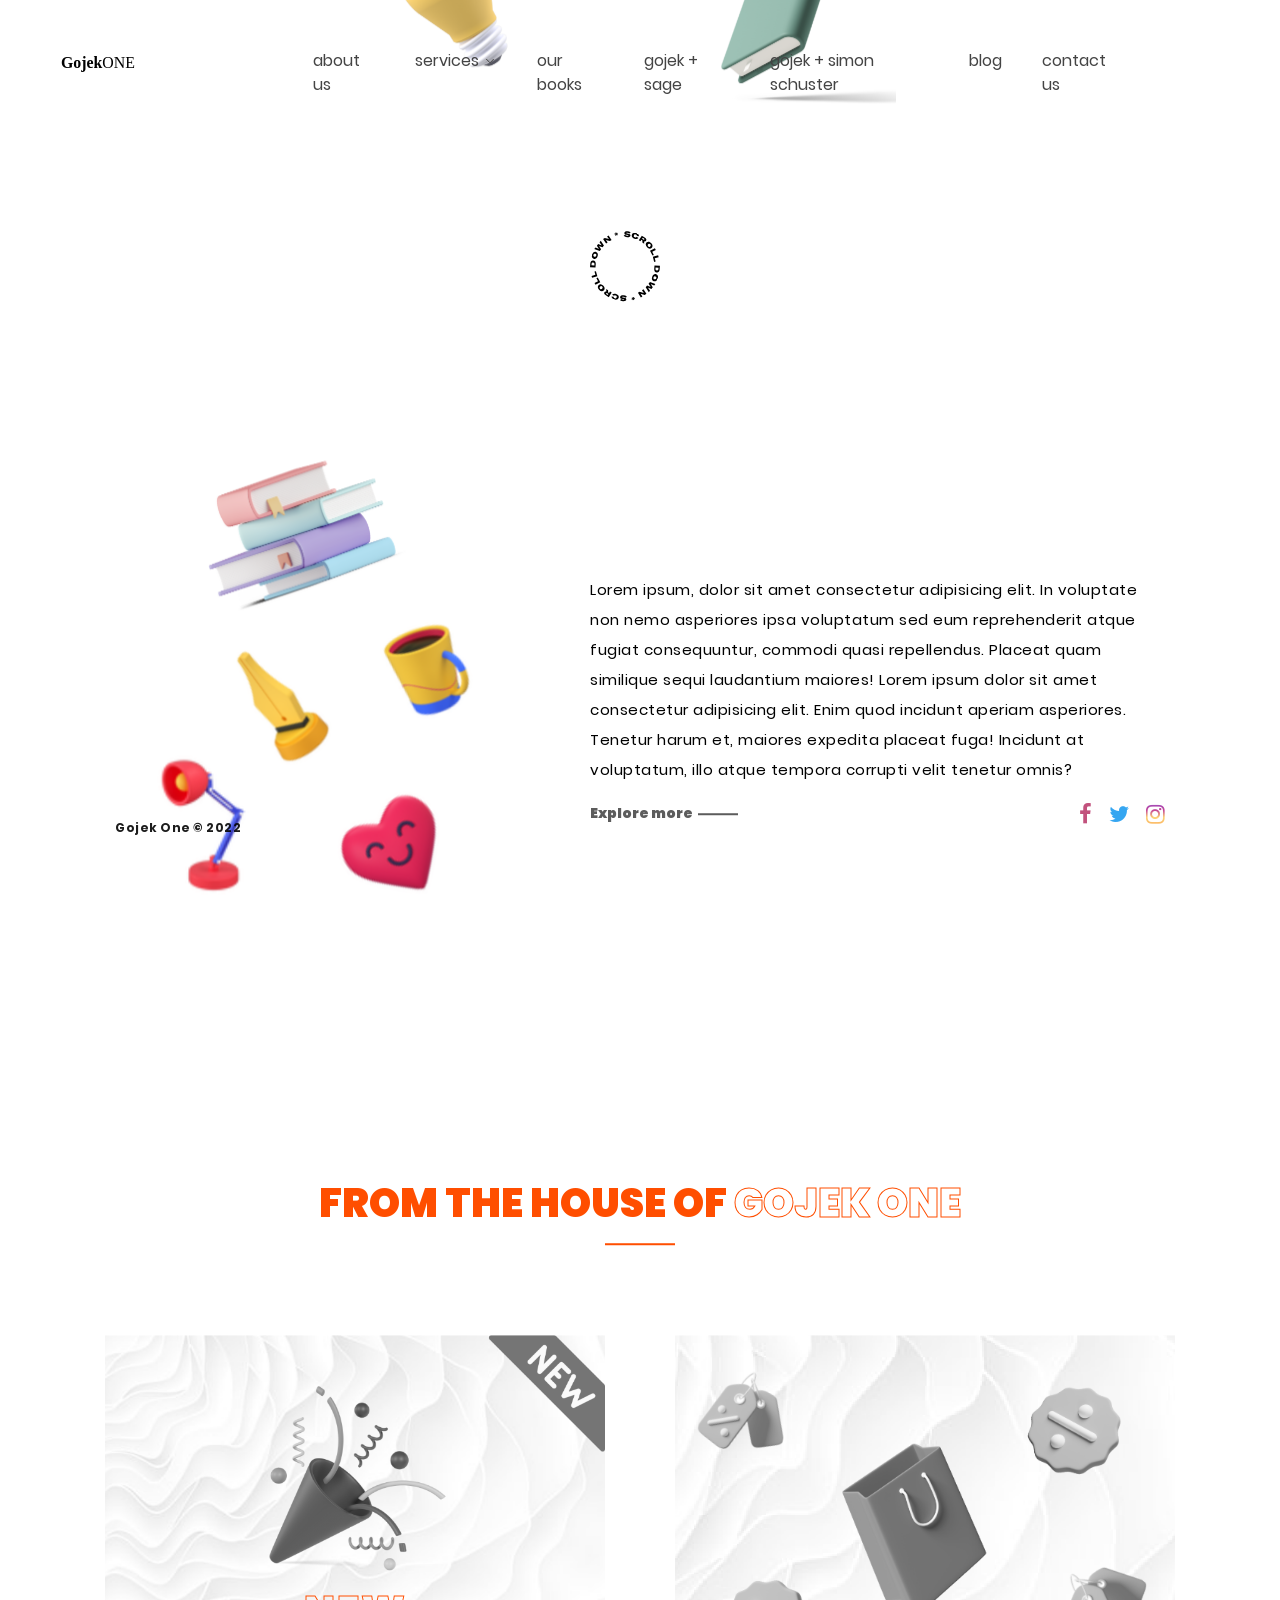
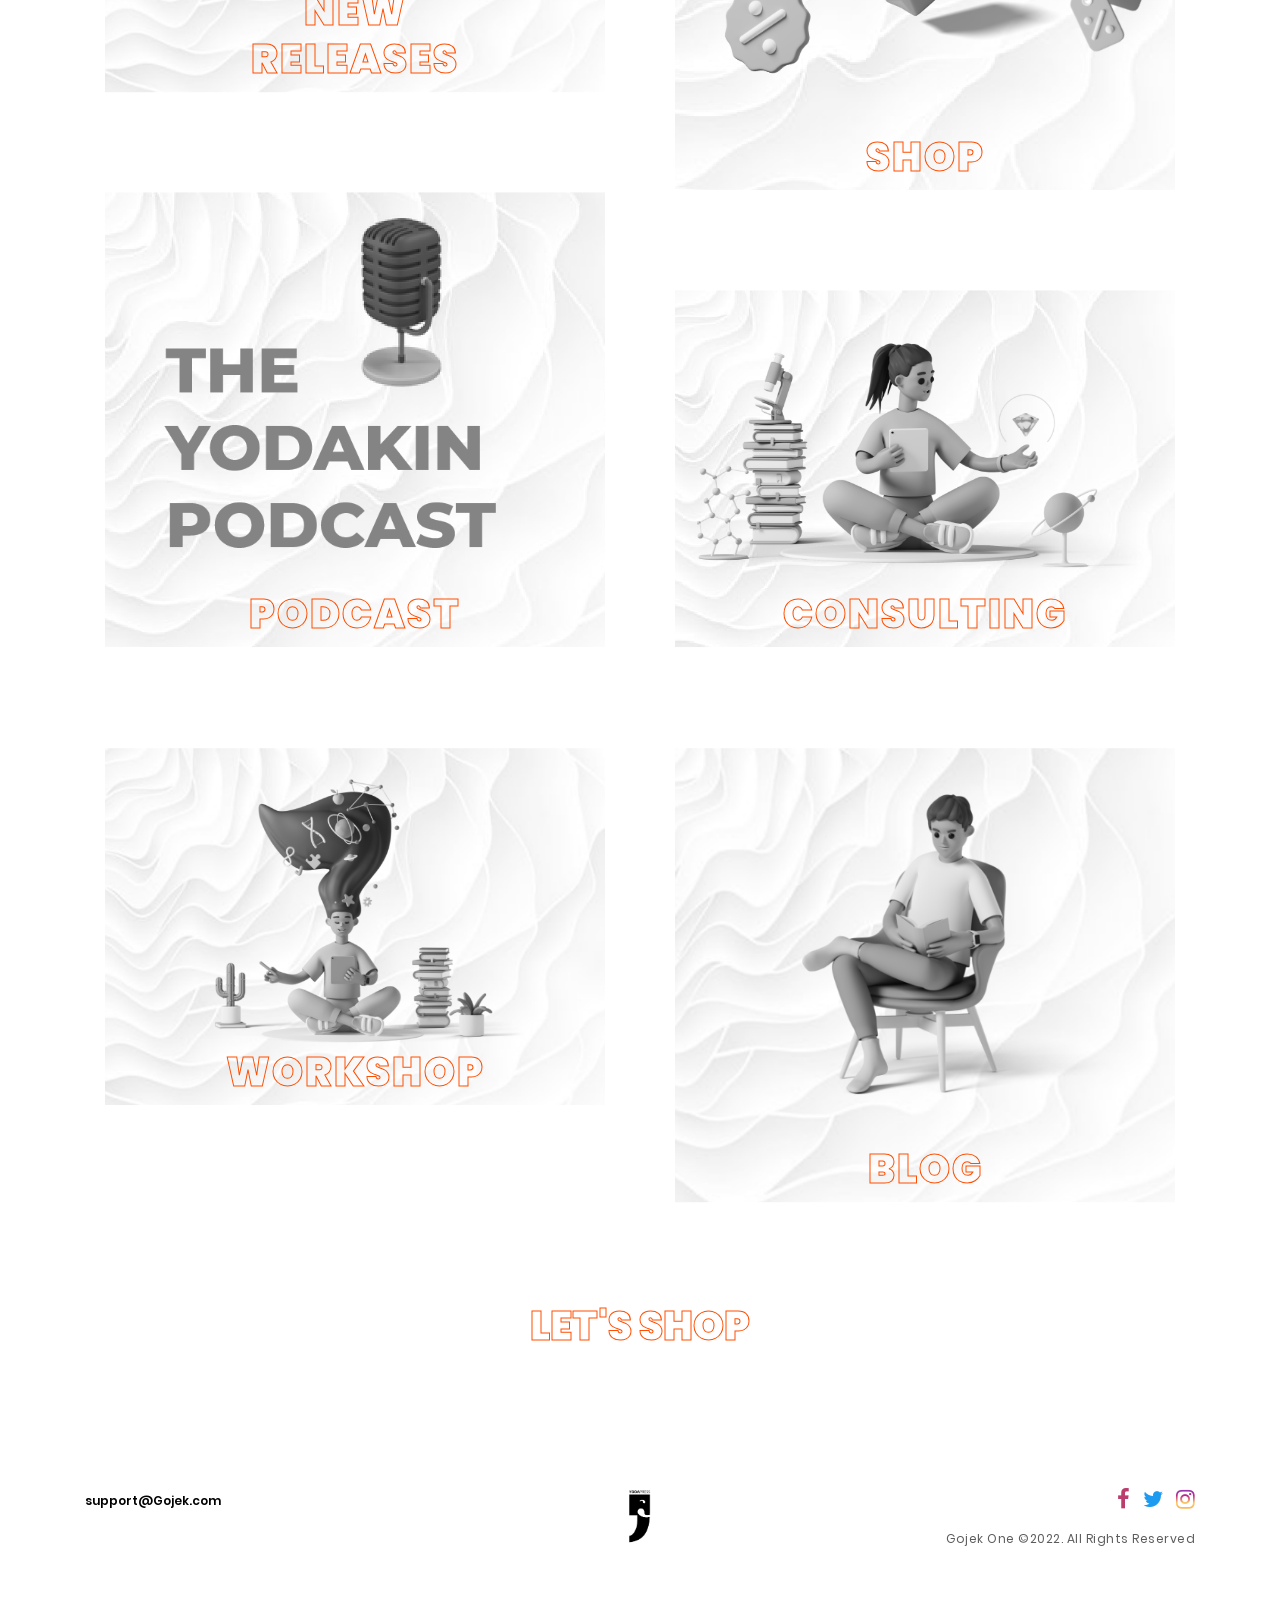
<file: index.html>
<!DOCTYPE html>
<html lang="en">

<head>
    <meta charset="UTF-8">
    <meta name="viewport" content="width=device-width, initial-scale=1.0">
    <meta http-equiv="X-UA-Compatible" content="ie=edge">
    <title>Home | Gojek One</title>
    
    <link rel="stylesheet" href="assets/css/plugin.css">
    <link rel="stylesheet" href="assets/css/main.css">
    <link rel="stylesheet" href="assets/css/responsive.css">
    <link rel="stylesheet" href="https://cdnjs.cloudflare.com/ajax/libs/font-awesome/4.7.0/css/font-awesome.min.css" integrity="sha512-SfTiTlX6kk+qitfevl/7LibUOeJWlt9rbyDn92a1DqWOw9vWG2MFoays0sgObmWazO5BQPiFucnnEAjpAB+/Sw==" crossorigin="anonymous" referrerpolicy="no-referrer"
    />
</head>

<body>

    <!-- Start Preload -->
    <div class="preloader">
    </div>
    <div class="block-1"></div>
    <div class="block-2"></div>
    <div class="logo-load">
        <img src="assets/img/logo.svg" alt="">
    </div>
    <div class="logo-load spinning"></div>
    <div class="over-all"></div>
    <!-- End Preload -->

    <!-- Start Header -->
    <header class="header">

        <nav>
            <div class="header__main">
                <div class="header__cols">
                    <div class="header__left">
                        <div class="header__cols">
                            <div class="header__col">
                                <a class="logo" href="#">
                                    <a href="index.html"><img class="logo__image" src="assets/img/yoda-header.svg" alt=""></a>
                                </a>
                            </div>
                            <div class="header__col header__col_hide-mob">
                                <nav class="header-nav">
                                    <ul class="header-nav__list">
                                        <li class="header-nav__item">
                                            <a class="header-nav__link" href="about.html">about us</a>
                                        </li>
                                        <li class="header-nav__item js-nav-item">
                                            <a class="header-nav__link header-nav__link_arrow js-nav-button" href="work.html">services</a>
                                            <div class="hide-nav js-nav-hide">
                                                <ul class="hide-nav__list">
                                                    <li class="hide-nav__item">
                                                        <a class="hide-nav__link" href="consulting.html">consulting services</a>
                                                    </li>
                                                    <li class="hide-nav__item">
                                                        <a class="hide-nav__link" href="workshop.html">workshop
                                                            </a>
                                                    </li>
                                                </ul>
                                            </div>
                                        </li>
                                        <li class="header-nav__item">
                                            <a class="header-nav__link" href="ourbooks.html">our books</a>
                                        </li>
                                        <li class="header-nav__item">
                                            <a class="header-nav__link" href="sage.html">gojek + sage</a>
                                        </li>
                                        <li class="header-nav__item">
                                            <a class="header-nav__link" href="simonschuster.html">gojek + simon schuster</a>
                                        </li>
                                        <li class="header-nav__item">
                                            <a class="header-nav__link" href="blog.html">blog</a>
                                        </li>
                                        <li class="header-nav__item">
                                            <a class="header-nav__link" href="contact-us.html">contact us</a>
                                        </li>
                                    </ul>
                                </nav>
                            </div>

                            <!-- Menu bar -->
                            <div class="header__col toggle-btn magnetic hover-target">
                                <div class="burger-menu">
                                    <span class="one"></span>
                                    <span class="two"></span>
                                    <span class="tre"></span>
                                </div>
                            </div>
                        </div>
                    </div>
                </div>
            </div>
            <!-- Logo -->
            <!-- <div class="logo hover-target">
                <a class="load-spiral" href="index.html"><img src="assets/img/logo.svg" alt="logo"></a>
            </div> -->

            <!-- Social -->
            <div class="scr socials">
                <div class="list-social">
                    <ul>
                        <li class="hover-target">
                            <a href="#">
                                <i class="fa fa-facebook" style="color: #bb3d6e;" aria-hidden="true"></i>
                            </a>
                        </li>
                        <li class="hover-target">
                            <a href="#">
                                <i class="fa fa-twitter" style="color: rgb(29, 155, 240);" aria-hidden="true"></i>
                            </a>
                        </li>
                        <li class="hover-target">
                            <a href="#">
                                <i class="fa fa-instagram" style="background: -webkit-linear-gradient(#8a3ab9, #bc2a8d, #fccc63, #fbad50);-webkit-background-clip: text;-webkit-text-fill-color: transparent;" aria-hidden="true"></i>
                            </a>
                        </li>

                    </ul>
                </div>
            </div>

            <!-- Copyright -->
            <div class="scr copyright-top">
                <p>Gojek One &copy; 2022</p>
            </div>

            <div class="bg-nav"></div>

            <!-- menu -->
            <div class="manu-container">
                <div class="menu">
                    <div class="data">
                        <div class="container">
                            <div class="row">
                                <div class="col-md-6">
                                    <div class="links text-center text-lg-left">
                                        <ul>
                                            <li>
                                                <p>01</p><a class="menu-link hover-target load-spiral" href="index.html">home</a>
                                            </li>
                                            <li>
                                                <p>02</p><a class="menu-link hover-target load-spiral" href="about.html">about us</a>
                                            </li>
                                            <li>
                                                <p>03</p><a class="menu-link hover-target load-spiral" href="ourbooks.html">our books</a>
                                            </li>
                                            <li>
                                                <p>04</p><a class="menu-link hover-target load-spiral" href="sage.html">gojek + sage</a>
                                            </li>
                                            <li>
                                                <p>05</p><a class="menu-link hover-target load-spiral" href="simonschuster.html">gojek + simon schuster</a>
                                            </li>
                                            <li>
                                                <p>06</p><a class="menu-link hover-target load-spiral" href="consulting.html">consulting</a>
                                            </li>
                                            <li>
                                                <p>07</p><a class="menu-link hover-target load-spiral" href="workshop.html">workshop</a>
                                            </li>
                                            <li>
                                                <p>08</p><a class="menu-link hover-target load-spiral" href="blog.html">blog</a>
                                            </li>
                                            <li>
                                                <p>09</p><a class="menu-link hover-target load-spiral" href="contact-us.html">contact us</a>
                                            </li>
                                        </ul>
                                    </div>

                                </div>

                                <div class="col-md-4 offset-md-2 centered text-right">
                                    
                                </div>
                            </div>
                        </div>
                    </div>

                </div>
            </div>
        </nav>


    </header>
    <!-- End Header -->


    <!-- Start Content -->
    <div id="spiral">

        <!-- Header -->
        <div class="scrolls" style="margin-top: 50px;">
            <img draggable="false" width="70" src="assets/img/sroll.svg" alt="scroll">
        </div>
        <!-- <div class="full-page"> -->
        <div class="swiper-container">
            <div class="swiper-wrapper">
            </div>
            <div class="swiper-button-next"></div>
            <div class="swiper-button-prev"></div>
            <div class="swiper-pagination"></div>
        </div>
        <!-- </div> -->

        <div class="main-head">
            <div id="headmove">
                <div data-depth="0.2">
                    <div class="bg-3"></div>
                </div>
            </div>
            <div class="heading-text">
                <div class="heading-text-front">
                    <h1>WE ARE Gojek One, <br> A NEW GEN PUBLISHING HOUSE</h1>
                </div>
                <div class="heading-text-back">
                    <h1>WE ARE Gojek One, <br> A NEW GEN PUBLISHING HOUSE</h1>
                </div>
            </div>
        </div>

        <!-- About -->
        <section class="about">
            <div class="container">
                <div class="row centered">
                    <div class="col-lg-7">
                        <div class="img-about luxy-el" data-horizontal="1" data-speed-x="1">
                            <img class="img-fluid" src="assets/img/home-about.png" alt="">

                        </div>
                    </div>
                    <div class="col-lg-5">
                        <div class="abt-text">
                            <p>Lorem ipsum, dolor sit amet consectetur adipisicing elit. In voluptate non nemo asperiores ipsa voluptatum sed eum reprehenderit atque fugiat consequuntur, commodi quasi repellendus. Placeat quam similique sequi laudantium maiores! Lorem ipsum dolor sit amet consectetur adipisicing elit. Enim quod incidunt aperiam asperiores. Tenetur harum et, maiores expedita placeat fuga! Incidunt at voluptatum, illo atque tempora corrupti velit tenetur omnis?

                            </p>
                            <a class="hover-target load-spiral" href="about.html">Explore more</a>
                        </div>

                    </div>
                </div>
            </div>
        </section>


        <section class="folio-content">
            <div class="container">
                <div class="row">
                    <div class="col-md-12">
                        <div class="main-title text-center">

                            <h2>FROM THE HOUSE OF <span>Gojek One</span></h2>
                        </div>
                    </div>
                    <div class="col-md-6">
                        <div class="folio-item">
                            <div class="img-folio cursorExplore" href="new-arrivals.html">
                                <a class="load-spiral" href="new-arrivals.html">
                                    <img class="img-fluid" src="assets/img/Group 1293.png" draggable="false" alt="">
                                </a>
                            </div>
                            <div class="text-folio text-center" href="new-arrivals.html">
                                <h2 class="text-1">NEW RELEASES</h2>
                                <h2 class="text-2">NEW RELEASES</h2>
                            </div>
                        </div>


                        <div class="folio-item">

                            <div class="img-folio cursorExplore">
                                <a class="load-spiral" href="work-detail.html">
                                    <img class="img-fluid" src="assets/img/podcast.png" draggable="false" alt="">
                                </a>
                            </div>
                            <div class="text-folio text-center">
                                <h2 class="text-1">PODCAST</h2>
                                <h2 class="text-2">PODCAST</h2>
                            </div>
                        </div>
                    </div>

                    <div class="col-md-6">
                        <div class="folio-item">

                            <div class="img-folio cursorExplore">
                                <a class="load-spiral" href="#">
                                    <img class="img-fluid" src="assets/img/Group 1294.png" draggable="false" alt="">
                                </a>
                            </div>
                            <div class="text-folio text-center">
                                <h2 class="text-1">SHOP</h2>
                                <h2 class="text-2">SHOP</h2>
                            </div>
                        </div>

                        <div class="folio-item">

                            <div class="img-folio cursorExplore">
                                <a class="load-spiral" href="work-detail-2.html">
                                    <img class="img-fluid" src="assets/img/Group 1295.png" draggable="false" alt="">
                                </a>
                            </div>
                            <div class="text-folio text-center">
                                <h2 class="text-1">CONSULTING</h2>
                                <h2 class="text-2">CONSULTING</h2>
                            </div>
                        </div>
                    </div>


                </div>


                <div class="row">
                    <div class="col-md-12">
                    </div>
                    <div class="col-md-6">
                        <div class="folio-item">
                            <div class="img-folio cursorExplore" href="new-arrivals.html">
                                <a class="load-spiral" href="new-arrivals.html">
                                    <img class="img-fluid" src="assets/img/Group 1296.png" draggable="false" alt="">
                                </a>
                            </div>
                            <div class="text-folio text-center" href="new-arrivals.html">
                                <h2 class="text-1">WORKSHOP</h2>
                                <h2 class="text-2">WORKSHOP</h2>
                            </div>
                        </div>


                        <!-- <div class="folio-item">

                            <div class="img-folio cursorExplore">
                                <a class="load-spiral" href="work-detail.html">
                                    <img class="img-fluid" src="assets/img/port/1.jpg" draggable="false" alt="">
                                </a>
                            </div>
                            <div class="text-folio text-center">
                                <h2 class="text-1">PODCAST</h2>
                                <h2 class="text-2">PODCAST</h2>
                            </div>
                        </div> -->
                    </div>

                    <div class="col-md-6">
                        <div class="folio-item">

                            <div class="img-folio cursorExplore">
                                <a class="load-spiral" href="#">
                                    <img class="img-fluid" src="assets/img/Group 1297.png" draggable="false" alt="">
                                </a>
                            </div>
                            <div class="text-folio text-center">
                                <h2 class="text-1">BLOG</h2>
                                <h2 class="text-2">BLOG</h2>
                            </div>
                        </div>

                        <!-- <div class="folio-item">

                            <div class="img-folio cursorExplore">
                                <a class="load-spiral" href="work-detail-2.html">
                                    <img class="img-fluid" src="assets/img/port/4.jpg" draggable="false" alt="">
                                </a>
                            </div>
                            <div class="text-folio text-center">
                                <h2 class="text-1">CONSULTING</h2>
                                <h2 class="text-2">CONSULTING</h2>
                            </div>
                        </div> -->
                    </div>


                </div>



                <div class="row">
                    <div class="col-md-12">
                        <a href="ourbooks.html" class="next-project centered text-center load-spiral">
                            <div class="col-md-12">
                                <p></p>
                                <h3>LET'S SHOP</h3>
                            </div>
                        </a>
                    </div>
                </div>

            </div>
        </section>

        <!-- Footer -->
        <div class="footer">
            <div class="container">
                <div class="row">
                    <div class="col-md-4 text-center text-md-left mt-30">
                        <div class="mail hover-target">
                            <a href="#">support@Gojek.com</a>
                        </div>
                    </div>
                    <div class="col-md-4 text-center mt-30">
                        <div class="logo-foot">
                            <img src="assets/img/logo.svg" alt="">
                        </div>
                    </div>
                    <div class="col-md-4 text-center text-md-right mt-30">
                        <div class="sosmed">
                            <ul>
                                <li class="hover-target">
                                    <a href="#">
                                        <i class="fa fa-facebook" style="color: #bb3d6e;" aria-hidden="true"></i>
                                    </a>
                                </li>
                                <li class="hover-target">
                                    <a href="#">
                                        <i class="fa fa-twitter" style="color: rgb(29, 155, 240);" aria-hidden="true"></i>
                                    </a>
                                </li>
                                <li class="hover-target">
                                    <a href="#">
                                        <i class="fa fa-instagram" style="background: -webkit-linear-gradient(#8a3ab9, #bc2a8d, #fccc63, #fbad50);-webkit-background-clip: text;-webkit-text-fill-color: transparent;" aria-hidden="true"></i>
                                    </a>
                                </li>
                                <!-- <li class="hover-target">
                                    <a href="#">
                                        <i class="fa fa-behance-square" style="color:#000;" aria-hidden="true"></i>
                                    </a>
                                </li> -->
                            </ul>
                        </div>
                        <div class="copyright">
                            <p>Gojek One &copy;2022. All Rights Reserved</p>
                            
                        </div>
                    </div>
                </div>
            </div>
        </div>

    </div>
    <!-- End Content -->

    <!-- Toggle menu -->


    <!-- Cursor -->
    <div class="cursor1" id="cursor1"></div>
    <div class="cursor" id="cursor"></div>

    <script src="assets/js/plugin.js"></script>
    <script src="assets/js/main.js"></script>
    <script src="assets/js/shop/shopmain.js"></script>
    <script src="assets/js/home.js"></script>
</body>

</html>
</file>
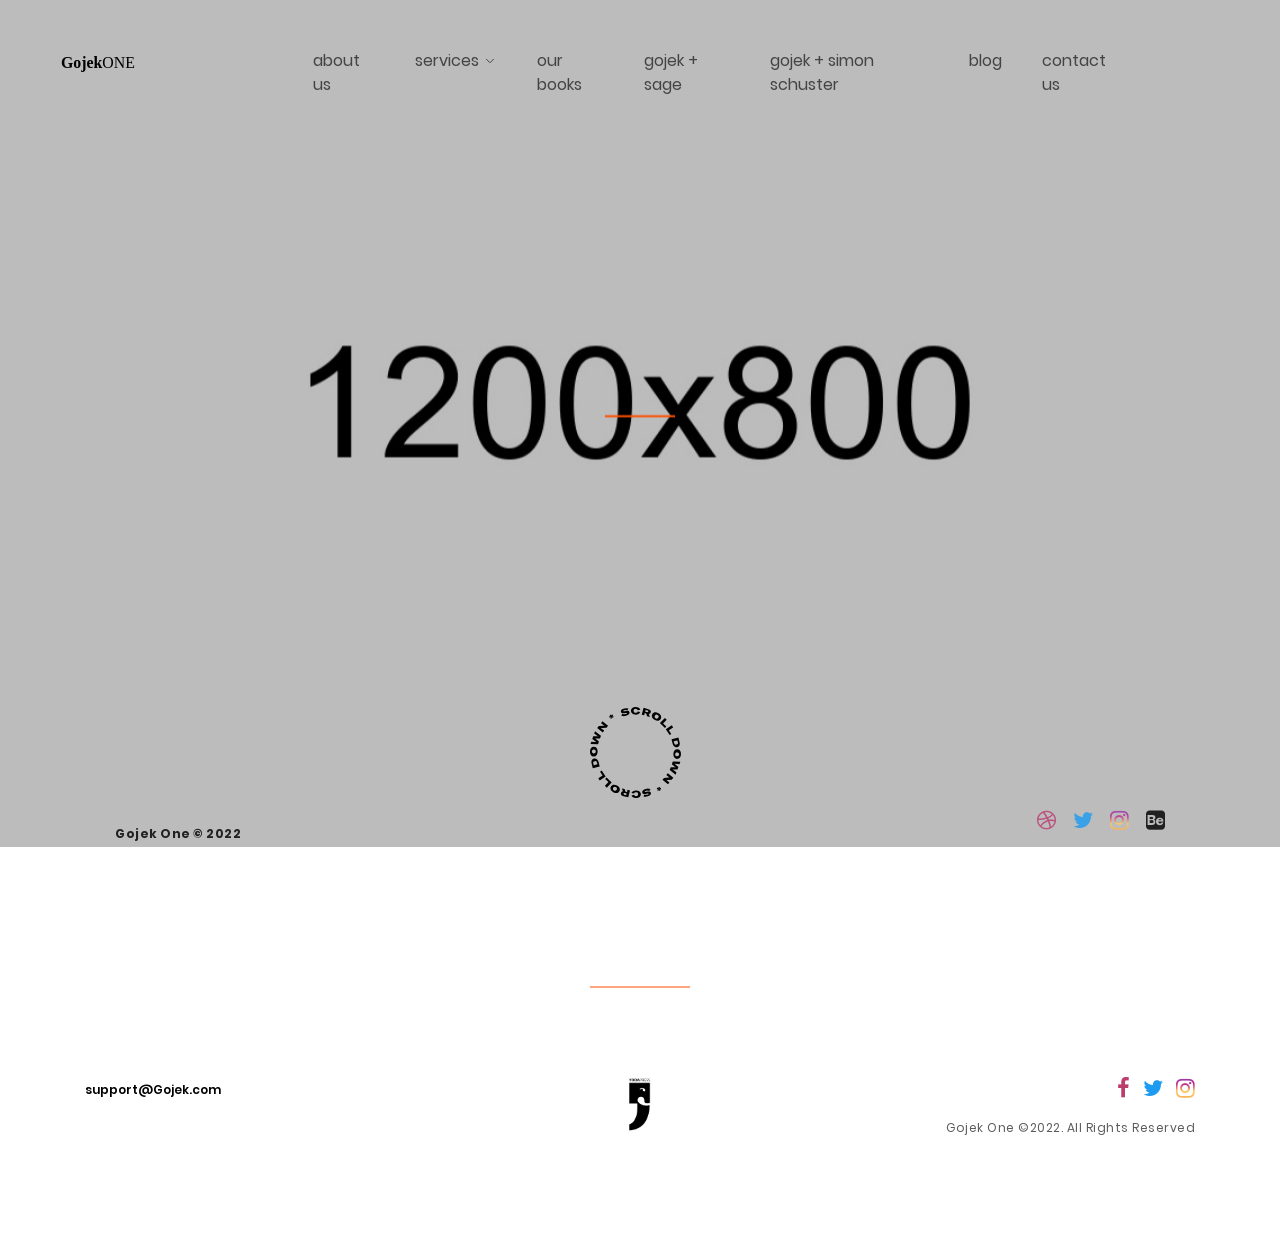
<file: blog-detail.html>
<!DOCTYPE html>
<html lang="en">

<head>
    <meta charset="UTF-8">
    <meta name="viewport" content="width=device-width, initial-scale=1.0">
    <meta http-equiv="X-UA-Compatible" content="ie=edge">
    <title>Blog | Gojek One</title>
    

    <link rel="stylesheet" href="assets/css/plugin.css">
    <link rel="stylesheet" href="assets/css/main.css">
    <link rel="stylesheet" href="assets/css/responsive.css">
    <link rel="stylesheet" href="https://cdnjs.cloudflare.com/ajax/libs/font-awesome/4.7.0/css/font-awesome.min.css" integrity="sha512-SfTiTlX6kk+qitfevl/7LibUOeJWlt9rbyDn92a1DqWOw9vWG2MFoays0sgObmWazO5BQPiFucnnEAjpAB+/Sw==" crossorigin="anonymous" referrerpolicy="no-referrer"
    />
</head>

<body>

    <!-- Start Preload -->
    <div class="preloader">
    </div>
    <div class="block-1"></div>
    <div class="block-2"></div>
    <div class="logo-load">
        <img src="assets/img/logo.svg" alt="">
    </div>
    <div class="logo-load spinning"></div>
    <div class="over-all"></div>
    <!-- End Preload -->


    <!-- Start Header -->
    <header class="header">

        <nav>
            <div class="header__main">
                <div class="header__cols">
                    <div class="header__left">
                        <div class="header__cols">
                            <div class="header__col">
                                <a class="logo" href="#">
                                    <a href="index.html"><img class="logo__image" src="assets/img/yoda-header.svg" alt=""></a>
                                </a>
                            </div>
                            <div class="header__col header__col_hide-mob">
                                <nav class="header-nav">
                                    <ul class="header-nav__list">
                                        <li class="header-nav__item">
                                            <a class="header-nav__link" href="about.html">about us</a>
                                        </li>
                                        <li class="header-nav__item js-nav-item">
                                            <a class="header-nav__link header-nav__link_arrow js-nav-button" href="work.html">services</a>
                                            <div class="hide-nav js-nav-hide">
                                                <ul class="hide-nav__list">
                                                    <li class="hide-nav__item">
                                                        <a class="hide-nav__link" href="consulting.html">consulting services</a>
                                                    </li>
                                                    <li class="hide-nav__item">
                                                        <a class="hide-nav__link" href="workshop.html">workshop
                                                            </a>
                                                    </li>
                                                </ul>
                                            </div>
                                        </li>
                                        <li class="header-nav__item">
                                            <a class="header-nav__link" href="ourbooks.html">our books</a>
                                        </li>
                                        <li class="header-nav__item">
                                            <a class="header-nav__link" href="sage.html">gojek + sage</a>
                                        </li>
                                        <li class="header-nav__item">
                                            <a class="header-nav__link" href="simonschuster.html">gojek + simon schuster</a>
                                        </li>
                                        <li class="header-nav__item">
                                            <a class="header-nav__link" href="blog.html">blog</a>
                                        </li>
                                        <li class="header-nav__item">
                                            <a class="header-nav__link" href="contact-us.html">contact us</a>
                                        </li>
                                    </ul>
                                </nav>
                            </div>

                            <!-- Menu bar -->
                            <div class="header__col toggle-btn magnetic hover-target">
                                <div class="burger-menu">
                                    <span class="one"></span>
                                    <span class="two"></span>
                                    <span class="tre"></span>
                                </div>
                            </div>
                        </div>
                    </div>
                </div>
            </div>
            <!-- Social -->
            <div class="scr socials">
                <div class="list-social">
                    <ul>
                        <li class="hover-target">
                            <a href="#">
                                <i class="fa fa-dribbble" style="color: #bb3d6e;" aria-hidden="true"></i>
                            </a>
                        </li>
                        <li class="hover-target">
                            <a href="#">
                                <i class="fa fa-twitter" style="color: rgb(29, 155, 240);" aria-hidden="true"></i>
                            </a>
                        </li>
                        <li class="hover-target">
                            <a href="#">
                                <i class="fa fa-instagram" style="background: -webkit-linear-gradient(#8a3ab9, #bc2a8d, #fccc63, #fbad50);-webkit-background-clip: text;-webkit-text-fill-color: transparent;" aria-hidden="true"></i>
                            </a>
                        </li>
                        <li class="hover-target">
                            <a href="#">
                                <i class="fa fa-behance-square" style="color:#000;" aria-hidden="true"></i>
                            </a>
                        </li>
                    </ul>
                </div>
            </div>

            <!-- Copyright -->
            <div class="scr copyright-top">
                <p>Gojek One &copy; 2022</p>
            </div>

            <div class="bg-nav"></div>

            <!-- menu -->
            <div class="manu-container">
                <div class="menu">
                    <div class="data">
                        <div class="container">
                            <div class="row">
                                <div class="col-md-6">
                                    <div class="links text-center text-lg-left">
                                        <ul>
                                            <li>
                                                <p>01</p><a class="menu-link hover-target load-spiral" href="index.html">home</a>
                                            </li>
                                            <li>
                                                <p>02</p><a class="menu-link hover-target load-spiral" href="about.html">about us</a>
                                            </li>
                                            <li>
                                                <p>03</p><a class="menu-link hover-target load-spiral" href="ourbooks.html">our books</a>
                                            </li>
                                            <li>
                                                <p>04</p><a class="menu-link hover-target load-spiral" href="sage.html">gojek + sage</a>
                                            </li>
                                            <li>
                                                <p>05</p><a class="menu-link hover-target load-spiral" href="simonschuster.html">gojek + simon schuster</a>
                                            </li>
                                            <li>
                                                <p>06</p><a class="menu-link hover-target load-spiral" href="consulting.html">consulting</a>
                                            </li>
                                            <li>
                                                <p>07</p><a class="menu-link hover-target load-spiral" href="workshop.html">workshop</a>
                                            </li>
                                            <li>
                                                <p>08</p><a class="menu-link hover-target load-spiral" href="blog.html">blog</a>
                                            </li>
                                            <li>
                                                <p>09</p><a class="menu-link hover-target load-spiral" href="contact-us.html">contact us</a>
                                            </li>
                                        </ul>
                                    </div>

                                </div>

                                <div class="col-md-4 offset-md-2 centered text-right">
                                    <div class="address-menu">

                                        <h3>Gojek One</h3>
                                    </div>
                                </div>
                            </div>
                        </div>
                    </div>

                </div>
            </div>
        </nav>
    </header>
    <!-- End Header -->


    <!-- Start Content -->
    <div id="spiral">

        <!-- Header -->
        <div class="scrolls">
            <img draggable="false" src="assets/img/sroll.svg" alt="scroll">
        </div>
        <div class="main-head centered luxy-el" data-speed-y="5" data-offset="0">
            <div id="headmove">

            </div>
            <div class="bg-detail-blog"></div>
            <div class="container">
                <div class="row">
                    <div class="col-md-8 offset-md-2 main-title">
                        <h3 class="detail-title">

                        </h3>
                    </div>
                </div>
            </div>
        </div>

        <section class="bg-darks">
            <div class="blog">
                <div class="container">
                    <div class="row blogDetails">


                    </div>
                    <div class="line"></div>
                </div>
            </div>
        </section>


        <!-- Footer -->
        <div class="footer">
            <div class="container">
                <div class="row">
                    <div class="col-md-4 text-center text-md-left mt-30">
                        <div class="mail hover-target">
                            <a href="#">support@Gojek.com</a>
                        </div>
                    </div>
                    <div class="col-md-4 text-center mt-30">
                        <div class="logo-foot">
                            <img src="assets/img/logo.svg" alt="">
                        </div>
                    </div>
                    <div class="col-md-4 text-center text-md-right mt-30">
                        <div class="sosmed">
                            <ul>
                                <li class="hover-target">
                                    <a href="#">
                                        <i class="fa fa-facebook" style="color: #bb3d6e;" aria-hidden="true"></i>
                                    </a>
                                </li>
                                <li class="hover-target">
                                    <a href="#">
                                        <i class="fa fa-twitter" style="color: rgb(29, 155, 240);" aria-hidden="true"></i>
                                    </a>
                                </li>
                                <li class="hover-target">
                                    <a href="#">
                                        <i class="fa fa-instagram" style="background: -webkit-linear-gradient(#8a3ab9, #bc2a8d, #fccc63, #fbad50);-webkit-background-clip: text;-webkit-text-fill-color: transparent;" aria-hidden="true"></i>
                                    </a>
                                </li>
                                <!-- <li class="hover-target">
                                    <a href="#">
                                        <i class="fa fa-behance-square" style="color:#000;" aria-hidden="true"></i>
                                    </a>
                                </li> -->
                            </ul>
                        </div>
                        <div class="copyright">
                            <p>Gojek One &copy;2022. All Rights Reserved</p>
                            
                        </div>
                    </div>
                </div>
            </div>
        </div>
    </div>
    <!-- End Content -->

    <!-- Cursor -->
    <div class="cursor1" id="cursor1"></div>
    <div class="cursor" id="cursor"></div>

    <script src="assets/js/plugin.js"></script>
    <script src="assets/js/main.js"></script>
    <script src="assets/js/blog.js"></script>
    <script src="assets/js/shop/shopmain.js"></script>
</body>

</html>
</file>
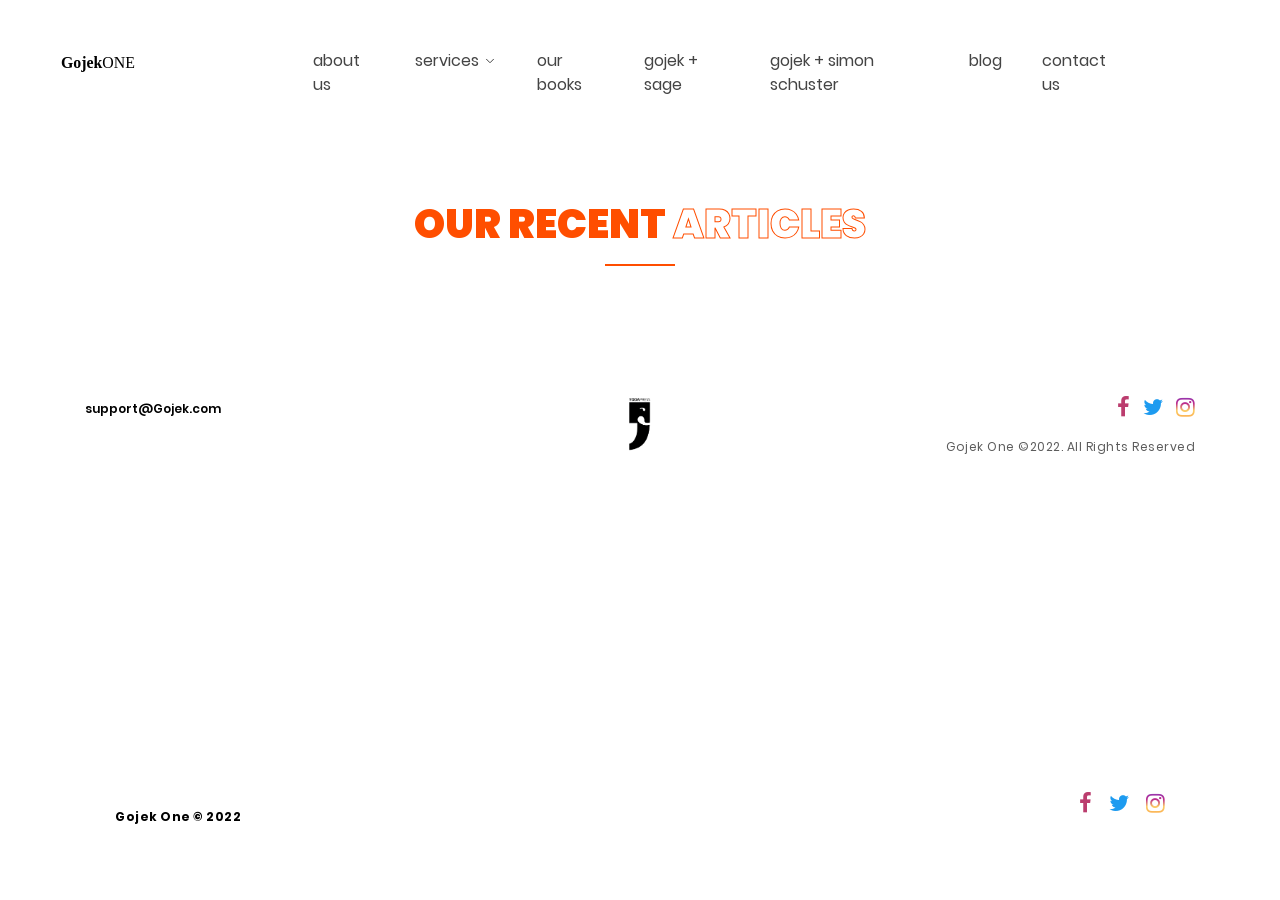
<file: blog.html>
<!DOCTYPE html>
<html lang="en">

<head>
    <meta charset="UTF-8">
    <meta name="viewport" content="width=device-width, initial-scale=1.0">
    <meta http-equiv="X-UA-Compatible" content="ie=edge">
    <title>Blog | Gojek One</title>
    

    <link rel="stylesheet" href="assets/css/plugin.css">
    <link rel="stylesheet" href="assets/css/main.css">
    <link rel="stylesheet" href="assets/css/responsive.css">
    <link rel="stylesheet" href="https://cdnjs.cloudflare.com/ajax/libs/font-awesome/4.7.0/css/font-awesome.min.css" integrity="sha512-SfTiTlX6kk+qitfevl/7LibUOeJWlt9rbyDn92a1DqWOw9vWG2MFoays0sgObmWazO5BQPiFucnnEAjpAB+/Sw==" crossorigin="anonymous" referrerpolicy="no-referrer"
    />
</head>

<body>

    <!-- Preload -->
    <div class="preloader">
    </div>
    <div class="block-1"></div>
    <div class="block-2"></div>
    <div class="logo-load">
        <img src="assets/img/logo.svg" alt="">
    </div>

    <div class="over-all"></div>
    <!-- Start Header -->
    <header class="header">

        <nav>
            <div class="header__main">
                <div class="header__cols">
                    <div class="header__left">
                        <div class="header__cols">
                            <div class="header__col">
                                <a class="logo" href="#">
                                    <a href="index.html"><img class="logo__image" src="assets/img/yoda-header.svg" alt=""></a>
                                </a>
                            </div>
                            <div class="header__col header__col_hide-mob">
                                <nav class="header-nav">
                                    <ul class="header-nav__list">
                                        <li class="header-nav__item">
                                            <a class="header-nav__link" href="about.html">about us</a>
                                        </li>
                                        <li class="header-nav__item js-nav-item">
                                            <a class="header-nav__link header-nav__link_arrow js-nav-button" href="work.html">services</a>
                                            <div class="hide-nav js-nav-hide">
                                                <ul class="hide-nav__list">
                                                    <li class="hide-nav__item">
                                                        <a class="hide-nav__link" href="consulting.html">consulting services</a>
                                                    </li>
                                                    <li class="hide-nav__item">
                                                        <a class="hide-nav__link" href="workshop.html">workshop
                                                            </a>
                                                    </li>
                                                </ul>
                                            </div>
                                        </li>
                                        <li class="header-nav__item">
                                            <a class="header-nav__link" href="ourbooks.html">our books</a>
                                        </li>
                                        <li class="header-nav__item">
                                            <a class="header-nav__link" href="sage.html">gojek + sage</a>
                                        </li>
                                        <li class="header-nav__item">
                                            <a class="header-nav__link" href="simonschuster.html">gojek + simon schuster</a>
                                        </li>
                                        <li class="header-nav__item">
                                            <a class="header-nav__link" href="blog.html">blog</a>
                                        </li>
                                        <li class="header-nav__item">
                                            <a class="header-nav__link" href="contact-us.html">contact us</a>
                                        </li>
                                    </ul>
                                </nav>
                            </div>

                            <!-- Menu bar -->
                            <div class="header__col toggle-btn magnetic hover-target">
                                <div class="burger-menu">
                                    <span class="one"></span>
                                    <span class="two"></span>
                                    <span class="tre"></span>
                                </div>
                            </div>
                        </div>
                    </div>
                </div>
            </div>
            <!-- Social -->
            <div class="scr socials">
                <div class="list-social">
                    <ul>
                        <li class="hover-target">
                            <a href="#">
                                <i class="fa fa-facebook" style="color: #bb3d6e;" aria-hidden="true"></i>
                            </a>
                        </li>
                        <li class="hover-target">
                            <a href="#">
                                <i class="fa fa-twitter" style="color: rgb(29, 155, 240);" aria-hidden="true"></i>
                            </a>
                        </li>
                        <li class="hover-target">
                            <a href="#">
                                <i class="fa fa-instagram" style="background: -webkit-linear-gradient(#8a3ab9, #bc2a8d, #fccc63, #fbad50);-webkit-background-clip: text;-webkit-text-fill-color: transparent;" aria-hidden="true"></i>
                            </a>
                        </li>

                    </ul>
                </div>
            </div>

            <!-- Copyright -->
            <div class="scr copyright-top">
                <p>Gojek One &copy; 2022</p>
            </div>

            <div class="bg-nav"></div>

            <!-- menu -->
            <div class="manu-container">
                <div class="menu">
                    <div class="data">
                        <div class="container">
                            <div class="row">
                                <div class="col-md-6">
                                    <div class="links text-center text-lg-left">
                                        <ul>
                                            <li>
                                                <p>01</p><a class="menu-link hover-target load-spiral" href="index.html">home</a>
                                            </li>
                                            <li>
                                                <p>02</p><a class="menu-link hover-target load-spiral" href="about.html">about us</a>
                                            </li>
                                            <li>
                                                <p>03</p><a class="menu-link hover-target load-spiral" href="ourbooks.html">our books</a>
                                            </li>
                                            <li>
                                                <p>04</p><a class="menu-link hover-target load-spiral" href="sage.html">gojek + sage</a>
                                            </li>
                                            <li>
                                                <p>05</p><a class="menu-link hover-target load-spiral" href="simonschuster.html">gojek + simon schuster</a>
                                            </li>
                                            <li>
                                                <p>06</p><a class="menu-link hover-target load-spiral" href="consulting.html">consulting</a>
                                            </li>
                                            <li>
                                                <p>07</p><a class="menu-link hover-target load-spiral" href="workshop.html">workshop</a>
                                            </li>
                                            <li>
                                                <p>08</p><a class="menu-link hover-target load-spiral" href="blog.html">blog</a>
                                            </li>
                                            <li>
                                                <p>09</p><a class="menu-link hover-target load-spiral" href="contact-us.html">contact us</a>
                                            </li>
                                        </ul>
                                    </div>
                                </div>

                                <div class="col-md-4 offset-md-2 centered text-right">
                                    <div class="address-menu">

                                        <h3>Gojek One</h3>
                                    </div>
                                </div>
                            </div>
                        </div>
                    </div>

                </div>
            </div>
        </nav>


    </header>
    <!-- End Header -->


    <!-- Start Content -->
    <div id="spiral">
        <div id="headmove">

        </div>

        <div class="blog between mt-200">
            <div class="container">
                <div class="row">
                    <div class="col-md-12">
                        <div class="main-title text-center">

                            <h2>Our Recent <span>Articles </span></h2>
                        </div>
                    </div>
                </div>

                <div class="row mt-10 blogs">



                </div>


            </div>
        </div>

        <!-- Footer -->
        <div class="footer">
            <div class="container">
                <div class="row">
                    <div class="col-md-4 text-center text-md-left mt-30">
                        <div class="mail hover-target">
                            <a href="#">support@Gojek.com</a>
                        </div>
                    </div>
                    <div class="col-md-4 text-center mt-30">
                        <div class="logo-foot">
                            <img src="assets/img/logo.svg" alt="">
                        </div>
                    </div>
                    <div class="col-md-4 text-center text-md-right mt-30">
                        <div class="sosmed">
                            <ul>
                                <li class="hover-target">
                                    <a href="#">
                                        <i class="fa fa-facebook" style="color: #bb3d6e;" aria-hidden="true"></i>
                                    </a>
                                </li>
                                <li class="hover-target">
                                    <a href="#">
                                        <i class="fa fa-twitter" style="color: rgb(29, 155, 240);" aria-hidden="true"></i>
                                    </a>
                                </li>
                                <li class="hover-target">
                                    <a href="#">
                                        <i class="fa fa-instagram" style="background: -webkit-linear-gradient(#8a3ab9, #bc2a8d, #fccc63, #fbad50);-webkit-background-clip: text;-webkit-text-fill-color: transparent;" aria-hidden="true"></i>
                                    </a>
                                </li>
                                <!-- <li class="hover-target">
                                    <a href="#">
                                        <i class="fa fa-behance-square" style="color:#000;" aria-hidden="true"></i>
                                    </a>
                                </li> -->
                            </ul>
                        </div>
                        <div class="copyright">
                            <p>Gojek One &copy;2022. All Rights Reserved</p>
                            
                        </div>
                    </div>
                </div>
            </div>
        </div>

    </div>
    <!-- End Content -->


    <!-- Cursor -->
    <div class="cursor1" id="cursor1"></div>
    <div class="cursor" id="cursor"></div>

    <script src="assets/js/plugin.js"></script>
    <script src="assets/js/main.js"></script>
    <script src="assets/js/blog.js"></script>
    <script src="assets/js/shop/shopmain.js"></script>
</body>

</html>
</file>
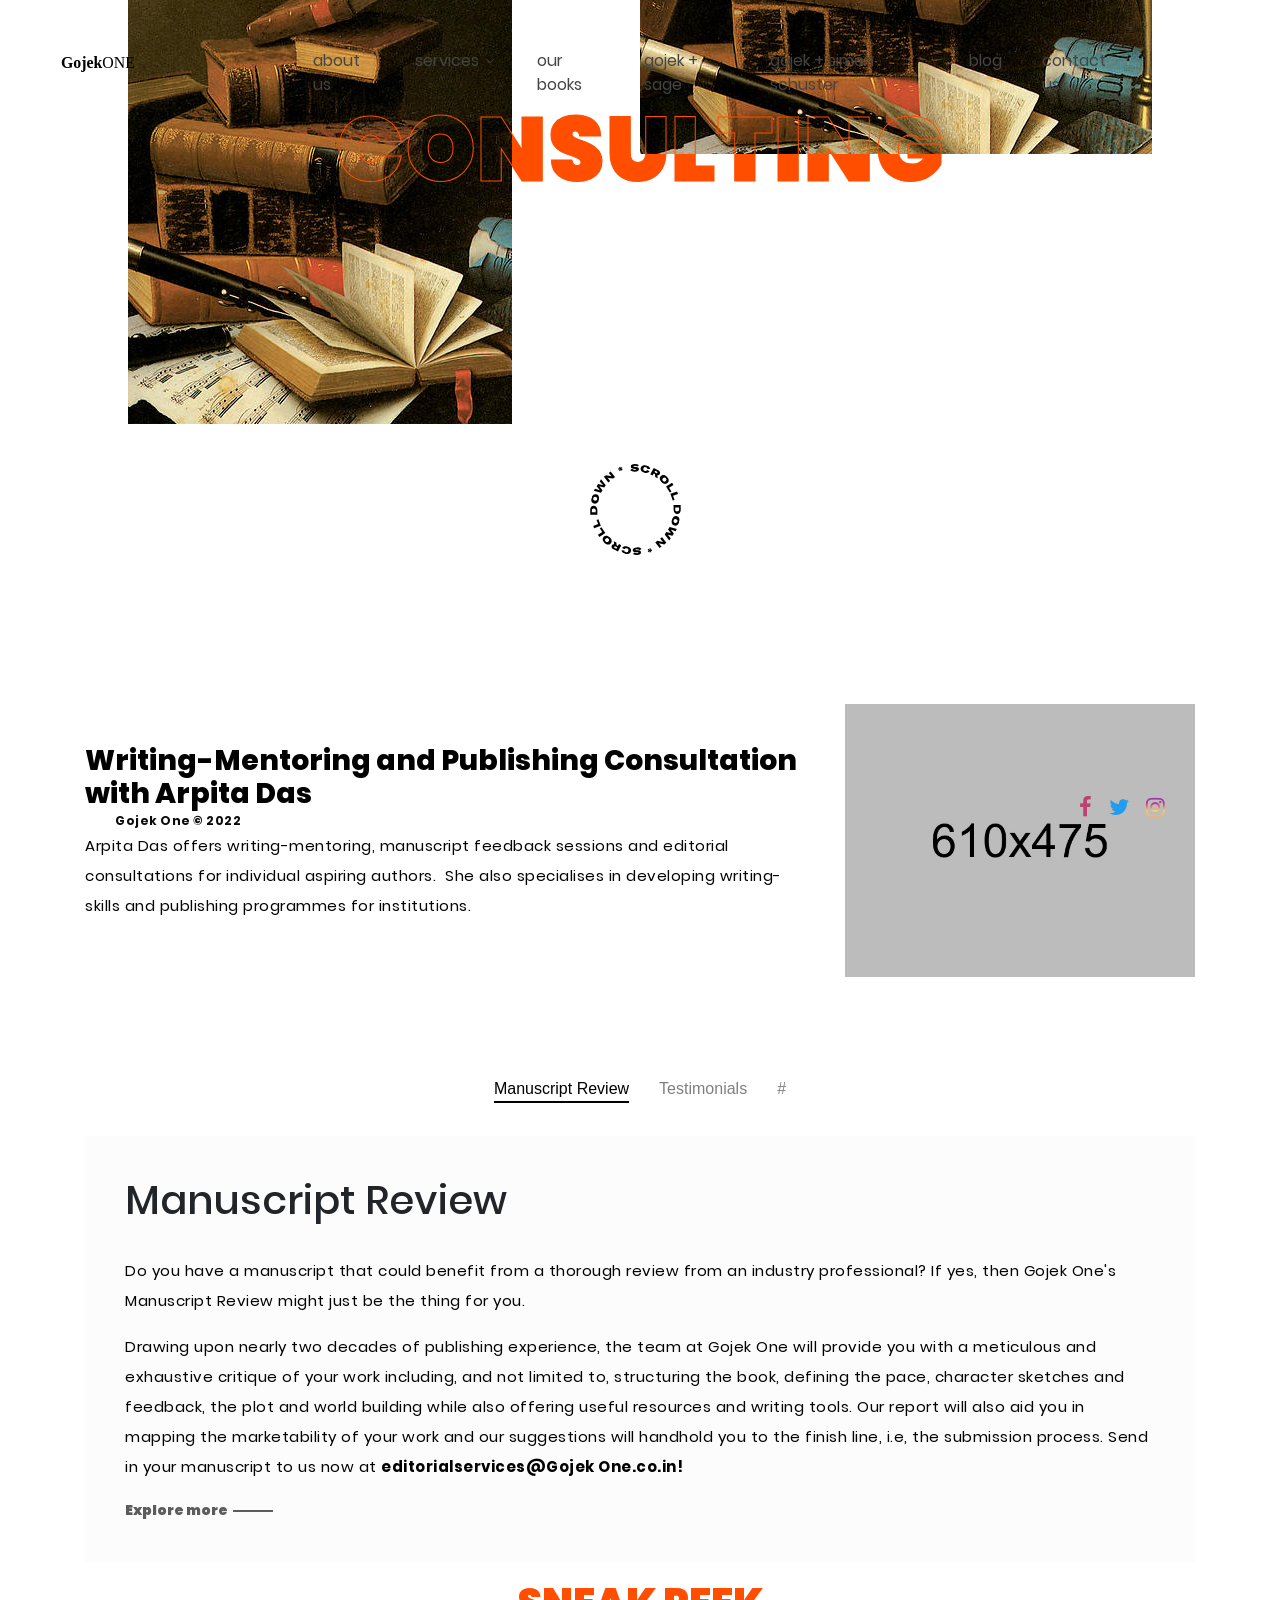
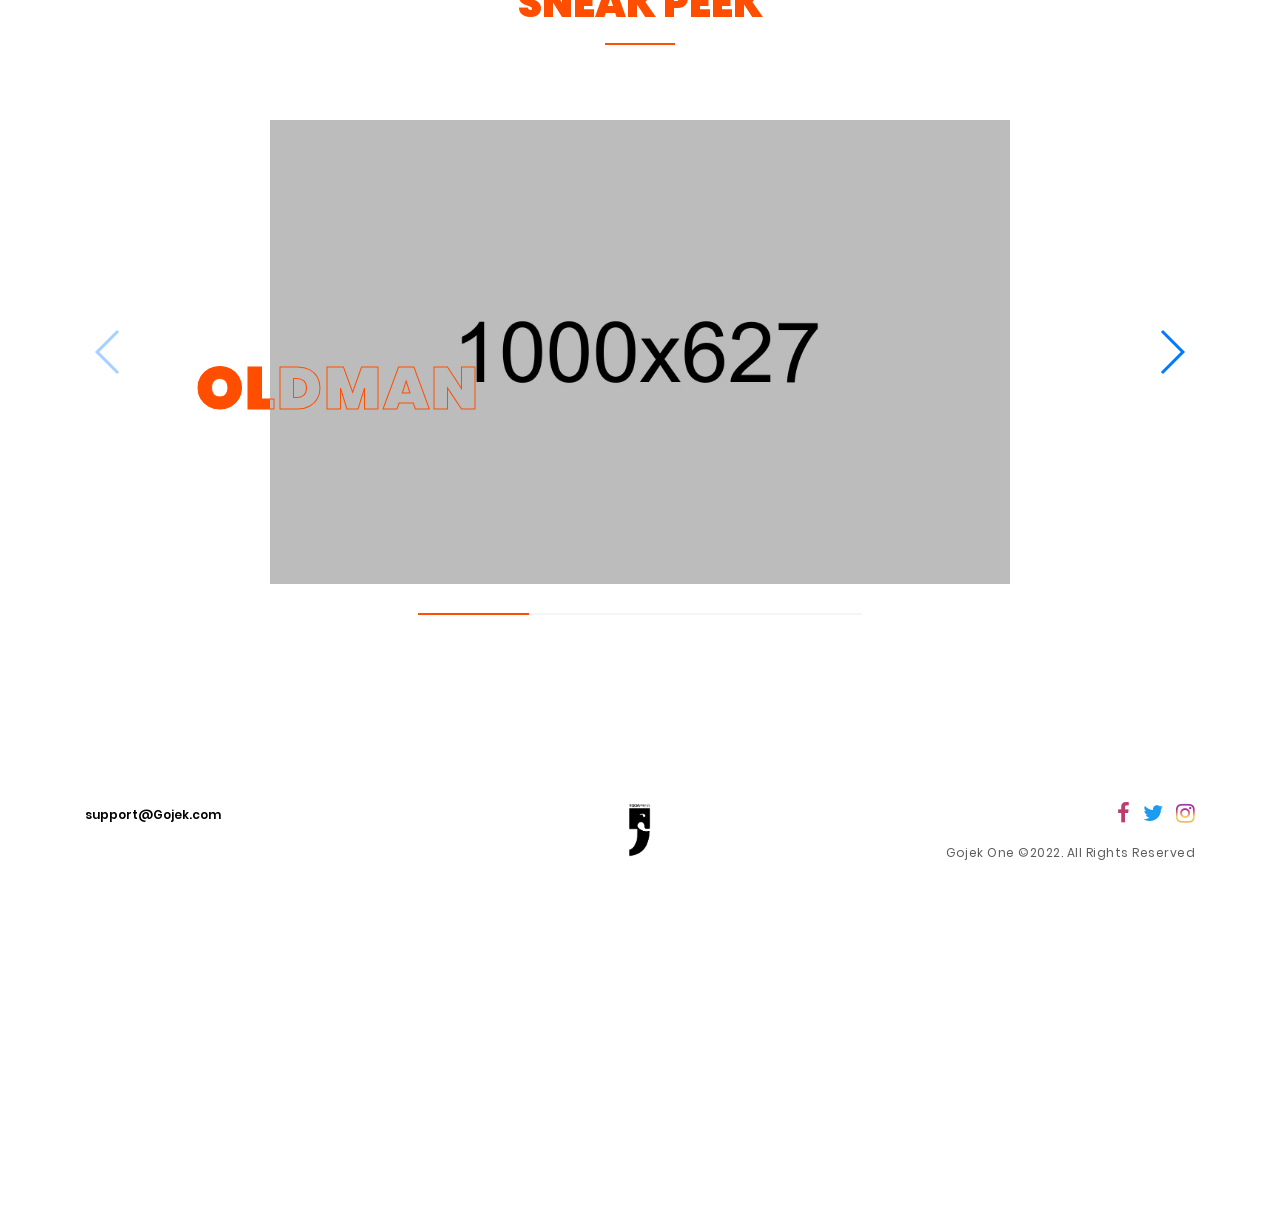
<file: consulting.html>
<!DOCTYPE html>
<html lang="en">

<head>
    <meta charset="UTF-8">
    <meta name="viewport" content="width=device-width, initial-scale=1.0">
    <meta http-equiv="X-UA-Compatible" content="ie=edge">
    <title>Consulting | Gojek One</title>
    

    <link rel="stylesheet" href="assets/css/plugin.css">
    <link rel="stylesheet" href="assets/css/main.css">
    <link rel="stylesheet" href="assets/css/team.css">
    <link rel="stylesheet" href="assets/css/responsive.css">
    <link rel="stylesheet" href="https://cdnjs.cloudflare.com/ajax/libs/font-awesome/4.7.0/css/font-awesome.min.css" integrity="sha512-SfTiTlX6kk+qitfevl/7LibUOeJWlt9rbyDn92a1DqWOw9vWG2MFoays0sgObmWazO5BQPiFucnnEAjpAB+/Sw==" crossorigin="anonymous" referrerpolicy="no-referrer"
    />
</head>

<body>

    <!-- Start Preload -->
    <div class="preloader">
    </div>
    <div class="block-1"></div>
    <div class="block-2"></div>
    <div class="logo-load">
        <img src="assets/img/logo.svg" alt="">
    </div>
    <div class="logo-load spinning"></div>
    <div class="over-all"></div>
    <!-- End Preload -->

    <!-- Start Header -->
    <header class="header">

        <nav>
            <div class="header__main">
                <div class="header__cols">
                    <div class="header__left">
                        <div class="header__cols">
                            <div class="header__col">
                                <a class="logo" href="#">
                                    <a href="index.html"><img class="logo__image" src="assets/img/yoda-header.svg" alt=""></a>
                                </a>
                            </div>
                            <div class="header__col header__col_hide-mob">
                                <nav class="header-nav">
                                    <ul class="header-nav__list">
                                        <li class="header-nav__item">
                                            <a class="header-nav__link" href="about.html">about us</a>
                                        </li>
                                        <li class="header-nav__item js-nav-item">
                                            <a class="header-nav__link header-nav__link_arrow js-nav-button" href="work.html">services</a>
                                            <div class="hide-nav js-nav-hide">
                                                <ul class="hide-nav__list">
                                                    <li class="hide-nav__item">
                                                        <a class="hide-nav__link" href="consulting.html">consulting services</a>
                                                    </li>
                                                    <li class="hide-nav__item">
                                                        <a class="hide-nav__link" href="workshop.html">workshop
                                                            </a>
                                                    </li>
                                                </ul>
                                            </div>
                                        </li>
                                        <li class="header-nav__item">
                                            <a class="header-nav__link" href="ourbooks.html">our books</a>
                                        </li>
                                        <li class="header-nav__item">
                                            <a class="header-nav__link" href="sage.html">gojek + sage</a>
                                        </li>
                                        <li class="header-nav__item">
                                            <a class="header-nav__link" href="simonschuster.html">gojek + simon schuster</a>
                                        </li>
                                        <li class="header-nav__item">
                                            <a class="header-nav__link" href="blog.html">blog</a>
                                        </li>
                                        <li class="header-nav__item">
                                            <a class="header-nav__link" href="contact-us.html">contact us</a>
                                        </li>
                                    </ul>
                                </nav>
                            </div>

                            <!-- Menu bar -->
                            <div class="header__col toggle-btn magnetic hover-target">
                                <div class="burger-menu">
                                    <span class="one"></span>
                                    <span class="two"></span>
                                    <span class="tre"></span>
                                </div>
                            </div>
                        </div>
                    </div>
                </div>
            </div>
            <!-- Social -->
            <div class="scr socials">
                <div class="list-social">
                    <ul>
                        <li class="hover-target">
                            <a href="#">
                                <i class="fa fa-facebook" style="color: #bb3d6e;" aria-hidden="true"></i>
                            </a>
                        </li>
                        <li class="hover-target">
                            <a href="#">
                                <i class="fa fa-twitter" style="color: rgb(29, 155, 240);" aria-hidden="true"></i>
                            </a>
                        </li>
                        <li class="hover-target">
                            <a href="#">
                                <i class="fa fa-instagram" style="background: -webkit-linear-gradient(#8a3ab9, #bc2a8d, #fccc63, #fbad50);-webkit-background-clip: text;-webkit-text-fill-color: transparent;" aria-hidden="true"></i>
                            </a>
                        </li>

                    </ul>
                </div>
            </div>

            <!-- Copyright -->
            <div class="scr copyright-top">
                <p>Gojek One &copy; 2022</p>
            </div>

            <div class="bg-nav"></div>

            <!-- menu -->
            <div class="manu-container">
                <div class="menu">
                    <div class="data">
                        <div class="container">
                            <div class="row">
                                <div class="col-md-6">
                                    <div class="links text-center text-lg-left">
                                        <ul>
                                            <li>
                                                <p>01</p><a class="menu-link hover-target load-spiral" href="index.html">home</a>
                                            </li>
                                            <li>
                                                <p>02</p><a class="menu-link hover-target load-spiral" href="about.html">about us</a>
                                            </li>
                                            <li>
                                                <p>03</p><a class="menu-link hover-target load-spiral" href="ourbooks.html">our books</a>
                                            </li>
                                            <li>
                                                <p>04</p><a class="menu-link hover-target load-spiral" href="sage.html">gojek + sage</a>
                                            </li>
                                            <li>
                                                <p>05</p><a class="menu-link hover-target load-spiral" href="simonschuster.html">gojek + simon schuster</a>
                                            </li>
                                            <li>
                                                <p>06</p><a class="menu-link hover-target load-spiral" href="consulting.html">consulting</a>
                                            </li>
                                            <li>
                                                <p>07</p><a class="menu-link hover-target load-spiral" href="workshop.html">workshop</a>
                                            </li>
                                            <li>
                                                <p>08</p><a class="menu-link hover-target load-spiral" href="blog.html">blog</a>
                                            </li>
                                            <li>
                                                <p>09</p><a class="menu-link hover-target load-spiral" href="contact-us.html">contact us</a>
                                            </li>
                                        </ul>
                                    </div>
                                </div>

                                <div class="col-md-4 offset-md-2 centered text-right">
                                    <div class="address-menu">

                                        <h3>Gojek One</h3>
                                    </div>
                                </div>
                            </div>
                        </div>
                    </div>

                </div>
            </div>
        </nav>


    </header>
    <!-- End Header -->


    <!-- Start Content -->
    <div id="spiral">

        <!-- Header -->
        <div class="scrolls">
            <img draggable="false" src="assets/img/sroll.svg" alt="scroll">
        </div>
        <div class="main-head">
            <div id="headmove">
                <div data-depth="0.2">
                    <div class="bg-work-3"></div>
                </div>
                <div data-depth="0.3">
                    <div class="bg-work-4"></div>
                </div>
            </div>
            <div class="heading-text">
                <div class="heading-text-front">
                    <h1 class="title">CONSULTING</h1>
                </div>
                <div class="heading-text-back">
                    <h1 class="title">CONSULTING</h1>
                </div>
            </div>
        </div>

        <section class="about-page">
            <div class="container">
                <div class="row centered">

                    <div class="col-lg-8">
                        <div class="about-text">
                            <h3>Writing-Mentoring and Publishing Consultation with Arpita Das</h3>
                            <p>Arpita Das offers writing-mentoring, manuscript feedback sessions and editorial consultations for individual aspiring authors. ​ She also specialises in developing writing-skills and publishing programmes for institutions.
                            </p>
                            <p>
                            </p>
                        </div>

                    </div>
                    <div class="col-lg-4">
                        <img class="img-fluid" src="assets/img/about.jpg" alt="">
                    </div>
                </div>
            </div>
        </section>


        <!-- BEGIN PRODUCTS -->
        <section class="main-block wrapper" style="padding-top: inherit;">

            <div class="products-nav tabs-nav js-line">
                <ul class="tabs-nav__list">
                    <li class="tabs-nav__item js-tabs-item js-line-item active">
                        <a class="tabs-nav__link js-line-link js-tabs-link" href="#tab-1">Manuscript Review</a>
                    </li>
                    <li class="tabs-nav__item js-line-item js-tabs-item">
                        <a class="tabs-nav__link js-line-link js-tabs-link" onclick="reinitialiseCarousel()" href="#tab-2">Testimonials</a>
                    </li>
                    <li class="tabs-nav__item js-line-item js-tabs-item">
                        <a class="tabs-nav__link js-line-link js-tabs-link" onclick="reinitialiseCarousel()" href="#tab-3">#</a>
                    </li>
                </ul>
                <div class="tabs-nav__line js-line-element"></div>
            </div>

            <!-- BEGIN TAB 1 -->
            <div class="product-tab js-tabs-content active" id="tab-1">
                <div class="main-catalog">
                    <div class="container">
                        <div class="abt-text" style="background: #fcfcfc;margin-left: inherit;">
                            <h1>Manuscript Review</h1>
                            <br>
                            <p>Do you have a manuscript that could benefit from a thorough review from an industry professional? If yes, then Gojek One's Manuscript Review might just be the thing for you.
                            </p>
                            <p> Drawing upon nearly two decades of publishing experience, the team at Gojek One will provide you with a meticulous and exhaustive critique of your work including, and not limited to, structuring the book, defining the pace,
                                character sketches and feedback, the plot and world building while also offering useful resources and writing tools. Our report will also aid you in mapping the marketability of your work and our suggestions will handhold
                                you to the finish line, i.e, the submission process. Send in your manuscript to us now at <strong>editorialservices@Gojek One.co.in!</strong></p>
                            <a class="hover-target load-spiral" href="about.html">Explore more</a>
                        </div>
                    </div>
                </div>
                <!-- Start Service -->

                <!-- End Service -->
                <section class="service" style="padding-bottom: inherit;padding-top: inherit;">
                    <div class="container">
                        <div class="row" style="margin-bottom: 25px;">
                            <div class="col-lg-12">
                                <div class="main-title text-center">
                                    <h2>SNEAK PEEK</h2>
                                </div>
                            </div>
                        </div>
                        <div class="swiper-container">
                            <div class="swiper-wrapper">

                                <!-- slide-1 -->
                                <div class="swiper-slide centered" style="height: 65vh;">
                                    <div class="container">
                                        <div class="row">
                                            <div class="col-md-8 offset-md-2">
                                                <div class="img-slide">
                                                    <a href="work-detail-2.html" class="load-spiral cursorExplore">
                                                        <img class="img-fluid" src="assets/img/slider/1.jpg" alt="">
                                                    </a>
                                                </div>
                                            </div>

                                            <div class="col-md-12 text-center">
                                                <div class="text-head-slide">
                                                    <div class="text-slide">
                                                        <h2 class="text-1">OLDMAN</h2>
                                                        <h2 class="text-2">OLDMAN</h2>
                                                    </div>
                                                </div>
                                            </div>
                                        </div>
                                    </div>
                                </div>


                                <!-- slide-2 -->
                                <div class="swiper-slide centered" style="height: 65vh;">
                                    <div class="container">
                                        <div class="row">
                                            <div class="col-md-8 offset-md-2">
                                                <div class="img-slide">
                                                    <a href="work-detail.html" class="load-spiral cursorExplore">
                                                        <img class="img-fluid" src="assets/img/slider/2.jpg" alt="">
                                                    </a>
                                                </div>
                                            </div>

                                            <div class="col-md-12 text-center">
                                                <div class="text-head-slide">
                                                    <div class="text-slide">
                                                        <h2 class="text-1">SMITHY</h2>
                                                        <h2 class="text-2">SMITHY</h2>
                                                    </div>
                                                </div>
                                            </div>
                                        </div>
                                    </div>
                                </div>

                                <!-- slide-2 -->
                                <div class="swiper-slide centered" style="height: 65vh;">
                                    <div class="container">
                                        <div class="row">
                                            <div class="col-md-8 offset-md-2">
                                                <div class="img-slide">
                                                    <a href="work-detail.html" class="load-spiral cursorExplore">
                                                        <img class="img-fluid" src="assets/img/slider/3.jpg" alt="">
                                                    </a>
                                                </div>
                                            </div>

                                            <div class="col-md-12 text-center">
                                                <div class="text-head-slide">
                                                    <div class="text-slide">
                                                        <h2 class="text-1">DETECTIVE</h2>
                                                        <h2 class="text-2">DETECTIVE</h2>
                                                    </div>
                                                </div>
                                            </div>
                                        </div>
                                    </div>
                                </div>


                                <!-- slide-2 -->
                                <div class="swiper-slide centered" style="height: 65vh;">
                                    <div class="container">
                                        <div class="row">
                                            <div class="col-md-8 offset-md-2">
                                                <div class="img-slide">
                                                    <a href="work-detail.html" class="load-spiral cursorExplore">
                                                        <img class="img-fluid" src="assets/img/slider/4.jpg" alt="">
                                                    </a>
                                                </div>
                                            </div>

                                            <div class="col-md-12 text-center">
                                                <div class="text-head-slide">
                                                    <div class="text-slide">
                                                        <h2 class="text-1">SHADOW</h2>
                                                        <h2 class="text-2">SHADOW</h2>
                                                    </div>
                                                </div>
                                            </div>
                                        </div>
                                    </div>
                                </div>
                            </div>
                            <div class="swiper-button-next"></div>
                            <div class="swiper-button-prev"></div>
                            <div class="swiper-pagination"></div>
                        </div>
                    </div>
                </section>

            </div>
            <!-- TAB 1 END -->

            <!-- BEGIN TAB 2 -->
            <div class="product-tab js-tabs-content" id="tab-2">
                <div class="main-catalog">
                    <div class="container">
                        <div class="abt-text" style="background: #ffffff;margin-left: inherit;">
                            <h1>Testimonials</h1> <br>
                            <p>‘Arpita proved invaluable in helping me turn my dissertation into a book, with her keen eye for detail, willingness to confer on all aspects of the book (be it the cover or the glossary) and her 'mince no words' approach to
                                pointing out flaws that needed correction. I was delighted with the way my book turned out under her watchful eye. </p>
                            <p><strong>Sudha Rajagopalan, author of Leave Disco Dancer Alone (Gojek One, 2016)</strong></p>
                            <br>

                            <p>Arpita is an editor/publisher to be admired because she includes the author in every aspect of the decision-making process. She understands that the book one writes is deeply personal, no matter what the genre. I also appreciate
                                that she makes a particular effort in encouraging new voices—young authors who have unconventional things to narrate and fresh ways of doing so. I strongly recommend Arpita Das and Gojek One.’
                            </p>
                            <p><strong>Dr. Sushmita Pati, author of Properties of Rent: The Political Economy of Urban Villages in Delhi (Cambridge University Press, forthcoming)</strong></p>
                            <br>

                            <p>'Arpita has a superb eye for detail. For someone who is writing her first book, her two decades of publishing experience that she brings to the editing process is absolutely invaluable. Given her experience across genres—academic,
                                fiction and non-fiction, she has a hold over structuring narratives that is unique. She is honest with her opinion and I love the fact that she does not mince words. Her comments have helped me understand my own writing
                                in a different light. Cannot recommend Arpita enough!'
                            </p>
                            <p><strong>Prof. Geetanjali Sachdev, Srishti School of Art, Design and Technology</strong></p>
                            <br>

                            <p>'Arpita compels you to search for origins—the foundations of your ideas and where they spring from. Her craftsmanship as an editor translated into a challenging mentorship experience—invaluable in my journey as a creative practitioner
                                working towards becoming an academic writer. Her comments and critiques, while pushing for clarity of prose, never compromised on poetry.'

                            </p>
                            <p><strong>Ashok Alexander, author of A Stranger Truth: Lessons in Love, Leadership and Courage from India's Sex Workers (Juggernaut, 2018)</strong></p>
                            <br>




                            <a class="hover-target load-spiral" href="about.html">Explore more</a>
                        </div>
                    </div>
                </div>
                <!-- Start Service -->

                <!-- End Service -->
                <section class="service" style="padding-bottom: inherit;padding-top: inherit;">
                    <div class="container">
                        <div class="row" style="margin-bottom: 25px;">
                            <div class="col-lg-12">
                                <div class="main-title text-center">
                                    <h2>Images</h2>
                                </div>
                            </div>
                        </div>
                        <div class="swiper-container">
                            <div class="swiper-wrapper">

                                <!-- slide-1 -->
                                <div class="swiper-slide centered" style="height: 65vh;">
                                    <div class="container">
                                        <div class="row">
                                            <div class="col-md-8 offset-md-2">
                                                <div class="img-slide">
                                                    <a href="work-detail-2.html" class="load-spiral cursorExplore">
                                                        <img class="img-fluid" src="assets/img/slider/1.jpg" alt="">
                                                    </a>
                                                </div>
                                            </div>

                                            <div class="col-md-12 text-center">
                                                <div class="text-head-slide">
                                                    <div class="text-slide">
                                                        <h2 class="text-1">OLDMAN</h2>
                                                        <h2 class="text-2">OLDMAN</h2>
                                                    </div>
                                                </div>
                                            </div>
                                        </div>
                                    </div>
                                </div>


                                <!-- slide-2 -->
                                <div class="swiper-slide centered" style="height: 65vh;">
                                    <div class="container">
                                        <div class="row">
                                            <div class="col-md-8 offset-md-2">
                                                <div class="img-slide">
                                                    <a href="work-detail.html" class="load-spiral cursorExplore">
                                                        <img class="img-fluid" src="assets/img/slider/2.jpg" alt="">
                                                    </a>
                                                </div>
                                            </div>

                                            <div class="col-md-12 text-center">
                                                <div class="text-head-slide">
                                                    <div class="text-slide">
                                                        <h2 class="text-1">SMITHY</h2>
                                                        <h2 class="text-2">SMITHY</h2>
                                                    </div>
                                                </div>
                                            </div>
                                        </div>
                                    </div>
                                </div>

                                <!-- slide-2 -->
                                <div class="swiper-slide centered" style="height: 65vh;">
                                    <div class="container">
                                        <div class="row">
                                            <div class="col-md-8 offset-md-2">
                                                <div class="img-slide">
                                                    <a href="work-detail.html" class="load-spiral cursorExplore">
                                                        <img class="img-fluid" src="assets/img/slider/3.jpg" alt="">
                                                    </a>
                                                </div>
                                            </div>

                                            <div class="col-md-12 text-center">
                                                <div class="text-head-slide">
                                                    <div class="text-slide">
                                                        <h2 class="text-1">DETECTIVE</h2>
                                                        <h2 class="text-2">DETECTIVE</h2>
                                                    </div>
                                                </div>
                                            </div>
                                        </div>
                                    </div>
                                </div>


                                <!-- slide-2 -->
                                <div class="swiper-slide centered" style="height: 65vh;">
                                    <div class="container">
                                        <div class="row">
                                            <div class="col-md-8 offset-md-2">
                                                <div class="img-slide">
                                                    <a href="work-detail.html" class="load-spiral cursorExplore">
                                                        <img class="img-fluid" src="assets/img/slider/4.jpg" alt="">
                                                    </a>
                                                </div>
                                            </div>

                                            <div class="col-md-12 text-center">
                                                <div class="text-head-slide">
                                                    <div class="text-slide">
                                                        <h2 class="text-1">SHADOW</h2>
                                                        <h2 class="text-2">SHADOW</h2>
                                                    </div>
                                                </div>
                                            </div>
                                        </div>
                                    </div>
                                </div>
                            </div>
                            <div class="swiper-button-next"></div>
                            <div class="swiper-button-prev"></div>
                            <div class="swiper-pagination"></div>
                        </div>
                    </div>
                </section>

            </div>
            <!-- TAB 2 END -->

            <!-- BEGIN TAB 3 -->
            <div class="product-tab js-tabs-content" id="tab-3">
                <div class="main-catalog">
                    <div class="container">
                        <div class="abt-text" style="background: #ffffff;margin-left: inherit;">
                            <h1>#</h1> <br>
                            <p>We create digital experiences, social media content, interactive concept, commercials, and branding assets for direct client or together with Agencies. With a wide set of skills and an extended network of specialists we function
                                as a scalable and fully operative team.</p>
                            <p>We create digital experiences, social media content, interactive concept, commercials, and branding assets for direct client or together with Agencies. With a wide set of skills and an extended network of specialists we function
                                as a scalable and fully operative team.</p>
                            <a class="hover-target load-spiral" href="about.html">Explore more</a>
                        </div>
                    </div>
                </div>
                <!-- Start Service -->

                <!-- End Service -->
                <section class="service" style="padding-bottom: inherit;padding-top: inherit;">
                    <div class="container">
                        <div class="row" style="margin-bottom: 25px;">
                            <div class="col-lg-12">
                                <div class="main-title text-center">
                                    <h2>Images</h2>
                                </div>
                            </div>
                        </div>
                        <div class="swiper-container">
                            <div class="swiper-wrapper">

                                <!-- slide-1 -->
                                <div class="swiper-slide centered" style="height: 65vh;">
                                    <div class="container">
                                        <div class="row">
                                            <div class="col-md-8 offset-md-2">
                                                <div class="img-slide">
                                                    <a href="work-detail-2.html" class="load-spiral cursorExplore">
                                                        <img class="img-fluid" src="assets/img/slider/1.jpg" alt="">
                                                    </a>
                                                </div>
                                            </div>

                                            <div class="col-md-12 text-center">
                                                <div class="text-head-slide">
                                                    <div class="text-slide">
                                                        <h2 class="text-1">OLDMAN</h2>
                                                        <h2 class="text-2">OLDMAN</h2>
                                                    </div>
                                                </div>
                                            </div>
                                        </div>
                                    </div>
                                </div>


                                <!-- slide-2 -->
                                <div class="swiper-slide centered" style="height: 65vh;">
                                    <div class="container">
                                        <div class="row">
                                            <div class="col-md-8 offset-md-2">
                                                <div class="img-slide">
                                                    <a href="work-detail.html" class="load-spiral cursorExplore">
                                                        <img class="img-fluid" src="assets/img/slider/2.jpg" alt="">
                                                    </a>
                                                </div>
                                            </div>

                                            <div class="col-md-12 text-center">
                                                <div class="text-head-slide">
                                                    <div class="text-slide">
                                                        <h2 class="text-1">SMITHY</h2>
                                                        <h2 class="text-2">SMITHY</h2>
                                                    </div>
                                                </div>
                                            </div>
                                        </div>
                                    </div>
                                </div>

                                <!-- slide-2 -->
                                <div class="swiper-slide centered" style="height: 65vh;">
                                    <div class="container">
                                        <div class="row">
                                            <div class="col-md-8 offset-md-2">
                                                <div class="img-slide">
                                                    <a href="work-detail.html" class="load-spiral cursorExplore">
                                                        <img class="img-fluid" src="assets/img/slider/3.jpg" alt="">
                                                    </a>
                                                </div>
                                            </div>

                                            <div class="col-md-12 text-center">
                                                <div class="text-head-slide">
                                                    <div class="text-slide">
                                                        <h2 class="text-1">DETECTIVE</h2>
                                                        <h2 class="text-2">DETECTIVE</h2>
                                                    </div>
                                                </div>
                                            </div>
                                        </div>
                                    </div>
                                </div>


                                <!-- slide-2 -->
                                <div class="swiper-slide centered" style="height: 65vh;">
                                    <div class="container">
                                        <div class="row">
                                            <div class="col-md-8 offset-md-2">
                                                <div class="img-slide">
                                                    <a href="work-detail.html" class="load-spiral cursorExplore">
                                                        <img class="img-fluid" src="assets/img/slider/4.jpg" alt="">
                                                    </a>
                                                </div>
                                            </div>

                                            <div class="col-md-12 text-center">
                                                <div class="text-head-slide">
                                                    <div class="text-slide">
                                                        <h2 class="text-1">SHADOW</h2>
                                                        <h2 class="text-2">SHADOW</h2>
                                                    </div>
                                                </div>
                                            </div>
                                        </div>
                                    </div>
                                </div>
                            </div>
                            <div class="swiper-button-next"></div>
                            <div class="swiper-button-prev"></div>
                            <div class="swiper-pagination"></div>
                        </div>
                    </div>
                </section>

            </div>
            <!-- TAB 3 END -->
        </section>
        <!-- PRODUCTS END -->

        <!-- Footer -->
        <div class="footer">
            <div class="container">
                <div class="row">
                    <div class="col-md-4 text-center text-md-left mt-30">
                        <div class="mail hover-target">
                            <a href="#">support@Gojek.com</a>
                        </div>
                    </div>
                    <div class="col-md-4 text-center mt-30">
                        <div class="logo-foot">
                            <img src="assets/img/logo.svg" alt="">
                        </div>
                    </div>
                    <div class="col-md-4 text-center text-md-right mt-30">
                        <div class="sosmed">
                            <ul>
                                <li class="hover-target">
                                    <a href="#">
                                        <i class="fa fa-facebook" style="color: #bb3d6e;" aria-hidden="true"></i>
                                    </a>
                                </li>
                                <li class="hover-target">
                                    <a href="#">
                                        <i class="fa fa-twitter" style="color: rgb(29, 155, 240);" aria-hidden="true"></i>
                                    </a>
                                </li>
                                <li class="hover-target">
                                    <a href="#">
                                        <i class="fa fa-instagram" style="background: -webkit-linear-gradient(#8a3ab9, #bc2a8d, #fccc63, #fbad50);-webkit-background-clip: text;-webkit-text-fill-color: transparent;" aria-hidden="true"></i>
                                    </a>
                                </li>
                                <!-- <li class="hover-target">
                                    <a href="#">
                                        <i class="fa fa-behance-square" style="color:#000;" aria-hidden="true"></i>
                                    </a>
                                </li> -->
                            </ul>
                        </div>
                        <div class="copyright">
                            <p>Gojek One &copy;2022. All Rights Reserved</p>
                            
                        </div>
                    </div>
                </div>
            </div>
        </div>
    </div>
    <!-- End Content -->


    <!-- Cursor -->
    <div class="cursor1" id="cursor1"></div>
    <div class="cursor" id="cursor"></div>

    <script src="assets/js/plugin.js"></script>
    <script src="assets/js/main.js"></script>
    <script src="assets/js/testimonial-slider.js"></script>
    <script src="assets/js/libs/jquery-3.5.1.min.js"></script>
    <script src="assets/js/libs/jquery-migrate-1.4.1.min.js"></script>
    <script src="assets/js/components/slick.js"></script>
    <script src="assets/js/components/syotimer.js"></script>
    <script src="assets/js/shop/shopmain.js"></script>
</body>

</html>
</file>
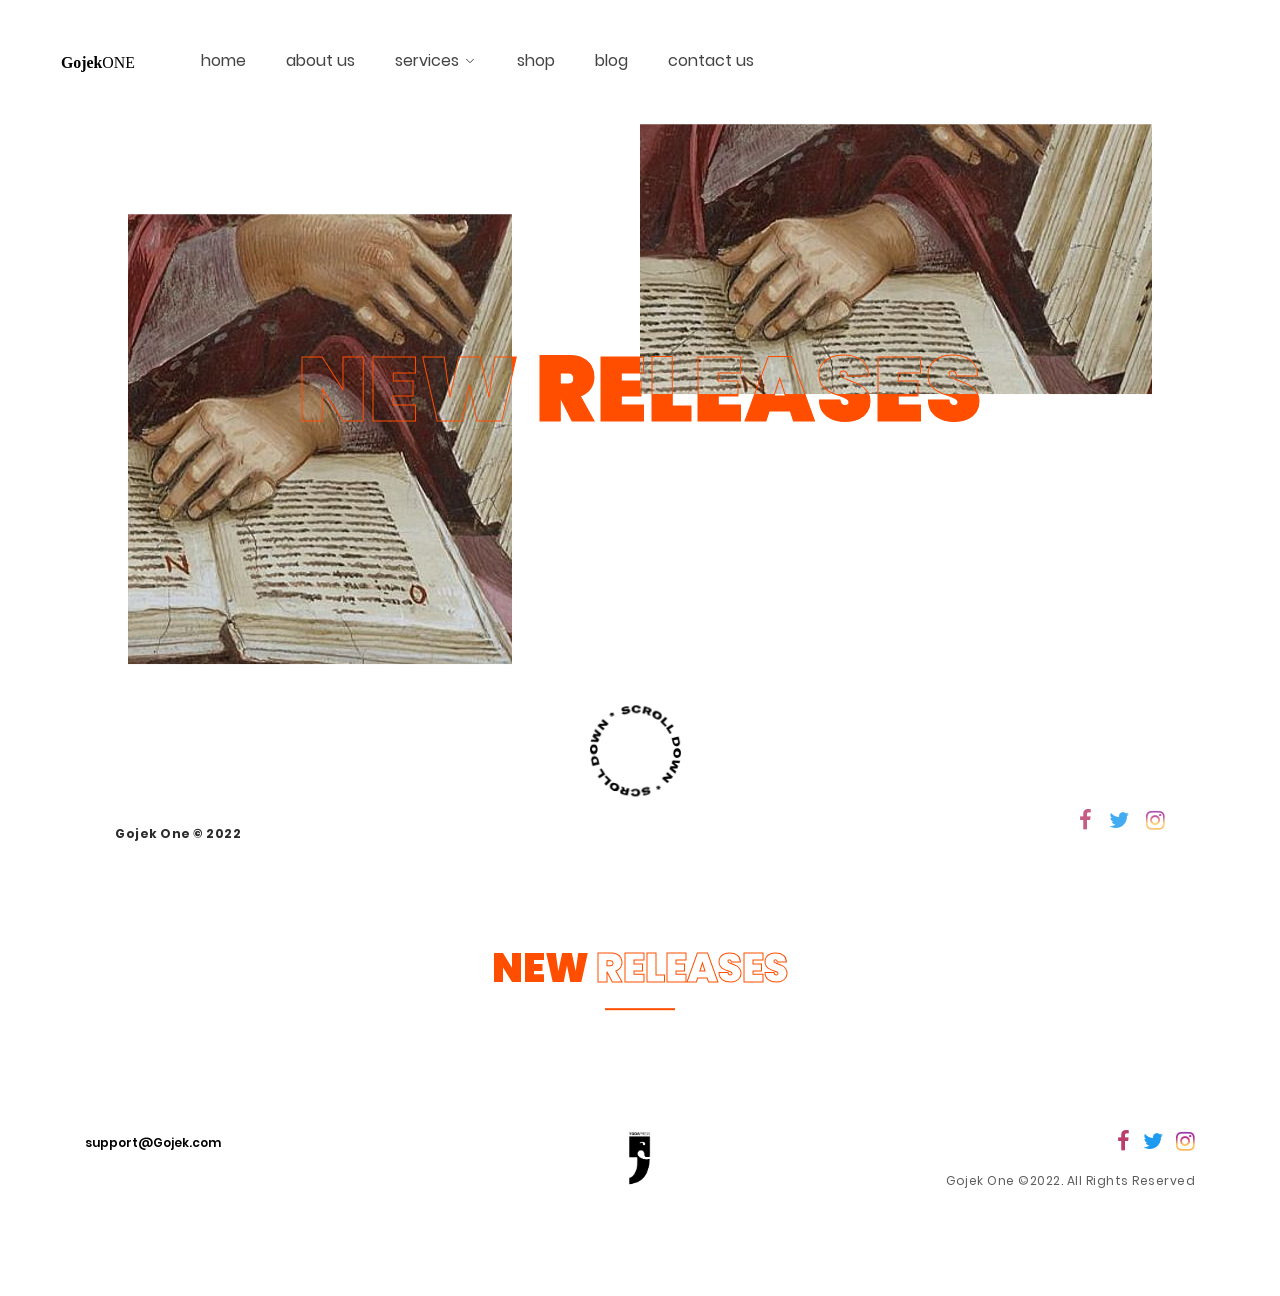
<file: new-arrivals.html>
<!DOCTYPE html>
<html lang="en">

<head>
    <meta charset="UTF-8">
    <meta name="viewport" content="width=device-width, initial-scale=1.0">
    <meta http-equiv="X-UA-Compatible" content="ie=edge">
    <title>New Releases | Gojek One</title>
    

    <link rel="stylesheet" href="assets/css/plugin.css">
    <link rel="stylesheet" href="assets/css/main.css">
    <link rel="stylesheet" href="assets/css/responsive.css">
    <link rel="stylesheet" href="https://cdnjs.cloudflare.com/ajax/libs/font-awesome/4.7.0/css/font-awesome.min.css" integrity="sha512-SfTiTlX6kk+qitfevl/7LibUOeJWlt9rbyDn92a1DqWOw9vWG2MFoays0sgObmWazO5BQPiFucnnEAjpAB+/Sw==" crossorigin="anonymous" referrerpolicy="no-referrer"
    />
</head>

<body>

    <!-- Start Preload -->
    <div class="preloader">
    </div>
    <div class="block-1"></div>
    <div class="block-2"></div>
    <div class="logo-load">
        <img src="assets/img/logo.svg" alt="">
    </div>
    <div class="logo-load spinning"></div>
    <div class="over-all"></div>
    <!-- End Preload -->

    <!-- Start Header -->
    <header class="header">

        <nav>
            <div class="header__main">
                <div class="header__cols">
                    <div class="header__left">
                        <div class="header__cols">
                            <div class="header__col">
                                <a class="logo" href="#">
                                    <img class="logo__image" src="assets/img/yoda-header.svg" alt="">
                                </a>
                            </div>
                            <div class="header__col header__col_hide-mob">
                                <nav class="header-nav">
                                    <ul class="header-nav__list">
                                        <li class="header-nav__item">
                                            <a class="header-nav__link" href="index.html">home</a>
                                        </li>
                                        <li class="header-nav__item">
                                            <a class="header-nav__link" href="about.html">about us</a>
                                        </li>
                                        <li class="header-nav__item js-nav-item">
                                            <a class="header-nav__link header-nav__link_arrow js-nav-button" href="work.html">services</a>
                                            <div class="hide-nav js-nav-hide">
                                                <ul class="hide-nav__list">
                                                    <li class="hide-nav__item">
                                                        <a class="hide-nav__link" href="consulting.html">consulting services</a>
                                                    </li>
                                                    <li class="hide-nav__item">
                                                        <a class="hide-nav__link" href="workshop.html">workshop
                                                            </a>
                                                    </li>
                                                </ul>
                                            </div>
                                        </li>
                                        <li class="header-nav__item">
                                            <a class="header-nav__link" href="shop.html">shop</a>
                                        </li>


                                        <li class="header-nav__item">
                                            <a class="header-nav__link" href="blog.html">blog</a>
                                        </li>
                                        <li class="header-nav__item">
                                            <a class="header-nav__link" href="contact-us.html">contact us</a>
                                        </li>


                                    </ul>
                                </nav>
                            </div>

                            <!-- Menu bar -->
                            <div class="header__col toggle-btn magnetic hover-target">
                                <div class="burger-menu">
                                    <span class="one"></span>
                                    <span class="two"></span>
                                    <span class="tre"></span>
                                </div>
                            </div>
                        </div>
                    </div>
                </div>
            </div>
            <!-- Social -->
            <div class="scr socials">
                <div class="list-social">
                    <ul>
                        <li class="hover-target">
                            <a href="#">
                                <i class="fa fa-facebook" style="color: #bb3d6e;" aria-hidden="true"></i>
                            </a>
                        </li>
                        <li class="hover-target">
                            <a href="#">
                                <i class="fa fa-twitter" style="color: rgb(29, 155, 240);" aria-hidden="true"></i>
                            </a>
                        </li>
                        <li class="hover-target">
                            <a href="#">
                                <i class="fa fa-instagram" style="background: -webkit-linear-gradient(#8a3ab9, #bc2a8d, #fccc63, #fbad50);-webkit-background-clip: text;-webkit-text-fill-color: transparent;" aria-hidden="true"></i>
                            </a>
                        </li>

                    </ul>
                </div>
            </div>

            <!-- Copyright -->
            <div class="scr copyright-top">
                <p>Gojek One &copy; 2022</p>
            </div>

            <div class="bg-nav"></div>

            <!-- menu -->
            <div class="manu-container">
                <div class="menu">
                    <div class="data">
                        <div class="container">
                            <div class="row">
                                <div class="col-md-6">
                                    <div class="links text-center text-lg-left">
                                        <ul>
                                            <li>
                                                <p>01</p><a class="menu-link hover-target load-spiral" href="index.html">home</a>
                                            </li>
                                            <li>
                                                <p>02</p><a class="menu-link hover-target load-spiral" href="about.html">about us</a>
                                            </li>
                                            <li>
                                                <p>03</p><a class="menu-link hover-target load-spiral" href="shop.html">shop</a>
                                            </li>
                                            <li>
                                                <p>04</p><a class="menu-link hover-target load-spiral" href="consulting.html">consulting</a>
                                            </li>
                                            <li>
                                                <p>05</p><a class="menu-link hover-target load-spiral" href="workshop.html">workshop</a>
                                            </li>
                                            <li>
                                                <p>06</p><a class="menu-link hover-target load-spiral" href="blog.html">blog</a>
                                            </li>
                                            <li>
                                                <p>07</p><a class="menu-link hover-target load-spiral" href="contact-us.html">contact us</a>
                                            </li>
                                        </ul>
                                    </div>

                                </div>

                                <div class="col-md-4 offset-md-2 centered text-right">
                                    <div class="address-menu">

                                        <h3>Gojek One</h3>
                                    </div>
                                </div>
                            </div>
                        </div>
                    </div>

                </div>
            </div>
        </nav>


    </header>
    <!-- End Header -->


    <!-- Start Content -->
    <div id="spiral">

        <!-- Header -->
        <div class="scrolls">
            <img draggable="false" src="assets/img/sroll.svg" alt="scroll">
        </div>
        <div class="main-head">
            <div id="headmove">
                <div data-depth="0.2">
                    <div class="bg-work"></div>
                </div>
                <div data-depth="0.3">
                    <div class="bg-work-2"></div>
                </div>
            </div>
            <div class="heading-text">
                <div class="heading-text-front">
                    <h1 class="title">NEW RELEASES</h1>
                </div>
                <div class="heading-text-back">
                    <h1 class="title">NEW RELEASES</h1>
                </div>
            </div>
        </div>

        <!-- Portfolio -->

        <section class="folio-content">
            <div class="container">
                <div class="row new-arrival">
                    <div class="col-md-12">
                        <div class="main-title text-center">

                            <h2>New <span>Releases</span></h2>
                        </div>
                    </div>
                </div>
            </div>
        </section>


        <!-- Footer -->
        <div class="footer">
            <div class="container">
                <div class="row">
                    <div class="col-md-4 text-center text-md-left mt-30">
                        <div class="mail hover-target">
                            <a href="#">support@Gojek.com</a>
                        </div>
                    </div>
                    <div class="col-md-4 text-center mt-30">
                        <div class="logo-foot">
                            <img src="assets/img/logo.svg" alt="">
                        </div>
                    </div>
                    <div class="col-md-4 text-center text-md-right mt-30">
                        <div class="sosmed">
                            <ul>
                                <li class="hover-target">
                                    <a href="#">
                                        <i class="fa fa-facebook" style="color: #bb3d6e;" aria-hidden="true"></i>
                                    </a>
                                </li>
                                <li class="hover-target">
                                    <a href="#">
                                        <i class="fa fa-twitter" style="color: rgb(29, 155, 240);" aria-hidden="true"></i>
                                    </a>
                                </li>
                                <li class="hover-target">
                                    <a href="#">
                                        <i class="fa fa-instagram" style="background: -webkit-linear-gradient(#8a3ab9, #bc2a8d, #fccc63, #fbad50);-webkit-background-clip: text;-webkit-text-fill-color: transparent;" aria-hidden="true"></i>
                                    </a>
                                </li>
                                <!-- <li class="hover-target">
                                    <a href="#">
                                        <i class="fa fa-behance-square" style="color:#000;" aria-hidden="true"></i>
                                    </a>
                                </li> -->
                            </ul>
                        </div>
                        <div class="copyright">
                            <p>Gojek One &copy;2022. All Rights Reserved</p>
                            
                        </div>
                    </div>
                </div>
            </div>
        </div>

    </div>
    <!-- End Content -->

    <!-- Cursor -->
    <div class="cursor1" id="cursor1"></div>
    <div class="cursor" id="cursor"></div>

    <script src="assets/js/plugin.js"></script>
    <script src="assets/js/main.js"></script>
    <script src="assets/js/shop/shopmain.js"></script>
    <script src="assets/js/home.js"></script>
</body>

</html>
</file>
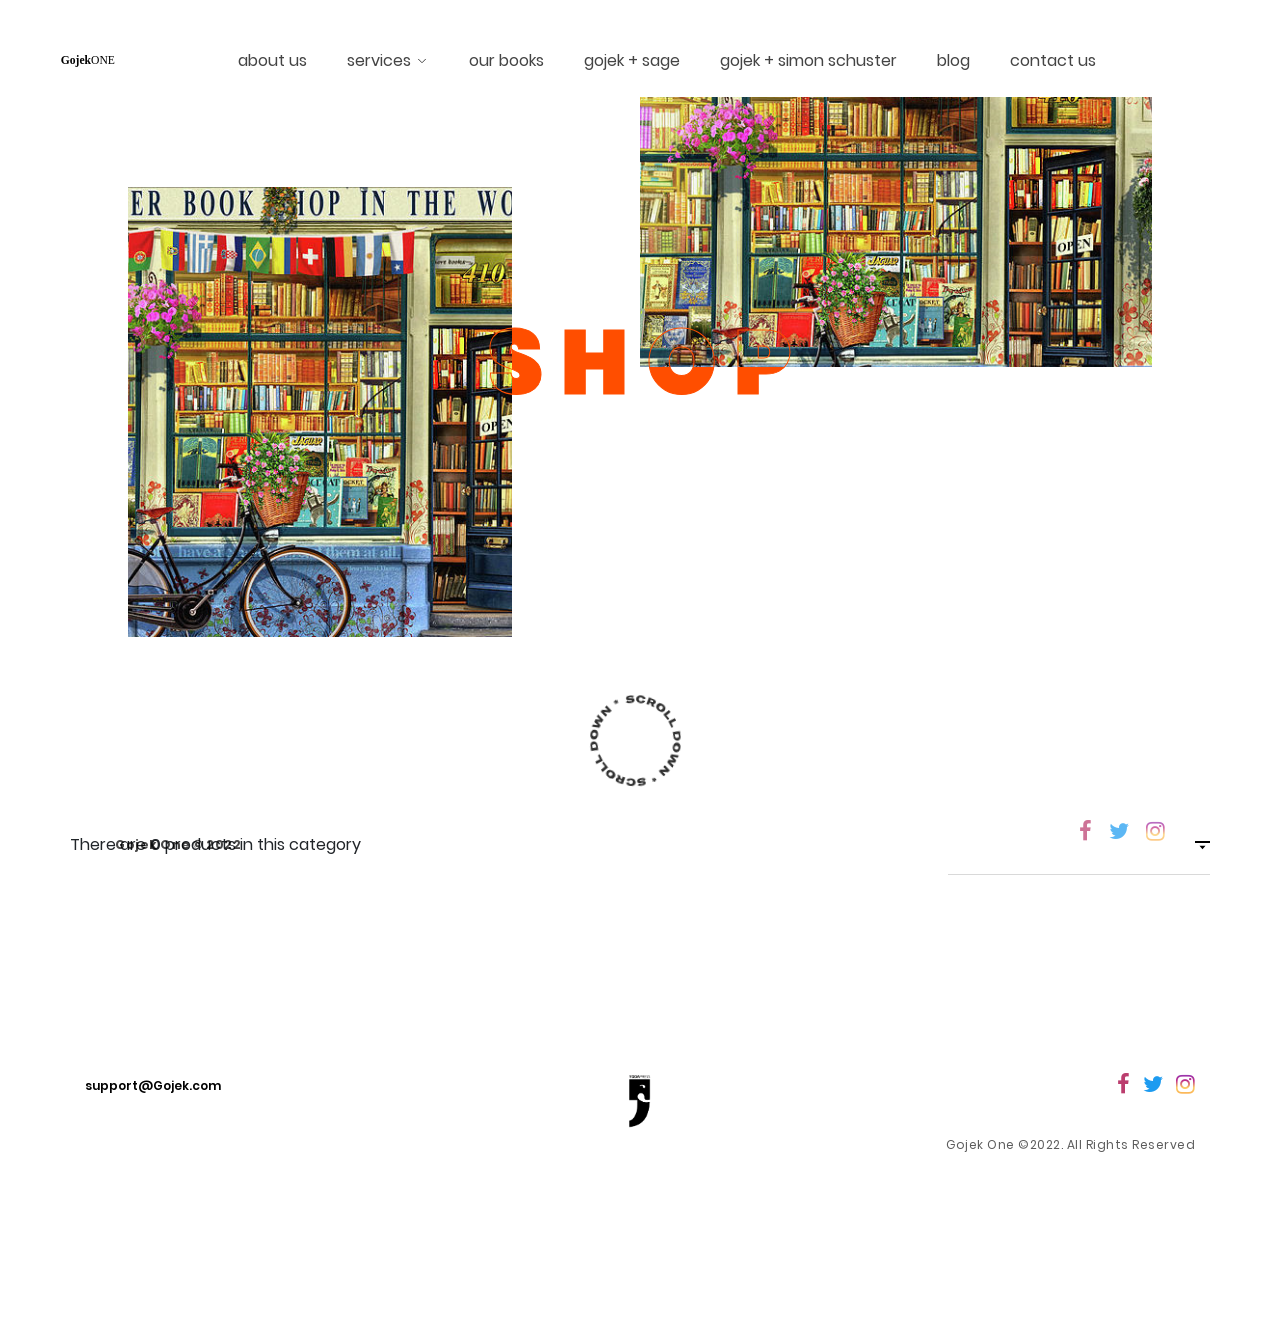
<file: ourbooks.html>
<!DOCTYPE html>
<html lang="en">

<head>
    <meta charset="UTF-8">
    <meta name="viewport" content="width=device-width, initial-scale=1.0">
    <meta http-equiv="X-UA-Compatible" content="ie=edge">
    <title>Shop | Gojek One</title>
    

    <link rel="stylesheet" href="assets/css/plugin.css">
    <link rel="stylesheet" href="assets/css/main.css">
    <link rel="stylesheet" href="assets/css/shopmain.css">
    <link rel="stylesheet" href="assets/css/responsive.css">
    <link rel="stylesheet" href="https://cdnjs.cloudflare.com/ajax/libs/font-awesome/4.7.0/css/font-awesome.min.css" integrity="sha512-SfTiTlX6kk+qitfevl/7LibUOeJWlt9rbyDn92a1DqWOw9vWG2MFoays0sgObmWazO5BQPiFucnnEAjpAB+/Sw==" crossorigin="anonymous" referrerpolicy="no-referrer"
    />
</head>

<body>

    <!-- Start Preload -->
    <div class="preloader">
    </div>
    <div class="block-1"></div>
    <div class="block-2"></div>
    <div class="logo-load">
        <img src="assets/img/logo.svg" alt="">
    </div>
    <div class="logo-load spinning"></div>
    <div class="over-all"></div>
    <!-- End Preload -->

    <!-- Start Header -->
    <header class="header">

        <nav>
            <div class="header__main">
                <div class="header__cols">
                    <div class="header__left">
                        <div class="header__cols">
                            <div class="header__col">
                                <a class="logo" href="#">
                                    <a href="index.html"><img class="logo__image" src="assets/img/yoda-header.svg" alt=""></a>
                                </a>
                            </div>
                            <div class="header__col header__col_hide-mob">
                                <nav class="header-nav">
                                    <ul class="header-nav__list">
                                        <li class="header-nav__item">
                                            <a class="header-nav__link" href="about.html">about us</a>
                                        </li>
                                        <li class="header-nav__item js-nav-item">
                                            <a class="header-nav__link header-nav__link_arrow js-nav-button" href="work.html">services</a>
                                            <div class="hide-nav js-nav-hide">
                                                <ul class="hide-nav__list">
                                                    <li class="hide-nav__item">
                                                        <a class="hide-nav__link" href="consulting.html">consulting services</a>
                                                    </li>
                                                    <li class="hide-nav__item">
                                                        <a class="hide-nav__link" href="workshop.html">workshop
                                                            </a>
                                                    </li>
                                                </ul>
                                            </div>
                                        </li>
                                        <li class="header-nav__item">
                                            <a class="header-nav__link" href="ourbooks.html">our books</a>
                                        </li>
                                        <li class="header-nav__item">
                                            <a class="header-nav__link" href="sage.html">gojek + sage</a>
                                        </li>
                                        <li class="header-nav__item">
                                            <a class="header-nav__link" href="simonschuster.html">gojek + simon schuster</a>
                                        </li>
                                        <li class="header-nav__item">
                                            <a class="header-nav__link" href="blog.html">blog</a>
                                        </li>
                                        <li class="header-nav__item">
                                            <a class="header-nav__link" href="contact-us.html">contact us</a>
                                        </li>
                                    </ul>
                                </nav>
                            </div>

                            <!-- Menu bar -->
                            <div class="header__col toggle-btn magnetic hover-target">
                                <div class="burger-menu">
                                    <span class="one"></span>
                                    <span class="two"></span>
                                    <span class="tre"></span>
                                </div>
                            </div>
                        </div>
                    </div>
                </div>
            </div>
        <!-- Logo -->
        <!-- <div class="logo hover-target">
                <a class="load-spiral" href="index.html"><img src="assets/img/logo.svg" alt="logo"></a>
            </div> -->

        <!-- Social -->
        <div class="scr socials">
            <div class="list-social">
                <ul>
                    <li class="hover-target">
                        <a href="#">
                            <i class="fa fa-facebook" style="color: #bb3d6e;" aria-hidden="true"></i>
                        </a>
                    </li>
                    <li class="hover-target">
                        <a href="#">
                            <i class="fa fa-twitter" style="color: rgb(29, 155, 240);" aria-hidden="true"></i>
                        </a>
                    </li>
                    <li class="hover-target">
                        <a href="#">
                            <i class="fa fa-instagram" style="background: -webkit-linear-gradient(#8a3ab9, #bc2a8d, #fccc63, #fbad50);-webkit-background-clip: text;-webkit-text-fill-color: transparent;" aria-hidden="true"></i>
                        </a>
                    </li>

                </ul>
            </div>
        </div>

        <!-- Copyright -->
        <div class="scr copyright-top">
            <p>Gojek One &copy; 2022</p>
        </div>

        <div class="bg-nav"></div>

        <!-- menu -->
        <div class="manu-container">
            <div class="menu">
                <div class="data">
                    <div class="container">
                        <div class="row">
                            <div class="col-md-6">
                                <div class="links text-center text-lg-left">
                                    <ul>
                                        <li>
                                            <p>01</p><a class="menu-link hover-target load-spiral" href="index.html">home</a>
                                        </li>
                                        <li>
                                            <p>02</p><a class="menu-link hover-target load-spiral" href="about.html">about us</a>
                                        </li>
                                        <li>
                                            <p>03</p><a class="menu-link hover-target load-spiral" href="ourbooks.html">our books</a>
                                        </li>
                                        <li>
                                            <p>04</p><a class="menu-link hover-target load-spiral" href="sage.html">gojek + sage</a>
                                        </li>
                                        <li>
                                            <p>05</p><a class="menu-link hover-target load-spiral" href="simonschuster.html">gojek + simon schuster</a>
                                        </li>
                                        <li>
                                            <p>06</p><a class="menu-link hover-target load-spiral" href="consulting.html">consulting</a>
                                        </li>
                                        <li>
                                            <p>07</p><a class="menu-link hover-target load-spiral" href="workshop.html">workshop</a>
                                        </li>
                                        <li>
                                            <p>08</p><a class="menu-link hover-target load-spiral" href="blog.html">blog</a>
                                        </li>
                                        <li>
                                            <p>09</p><a class="menu-link hover-target load-spiral" href="contact-us.html">contact us</a>
                                        </li>
                                    </ul>
                                </div>

                            </div>

                            <div class="col-md-4 offset-md-2 centered text-right">
                                <div class="address-menu">

                                    <h3>Gojek One</h3>
                                </div>
                            </div>
                        </div>
                    </div>
                </div>

            </div>
        </div>
        </nav>


    </header>
    <!-- End Header -->


    <!-- Start Content -->
    <div id="spiral">

        <!-- Header -->

        <div class="scrolls">
            <img draggable="false" src="assets/img/sroll.svg" alt="scroll">
        </div>
        <div class="main-head">
            <div id="headmove">
                <div data-depth="0.2">
                    <div class="bg-about-3"></div>
                </div>
                <div data-depth="0.3">
                    <div class="bg-about-4"></div>
                </div>
            </div>
            <div class="heading-text">
                <div class="heading-text-front">
                    <h1 class="title">S H O P</h1>
                </div>
                <div class="heading-text-back">
                    <h1 class="title">S H O P</h1>
                </div>
            </div>
        </div>





        <!-- BEGIN MAIN -->
        <main class="main" style="padding-top: 0;">

            <!-- BEGIN SHOP -->
            <div class="shop wrapper" style="padding-top: 0;">
                <div class="shop__cols">


                    <!-- LEFT COLUMN END -->

                    <!-- BEGIN RIGHT COLUMN -->
                    <div class="shop__right">

                        <div class="shop-panel">
                            <div class="shop-panel__left">
                                <span class="shop-panel__text">There are <b>0</b> products
                                    in&nbsp;this&nbsp;category</span>
                            </div>
                            <div class="shop-panel__right">
                                <div class="shop-panel__select select select_1">
                                    <select class="js-formstyler" id="selectGenre" onchange="getval(this);">
                                       
                                    </select>
                                </div>
                            </div>
                        </div>

                        <div class="inner-catalog">

                        </div>

                        <div class="container" id="noFound" style="padding: 250px;text-align: center;display: none;">No product found.</div>



                    </div>
                    <!-- RIGHT COLUMN END -->

                </div>

                <div class="mob-items js-to-2"></div>

            </div>
            <!-- SHOP END -->

        </main>
        <!-- MAIN END -->


        <!-- Footer -->
        <div class="footer">
            <div class="container">
                <div class="row">
                    <div class="col-md-4 text-center text-md-left mt-30">
                        <div class="mail hover-target">
                            <a href="#">support@Gojek.com</a>
                        </div>
                    </div>
                    <div class="col-md-4 text-center mt-30">
                        <div class="logo-foot">
                            <img src="assets/img/logo.svg" alt="">
                        </div>
                    </div>
                    <div class="col-md-4 text-center text-md-right mt-30">
                        <div class="sosmed">
                            <ul>
                                <li class="hover-target">
                                    <a href="#">
                                        <i class="fa fa-facebook" style="color: #bb3d6e;" aria-hidden="true"></i>
                                    </a>
                                </li>
                                <li class="hover-target">
                                    <a href="#">
                                        <i class="fa fa-twitter" style="color: rgb(29, 155, 240);" aria-hidden="true"></i>
                                    </a>
                                </li>
                                <li class="hover-target">
                                    <a href="#">
                                        <i class="fa fa-instagram" style="background: -webkit-linear-gradient(#8a3ab9, #bc2a8d, #fccc63, #fbad50);-webkit-background-clip: text;-webkit-text-fill-color: transparent;" aria-hidden="true"></i>
                                    </a>
                                </li>
                                <!-- <li class="hover-target">
                                    <a href="#">
                                        <i class="fa fa-behance-square" style="color:#000;" aria-hidden="true"></i>
                                    </a>
                                </li> -->
                            </ul>
                        </div>
                        <div class="copyright">
                            <p>Gojek One &copy;2022. All Rights Reserved</p>
                            
                        </div>
                    </div>
                </div>
            </div>
        </div>
    </div>
    <!-- End Content -->

    <!-- Cursor -->
    <div class="cursor1" id="cursor1"></div>
    <div class="cursor" id="cursor"></div>

    <script src="assets/js/plugin.js"></script>
    <script src="assets/js/main.js"></script>
    <script src="assets/js/shop/shopmain.js"></script>
    <script src="assets/js/libs/jquery-3.5.1.min.js"></script>
    <script src="assets/js/libs/jquery-migrate-1.4.1.min.js"></script>
    <script src="assets/js/shop/googlesheet.js"></script>
    <script src="assets/js/components/slick.js"></script>
    <script src="assets/js/components/syotimer.js"></script>
    <script src="assets/js/components/formstyler.js"></script>
    <script src="assets/js/components/wnumb.js"></script>
    <script src="assets/js/components/nouislider.js"></script>
</body>

</html>
</file>
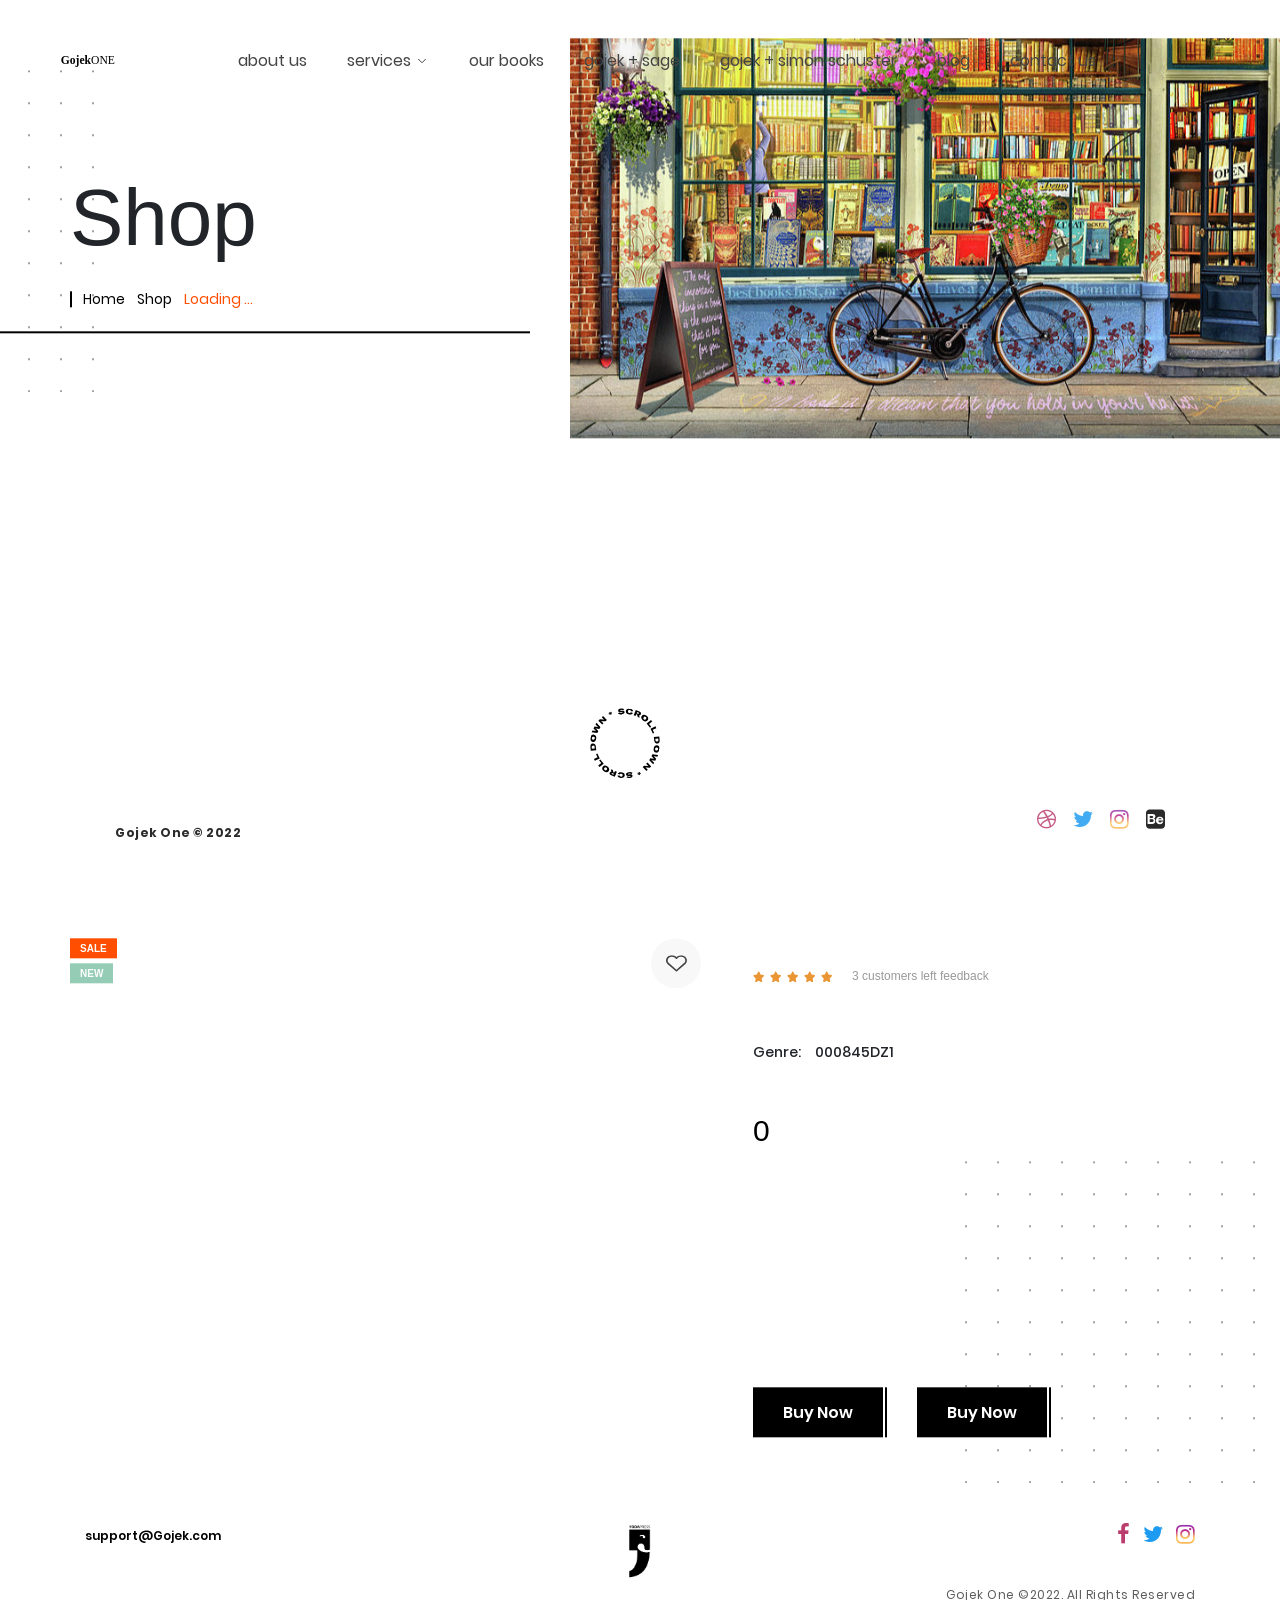
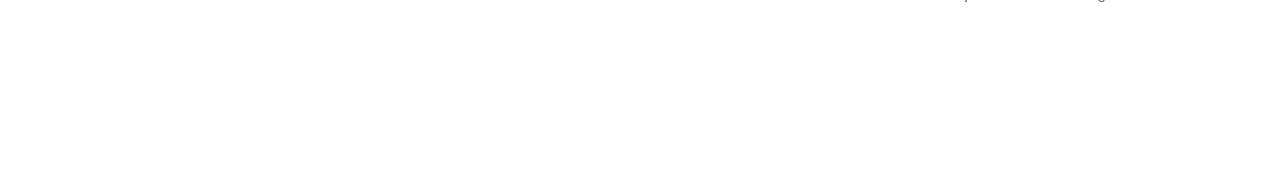
<file: product-details.html>
<!DOCTYPE html>
<html lang="en">

<head>
    <meta charset="UTF-8">
    <meta name="viewport" content="width=device-width, initial-scale=1.0">
    <meta http-equiv="X-UA-Compatible" content="ie=edge">
    <title>Shop | Gojek One</title>
    

    <link rel="stylesheet" href="assets/css/plugin.css">
    <link rel="stylesheet" href="assets/css/main.css">
    <link rel="stylesheet" href="assets/css/shopmain.css">
    <link rel="stylesheet" href="assets/css/responsive.css">
    <link rel="stylesheet" href="https://cdnjs.cloudflare.com/ajax/libs/font-awesome/4.7.0/css/font-awesome.min.css" integrity="sha512-SfTiTlX6kk+qitfevl/7LibUOeJWlt9rbyDn92a1DqWOw9vWG2MFoays0sgObmWazO5BQPiFucnnEAjpAB+/Sw==" crossorigin="anonymous" referrerpolicy="no-referrer"
    />
</head>

<body>

    <!-- Start Preload -->
    <div class="preloader">
    </div>
    <div class="block-1"></div>
    <div class="block-2"></div>
    <div class="logo-load">
        <img src="assets/img/logo.svg" alt="">
    </div>
    <div class="logo-load spinning"></div>
    <div class="over-all"></div>
    <!-- End Preload -->

    <!-- Start Header -->
    <header class="header">

        <nav>
            <div class="header__main">
                <div class="header__cols">
                    <div class="header__left">
                        <div class="header__cols">
                            <div class="header__col">
                                <a class="logo" href="#">
                                    <a href="index.html"><img class="logo__image" src="assets/img/yoda-header.svg" alt=""></a>
                                </a>
                            </div>
                            <div class="header__col header__col_hide-mob">
                                <nav class="header-nav">
                                    <ul class="header-nav__list">
                                        <li class="header-nav__item">
                                            <a class="header-nav__link" href="about.html">about us</a>
                                        </li>
                                        <li class="header-nav__item js-nav-item">
                                            <a class="header-nav__link header-nav__link_arrow js-nav-button" href="work.html">services</a>
                                            <div class="hide-nav js-nav-hide">
                                                <ul class="hide-nav__list">
                                                    <li class="hide-nav__item">
                                                        <a class="hide-nav__link" href="consulting.html">consulting services</a>
                                                    </li>
                                                    <li class="hide-nav__item">
                                                        <a class="hide-nav__link" href="workshop.html">workshop
                                                            </a>
                                                    </li>
                                                </ul>
                                            </div>
                                        </li>
                                        <li class="header-nav__item">
                                            <a class="header-nav__link" href="ourbooks.html">our books</a>
                                        </li>
                                        <li class="header-nav__item">
                                            <a class="header-nav__link" href="sage.html">gojek + sage</a>
                                        </li>
                                        <li class="header-nav__item">
                                            <a class="header-nav__link" href="simonschuster.html">gojek + simon schuster</a>
                                        </li>
                                        <li class="header-nav__item">
                                            <a class="header-nav__link" href="blog.html">blog</a>
                                        </li>
                                        <li class="header-nav__item">
                                            <a class="header-nav__link" href="contact-us.html">contact us</a>
                                        </li>
                                    </ul>
                                </nav>
                            </div>

                            <!-- Menu bar -->
                            <div class="header__col toggle-btn magnetic hover-target">
                                <div class="burger-menu">
                                    <span class="one"></span>
                                    <span class="two"></span>
                                    <span class="tre"></span>
                                </div>
                            </div>
                        </div>
                    </div>
                </div>
            </div>
        <!-- Logo -->

        <!-- Social -->
        <div class="scr socials">
            <div class="list-social">
                <ul>
                    <li class="hover-target">
                        <a href="#">
                            <i class="fa fa-dribbble" style="color: #bb3d6e;" aria-hidden="true"></i>
                        </a>
                    </li>
                    <li class="hover-target">
                        <a href="#">
                            <i class="fa fa-twitter" style="color: rgb(29, 155, 240);" aria-hidden="true"></i>
                        </a>
                    </li>
                    <li class="hover-target">
                        <a href="#">
                            <i class="fa fa-instagram" style="background: -webkit-linear-gradient(#8a3ab9, #bc2a8d, #fccc63, #fbad50);-webkit-background-clip: text;-webkit-text-fill-color: transparent;" aria-hidden="true"></i>
                        </a>
                    </li>
                    <li class="hover-target">
                        <a href="#">
                            <i class="fa fa-behance-square" style="color:#000;" aria-hidden="true"></i>
                        </a>
                    </li>
                </ul>
            </div>
        </div>

        <!-- Copyright -->
        <div class="scr copyright-top">
            <p>Gojek One &copy; 2022</p>
        </div>

        <div class="bg-nav"></div>

        <!-- menu -->
        <div class="manu-container">
            <div class="menu">
                <div class="data">
                    <div class="container">
                        <div class="row">
                            <div class="col-md-6">
                                <div class="links text-center text-lg-left">
                                    <ul>
                                        <li>
                                            <p>01</p><a class="menu-link hover-target load-spiral" href="index.html">home</a>
                                        </li>
                                        <li>
                                            <p>02</p><a class="menu-link hover-target load-spiral" href="about.html">about us</a>
                                        </li>
                                        <li>
                                            <p>03</p><a class="menu-link hover-target load-spiral" href="ourbooks.html">our books</a>
                                        </li>
                                        <li>
                                            <p>04</p><a class="menu-link hover-target load-spiral" href="sage.html">gojek + sage</a>
                                        </li>
                                        <li>
                                            <p>05</p><a class="menu-link hover-target load-spiral" href="simonschuster.html">gojek + simon schuster</a>
                                        </li>
                                        <li>
                                            <p>06</p><a class="menu-link hover-target load-spiral" href="consulting.html">consulting</a>
                                        </li>
                                        <li>
                                            <p>07</p><a class="menu-link hover-target load-spiral" href="workshop.html">workshop</a>
                                        </li>
                                        <li>
                                            <p>08</p><a class="menu-link hover-target load-spiral" href="blog.html">blog</a>
                                        </li>
                                        <li>
                                            <p>09</p><a class="menu-link hover-target load-spiral" href="contact-us.html">contact us</a>
                                        </li>
                                    </ul>
                                </div>

                            </div>

                            <div class="col-md-4 offset-md-2 centered text-right">
                                <div class="address-menu">

                                    <h3>Gojek One</h3>
                                </div>
                            </div>
                        </div>
                    </div>
                </div>

            </div>
        </div>
        </nav>


    </header>
    <!-- End Header -->


    <!-- Start Content -->
    <div id="spiral">

        <!-- Header -->
        <div class="scrolls" style="margin-top: 30px;">
            <img draggable="false" width="70" src="assets/img/sroll.svg" alt="scroll">
        </div>

        <div class="main-head">
            <div id="headmove">
            </div>
            <main class="main">
                <!-- BEGIN INNER TOP -->
                <div class="inner-top">
                    <div class="inner-top__main wrapper">
                        <div class="inner-top__cols">
                            <div class="inner-top__left">
                                <h1 class="inner-top__title">Shop</h1>
                                <div class="breadcrumbs">
                                    <ul class="breadcrumbs__list">
                                        <li class="breadcrumbs__item">
                                            <a class="breadcrumbs__link" href="index.html">Home</a>
                                        </li>
                                        <li class="breadcrumbs__item">
                                            <a class="breadcrumbs__link" href="shop.html">Shop</a>
                                        </li>
                                        <li class="breadcrumbs__item" id="lastBread">Loading ...</li>
                                    </ul>
                                </div>
                            </div>
                            <div class="inner-top__right">
                                <div class="inner-top__image" data-bg="assets/img/prodheader.png"></div>
                            </div>
                        </div>
                        <img class="inner-top__bg" src="[data-uri]" data-lazy="assets/img/svg/vector-inner-top.svg" alt="">
                    </div>
                </div>
                <!-- INNER TOP END -->
            </main>
        </div>
        <!-- BEGIN MAIN -->
        <main class="main" style="padding-top: 0;">

            <!-- BEGIN PRODUCT CARD -->
            <section class="product wrapper">
                <div class="product__cols" id="found">

                    <!-- BEGIN LEFT COLUMN -->
                    <div class="product__left">
                        <div class="product__mob js-to-3"></div>
                        <div class="product-gallery">
                            <div class="product-gallery__top">
                                <div class="product-gallery__cols">
                                    <div class="product-gallery__col">
                                        <div class="product-gallery__tag">
                                            <span class="item-tag item-tag_red">Sale</span>
                                        </div>
                                        <div class="product-gallery__tag">
                                            <span class="item-tag item-tag_green">New</span>
                                        </div>
                                    </div>
                                    <div class="product-gallery__col">
                                        <button class="favorite-button js-toggle-active"></button>
                                    </div>
                                </div>
                            </div>
                            <div class="product-slider loaded js-product-slider dots-2 dots-left">

                            </div>
                        </div>
                    </div>
                    <!-- LEFT COLUMN END -->

                    <!-- BEGIN RIGHT COLUMN -->
                    <div class="product__right">
                        <div class="product__content">
                            <div class="product__desktop js-from-3">
                                <div class="product__top js-content-3">
                                    <h2 class="product__title"></h2>
                                    <div class="product-rating">
                                        <div class="product-rating__col">
                                            <div class="product-rating__stars rating rating_medium">
                                                <input class="star" name="product-rating" type="radio" disabled>
                                                <input class="star" name="product-rating" type="radio" disabled>
                                                <input class="star" name="product-rating" type="radio" disabled>
                                                <input class="star" name="product-rating" type="radio" disabled>
                                                <input class="star" name="product-rating" type="radio" checked disabled>
                                            </div>
                                        </div>
                                        <div class="product-rating__col">
                                            <span class="product-rating__text">3 customers left feedback</span>
                                        </div>
                                    </div>
                                </div>
                            </div>
                            <p class="product__text"></p>
                            <ul class="chars">
                                <!-- <li class="chars__item">
                                    <span class="chars__name">Status:</span>
                                    <span class="chars__text">
                                        <span class="chars__status"></span>
                                    </span>
                                </li> -->
                                <li class="chars__item">
                                    <span class="chars__name">Genre:</span>
                                    <span class="chars__text" id="genre">000845DZ1</span>
                                </li>
                            </ul>
                            <div class="product__prices">
                                <span class="product__price">0</span>
                                <!-- <span class="product__old-price">$52.99</span> -->
                            </div>

                        </div>
                        <div class="product-add">
                            <div class="product-add__col" id="col__1">
                                <button class="product-add__button button" id="buyNow-1">
                                    <span id="button-1" class="button__text">Buy Now</span>
                                </button>
                            </div>
                            <div class="product-add__col" id="col__1">
                                <button class="product-add__button button" id="buyNow-2">
                                    <span id="button-2" class="button__text">Buy Now</span>
                                </button>
                            </div>
                        </div>
                    </div>
                    <!-- RIGHT COLUMN END -->

                </div>
                <img class="product__vector" style="bottom:10px;" src="[data-uri]" data-lazy="assets/img/svg/vector-product.svg" alt="">
                <div class="container" id="noFound" style="padding: 100px;text-align: center;display: none;">
                    No product found.
                </div>
            </section>
            <!-- PRODUCT CARD END -->

        </main>
        <!-- MAIN END -->


        <!-- Footer -->
        <div class="footer">
            <div class="container">
                <div class="row">
                    <div class="col-md-4 text-center text-md-left mt-30">
                        <div class="mail hover-target">
                            <a href="#">support@Gojek.com</a>
                        </div>
                    </div>
                    <div class="col-md-4 text-center mt-30">
                        <div class="logo-foot">
                            <img src="assets/img/logo.svg" alt="">
                        </div>
                    </div>
                    <div class="col-md-4 text-center text-md-right mt-30">
                        <div class="sosmed">
                            <ul>
                                <li class="hover-target">
                                    <a href="#">
                                        <i class="fa fa-facebook" style="color: #bb3d6e;" aria-hidden="true"></i>
                                    </a>
                                </li>
                                <li class="hover-target">
                                    <a href="#">
                                        <i class="fa fa-twitter" style="color: rgb(29, 155, 240);" aria-hidden="true"></i>
                                    </a>
                                </li>
                                <li class="hover-target">
                                    <a href="#">
                                        <i class="fa fa-instagram" style="background: -webkit-linear-gradient(#8a3ab9, #bc2a8d, #fccc63, #fbad50);-webkit-background-clip: text;-webkit-text-fill-color: transparent;" aria-hidden="true"></i>
                                    </a>
                                </li>
                                <!-- <li class="hover-target">
                                    <a href="#">
                                        <i class="fa fa-behance-square" style="color:#000;" aria-hidden="true"></i>
                                    </a>
                                </li> -->
                            </ul>
                        </div>
                        <div class="copyright">
                            <p>Gojek One &copy;2022. All Rights Reserved</p>
                            
                        </div>
                    </div>
                </div>
            </div>
        </div>

    </div>
    <!-- End Content -->

    <!-- Cursor -->
    <div class="cursor1" id="cursor1"></div>
    <div class="cursor" id="cursor"></div>

    <script src="assets/js/plugin.js"></script>
    <script src="assets/js/main.js"></script>
    <script src="assets/js/shop/shopmain.js"></script>
    <script src="assets/js/libs/jquery-3.5.1.min.js"></script>
    <script src="assets/js/libs/jquery-migrate-1.4.1.min.js"></script>
    <script src="assets/js/components/slick.js"></script>
    <script src="assets/js/shop/product-details.js"></script>
    <script src="assets/js/components/formstyler.js"></script>
    <script src="assets/js/components/rating.js"></script>
    <script src="assets/js/components/fancybox.js"></script>
</body>

</html>
</file>
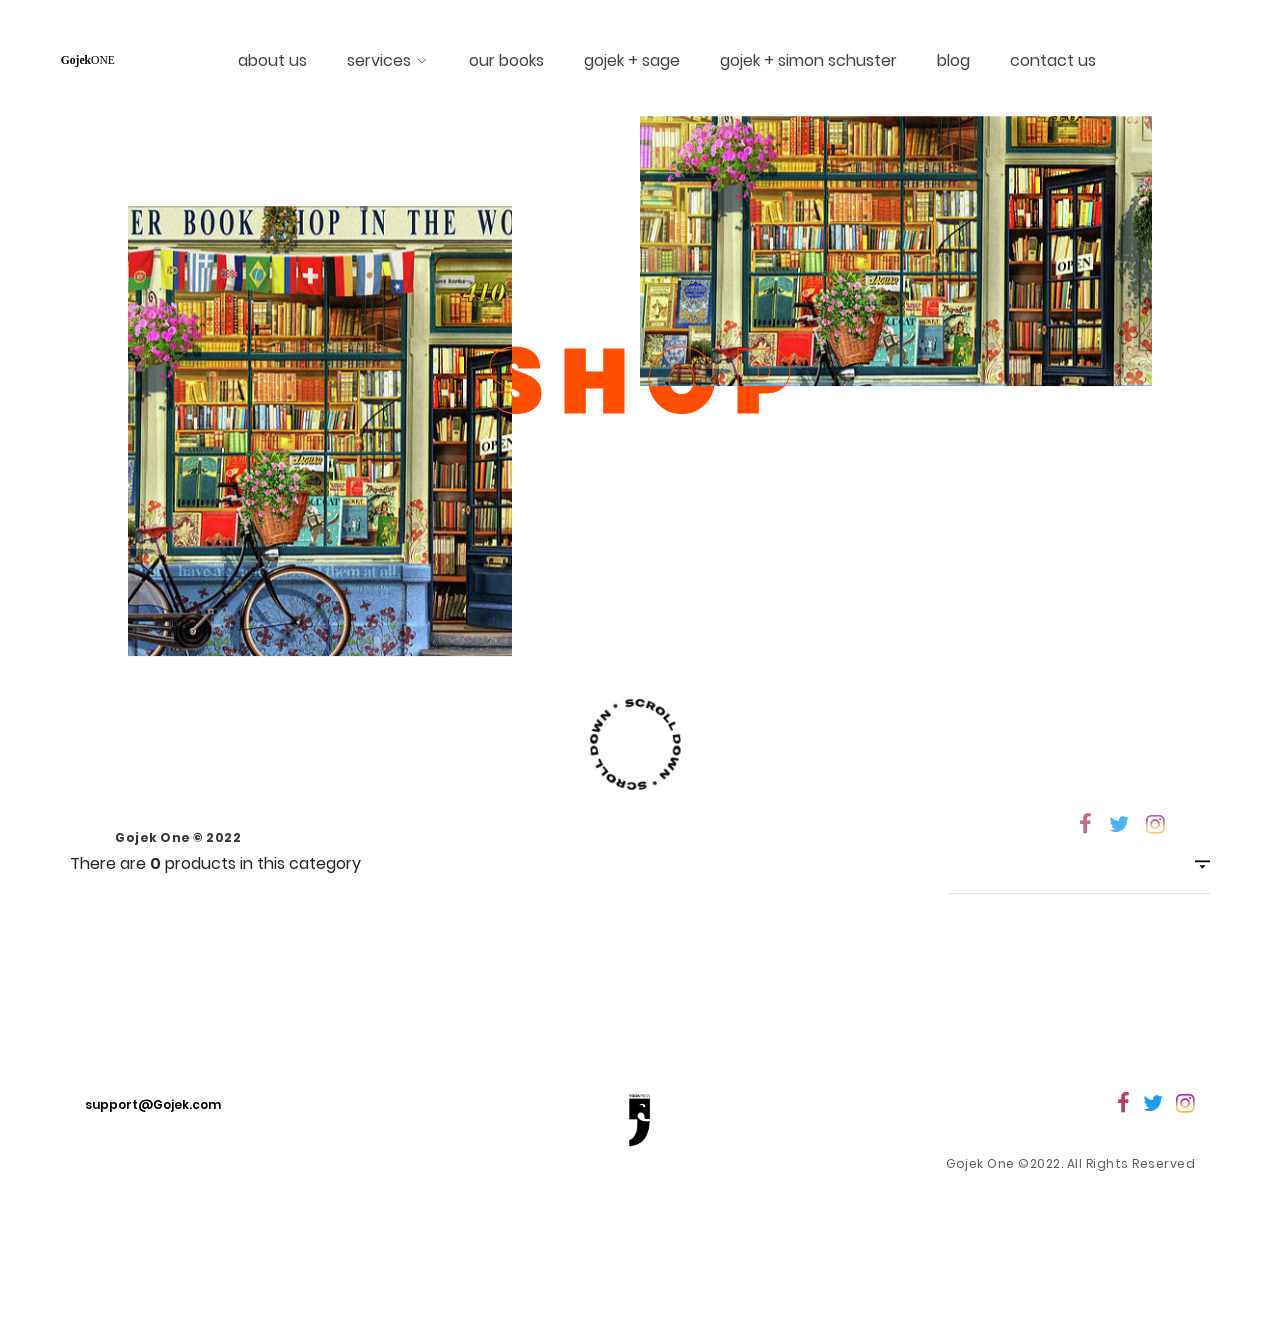
<file: sage.html>
<!DOCTYPE html>
<html lang="en">

<head>
    <meta charset="UTF-8">
    <meta name="viewport" content="width=device-width, initial-scale=1.0">
    <meta http-equiv="X-UA-Compatible" content="ie=edge">
    <title>Shop | Gojek One</title>
    

    <link rel="stylesheet" href="assets/css/plugin.css">
    <link rel="stylesheet" href="assets/css/main.css">
    <link rel="stylesheet" href="assets/css/shopmain.css">
    <link rel="stylesheet" href="assets/css/responsive.css">
    <link rel="stylesheet" href="https://cdnjs.cloudflare.com/ajax/libs/font-awesome/4.7.0/css/font-awesome.min.css" integrity="sha512-SfTiTlX6kk+qitfevl/7LibUOeJWlt9rbyDn92a1DqWOw9vWG2MFoays0sgObmWazO5BQPiFucnnEAjpAB+/Sw==" crossorigin="anonymous" referrerpolicy="no-referrer"
    />
</head>

<body>

    <!-- Start Preload -->
    <div class="preloader">
    </div>
    <div class="block-1"></div>
    <div class="block-2"></div>
    <div class="logo-load">
        <img src="assets/img/logo.svg" alt="">
    </div>
    <div class="logo-load spinning"></div>
    <div class="over-all"></div>
    <!-- End Preload -->

    <!-- Start Header -->
    <header class="header">

        <!-- <nav> -->
            <div class="header__main">
                <div class="header__cols">
                    <div class="header__left">
                        <div class="header__cols">
                            <div class="header__col">
                                <a class="logo" href="#">
                                    <a href="index.html"><img class="logo__image" src="assets/img/yoda-header.svg" alt=""></a>
                                </a>
                            </div>
                            <div class="header__col header__col_hide-mob">
                                <nav class="header-nav">
                                    <ul class="header-nav__list">
                                        <li class="header-nav__item">
                                            <a class="header-nav__link" href="about.html">about us</a>
                                        </li>
                                        <li class="header-nav__item js-nav-item">
                                            <a class="header-nav__link header-nav__link_arrow js-nav-button" href="work.html">services</a>
                                            <div class="hide-nav js-nav-hide">
                                                <ul class="hide-nav__list">
                                                    <li class="hide-nav__item">
                                                        <a class="hide-nav__link" href="consulting.html">consulting services</a>
                                                    </li>
                                                    <li class="hide-nav__item">
                                                        <a class="hide-nav__link" href="workshop.html">workshop
                                                            </a>
                                                    </li>
                                                </ul>
                                            </div>
                                        </li>
                                        <li class="header-nav__item">
                                            <a class="header-nav__link" href="ourbooks.html">our books</a>
                                        </li>
                                        <li class="header-nav__item">
                                            <a class="header-nav__link" href="sage.html">gojek + sage</a>
                                        </li>
                                        <li class="header-nav__item">
                                            <a class="header-nav__link" href="simonschuster.html">gojek + simon schuster</a>
                                        </li>
                                        <li class="header-nav__item">
                                            <a class="header-nav__link" href="blog.html">blog</a>
                                        </li>
                                        <li class="header-nav__item">
                                            <a class="header-nav__link" href="contact-us.html">contact us</a>
                                        </li>
                                    </ul>
                                </nav>
                            </div>

                            <!-- Menu bar -->
                            <div class="header__col toggle-btn magnetic hover-target">
                                <div class="burger-menu">
                                    <span class="one"></span>
                                    <span class="two"></span>
                                    <span class="tre"></span>
                                </div>
                            </div>
                        </div>
                    </div>
                </div>
            </div>
        <!-- Logo -->
        <!-- <div class="logo hover-target">
                <a class="load-spiral" href="index.html"><img src="assets/img/logo.svg" alt="logo"></a>
            </div> -->

        <!-- Social -->
        <div class="scr socials">
            <div class="list-social">
                <ul>
                    <li class="hover-target">
                        <a href="#">
                            <i class="fa fa-facebook" style="color: #bb3d6e;" aria-hidden="true"></i>
                        </a>
                    </li>
                    <li class="hover-target">
                        <a href="#">
                            <i class="fa fa-twitter" style="color: rgb(29, 155, 240);" aria-hidden="true"></i>
                        </a>
                    </li>
                    <li class="hover-target">
                        <a href="#">
                            <i class="fa fa-instagram" style="background: -webkit-linear-gradient(#8a3ab9, #bc2a8d, #fccc63, #fbad50);-webkit-background-clip: text;-webkit-text-fill-color: transparent;" aria-hidden="true"></i>
                        </a>
                    </li>

                </ul>
            </div>
        </div>

        <!-- Copyright -->
        <div class="scr copyright-top">
            <p>Gojek One &copy; 2022</p>
        </div>

        <div class="bg-nav"></div>

        <!-- menu -->
        <div class="manu-container">
            <div class="menu">
                <div class="data">
                    <div class="container">
                        <div class="row">
                            <div class="col-md-6">
                                <div class="links text-center text-lg-left">
                                    <ul>
                                        <li>
                                            <p>01</p><a class="menu-link hover-target load-spiral" href="index.html">home</a>
                                        </li>
                                        <li>
                                            <p>02</p><a class="menu-link hover-target load-spiral" href="about.html">about us</a>
                                        </li>
                                        <li>
                                            <p>03</p><a class="menu-link hover-target load-spiral" href="ourbooks.html">our books</a>
                                        </li>
                                        <li>
                                            <p>04</p><a class="menu-link hover-target load-spiral" href="sage.html">gojek + sage</a>
                                        </li>
                                        <li>
                                            <p>05</p><a class="menu-link hover-target load-spiral" href="simonschuster.html">gojek + simon schuster</a>
                                        </li>
                                        <li>
                                            <p>06</p><a class="menu-link hover-target load-spiral" href="consulting.html">consulting</a>
                                        </li>
                                        <li>
                                            <p>07</p><a class="menu-link hover-target load-spiral" href="workshop.html">workshop</a>
                                        </li>
                                        <li>
                                            <p>08</p><a class="menu-link hover-target load-spiral" href="blog.html">blog</a>
                                        </li>
                                        <li>
                                            <p>09</p><a class="menu-link hover-target load-spiral" href="contact-us.html">contact us</a>
                                        </li>
                                    </ul>
                                </div>

                            </div>

                            <div class="col-md-4 offset-md-2 centered text-right">
                                <div class="address-menu">

                                    <h3>Gojek One</h3>
                                </div>
                            </div>
                        </div>
                    </div>
                </div>

            </div>
        </div>
        <!-- </nav> -->


    </header>
    <!-- End Header -->


    <!-- Start Content -->
    <div id="spiral">

        <!-- Header -->

        <div class="scrolls">
            <img draggable="false" src="assets/img/sroll.svg" alt="scroll">
        </div>
        <div class="main-head">
            <div id="headmove">
                <div data-depth="0.2">
                    <div class="bg-about-3"></div>
                </div>
                <div data-depth="0.3">
                    <div class="bg-about-4"></div>
                </div>
            </div>
            <div class="heading-text">
                <div class="heading-text-front">
                    <h1 class="title">S H O P</h1>
                </div>
                <div class="heading-text-back">
                    <h1 class="title">S H O P</h1>
                </div>
            </div>
        </div>





        <!-- BEGIN MAIN -->
        <main class="main" style="padding-top: 0;">

            <!-- BEGIN SHOP -->
            <div class="shop wrapper" style="padding-top: 0;">
                <div class="shop__cols">


                    <!-- LEFT COLUMN END -->

                    <!-- BEGIN RIGHT COLUMN -->
                    <div class="shop__right">

                        <div class="shop-panel">
                            <div class="shop-panel__left">
                                <span class="shop-panel__text">There are <b>0</b> products
                                    in&nbsp;this&nbsp;category</span>
                            </div>
                            <div class="shop-panel__right">
                                <div class="shop-panel__select select select_1">
                                    <select class="js-formstyler" id="selectGenre" onchange="getval(this);">
                                       
                                    </select>
                                </div>
                            </div>
                        </div>

                        <div class="inner-catalog">

                        </div>

                        <div class="container" id="noFound" style="padding: 250px;text-align: center;display: none;">No product found.</div>



                    </div>
                    <!-- RIGHT COLUMN END -->

                </div>

                <div class="mob-items js-to-2"></div>

            </div>
            <!-- SHOP END -->

        </main>
        <!-- MAIN END -->


        <!-- Footer -->
        <div class="footer">
            <div class="container">
                <div class="row">
                    <div class="col-md-4 text-center text-md-left mt-30">
                        <div class="mail hover-target">
                            <a href="#">support@Gojek.com</a>
                        </div>
                    </div>
                    <div class="col-md-4 text-center mt-30">
                        <div class="logo-foot">
                            <img src="assets/img/logo.svg" alt="">
                        </div>
                    </div>
                    <div class="col-md-4 text-center text-md-right mt-30">
                        <div class="sosmed">
                            <ul>
                                <li class="hover-target">
                                    <a href="#">
                                        <i class="fa fa-facebook" style="color: #bb3d6e;" aria-hidden="true"></i>
                                    </a>
                                </li>
                                <li class="hover-target">
                                    <a href="#">
                                        <i class="fa fa-twitter" style="color: rgb(29, 155, 240);" aria-hidden="true"></i>
                                    </a>
                                </li>
                                <li class="hover-target">
                                    <a href="#">
                                        <i class="fa fa-instagram" style="background: -webkit-linear-gradient(#8a3ab9, #bc2a8d, #fccc63, #fbad50);-webkit-background-clip: text;-webkit-text-fill-color: transparent;" aria-hidden="true"></i>
                                    </a>
                                </li>
                                <!-- <li class="hover-target">
                                    <a href="#">
                                        <i class="fa fa-behance-square" style="color:#000;" aria-hidden="true"></i>
                                    </a>
                                </li> -->
                            </ul>
                        </div>
                        <div class="copyright">
                            <p>Gojek One &copy;2022. All Rights Reserved</p>
                            
                        </div>
                    </div>
                </div>
            </div>
        </div>
    </div>
    <!-- End Content -->

    <!-- Cursor -->
    <div class="cursor1" id="cursor1"></div>
    <div class="cursor" id="cursor"></div>

    <script src="assets/js/plugin.js"></script>
    <script src="assets/js/main.js"></script>
    <script src="assets/js/shop/shopmain.js"></script>
    <script src="assets/js/libs/jquery-3.5.1.min.js"></script>
    <script src="assets/js/libs/jquery-migrate-1.4.1.min.js"></script>
    <script src="assets/js/shop/googlesheet.js"></script>
    <script src="assets/js/components/slick.js"></script>
    <script src="assets/js/components/syotimer.js"></script>
    <script src="assets/js/components/formstyler.js"></script>
    <script src="assets/js/components/wnumb.js"></script>
    <script src="assets/js/components/nouislider.js"></script>
</body>

</html>
</file>
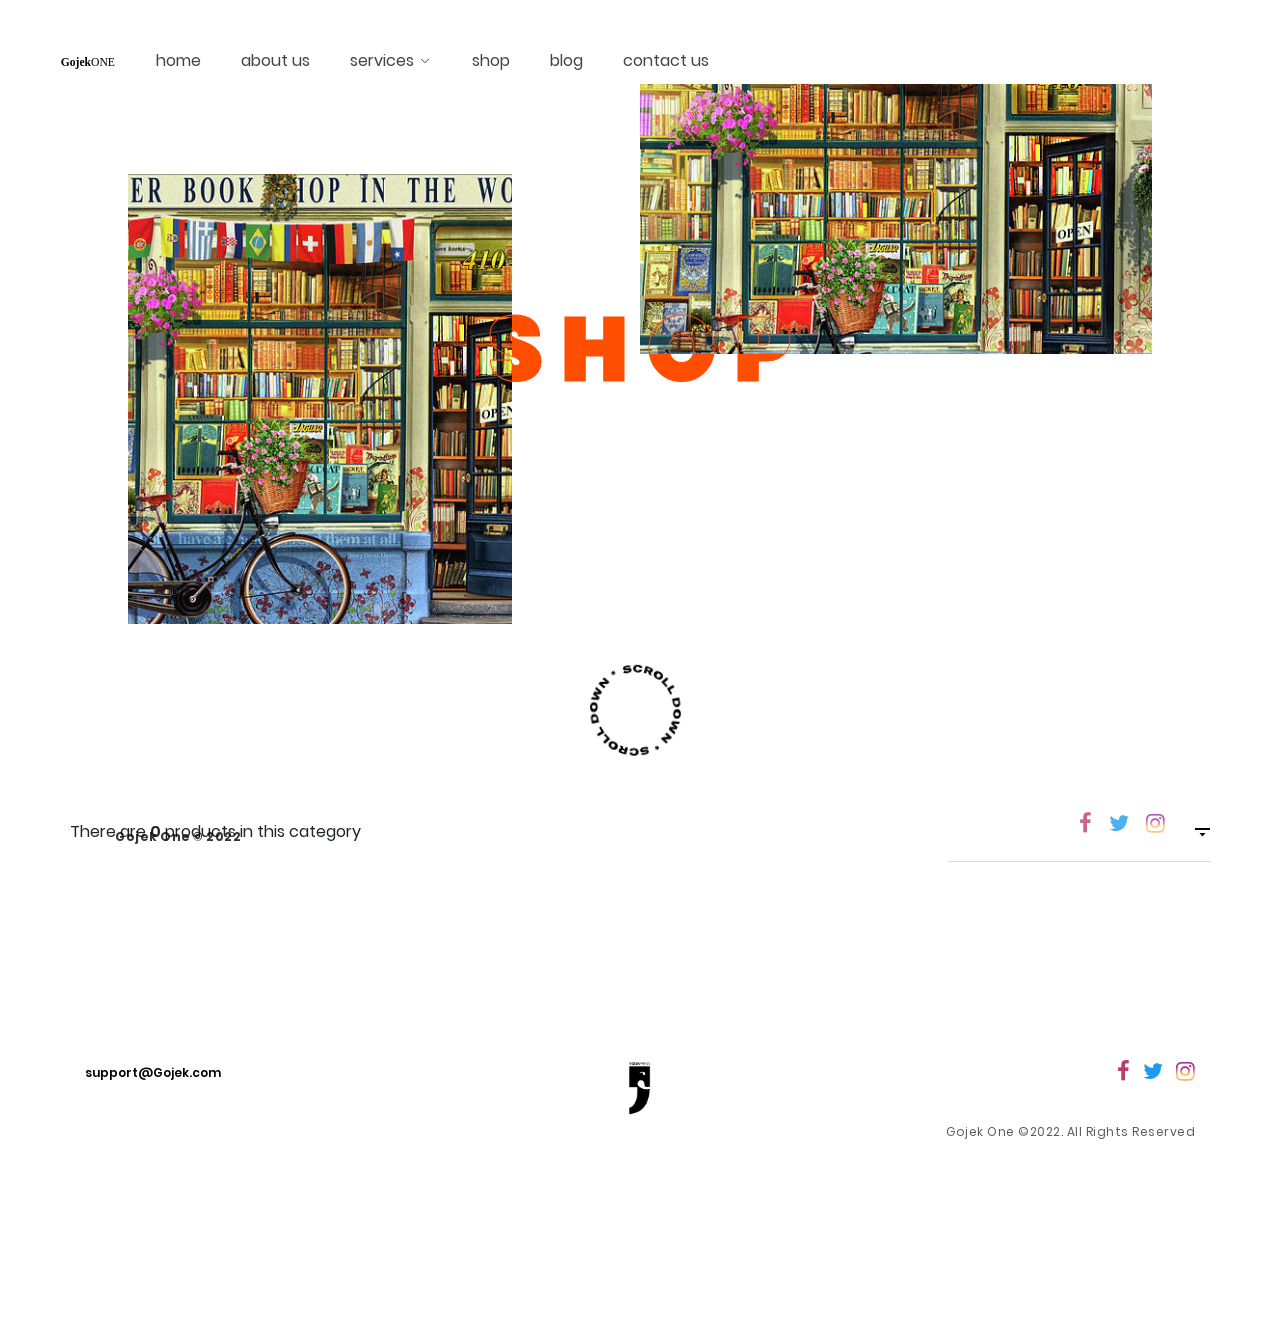
<file: shop.html>
<!DOCTYPE html>
<html lang="en">

<head>
    <meta charset="UTF-8">
    <meta name="viewport" content="width=device-width, initial-scale=1.0">
    <meta http-equiv="X-UA-Compatible" content="ie=edge">
    <title>Shop | Gojek One</title>
    

    <link rel="stylesheet" href="assets/css/plugin.css">
    <link rel="stylesheet" href="assets/css/main.css">
    <link rel="stylesheet" href="assets/css/shopmain.css">
    <link rel="stylesheet" href="assets/css/responsive.css">
    <link rel="stylesheet" href="https://cdnjs.cloudflare.com/ajax/libs/font-awesome/4.7.0/css/font-awesome.min.css" integrity="sha512-SfTiTlX6kk+qitfevl/7LibUOeJWlt9rbyDn92a1DqWOw9vWG2MFoays0sgObmWazO5BQPiFucnnEAjpAB+/Sw==" crossorigin="anonymous" referrerpolicy="no-referrer"
    />
</head>

<body>

    <!-- Start Preload -->
    <div class="preloader">
    </div>
    <div class="block-1"></div>
    <div class="block-2"></div>
    <div class="logo-load">
        <img src="assets/img/logo.svg" alt="">
    </div>
    <div class="logo-load spinning"></div>
    <div class="over-all"></div>
    <!-- End Preload -->

    <!-- Start Header -->
    <header class="header">

        <!-- <nav> -->
        <div class="header__main">
            <div class="header__cols">
                <div class="header__left">
                    <div class="header__cols">
                        <div class="header__col">
                            <a class="logo" href="#">
                                <img class="logo__image" src="assets/img/yoda-header.svg" alt="">
                            </a>
                        </div>
                        <div class="header__col header__col_hide-mob">
                            <nav class="header-nav">
                                <ul class="header-nav__list">
                                    <li class="header-nav__item">
                                        <a class="header-nav__link" href="index.html">home</a>
                                    </li>
                                    <li class="header-nav__item">
                                        <a class="header-nav__link" href="about.html">about us</a>
                                    </li>
                                    <li class="header-nav__item js-nav-item">
                                        <a class="header-nav__link header-nav__link_arrow js-nav-button" href="work.html">services</a>
                                        <div class="hide-nav js-nav-hide">
                                            <ul class="hide-nav__list">
                                                <li class="hide-nav__item">
                                                    <a class="hide-nav__link" href="consulting.html">consulting services</a>
                                                </li>
                                                <li class="hide-nav__item">
                                                    <a class="hide-nav__link" href="workshop.html">workshop
                                                        </a>
                                                </li>
                                            </ul>
                                        </div>
                                    </li>
                                    <li class="header-nav__item">
                                        <a class="header-nav__link" href="shop.html">shop</a>
                                    </li>


                                    <li class="header-nav__item">
                                        <a class="header-nav__link" href="blog.html">blog</a>
                                    </li>
                                    <li class="header-nav__item">
                                        <a class="header-nav__link" href="contact-us.html">contact us</a>
                                    </li>


                                </ul>
                            </nav>
                        </div>

                        <!-- Menu bar -->
                        <div class="header__col toggle-btn magnetic hover-target">
                            <div class="burger-menu">
                                <span class="one"></span>
                                <span class="two"></span>
                                <span class="tre"></span>
                            </div>
                        </div>
                    </div>
                </div>
            </div>
        </div>
        <!-- Logo -->
        <!-- <div class="logo hover-target">
                <a class="load-spiral" href="index.html"><img src="assets/img/logo.svg" alt="logo"></a>
            </div> -->

        <!-- Social -->
        <div class="scr socials">
            <div class="list-social">
                <ul>
                    <li class="hover-target">
                        <a href="#">
                            <i class="fa fa-facebook" style="color: #bb3d6e;" aria-hidden="true"></i>
                        </a>
                    </li>
                    <li class="hover-target">
                        <a href="#">
                            <i class="fa fa-twitter" style="color: rgb(29, 155, 240);" aria-hidden="true"></i>
                        </a>
                    </li>
                    <li class="hover-target">
                        <a href="#">
                            <i class="fa fa-instagram" style="background: -webkit-linear-gradient(#8a3ab9, #bc2a8d, #fccc63, #fbad50);-webkit-background-clip: text;-webkit-text-fill-color: transparent;" aria-hidden="true"></i>
                        </a>
                    </li>

                </ul>
            </div>
        </div>

        <!-- Copyright -->
        <div class="scr copyright-top">
            <p>Gojek One &copy; 2022</p>
        </div>

        <div class="bg-nav"></div>

        <!-- menu -->
        <div class="manu-container">
            <div class="menu">
                <div class="data">
                    <div class="container">
                        <div class="row">
                            <div class="col-md-6">
                                <div class="links text-center text-lg-left">
                                    <ul>
                                        <li>
                                            <p>01</p><a class="menu-link hover-target load-spiral" href="index.html">home</a>
                                        </li>
                                        <li>
                                            <p>02</p><a class="menu-link hover-target load-spiral" href="about.html">about us</a>
                                        </li>
                                        <li>
                                            <p>03</p><a class="menu-link hover-target load-spiral" href="shop.html">shop</a>
                                        </li>
                                        <li>
                                            <p>04</p><a class="menu-link hover-target load-spiral" href="consulting.html">consulting</a>
                                        </li>
                                        <li>
                                            <p>05</p><a class="menu-link hover-target load-spiral" href="workshop.html">workshop</a>
                                        </li>
                                        <li>
                                            <p>06</p><a class="menu-link hover-target load-spiral" href="blog.html">blog</a>
                                        </li>
                                        <li>
                                            <p>07</p><a class="menu-link hover-target load-spiral" href="contact-us.html">contact us</a>
                                        </li>
                                    </ul>
                                </div>

                            </div>

                            <div class="col-md-4 offset-md-2 centered text-right">
                                <div class="address-menu">

                                    <h3>Gojek One</h3>
                                </div>
                            </div>
                        </div>
                    </div>
                </div>

            </div>
        </div>
        <!-- </nav> -->


    </header>
    <!-- End Header -->


    <!-- Start Content -->
    <div id="spiral">

        <!-- Header -->

        <div class="scrolls">
            <img draggable="false" src="assets/img/sroll.svg" alt="scroll">
        </div>
        <div class="main-head">
            <div id="headmove">
                <div data-depth="0.2">
                    <div class="bg-about-3"></div>
                </div>
                <div data-depth="0.3">
                    <div class="bg-about-4"></div>
                </div>
            </div>
            <div class="heading-text">
                <div class="heading-text-front">
                    <h1 class="title">S H O P</h1>
                </div>
                <div class="heading-text-back">
                    <h1 class="title">S H O P</h1>
                </div>
            </div>
        </div>





        <!-- BEGIN MAIN -->
        <main class="main" style="padding-top: 0;">

            <!-- BEGIN SHOP -->
            <div class="shop wrapper" style="padding-top: 0;">
                <div class="shop__cols">


                    <!-- LEFT COLUMN END -->

                    <!-- BEGIN RIGHT COLUMN -->
                    <div class="shop__right">

                        <div class="shop-panel">
                            <div class="shop-panel__left">
                                <span class="shop-panel__text">There are <b>0</b> products
                                    in&nbsp;this&nbsp;category</span>
                            </div>
                            <div class="shop-panel__right">
                                <div class="shop-panel__select select select_1">
                                    <select class="js-formstyler" id="selectGenre" onchange="getval(this);">
                                       
                                    </select>
                                </div>
                            </div>
                        </div>

                        <div class="inner-catalog">

                        </div>

                        <div class="container" id="noFound" style="padding: 250px;text-align: center;display: none;">No product found.</div>



                    </div>
                    <!-- RIGHT COLUMN END -->

                </div>

                <div class="mob-items js-to-2"></div>

            </div>
            <!-- SHOP END -->

        </main>
        <!-- MAIN END -->


        <!-- Footer -->
        <div class="footer">
            <div class="container">
                <div class="row">
                    <div class="col-md-4 text-center text-md-left mt-30">
                        <div class="mail hover-target">
                            <a href="#">support@Gojek.com</a>
                        </div>
                    </div>
                    <div class="col-md-4 text-center mt-30">
                        <div class="logo-foot">
                            <img src="assets/img/logo.svg" alt="">
                        </div>
                    </div>
                    <div class="col-md-4 text-center text-md-right mt-30">
                        <div class="sosmed">
                            <ul>
                                <li class="hover-target">
                                    <a href="#">
                                        <i class="fa fa-facebook" style="color: #bb3d6e;" aria-hidden="true"></i>
                                    </a>
                                </li>
                                <li class="hover-target">
                                    <a href="#">
                                        <i class="fa fa-twitter" style="color: rgb(29, 155, 240);" aria-hidden="true"></i>
                                    </a>
                                </li>
                                <li class="hover-target">
                                    <a href="#">
                                        <i class="fa fa-instagram" style="background: -webkit-linear-gradient(#8a3ab9, #bc2a8d, #fccc63, #fbad50);-webkit-background-clip: text;-webkit-text-fill-color: transparent;" aria-hidden="true"></i>
                                    </a>
                                </li>
                                <!-- <li class="hover-target">
                                    <a href="#">
                                        <i class="fa fa-behance-square" style="color:#000;" aria-hidden="true"></i>
                                    </a>
                                </li> -->
                            </ul>
                        </div>
                        <div class="copyright">
                            <p>Gojek One &copy;2022. All Rights Reserved</p>
                            
                        </div>
                    </div>
                </div>
            </div>
        </div>
    </div>
    <!-- End Content -->

    <!-- Cursor -->
    <div class="cursor1" id="cursor1"></div>
    <div class="cursor" id="cursor"></div>

    <script src="assets/js/plugin.js"></script>
    <script src="assets/js/main.js"></script>
    <script src="assets/js/shop/shopmain.js"></script>
    <script src="assets/js/libs/jquery-3.5.1.min.js"></script>
    <script src="assets/js/libs/jquery-migrate-1.4.1.min.js"></script>
    <script src="assets/js/shop/googlesheet.js"></script>
    <script src="assets/js/components/slick.js"></script>
    <script src="assets/js/components/syotimer.js"></script>
    <script src="assets/js/components/formstyler.js"></script>
    <script src="assets/js/components/wnumb.js"></script>
    <script src="assets/js/components/nouislider.js"></script>
</body>

</html>
</file>
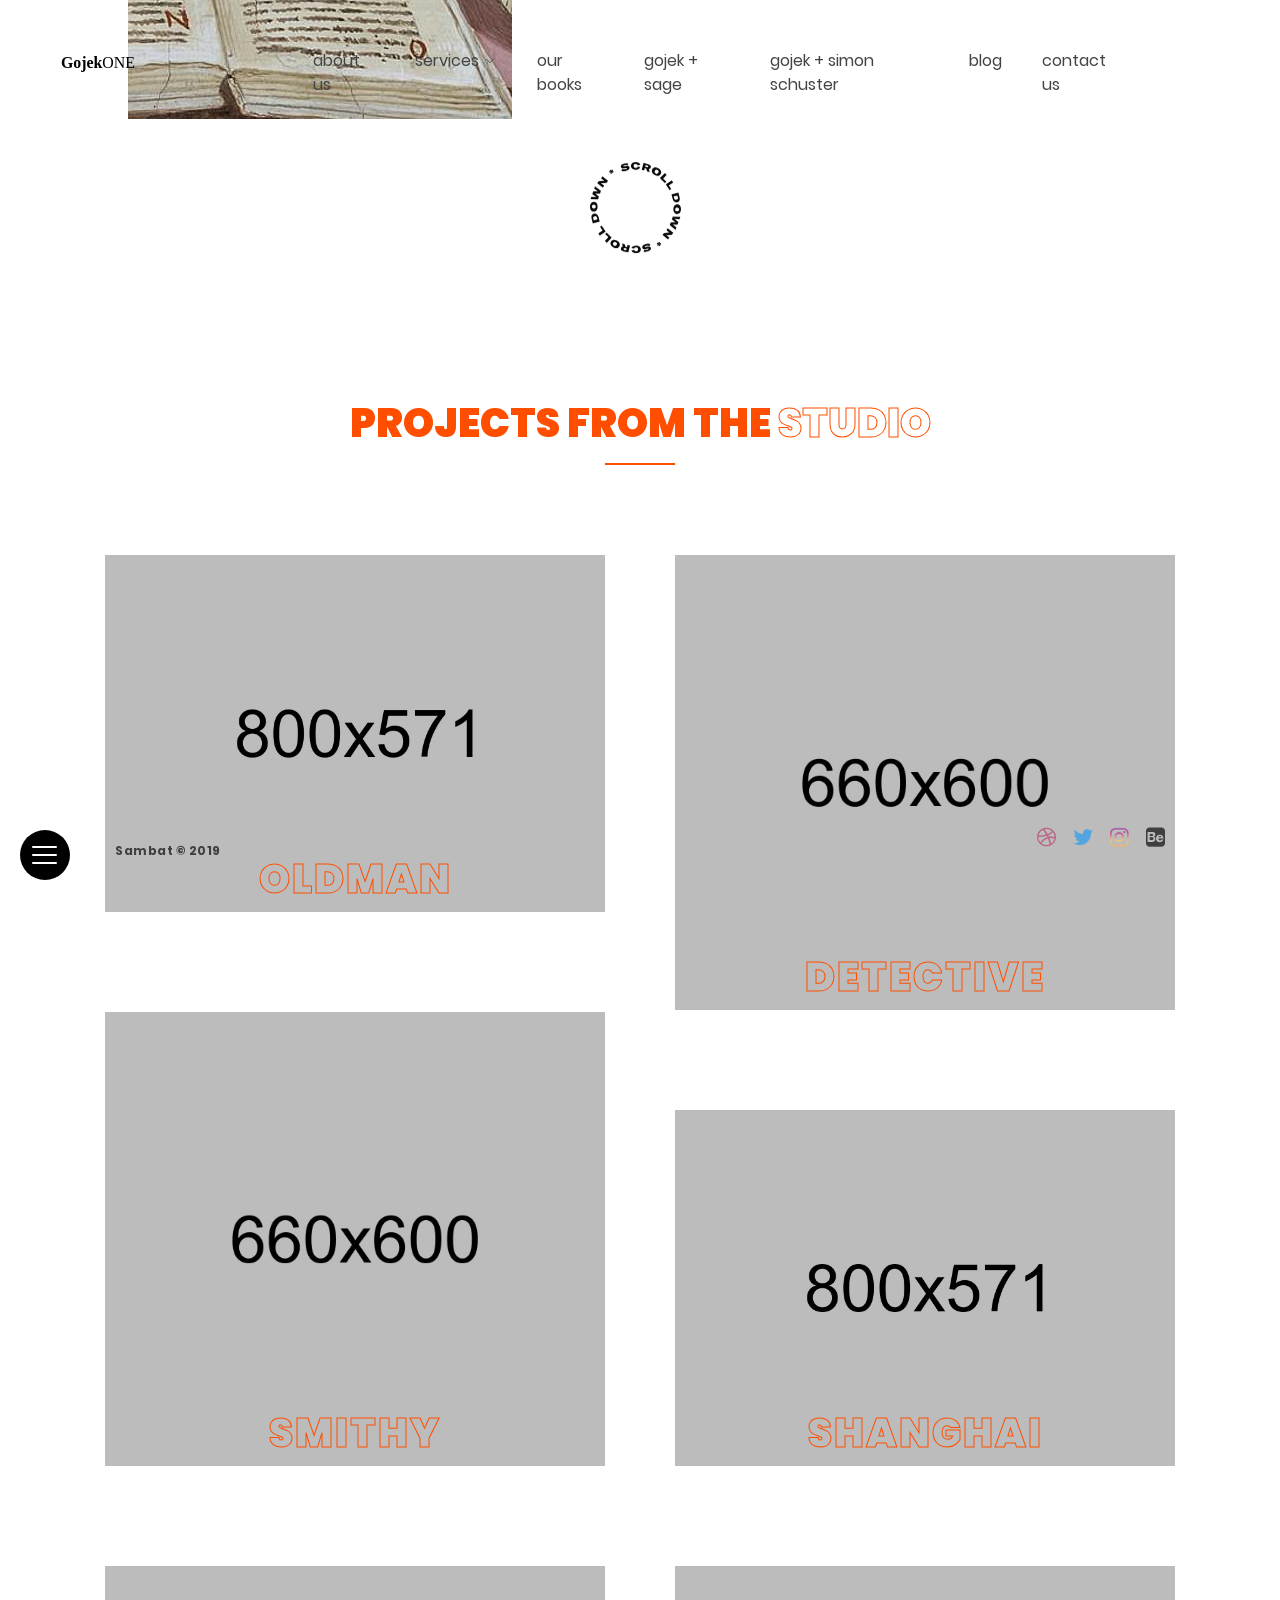
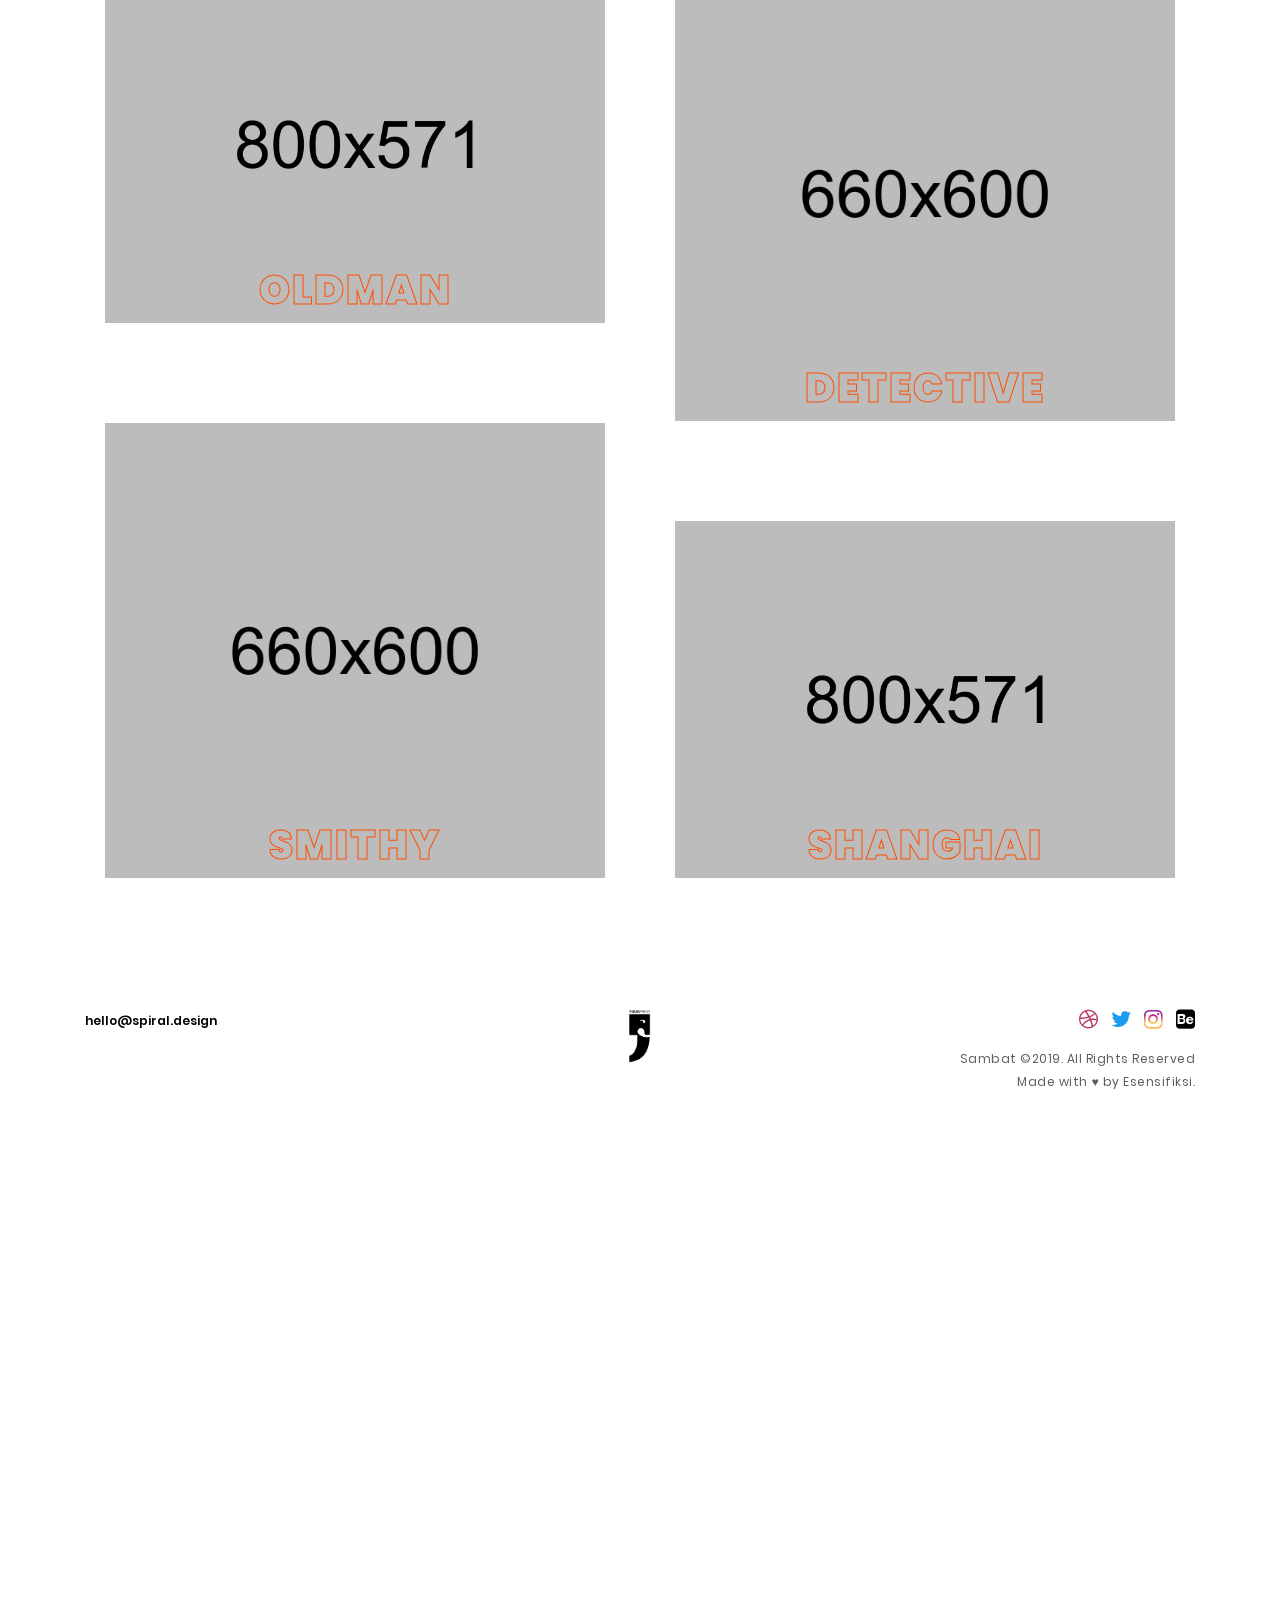
<file: work.html>
<!DOCTYPE html>
<html lang="en">

<head>
    <meta charset="UTF-8">
    <meta name="viewport" content="width=device-width, initial-scale=1.0">
    <meta http-equiv="X-UA-Compatible" content="ie=edge">
    <title>Sambat Dark - Work</title>
    <link rel="stylesheet" href="assets/css/plugin.css">
    <link rel="stylesheet" href="assets/css/main.css">
    <link rel="stylesheet" href="assets/css/responsive.css">
    <link rel="stylesheet" href="https://cdnjs.cloudflare.com/ajax/libs/font-awesome/4.7.0/css/font-awesome.min.css"
        integrity="sha512-SfTiTlX6kk+qitfevl/7LibUOeJWlt9rbyDn92a1DqWOw9vWG2MFoays0sgObmWazO5BQPiFucnnEAjpAB+/Sw=="
        crossorigin="anonymous" referrerpolicy="no-referrer" />
</head>

<body>

    <!-- Start Preload -->
    <div class="preloader">
    </div>
    <div class="block-1"></div>
    <div class="block-2"></div>
    <div class="logo-load">
        <img src="assets/img/logo.svg" alt="">
    </div>
    <div class="logo-load spinning"></div>
    <div class="over-all"></div>
    <!-- End Preload -->

    <!-- Start Header -->
    <header class="header">

        <nav>
            <div class="header__main">
                <div class="header__cols">
                    <div class="header__left">
                        <div class="header__cols">
                            <div class="header__col">
                                <a class="logo" href="#">
                                    <a href="index.html"><img class="logo__image" src="assets/img/yoda-header.svg" alt=""></a>
                                </a>
                            </div>
                            <div class="header__col header__col_hide-mob">
                                <nav class="header-nav">
                                    <ul class="header-nav__list">
                                        <li class="header-nav__item">
                                            <a class="header-nav__link" href="about.html">about us</a>
                                        </li>
                                        <li class="header-nav__item js-nav-item">
                                            <a class="header-nav__link header-nav__link_arrow js-nav-button" href="work.html">services</a>
                                            <div class="hide-nav js-nav-hide">
                                                <ul class="hide-nav__list">
                                                    <li class="hide-nav__item">
                                                        <a class="hide-nav__link" href="consulting.html">consulting services</a>
                                                    </li>
                                                    <li class="hide-nav__item">
                                                        <a class="hide-nav__link" href="workshop.html">workshop
                                                            </a>
                                                    </li>
                                                </ul>
                                            </div>
                                        </li>
                                        <li class="header-nav__item">
                                            <a class="header-nav__link" href="ourbooks.html">our books</a>
                                        </li>
                                        <li class="header-nav__item">
                                            <a class="header-nav__link" href="sage.html">gojek + sage</a>
                                        </li>
                                        <li class="header-nav__item">
                                            <a class="header-nav__link" href="simonschuster.html">gojek + simon schuster</a>
                                        </li>
                                        <li class="header-nav__item">
                                            <a class="header-nav__link" href="blog.html">blog</a>
                                        </li>
                                        <li class="header-nav__item">
                                            <a class="header-nav__link" href="contact-us.html">contact us</a>
                                        </li>
                                    </ul>
                                </nav>
                            </div>

                            <!-- Menu bar -->
                            <div class="header__col toggle-btn magnetic hover-target">
                                <div class="burger-menu">
                                    <span class="one"></span>
                                    <span class="two"></span>
                                    <span class="tre"></span>
                                </div>
                            </div>
                        </div>
                    </div>
                </div>
            </div>
            <!-- Social -->
            <div class="scr socials">
                <div class="list-social">
                    <ul>
                        <li class="hover-target">
                            <a href="#">
                                <i class="fa fa-dribbble" style="color: #bb3d6e;" aria-hidden="true"></i>
                            </a>
                        </li>
                        <li class="hover-target">
                            <a href="#">
                                <i class="fa fa-twitter" style="color: rgb(29, 155, 240);" aria-hidden="true"></i>
                            </a>
                        </li>
                        <li class="hover-target">
                            <a href="#">
                                <i class="fa fa-instagram"
                                    style="background: -webkit-linear-gradient(#8a3ab9, #bc2a8d, #fccc63, #fbad50);-webkit-background-clip: text;-webkit-text-fill-color: transparent;"
                                    aria-hidden="true"></i>
                            </a>
                        </li>
                        <li class="hover-target">
                            <a href="#">
                                <i class="fa fa-behance-square" style="color:#000;" aria-hidden="true"></i>
                            </a>
                        </li>
                    </ul>
                </div>
            </div>

            <!-- Copyright -->
            <div class="scr copyright-top">
                <p>Sambat &copy; 2019</p>
            </div>

            <div class="bg-nav"></div>

            <!-- menu -->
            <div class="manu-container">
                <div class="menu">
                    <div class="data">
                        <div class="container">
                            <div class="row">
                                <div class="col-md-6">
                                    <div class="links text-center text-lg-left">
                                        <ul>
                                            <li>
                                                <p>01</p><a class="menu-link hover-target load-spiral" href="index.html">home</a>
                                            </li>
                                            <li>
                                                <p>02</p><a class="menu-link hover-target load-spiral" href="about.html">about us</a>
                                            </li>
                                            <li>
                                                <p>03</p><a class="menu-link hover-target load-spiral" href="ourbooks.html">our books</a>
                                            </li>
                                            <li>
                                                <p>04</p><a class="menu-link hover-target load-spiral" href="sage.html">gojek + sage</a>
                                            </li>
                                            <li>
                                                <p>05</p><a class="menu-link hover-target load-spiral" href="simonschuster.html">gojek + simon schuster</a>
                                            </li>
                                            <li>
                                                <p>06</p><a class="menu-link hover-target load-spiral" href="consulting.html">consulting</a>
                                            </li>
                                            <li>
                                                <p>07</p><a class="menu-link hover-target load-spiral" href="workshop.html">workshop</a>
                                            </li>
                                            <li>
                                                <p>08</p><a class="menu-link hover-target load-spiral" href="blog.html">blog</a>
                                            </li>
                                            <li>
                                                <p>09</p><a class="menu-link hover-target load-spiral" href="contact-us.html">contact us</a>
                                            </li>
                                        </ul>
                                    </div>

                                </div>

                                <div class="col-md-4 offset-md-2 centered text-right">
                                    <div class="address-menu">

                                        <h3>SAMBAT DESIGN STUDIO</h3>
                                        <h4>Flower 03/11 Street Klaten, Central Java, Indonesia</h4>
                                    </div>
                                </div>
                            </div>
                        </div>
                    </div>

                </div>
            </div>
        </nav>


    </header>
    <!-- End Header -->


    <!-- Start Content -->
    <div id="spiral">

        <!-- Header -->
        <div class="scrolls">
            <img draggable="false" src="assets/img/sroll.svg" alt="scroll">
        </div>
        <div class="main-head">
            <div id="headmove">
                <div data-depth="0.2">
                    <div class="bg-work"></div>
                </div>
                <div data-depth="0.3">
                    <div class="bg-work-2"></div>
                </div>
            </div>
            <div class="heading-text">
                <div class="heading-text-front">
                    <h1 class="title">W O R K.</h1>
                </div>
                <div class="heading-text-back">
                    <h1 class="title">W O R K.</h1>
                </div>
            </div>
        </div>

        <!-- Portfolio -->

        <section class="folio-content">
            <div class="container">
                <div class="row">
                    <div class="col-md-12">
                        <div class="main-title text-center">

                            <h2>Projects from the <span>Studio</span></h2>
                        </div>
                    </div>
                    <div class="col-md-6">
                        <div class="folio-item">

                            <div class="img-folio cursorExplore">
                                <a class="load-spiral" href="work-detail-2.html">
                                    <img class="img-fluid" src="assets/img/port/2.jpg" draggable="false" alt="">
                                </a>
                            </div>
                            <div class="text-folio text-center">
                                <h2 class="text-1">OLDMAN</h2>
                                <h2 class="text-2">OLDMAN</h2>
                            </div>
                        </div>
                        <div class="folio-item">

                            <div class="img-folio cursorExplore">
                                <a class="load-spiral" href="work-detail.html">
                                    <img class="img-fluid" src="assets/img/port/1.jpg" draggable="false" alt="">
                                </a>
                            </div>
                            <div class="text-folio text-center">
                                <h2 class="text-1">SMITHY</h2>
                                <h2 class="text-2">SMITHY</h2>
                            </div>
                        </div>
                    </div>

                    <div class="col-md-6">
                        <div class="folio-item">

                            <div class="img-folio cursorExplore">
                                <a class="load-spiral" href="work-detail.html">
                                    <img class="img-fluid" src="assets/img/port/3.jpg" draggable="false" alt="">
                                </a>
                            </div>
                            <div class="text-folio text-center">
                                <h2 class="text-1">DETECTIVE</h2>
                                <h2 class="text-2">DETECTIVE</h2>
                            </div>
                        </div>

                        <div class="folio-item">

                            <div class="img-folio cursorExplore">
                                <a class="load-spiral" href="work-detail-2.html">
                                    <img class="img-fluid" src="assets/img/port/4.jpg" draggable="false" alt="">
                                </a>
                            </div>
                            <div class="text-folio text-center">
                                <h2 class="text-1">SHANGHAI</h2>
                                <h2 class="text-2">SHANGHAI</h2>
                            </div>
                        </div>
                    </div>
                    <div class="col-md-6">
                        <div class="folio-item">

                            <div class="img-folio cursorExplore">
                                <a class="load-spiral" href="work-detail-2.html">
                                    <img class="img-fluid" src="assets/img/port/2.jpg" draggable="false" alt="">
                                </a>
                            </div>
                            <div class="text-folio text-center">
                                <h2 class="text-1">OLDMAN</h2>
                                <h2 class="text-2">OLDMAN</h2>
                            </div>
                        </div>
                        <div class="folio-item">

                            <div class="img-folio cursorExplore">
                                <a class="load-spiral" href="work-detail.html">
                                    <img class="img-fluid" src="assets/img/port/1.jpg" draggable="false" alt="">
                                </a>
                            </div>
                            <div class="text-folio text-center">
                                <h2 class="text-1">SMITHY</h2>
                                <h2 class="text-2">SMITHY</h2>
                            </div>
                        </div>
                    </div>

                    <div class="col-md-6">
                        <div class="folio-item">

                            <div class="img-folio cursorExplore">
                                <a class="load-spiral" href="work-detail.html">
                                    <img class="img-fluid" src="assets/img/port/3.jpg" draggable="false" alt="">
                                </a>
                            </div>
                            <div class="text-folio text-center">
                                <h2 class="text-1">DETECTIVE</h2>
                                <h2 class="text-2">DETECTIVE</h2>
                            </div>
                        </div>

                        <div class="folio-item">

                            <div class="img-folio cursorExplore">
                                <a class="load-spiral" href="work-detail-2.html">
                                    <img class="img-fluid" src="assets/img/port/4.jpg" draggable="false" alt="">
                                </a>
                            </div>
                            <div class="text-folio text-center">
                                <h2 class="text-1">SHANGHAI</h2>
                                <h2 class="text-2">SHANGHAI</h2>
                            </div>
                        </div>
                    </div>
                </div>



            </div>
        </section>


        <!-- Footer -->
        <div class="footer">
            <div class="container">
                <div class="row">
                    <div class="col-md-4 text-center text-md-left mt-30">
                        <div class="mail hover-target">
                            <a href="#">hello@spiral.design</a>
                        </div>
                    </div>
                    <div class="col-md-4 text-center mt-30">
                        <div class="logo-foot">
                            <img src="assets/img/logo.svg" alt="">
                        </div>
                    </div>
                    <div class="col-md-4 text-center text-md-right mt-30">
                        <div class="sosmed">
                            <ul>
                                <li class="hover-target">
                                    <a href="#">
                                        <i class="fa fa-dribbble" style="color: #bb3d6e;" aria-hidden="true"></i>
                                    </a>
                                </li>
                                <li class="hover-target">
                                    <a href="#">
                                        <i class="fa fa-twitter" style="color: rgb(29, 155, 240);"
                                            aria-hidden="true"></i>
                                    </a>
                                </li>
                                <li class="hover-target">
                                    <a href="#">
                                        <i class="fa fa-instagram"
                                            style="background: -webkit-linear-gradient(#8a3ab9, #bc2a8d, #fccc63, #fbad50);-webkit-background-clip: text;-webkit-text-fill-color: transparent;"
                                            aria-hidden="true"></i>
                                    </a>
                                </li>
                                <li class="hover-target">
                                    <a href="#">
                                        <i class="fa fa-behance-square" style="color:#000;" aria-hidden="true"></i>
                                    </a>
                                </li>
                            </ul>
                        </div>
                        <div class="copyright">
                            <p>Sambat &copy;2019. All Rights Reserved</p>
                            <p>Made with ♥ by Esensifiksi.</p>
                        </div>
                    </div>
                </div>
            </div>
        </div>

    </div>
    <!-- End Content -->


    <!-- Toggle menu -->
    <div class="menus">
        <a class="hover-target" href="index.html">Home</a>
        <a class="hover-target" href="index-2.html">Home Slider</a>
        <a class="hover-target" href="index-3.html">Home Image</a>
        <a class="hover-target" href="work.html">Work</a>
        <a class="hover-target" href="shop.html">Shop</a>
        <a class="hover-target" href="about.html">About</a>
        <a class="hover-target" href="contact-us.html">Contact Us</a>
        <a class="hover-target" href="work-detail.html">Work Detail</a>
        <a class="hover-target" href="work-detail-2.html">Work Detail 2</a>
        <a class="hover-target" href="blog.html">Blog</a>
        <a class="hover-target" href="blog-detail.html">Blog Detail</a>
        <a class="hover-target" href="error.html">Error 404 Page</a>
    </div>
    <div class="menu__toggler hover-target magnetic"><span></span></div>

    <!-- Cursor -->
    <div class="cursor1" id="cursor1"></div>
    <div class="cursor" id="cursor"></div>

    <script src="assets/js/plugin.js"></script>
    <script src="assets/js/main.js"></script>
    <script src="assets/js/shop/shopmain.js"></script>
</body>

</html>
</file>
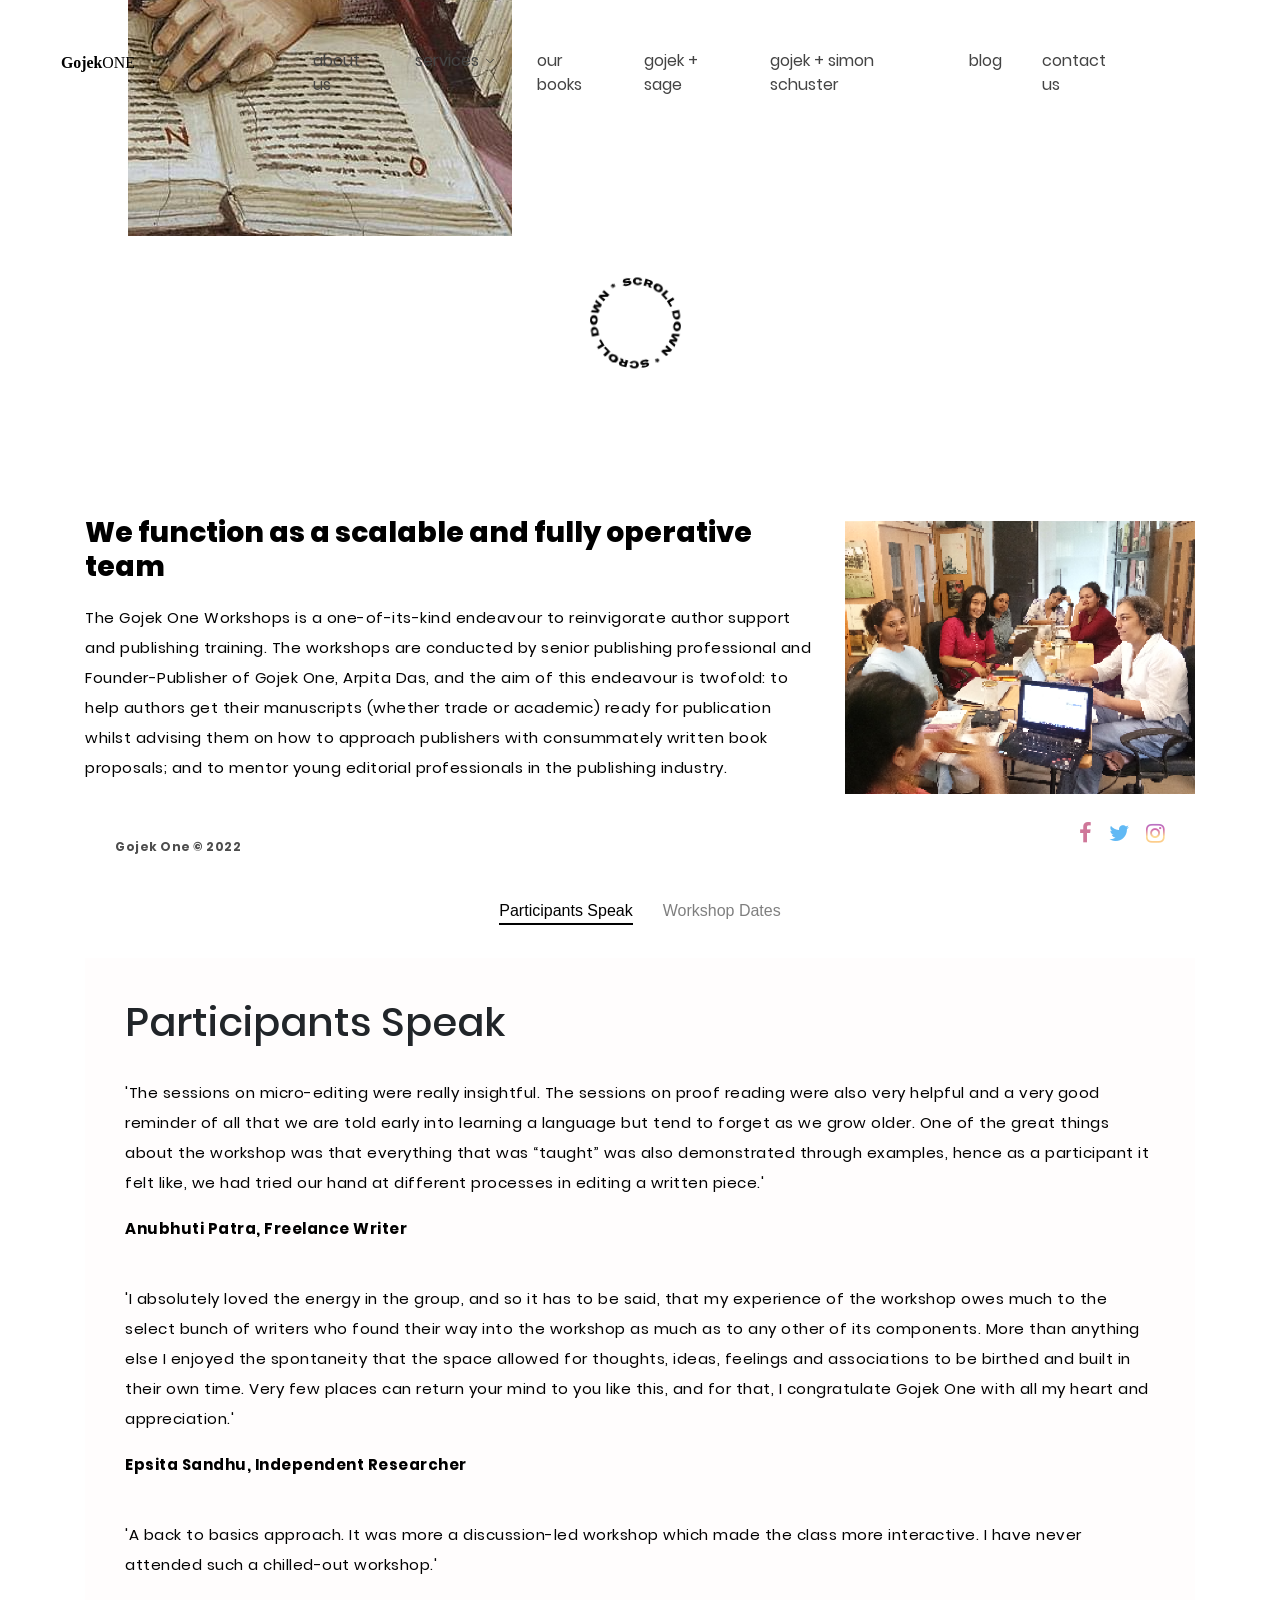
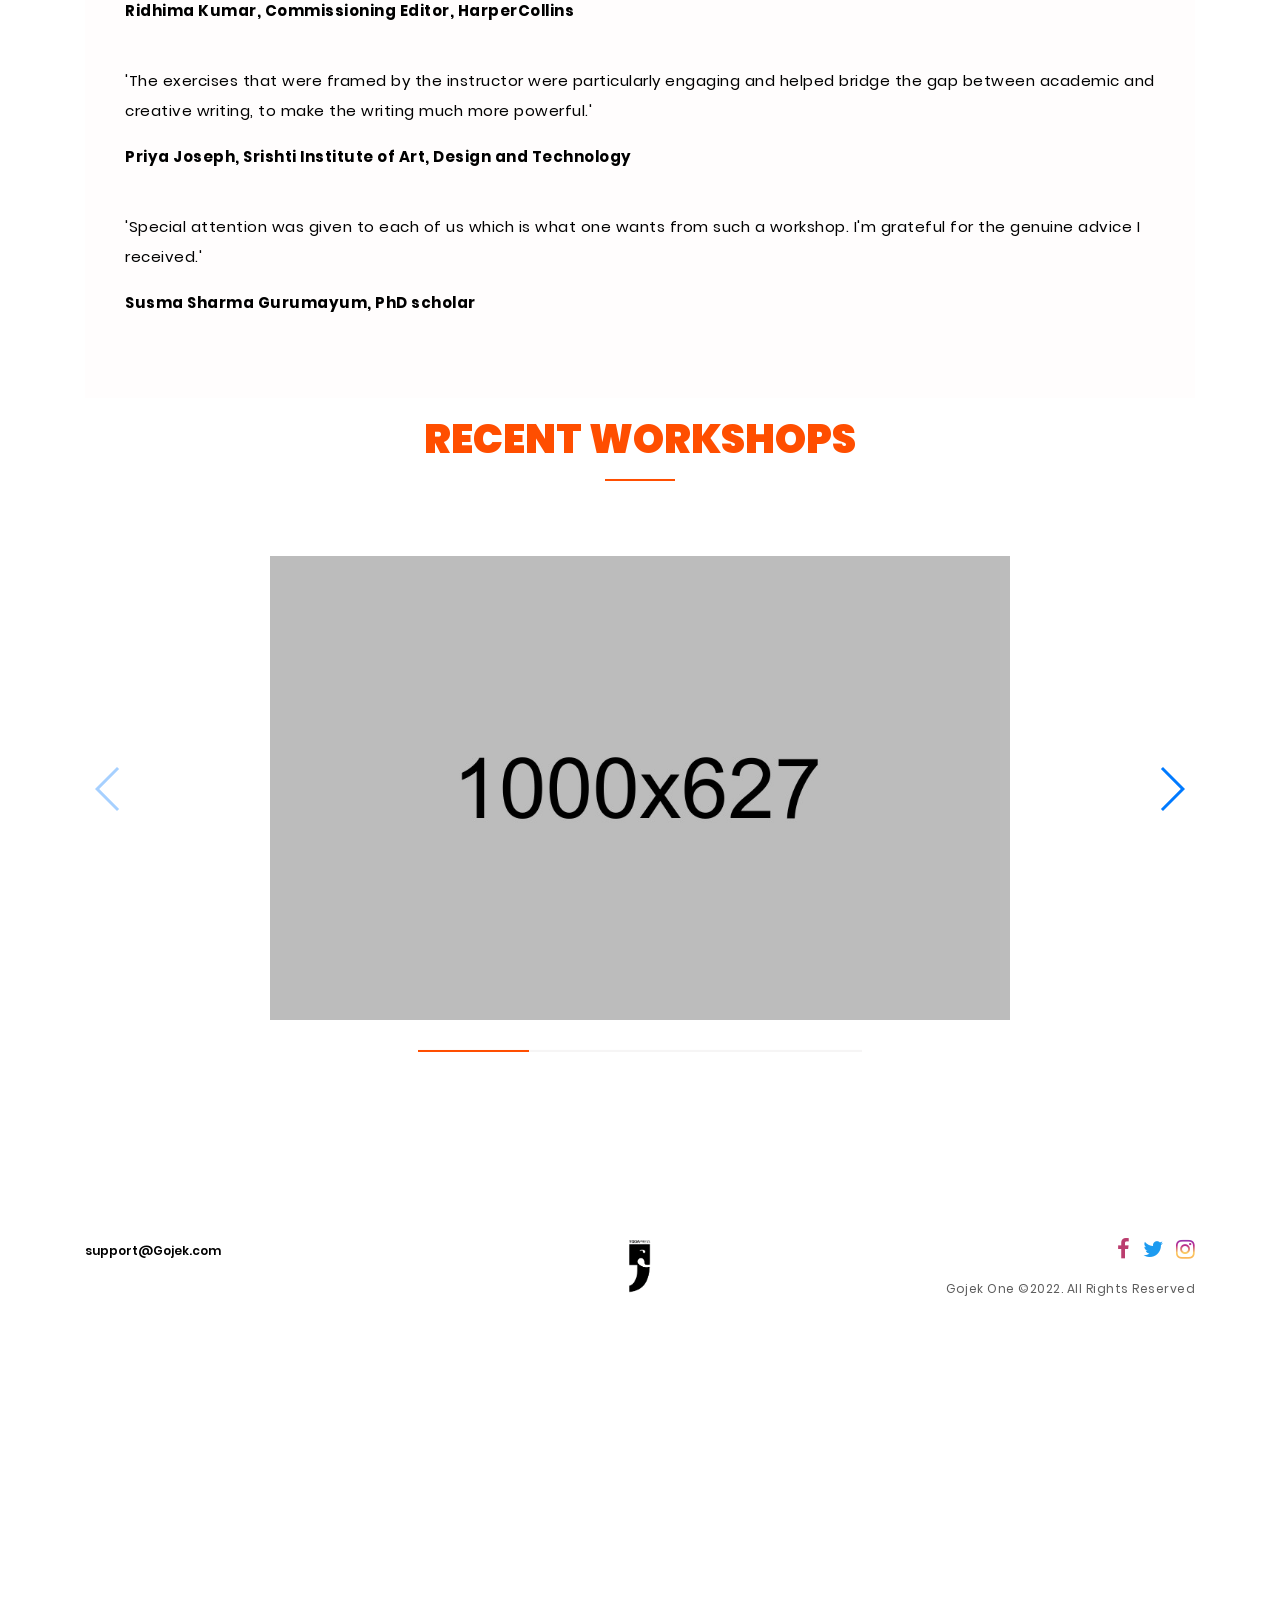
<file: workshop.html>
<!DOCTYPE html>
<html lang="en">

<head>
    <meta charset="UTF-8">
    <meta name="viewport" content="width=device-width, initial-scale=1.0">
    <meta http-equiv="X-UA-Compatible" content="ie=edge">
    <title>Workshop | Gojek One</title>
    

    <link rel="stylesheet" href="assets/css/plugin.css">
    <link rel="stylesheet" href="assets/css/main.css">
    <link rel="stylesheet" href="assets/css/team.css">
    <link rel="stylesheet" href="assets/css/responsive.css">
    <link rel="stylesheet" href="https://cdnjs.cloudflare.com/ajax/libs/font-awesome/4.7.0/css/font-awesome.min.css" integrity="sha512-SfTiTlX6kk+qitfevl/7LibUOeJWlt9rbyDn92a1DqWOw9vWG2MFoays0sgObmWazO5BQPiFucnnEAjpAB+/Sw==" crossorigin="anonymous" referrerpolicy="no-referrer"
    />
</head>

<body>

    <!-- Start Preload -->
    <div class="preloader">
    </div>
    <div class="block-1"></div>
    <div class="block-2"></div>
    <div class="logo-load">
        <img src="assets/img/logo.svg" alt="">
    </div>
    <div class="logo-load spinning"></div>
    <div class="over-all"></div>
    <!-- End Preload -->

    <!-- Start Header -->
    <header class="header">

        <nav>
            <div class="header__main">
                <div class="header__cols">
                    <div class="header__left">
                        <div class="header__cols">
                            <div class="header__col">
                                <a class="logo" href="#">
                                    <a href="index.html"><img class="logo__image" src="assets/img/yoda-header.svg" alt=""></a>
                                </a>
                            </div>
                            <div class="header__col header__col_hide-mob">
                                <nav class="header-nav">
                                    <ul class="header-nav__list">
                                        <li class="header-nav__item">
                                            <a class="header-nav__link" href="about.html">about us</a>
                                        </li>
                                        <li class="header-nav__item js-nav-item">
                                            <a class="header-nav__link header-nav__link_arrow js-nav-button" href="work.html">services</a>
                                            <div class="hide-nav js-nav-hide">
                                                <ul class="hide-nav__list">
                                                    <li class="hide-nav__item">
                                                        <a class="hide-nav__link" href="consulting.html">consulting services</a>
                                                    </li>
                                                    <li class="hide-nav__item">
                                                        <a class="hide-nav__link" href="workshop.html">workshop
                                                            </a>
                                                    </li>
                                                </ul>
                                            </div>
                                        </li>
                                        <li class="header-nav__item">
                                            <a class="header-nav__link" href="ourbooks.html">our books</a>
                                        </li>
                                        <li class="header-nav__item">
                                            <a class="header-nav__link" href="sage.html">gojek + sage</a>
                                        </li>
                                        <li class="header-nav__item">
                                            <a class="header-nav__link" href="simonschuster.html">gojek + simon schuster</a>
                                        </li>
                                        <li class="header-nav__item">
                                            <a class="header-nav__link" href="blog.html">blog</a>
                                        </li>
                                        <li class="header-nav__item">
                                            <a class="header-nav__link" href="contact-us.html">contact us</a>
                                        </li>
                                    </ul>
                                </nav>
                            </div>

                            <!-- Menu bar -->
                            <div class="header__col toggle-btn magnetic hover-target">
                                <div class="burger-menu">
                                    <span class="one"></span>
                                    <span class="two"></span>
                                    <span class="tre"></span>
                                </div>
                            </div>
                        </div>
                    </div>
                </div>
            </div>
            <!-- Social -->
            <div class="scr socials">
                <div class="list-social">
                    <ul>
                        <li class="hover-target">
                            <a href="#">
                                <i class="fa fa-facebook" style="color: #bb3d6e;" aria-hidden="true"></i>
                            </a>
                        </li>
                        <li class="hover-target">
                            <a href="#">
                                <i class="fa fa-twitter" style="color: rgb(29, 155, 240);" aria-hidden="true"></i>
                            </a>
                        </li>
                        <li class="hover-target">
                            <a href="#">
                                <i class="fa fa-instagram" style="background: -webkit-linear-gradient(#8a3ab9, #bc2a8d, #fccc63, #fbad50);-webkit-background-clip: text;-webkit-text-fill-color: transparent;" aria-hidden="true"></i>
                            </a>
                        </li>

                    </ul>
                </div>
            </div>

            <!-- Copyright -->
            <div class="scr copyright-top">
                <p>Gojek One &copy; 2022</p>
            </div>

            <div class="bg-nav"></div>

            <!-- menu -->
            <div class="manu-container">
                <div class="menu">
                    <div class="data">
                        <div class="container">
                            <div class="row">
                                <div class="col-md-6">
                                    <div class="links text-center text-lg-left">
                                        <ul>
                                            <li>
                                                <p>01</p><a class="menu-link hover-target load-spiral" href="index.html">home</a>
                                            </li>
                                            <li>
                                                <p>02</p><a class="menu-link hover-target load-spiral" href="about.html">about us</a>
                                            </li>
                                            <li>
                                                <p>03</p><a class="menu-link hover-target load-spiral" href="ourbooks.html">our books</a>
                                            </li>
                                            <li>
                                                <p>04</p><a class="menu-link hover-target load-spiral" href="sage.html">gojek + sage</a>
                                            </li>
                                            <li>
                                                <p>05</p><a class="menu-link hover-target load-spiral" href="simonschuster.html">gojek + simon schuster</a>
                                            </li>
                                            <li>
                                                <p>06</p><a class="menu-link hover-target load-spiral" href="consulting.html">consulting</a>
                                            </li>
                                            <li>
                                                <p>07</p><a class="menu-link hover-target load-spiral" href="workshop.html">workshop</a>
                                            </li>
                                            <li>
                                                <p>08</p><a class="menu-link hover-target load-spiral" href="blog.html">blog</a>
                                            </li>
                                            <li>
                                                <p>09</p><a class="menu-link hover-target load-spiral" href="contact-us.html">contact us</a>
                                            </li>
                                        </ul>
                                    </div>
                                </div>

                                <div class="col-md-4 offset-md-2 centered text-right">
                                    <div class="address-menu">

                                        <h3>Gojek One</h3>
                                    </div>
                                </div>
                            </div>
                        </div>
                    </div>

                </div>
            </div>
        </nav>


    </header>
    <!-- End Header -->


    <!-- Start Content -->
    <div id="spiral">

        <!-- Header -->
        <div class="scrolls">
            <img draggable="false" src="assets/img/sroll.svg" alt="scroll">
        </div>
        <div class="main-head">
            <div id="headmove">
                <div data-depth="0.2">
                    <div class="bg-work"></div>
                </div>
                <div data-depth="0.3">
                    <div class="bg-work-2"></div>
                </div>
            </div>
            <div class="heading-text">
                <div class="heading-text-front">
                    <h1 class="title">WORKSHOP</h1>
                </div>
                <div class="heading-text-back">
                    <h1 class="title">WORKSHOP</h1>
                </div>
            </div>
        </div>

        <section class="about-page">
            <div class="container">
                <div class="row centered">

                    <div class="col-lg-8">
                        <div class="about-text">
                            <h3> We function as a scalable and fully operative team</h3>
                            <p>The Gojek One Workshops is a one-of-its-kind endeavour to reinvigorate author support and publishing training. The workshops are conducted by senior publishing professional and Founder-Publisher of Gojek One, Arpita Das,
                                and the aim of this endeavour is twofold: to help authors get their manuscripts (whether trade or academic) ready for publication whilst advising them on how to approach publishers with consummately written book proposals;
                                and to mentor young editorial professionals in the publishing industry.
                            </p>
                            <p>
                            </p>
                        </div>

                    </div>
                    <div class="col-lg-4">
                        <img class="img-fluid" src="assets/img/Group 1302.png" alt="">
                    </div>
                </div>
            </div>
        </section>


        <!-- BEGIN PRODUCTS -->
        <section class="main-block wrapper" style="padding-top: inherit;">

            <div class="products-nav tabs-nav js-line">
                <ul class="tabs-nav__list">
                    <li class="tabs-nav__item js-tabs-item js-line-item active">
                        <a class="tabs-nav__link js-line-link js-tabs-link" href="#tab-1">Participants Speak</a>
                    </li>
                    <li class="tabs-nav__item js-line-item js-tabs-item">
                        <a class="tabs-nav__link js-line-link js-tabs-link" onclick="reinitialiseCarousel()" href="#tab-2">Workshop Dates</a>
                    </li>
                </ul>
                <div class="tabs-nav__line js-line-element"></div>
            </div>

            <!-- BEGIN TAB 1 -->
            <div class="product-tab js-tabs-content active" id="tab-1">
                <div class="main-catalog">
                    <div class="container">
                        <div class="abt-text" style="background: #fffdfd;margin-left: inherit;">
                            <h1>Participants Speak</h1>
                            <br>
                            <p>'The sessions on micro-editing were really insightful. The sessions on proof reading were also very helpful and a very good reminder of all that we are told early into learning a language but tend to forget as we grow older.
                                One of the great things about the workshop was that everything that was “taught” was also demonstrated through examples, hence as a participant it felt like, we had tried our hand at different processes in editing a written
                                piece.'
                            </p>
                            <p><strong>Anubhuti Patra, Freelance Writer</strong></p>
                            <br>

                            <p>'I absolutely loved the energy in the group, and so it has to be said, that my experience of the workshop owes much to the select bunch of writers who found their way into the workshop as much as to any other of its components.
                                More than anything else I enjoyed the spontaneity that the space allowed for thoughts, ideas, feelings and associations to be birthed and built in their own time. Very few places can return your mind to you like this, and
                                for that, I congratulate Gojek One with all my heart and appreciation.'
                            </p>
                            <p><strong>Epsita Sandhu, Independent Researcher</strong></p>
                            <br>

                            <p>'A back to basics approach. It was more a discussion-led workshop which made the class more interactive. I have never attended such a chilled-out workshop.'
                            </p>
                            <p><strong>Ridhima Kumar, Commissioning Editor, HarperCollins</strong></p>
                            <br>

                            <p>'The exercises that were framed by the instructor were particularly engaging and helped bridge the gap between academic and creative writing, to make the writing much more powerful.'

                            </p>
                            <p><strong>Priya Joseph, Srishti Institute of Art, Design and Technology
                            </strong></p>
                            <br>

                            <p>'Special attention was given to each of us which is what one wants from such a workshop. I'm grateful for the genuine advice I received.'

                            </p>
                            <p><strong>Susma Sharma Gurumayum, PhD scholar</strong></p>
                            <br>

                        </div>
                    </div>
                </div>

                <!-- End Service -->
                <section class="service" style="padding-bottom: inherit;padding-top: inherit;">
                    <div class="container">
                        <div class="row" style="margin-bottom: 25px;">
                            <div class="col-lg-12">
                                <div class="main-title text-center">
                                    <h2>RECENT WORKSHOPS</h2>
                                </div>
                            </div>
                        </div>
                        <div class="swiper-container">
                            <div class="swiper-wrapper">

                                <!-- slide-1 -->
                                <div class="swiper-slide centered" style="height: 65vh;">
                                    <div class="container">
                                        <div class="row">
                                            <div class="col-md-8 offset-md-2">
                                                <div class="img-slide">
                                                    <a href="work-detail-2.html" class="load-spiral cursorExplore">
                                                        <img class="img-fluid" src="assets/img/slider/1.jpg" alt="">
                                                    </a>
                                                </div>
                                            </div>

                                            <div class="col-md-12 text-center">
                                                <div class="text-head-slide">
                                                    <div class="text-slide">
                                                        <h2 class="text-1"></h2>
                                                        <h2 class="text-2"></h2>
                                                    </div>
                                                </div>
                                            </div>
                                        </div>
                                    </div>
                                </div>


                                <!-- slide-2 -->
                                <div class="swiper-slide centered" style="height: 65vh;">
                                    <div class="container">
                                        <div class="row">
                                            <div class="col-md-8 offset-md-2">
                                                <div class="img-slide">
                                                    <a href="work-detail.html" class="load-spiral cursorExplore">
                                                        <img class="img-fluid" src="assets/img/slider/2.jpg" alt="">
                                                    </a>
                                                </div>
                                            </div>

                                            <div class="col-md-12 text-center">
                                                <div class="text-head-slide">
                                                    <div class="text-slide">
                                                        <h2 class="text-1">SMITHY</h2>
                                                        <h2 class="text-2">SMITHY</h2>
                                                    </div>
                                                </div>
                                            </div>
                                        </div>
                                    </div>
                                </div>

                                <!-- slide-2 -->
                                <div class="swiper-slide centered" style="height: 65vh;">
                                    <div class="container">
                                        <div class="row">
                                            <div class="col-md-8 offset-md-2">
                                                <div class="img-slide">
                                                    <a href="work-detail.html" class="load-spiral cursorExplore">
                                                        <img class="img-fluid" src="assets/img/slider/3.jpg" alt="">
                                                    </a>
                                                </div>
                                            </div>

                                            <div class="col-md-12 text-center">
                                                <div class="text-head-slide">
                                                    <div class="text-slide">
                                                        <h2 class="text-1">DETECTIVE</h2>
                                                        <h2 class="text-2">DETECTIVE</h2>
                                                    </div>
                                                </div>
                                            </div>
                                        </div>
                                    </div>
                                </div>


                                <!-- slide-2 -->
                                <div class="swiper-slide centered" style="height: 65vh;">
                                    <div class="container">
                                        <div class="row">
                                            <div class="col-md-8 offset-md-2">
                                                <div class="img-slide">
                                                    <a href="work-detail.html" class="load-spiral cursorExplore">
                                                        <img class="img-fluid" src="assets/img/slider/4.jpg" alt="">
                                                    </a>
                                                </div>
                                            </div>

                                            <div class="col-md-12 text-center">
                                                <div class="text-head-slide">
                                                    <div class="text-slide">
                                                        <h2 class="text-1">SHADOW</h2>
                                                        <h2 class="text-2">SHADOW</h2>
                                                    </div>
                                                </div>
                                            </div>
                                        </div>
                                    </div>
                                </div>
                            </div>
                            <div class="swiper-button-next"></div>
                            <div class="swiper-button-prev"></div>
                            <div class="swiper-pagination"></div>
                        </div>
                    </div>
                </section>

            </div>
            <!-- TAB 1 END -->

            <!-- BEGIN TAB 2 -->
            <div class="product-tab js-tabs-content" id="tab-2">
                <div class="main-catalog">
                    <div class="container">
                        <div class="abt-text" style="background: #fffdfd;margin-left: inherit;">
                            <h1>Workshop Dates</h1>
                            <div class="container">
                                <h5 style="margin-top: 40px">UPCOMING</h5>
                                <div style="overflow-x: hidden; margin-top: 20px;" class="workshops">
                                </div>
                                <div class="product-add__col" id="col__1">
                                    <button class="product-add__button button" id="register">
                                        <span class="button__text">Register</span>
                                    </button>
                                </div>
                            </div>
                            <p>We create digital experiences, social media content, interactive concept, commercials, and branding assets for direct client or together with Agencies. With a wide set of skills and an extended network of specialists we function
                                as a scalable and fully operative team.</p>
                            <p>We create digital experiences, social media content, interactive concept, commercials, and branding assets for direct client or together with Agencies. With a wide set of skills and an extended network of specialists we function
                                as a scalable and fully operative team.</p>
                            <a class="hover-target load-spiral" href="about.html">Explore more</a>
                        </div>
                    </div>
                </div>
                <!-- Start Service -->
                <section class="service" style="padding-bottom: inherit;">
                    <div class="container">
                        <div class="row">
                            <div class="col-lg-12">
                                <div class="main-title text-center">
                                    <h2>Testimonials</h2>
                                </div>
                            </div>
                        </div>

                        <!-- <div class="full-page"> -->
                        <div class="swiper-container testimonials">
                            <div class="swiper-wrapper">
                                <!-- slide-1 -->
                                <div class="swiper-slide centered" style="height: 65vh;">
                                    <div class="container">
                                        <div class="card" style="transition: all 0.3s ease;background: #f8f8f8;">
                                            <img class="card-img-top" src="assets/img/partner/client-1.png" alt="Card image cap">
                                            <div class="card-body">
                                                <h6 class="card-subtitle mb-2">Card subtitle</h6>
                                                <p class="card-text">Some quick example text to build on the card title and make up the bulk of the card's content.</p>
                                                <ul class="team">
                                                    <li class="hover-target">
                                                        <a href="#">
                                                            <i class="fa fa-dribbble" style="color: #bb3d6e;" aria-hidden="true"></i>
                                                        </a>
                                                    </li>
                                                    <li class="hover-target">
                                                        <a href="#">
                                                            <i class="fa fa-twitter" style="color: rgb(29, 155, 240);" aria-hidden="true"></i>
                                                        </a>
                                                    </li>
                                                    <li class="hover-target">
                                                        <a href="#">
                                                            <i class="fa fa-instagram" style="background: -webkit-linear-gradient(#8a3ab9, #bc2a8d, #fccc63, #fbad50);-webkit-background-clip: text;-webkit-text-fill-color: transparent;" aria-hidden="true"></i>
                                                        </a>
                                                    </li>
                                                    <li class="hover-target">
                                                        <a href="#">
                                                            <i class="fa fa-behance-square" style="color:#000;" aria-hidden="true"></i>
                                                        </a>
                                                    </li>
                                                </ul>
                                            </div>
                                        </div>
                                    </div>
                                </div>

                                <!-- slide-2 -->
                                <div class="swiper-slide centered" style="height: 65vh;">
                                    <div class="container">
                                        <div class="card" style="transition: all 0.3s ease;background: #f8f8f8;">
                                            <img class="card-img-top" src="assets/img/partner/client-1.png" alt="Card image cap">
                                            <div class="card-body">
                                                <h6 class="card-subtitle mb-2">Card subtitle</h6>
                                                <p class="card-text">Some quick example text to build on the card title and make up the bulk of the card's content.</p>
                                                <ul class="team">
                                                    <li class="hover-target">
                                                        <a href="#">
                                                            <i class="fa fa-dribbble" style="color: #bb3d6e;" aria-hidden="true"></i>
                                                        </a>
                                                    </li>
                                                    <li class="hover-target">
                                                        <a href="#">
                                                            <i class="fa fa-twitter" style="color: rgb(29, 155, 240);" aria-hidden="true"></i>
                                                        </a>
                                                    </li>
                                                    <li class="hover-target">
                                                        <a href="#">
                                                            <i class="fa fa-instagram" style="background: -webkit-linear-gradient(#8a3ab9, #bc2a8d, #fccc63, #fbad50);-webkit-background-clip: text;-webkit-text-fill-color: transparent;" aria-hidden="true"></i>
                                                        </a>
                                                    </li>
                                                    <li class="hover-target">
                                                        <a href="#">
                                                            <i class="fa fa-behance-square" style="color:#000;" aria-hidden="true"></i>
                                                        </a>
                                                    </li>
                                                </ul>
                                            </div>
                                        </div>
                                    </div>
                                </div>

                                <!-- slide-2 -->
                                <div class="swiper-slide centered" style="height: 65vh;">
                                    <div class="container">
                                        <div class="card" style="transition: all 0.3s ease;background: #f8f8f8;">
                                            <img class="card-img-top" src="assets/img/partner/client-1.png" alt="Card image cap">
                                            <div class="card-body">
                                                <h6 class="card-subtitle mb-2">Card subtitle</h6>
                                                <p class="card-text">Some quick example text to build on the card title and make up the bulk of the card's content.</p>
                                                <ul class="team">
                                                    <li class="hover-target">
                                                        <a href="#">
                                                            <i class="fa fa-dribbble" style="color: #bb3d6e;" aria-hidden="true"></i>
                                                        </a>
                                                    </li>
                                                    <li class="hover-target">
                                                        <a href="#">
                                                            <i class="fa fa-twitter" style="color: rgb(29, 155, 240);" aria-hidden="true"></i>
                                                        </a>
                                                    </li>
                                                    <li class="hover-target">
                                                        <a href="#">
                                                            <i class="fa fa-instagram" style="background: -webkit-linear-gradient(#8a3ab9, #bc2a8d, #fccc63, #fbad50);-webkit-background-clip: text;-webkit-text-fill-color: transparent;" aria-hidden="true"></i>
                                                        </a>
                                                    </li>
                                                    <li class="hover-target">
                                                        <a href="#">
                                                            <i class="fa fa-behance-square" style="color:#000;" aria-hidden="true"></i>
                                                        </a>
                                                    </li>
                                                </ul>
                                            </div>
                                        </div>
                                    </div>
                                </div>


                                <!-- slide-2 -->
                                <div class="swiper-slide centered" style="height: 65vh;">
                                    <div class="container">
                                        <div class="card" style="transition: all 0.3s ease;background: #f8f8f8;">
                                            <img class="card-img-top" src="assets/img/partner/client-1.png" alt="Card image cap">
                                            <div class="card-body">
                                                <h6 class="card-subtitle mb-2">Card subtitle</h6>
                                                <p class="card-text">Some quick example text to build on the card title and make up the bulk of the card's content.</p>
                                                <ul class="team">
                                                    <li class="hover-target">
                                                        <a href="#">
                                                            <i class="fa fa-dribbble" style="color: #bb3d6e;" aria-hidden="true"></i>
                                                        </a>
                                                    </li>
                                                    <li class="hover-target">
                                                        <a href="#">
                                                            <i class="fa fa-twitter" style="color: rgb(29, 155, 240);" aria-hidden="true"></i>
                                                        </a>
                                                    </li>
                                                    <li class="hover-target">
                                                        <a href="#">
                                                            <i class="fa fa-instagram" style="background: -webkit-linear-gradient(#8a3ab9, #bc2a8d, #fccc63, #fbad50);-webkit-background-clip: text;-webkit-text-fill-color: transparent;" aria-hidden="true"></i>
                                                        </a>
                                                    </li>
                                                    <li class="hover-target">
                                                        <a href="#">
                                                            <i class="fa fa-behance-square" style="color:#000;" aria-hidden="true"></i>
                                                        </a>
                                                    </li>
                                                </ul>
                                            </div>
                                        </div>
                                    </div>
                                </div>
                            </div>
                            <div class="swiper-button-next"></div>
                            <div class="swiper-button-prev"></div>
                            <div class="swiper-pagination"></div>
                        </div>
                        <!-- </div> -->

                    </div>
                </section>
                <!-- End Service -->
                <section class="service" style="padding-bottom: inherit;padding-top: inherit;">
                    <div class="container">
                        <div class="row" style="margin-bottom: 25px;">
                            <div class="col-lg-12">
                                <div class="main-title text-center">
                                    <h2>Images</h2>
                                </div>
                            </div>
                        </div>
                        <div class="swiper-container">
                            <div class="swiper-wrapper">

                                <!-- slide-1 -->
                                <div class="swiper-slide centered" style="height: 65vh;">
                                    <div class="container">
                                        <div class="row">
                                            <div class="col-md-8 offset-md-2">
                                                <div class="img-slide">
                                                    <a href="work-detail-2.html" class="load-spiral cursorExplore">
                                                        <img class="img-fluid" src="assets/img/slider/1.jpg" alt="">
                                                    </a>
                                                </div>
                                            </div>

                                            <div class="col-md-12 text-center">
                                                <div class="text-head-slide">
                                                    <div class="text-slide">
                                                        <h2 class="text-1">OLDMAN</h2>
                                                        <h2 class="text-2">OLDMAN</h2>
                                                    </div>
                                                </div>
                                            </div>
                                        </div>
                                    </div>
                                </div>


                                <!-- slide-2 -->
                                <div class="swiper-slide centered" style="height: 65vh;">
                                    <div class="container">
                                        <div class="row">
                                            <div class="col-md-8 offset-md-2">
                                                <div class="img-slide">
                                                    <a href="work-detail.html" class="load-spiral cursorExplore">
                                                        <img class="img-fluid" src="assets/img/slider/2.jpg" alt="">
                                                    </a>
                                                </div>
                                            </div>

                                            <div class="col-md-12 text-center">
                                                <div class="text-head-slide">
                                                    <div class="text-slide">
                                                        <h2 class="text-1">SMITHY</h2>
                                                        <h2 class="text-2">SMITHY</h2>
                                                    </div>
                                                </div>
                                            </div>
                                        </div>
                                    </div>
                                </div>

                                <!-- slide-2 -->
                                <div class="swiper-slide centered" style="height: 65vh;">
                                    <div class="container">
                                        <div class="row">
                                            <div class="col-md-8 offset-md-2">
                                                <div class="img-slide">
                                                    <a href="work-detail.html" class="load-spiral cursorExplore">
                                                        <img class="img-fluid" src="assets/img/slider/3.jpg" alt="">
                                                    </a>
                                                </div>
                                            </div>

                                            <div class="col-md-12 text-center">
                                                <div class="text-head-slide">
                                                    <div class="text-slide">
                                                        <h2 class="text-1">DETECTIVE</h2>
                                                        <h2 class="text-2">DETECTIVE</h2>
                                                    </div>
                                                </div>
                                            </div>
                                        </div>
                                    </div>
                                </div>


                                <!-- slide-2 -->
                                <div class="swiper-slide centered" style="height: 65vh;">
                                    <div class="container">
                                        <div class="row">
                                            <div class="col-md-8 offset-md-2">
                                                <div class="img-slide">
                                                    <a href="work-detail.html" class="load-spiral cursorExplore">
                                                        <img class="img-fluid" src="assets/img/slider/4.jpg" alt="">
                                                    </a>
                                                </div>
                                            </div>

                                            <div class="col-md-12 text-center">
                                                <div class="text-head-slide">
                                                    <div class="text-slide">
                                                        <h2 class="text-1">SHADOW</h2>
                                                        <h2 class="text-2">SHADOW</h2>
                                                    </div>
                                                </div>
                                            </div>
                                        </div>
                                    </div>
                                </div>
                            </div>
                            <div class="swiper-button-next"></div>
                            <div class="swiper-button-prev"></div>
                            <div class="swiper-pagination"></div>
                        </div>
                    </div>
                </section>

            </div>
            <!-- TAB 2 END -->
        </section>
        <!-- PRODUCTS END -->

        <!-- Footer -->
        <div class="footer">
            <div class="container">
                <div class="row">
                    <div class="col-md-4 text-center text-md-left mt-30">
                        <div class="mail hover-target">
                            <a href="#">support@Gojek.com</a>
                        </div>
                    </div>
                    <div class="col-md-4 text-center mt-30">
                        <div class="logo-foot">
                            <img src="assets/img/logo.svg" alt="">
                        </div>
                    </div>
                    <div class="col-md-4 text-center text-md-right mt-30">
                        <div class="sosmed">
                            <ul>
                                <li class="hover-target">
                                    <a href="#">
                                        <i class="fa fa-facebook" style="color: #bb3d6e;" aria-hidden="true"></i>
                                    </a>
                                </li>
                                <li class="hover-target">
                                    <a href="#">
                                        <i class="fa fa-twitter" style="color: rgb(29, 155, 240);" aria-hidden="true"></i>
                                    </a>
                                </li>
                                <li class="hover-target">
                                    <a href="#">
                                        <i class="fa fa-instagram" style="background: -webkit-linear-gradient(#8a3ab9, #bc2a8d, #fccc63, #fbad50);-webkit-background-clip: text;-webkit-text-fill-color: transparent;" aria-hidden="true"></i>
                                    </a>
                                </li>
                                <!-- <li class="hover-target">
                                    <a href="#">
                                        <i class="fa fa-behance-square" style="color:#000;" aria-hidden="true"></i>
                                    </a>
                                </li> -->
                            </ul>
                        </div>
                        <div class="copyright">
                            <p>Gojek One &copy;2022. All Rights Reserved</p>
                            
                        </div>
                    </div>
                </div>
            </div>
        </div>
    </div>
    <!-- End Content -->


    <!-- Cursor -->
    <div class="cursor1" id="cursor1"></div>
    <div class="cursor" id="cursor"></div>

    <script src="assets/js/plugin.js"></script>
    <script src="assets/js/main.js"></script>
    <script src="assets/js/testimonial-slider.js"></script>
    <script src="assets/js/libs/jquery-3.5.1.min.js"></script>
    <script src="assets/js/libs/jquery-migrate-1.4.1.min.js"></script>
    <script src="assets/js/workshop.js"></script>
    <script src="assets/js/components/slick.js"></script>
    <script src="assets/js/components/syotimer.js"></script>
    <script src="assets/js/shop/shopmain.js"></script>
</body>

</html>
</file>
<file: assets/css/main.css>
@charset "UTF-8";

/*-----------------------------------------------------------------
Project             : Spiral – Creative Digital Portfolio Template
Version             : 1.0
Author              : EsensiFiksi
=====================================================================

[Table of contents]

1. Setup
2. Navbar
3. Cursor
4. Header
5. Portfolio
6. About
7. Footer
8. Service
9. Partner
10. Work
11. Work Detail
12. Error page

==================================================================*/


/* ==================================================

01 - SETUP

=====================================================*/


/* Google Font */


/* poppins-100 - latin */

@font-face {
    font-family: 'Poppins';
    font-style: normal;
    font-weight: 100;
    src: url("../fonts/poppins/poppins-v5-latin-100.eot");
    /* IE9 Compat Modes */
    src: local("Poppins Thin"), local("Poppins-Thin"), url("../fonts/poppins/poppins-v5-latin-100.eot?#iefix") format("embedded-opentype"), url("../fonts/poppins/poppins-v5-latin-100.woff2") format("woff2"), url("../fonts/poppins/poppins-v5-latin-100.woff") format("woff"), url("../fonts/poppins/poppins-v5-latin-100.ttf") format("truetype"), url("../fonts/poppins/poppins-v5-latin-100.svg#Poppins") format("svg");
    /* Legacy iOS */
}


/* poppins-100italic - latin */

@font-face {
    font-family: 'Poppins';
    font-style: italic;
    font-weight: 100;
    src: url("../fonts/poppins/poppins-v5-latin-100italic.eot");
    /* IE9 Compat Modes */
    src: local("Poppins Thin Italic"), local("Poppins-ThinItalic"), url("../fonts/poppins/poppins-v5-latin-100italic.eot?#iefix") format("embedded-opentype"), url("../fonts/poppins/poppins-v5-latin-100italic.woff2") format("woff2"), url("../fonts/poppins/poppins-v5-latin-100italic.woff") format("woff"), url("../fonts/poppins/poppins-v5-latin-100italic.ttf") format("truetype"), url("../fonts/poppins/poppins-v5-latin-100italic.svg#Poppins") format("svg");
    /* Legacy iOS */
}


/* poppins-200 - latin */

@font-face {
    font-family: 'Poppins';
    font-style: normal;
    font-weight: 200;
    src: url("../fonts/poppins/poppins-v5-latin-200.eot");
    /* IE9 Compat Modes */
    src: local("Poppins ExtraLight"), local("Poppins-ExtraLight"), url("../fonts/poppins/poppins-v5-latin-200.eot?#iefix") format("embedded-opentype"), url("../fonts/poppins/poppins-v5-latin-200.woff2") format("woff2"), url("../fonts/poppins/poppins-v5-latin-200.woff") format("woff"), url("../fonts/poppins/poppins-v5-latin-200.ttf") format("truetype"), url("../fonts/poppins/poppins-v5-latin-200.svg#Poppins") format("svg");
    /* Legacy iOS */
}


/* poppins-300italic - latin */

@font-face {
    font-family: 'Poppins';
    font-style: italic;
    font-weight: 300;
    src: url("../fonts/poppins/poppins-v5-latin-300italic.eot");
    /* IE9 Compat Modes */
    src: local("Poppins Light Italic"), local("Poppins-LightItalic"), url("../fonts/poppins/poppins-v5-latin-300italic.eot?#iefix") format("embedded-opentype"), url("../fonts/poppins/poppins-v5-latin-300italic.woff2") format("woff2"), url("../fonts/poppins/poppins-v5-latin-300italic.woff") format("woff"), url("../fonts/poppins/poppins-v5-latin-300italic.ttf") format("truetype"), url("../fonts/poppins/poppins-v5-latin-300italic.svg#Poppins") format("svg");
    /* Legacy iOS */
}


/* poppins-300 - latin */

@font-face {
    font-family: 'Poppins';
    font-style: normal;
    font-weight: 300;
    src: url("../fonts/poppins/poppins-v5-latin-300.eot");
    /* IE9 Compat Modes */
    src: local("Poppins Light"), local("Poppins-Light"), url("../fonts/poppins/poppins-v5-latin-300.eot?#iefix") format("embedded-opentype"), url("../fonts/poppins/poppins-v5-latin-300.woff2") format("woff2"), url("../fonts/poppins/poppins-v5-latin-300.woff") format("woff"), url("../fonts/poppins/poppins-v5-latin-300.ttf") format("truetype"), url("../fonts/poppins/poppins-v5-latin-300.svg#Poppins") format("svg");
    /* Legacy iOS */
}


/* poppins-regular - latin */

@font-face {
    font-family: 'Poppins';
    font-style: normal;
    font-weight: 400;
    src: url("../fonts/poppins/poppins-v5-latin-regular.eot");
    /* IE9 Compat Modes */
    src: local("Poppins Regular"), local("Poppins-Regular"), url("../fonts/poppins/poppins-v5-latin-regular.eot?#iefix") format("embedded-opentype"), url("../fonts/poppins/poppins-v5-latin-regular.woff2") format("woff2"), url("../fonts/poppins/poppins-v5-latin-regular.woff") format("woff"), url("../fonts/poppins/poppins-v5-latin-regular.ttf") format("truetype"), url("../fonts/poppins/poppins-v5-latin-regular.svg#Poppins") format("svg");
    /* Legacy iOS */
}


/* poppins-italic - latin */

@font-face {
    font-family: 'Poppins';
    font-style: italic;
    font-weight: 400;
    src: url("../fonts/poppins/poppins-v5-latin-italic.eot");
    /* IE9 Compat Modes */
    src: local("Poppins Italic"), local("Poppins-Italic"), url("../fonts/poppins/poppins-v5-latin-italic.eot?#iefix") format("embedded-opentype"), url("../fonts/poppins/poppins-v5-latin-italic.woff2") format("woff2"), url("../fonts/poppins/poppins-v5-latin-italic.woff") format("woff"), url("../fonts/poppins/poppins-v5-latin-italic.ttf") format("truetype"), url("../fonts/poppins/poppins-v5-latin-italic.svg#Poppins") format("svg");
    /* Legacy iOS */
}


/* poppins-200italic - latin */

@font-face {
    font-family: 'Poppins';
    font-style: italic;
    font-weight: 200;
    src: url("../fonts/poppins/poppins-v5-latin-200italic.eot");
    /* IE9 Compat Modes */
    src: local("Poppins ExtraLight Italic"), local("Poppins-ExtraLightItalic"), url("../fonts/poppins/poppins-v5-latin-200italic.eot?#iefix") format("embedded-opentype"), url("../fonts/poppins/poppins-v5-latin-200italic.woff2") format("woff2"), url("../fonts/poppins/poppins-v5-latin-200italic.woff") format("woff"), url("../fonts/poppins/poppins-v5-latin-200italic.ttf") format("truetype"), url("../fonts/poppins/poppins-v5-latin-200italic.svg#Poppins") format("svg");
    /* Legacy iOS */
}


/* poppins-500 - latin */

@font-face {
    font-family: 'Poppins';
    font-style: normal;
    font-weight: 500;
    src: url("../fonts/poppins/poppins-v5-latin-500.eot");
    /* IE9 Compat Modes */
    src: local("Poppins Medium"), local("Poppins-Medium"), url("../fonts/poppins/poppins-v5-latin-500.eot?#iefix") format("embedded-opentype"), url("../fonts/poppins/poppins-v5-latin-500.woff2") format("woff2"), url("../fonts/poppins/poppins-v5-latin-500.woff") format("woff"), url("../fonts/poppins/poppins-v5-latin-500.ttf") format("truetype"), url("../fonts/poppins/poppins-v5-latin-500.svg#Poppins") format("svg");
    /* Legacy iOS */
}


/* poppins-500italic - latin */

@font-face {
    font-family: 'Poppins';
    font-style: italic;
    font-weight: 500;
    src: url("../fonts/poppins/poppins-v5-latin-500italic.eot");
    /* IE9 Compat Modes */
    src: local("Poppins Medium Italic"), local("Poppins-MediumItalic"), url("../fonts/poppins/poppins-v5-latin-500italic.eot?#iefix") format("embedded-opentype"), url("../fonts/poppins/poppins-v5-latin-500italic.woff2") format("woff2"), url("../fonts/poppins/poppins-v5-latin-500italic.woff") format("woff"), url("../fonts/poppins/poppins-v5-latin-500italic.ttf") format("truetype"), url("../fonts/poppins/poppins-v5-latin-500italic.svg#Poppins") format("svg");
    /* Legacy iOS */
}


/* poppins-600italic - latin */

@font-face {
    font-family: 'Poppins';
    font-style: italic;
    font-weight: 600;
    src: url("../fonts/poppins/poppins-v5-latin-600italic.eot");
    /* IE9 Compat Modes */
    src: local("Poppins SemiBold Italic"), local("Poppins-SemiBoldItalic"), url("../fonts/poppins/poppins-v5-latin-600italic.eot?#iefix") format("embedded-opentype"), url("../fonts/poppins/poppins-v5-latin-600italic.woff2") format("woff2"), url("../fonts/poppins/poppins-v5-latin-600italic.woff") format("woff"), url("../fonts/poppins/poppins-v5-latin-600italic.ttf") format("truetype"), url("../fonts/poppins/poppins-v5-latin-600italic.svg#Poppins") format("svg");
    /* Legacy iOS */
}


/* poppins-600 - latin */

@font-face {
    font-family: 'Poppins';
    font-style: normal;
    font-weight: 600;
    src: url("../fonts/poppins/poppins-v5-latin-600.eot");
    /* IE9 Compat Modes */
    src: local("Poppins SemiBold"), local("Poppins-SemiBold"), url("../fonts/poppins/poppins-v5-latin-600.eot?#iefix") format("embedded-opentype"), url("../fonts/poppins/poppins-v5-latin-600.woff2") format("woff2"), url("../fonts/poppins/poppins-v5-latin-600.woff") format("woff"), url("../fonts/poppins/poppins-v5-latin-600.ttf") format("truetype"), url("../fonts/poppins/poppins-v5-latin-600.svg#Poppins") format("svg");
    /* Legacy iOS */
}


/* poppins-700 - latin */

@font-face {
    font-family: 'Poppins';
    font-style: normal;
    font-weight: 700;
    src: url("../fonts/poppins/poppins-v5-latin-700.eot");
    /* IE9 Compat Modes */
    src: local("Poppins Bold"), local("Poppins-Bold"), url("../fonts/poppins/poppins-v5-latin-700.eot?#iefix") format("embedded-opentype"), url("../fonts/poppins/poppins-v5-latin-700.woff2") format("woff2"), url("../fonts/poppins/poppins-v5-latin-700.woff") format("woff"), url("../fonts/poppins/poppins-v5-latin-700.ttf") format("truetype"), url("../fonts/poppins/poppins-v5-latin-700.svg#Poppins") format("svg");
    /* Legacy iOS */
}


/* poppins-700italic - latin */

@font-face {
    font-family: 'Poppins';
    font-style: italic;
    font-weight: 700;
    src: url("../fonts/poppins/poppins-v5-latin-700italic.eot");
    /* IE9 Compat Modes */
    src: local("Poppins Bold Italic"), local("Poppins-BoldItalic"), url("../fonts/poppins/poppins-v5-latin-700italic.eot?#iefix") format("embedded-opentype"), url("../fonts/poppins/poppins-v5-latin-700italic.woff2") format("woff2"), url("../fonts/poppins/poppins-v5-latin-700italic.woff") format("woff"), url("../fonts/poppins/poppins-v5-latin-700italic.ttf") format("truetype"), url("../fonts/poppins/poppins-v5-latin-700italic.svg#Poppins") format("svg");
    /* Legacy iOS */
}


/* poppins-800 - latin */

@font-face {
    font-family: 'Poppins';
    font-style: normal;
    font-weight: 800;
    src: url("../fonts/poppins/poppins-v5-latin-800.eot");
    /* IE9 Compat Modes */
    src: local("Poppins ExtraBold"), local("Poppins-ExtraBold"), url("../fonts/poppins/poppins-v5-latin-800.eot?#iefix") format("embedded-opentype"), url("../fonts/poppins/poppins-v5-latin-800.woff2") format("woff2"), url("../fonts/poppins/poppins-v5-latin-800.woff") format("woff"), url("../fonts/poppins/poppins-v5-latin-800.ttf") format("truetype"), url("../fonts/poppins/poppins-v5-latin-800.svg#Poppins") format("svg");
    /* Legacy iOS */
}


/* poppins-800italic - latin */

@font-face {
    font-family: 'Poppins';
    font-style: italic;
    font-weight: 800;
    src: url("../fonts/poppins/poppins-v5-latin-800italic.eot");
    /* IE9 Compat Modes */
    src: local("Poppins ExtraBold Italic"), local("Poppins-ExtraBoldItalic"), url("../fonts/poppins/poppins-v5-latin-800italic.eot?#iefix") format("embedded-opentype"), url("../fonts/poppins/poppins-v5-latin-800italic.woff2") format("woff2"), url("../fonts/poppins/poppins-v5-latin-800italic.woff") format("woff"), url("../fonts/poppins/poppins-v5-latin-800italic.ttf") format("truetype"), url("../fonts/poppins/poppins-v5-latin-800italic.svg#Poppins") format("svg");
    /* Legacy iOS */
}


/* poppins-900 - latin */

@font-face {
    font-family: 'Poppins';
    font-style: normal;
    font-weight: 900;
    src: url("../fonts/poppins/poppins-v5-latin-900.eot");
    /* IE9 Compat Modes */
    src: local("Poppins Black"), local("Poppins-Black"), url("../fonts/poppins/poppins-v5-latin-900.eot?#iefix") format("embedded-opentype"), url("../fonts/poppins/poppins-v5-latin-900.woff2") format("woff2"), url("../fonts/poppins/poppins-v5-latin-900.woff") format("woff"), url("../fonts/poppins/poppins-v5-latin-900.ttf") format("truetype"), url("../fonts/poppins/poppins-v5-latin-900.svg#Poppins") format("svg");
    /* Legacy iOS */
}


/* poppins-900italic - latin */

@font-face {
    font-family: 'Poppins';
    font-style: italic;
    font-weight: 900;
    src: url("../fonts/poppins/poppins-v5-latin-900italic.eot");
    /* IE9 Compat Modes */
    src: local("Poppins Black Italic"), local("Poppins-BlackItalic"), url("../fonts/poppins/poppins-v5-latin-900italic.eot?#iefix") format("embedded-opentype"), url("../fonts/poppins/poppins-v5-latin-900italic.woff2") format("woff2"), url("../fonts/poppins/poppins-v5-latin-900italic.woff") format("woff"), url("../fonts/poppins/poppins-v5-latin-900italic.ttf") format("truetype"), url("../fonts/poppins/poppins-v5-latin-900italic.svg#Poppins") format("svg");
    /* Legacy iOS */
}

h1,
h2,
h3,
h4,
h5 {
    font-family: 'Poppins', sans-serif;
}

p {
    font-family: 'Poppins', sans-serif;
    font-size: 15px;
    color: #000;
    line-height: 30px;
    letter-spacing: .5px;
}

section {
    padding-top: 100px;
    padding-bottom: 100px;
}

a:hover {
    text-decoration: none;
}

.over-all {
    width: 100%;
    height: 100vh;
    position: fixed;
    top: 0;
    left: 0;
    z-index: 90;
    background: #fff;
    mix-blend-mode: color;
    pointer-events: none;
    opacity: 0;
}

.preloader {
    width: 100%;
    height: 100vh;
    position: fixed;
    top: 0;
    left: 0;
    z-index: 9999;
    opacity: 1;
}

.spinning {
    width: 100px;
    height: 100px;
    background: url("../img/wait.svg") no-repeat center center;
    border: 0;
    -webkit-animation-name: spin;
    animation-name: spin;
    -webkit-animation-duration: 10s;
    animation-duration: 10s;
    -webkit-animation-iteration-count: infinite;
    animation-iteration-count: infinite;
    margin-left: -50px;
    margin-top: -50px;
    mix-blend-mode: normal;
}

.block-1 {
    width: 100%;
    height: 100vh;
    bottom: 0;
    left: 0;
    background: #fff;
    position: fixed;
    z-index: 998;
}

.block-2 {
    width: 100%;
    height: 100vh;
    top: 0;
    left: 0;
    background: #fff;
    position: fixed;
    z-index: 999;
}

.logo-load {
    position: fixed;
    transform: translate(-50%, -50%);
    -webkit-transform: translate(-50%, -50%);
    -moz-transform: translate(-50%, -50%);
    -ms-transform: translate(-50%, -50%);
    -o-transform: translate(-50%, -50%);
    left: 50%;
    top: 50%;
    z-index: 9999;
}

* {
    padding: 0;
    margin: 0;
    -webkit-box-sizing: border-box;
    box-sizing: border-box;
    font-family: 'Poppins', sans-serif;
}

.centered {
    display: -webkit-box;
    display: -ms-flexbox;
    display: flex;
    -webkit-box-align: center;
    -ms-flex-align: center;
    align-items: center;
    -webkit-box-pack: center;
    -ms-flex-pack: center;
    justify-content: center;
}

.between {
    padding-top: 100px;
    padding-bottom: 100px;
}


/* margin-top */

.mt-half {
    margin-top: 90vh !important;
}

.mt-0 {
    margin-top: 0px !important;
}

.mt-10 {
    margin-top: 10px !important;
}

.mt-20 {
    margin-top: 20px !important;
}

.mt-30 {
    margin-top: 30px !important;
}

.mt-40 {
    margin-top: 40px !important;
}

.mt-50 {
    margin-top: 50px !important;
}

.mt-60 {
    margin-top: 60px !important;
}

.mt-70 {
    margin-top: 70px !important;
}

.mt-70 {
    margin-top: 70px !important;
}

.mt-80 {
    margin-top: 80px !important;
}

.mt-90 {
    margin-top: 90px !important;
}

.mt-100 {
    margin-top: 100px !important;
}

.mt-200 {
    padding-top: 200px !important;
}


/* margin bottom */

.mb-0 {
    margin-bottom: 0px !important;
}

.mb-10 {
    margin-bottom: 10px !important;
}

.mb-20 {
    margin-bottom: 20px !important;
}

.mb-30 {
    margin-bottom: 30px !important;
}

.mb-40 {
    margin-bottom: 40px !important;
}

.mb-50 {
    margin-bottom: 50px !important;
}

.mb-60 {
    margin-bottom: 60px !important;
}

.mb-70 {
    margin-bottom: 70px !important;
}

.mb-70 {
    margin-bottom: 70px !important;
}

.mb-80 {
    margin-bottom: 80px !important;
}

.mb-90 {
    margin-bottom: 90px !important;
}

.mb-100 {
    margin-bottom: 100px !important;
}

.bg-darks {
    background: #fff;
}

::-moz-selection {
    color: #ff4e00;
}

::selection {
    color: #ff4e00;
}

::-moz-selection {
    color: #ff4e00;
}

::selection {
    background-color: #ff4e00;
}

::-moz-selection {
    background-color: #ff4e00;
}

mark {
    color: #212121;
}

body {
    background: #fff;
    /* background-color: #ff4e00;
  background-image: linear-gradient(315deg, #ff4e00 0%, #ec9f05 74%); */
}


/* ==================================================

2 - NAVBAR

=====================================================*/

.copyright-top {
    position: fixed;
    top: 88vh;
    left: 9%;
    z-index: 10;
}

.copyright-top p {
    font-size: 12px;
    margin: 10px 0 0 0;
    color: #000;
    font-weight: 700;
}

.socials {
    position: fixed;
    top: 88vh;
    right: 9%;
    z-index: 10;
}

.socials ul {
    list-style: none;
}

.socials ul li {
    display: inline;
    margin-left: 15px;
}

.socials ul li a {
    font-size: 11px;
    color: #000;
    font-weight: 700;
}

.socials ul li a:hover {
    text-decoration: none;
}

.toggle-btn {
    display: -webkit-box;
    display: -ms-flexbox;
    display: none;
    -webkit-box-pack: center;
    -ms-flex-pack: center;
    justify-content: center;
    -webkit-box-align: center;
    -ms-flex-align: center;
    align-items: center;
    position: fixed;
    /* margin-top: 10vh; */
    width: 50px;
    height: 50px;
    right: 8%;
    z-index: 99 !important;
}

nav .container {
    position: relative;
}


/* .logo {
  position: fixed;
  margin-top: 10vh;
  width: 50px;
  height: 50px;
  left: 8%;
  z-index: 99 !important;
} */

.toggle-btn::before {
    content: 'MENU';
    position: absolute;
    width: 80px;
    font-size: 10px;
    letter-spacing: 2px;
    color: #ff4e00;
    right: 0px;
    font-weight: 500;
}

.toggle-btn:hover::before {
    color: #ff4e00;
}

.toggle-btn:hover .one {
    background: #ff4e00;
}

.toggle-btn:hover .two {
    background: #ff4e00;
}

.toggle-btn:hover .tre {
    background: #ff4e00;
}

.one {
    display: block;
    position: relative;
    width: 25px;
    height: 1px;
    background: #ff4e00;
}

.two {
    display: block;
    position: relative;
    width: 25px;
    height: 1px;
    background: #ff4e00;
    margin-top: 4px;
}

.tre {
    display: block;
    position: relative;
    width: 25px;
    height: 1px;
    background: #ff4e00;
    margin-top: 4px;
}

.bg-nav {
    position: fixed;
    top: 0;
    z-index: 97;
    height: 100vh;
    width: 100%;
    background: #fff;
    opacity: 0;
    pointer-events: none;
}

.menu {
    opacity: 0;
    position: fixed;
    top: 0;
    z-index: 98;
    height: 100vh;
    width: 100%;
    background-color: transparent;
    display: -webkit-box;
    display: -ms-flexbox;
    display: flex;
    -webkit-box-align: center;
    -ms-flex-align: center;
    align-items: center;
    -webkit-box-pack: center;
    -ms-flex-pack: center;
    justify-content: center;
}

.menu-text p {
    font-weight: 300;
    line-height: 30px;
    color: #ff4e00;
}

.data {
    text-align: left;
}

.data ul {
    padding: 0;
}

ul {
    list-style: none;
    padding: 0;
}

.menu li {
    color: #ff4e00;
}

.menu li p {
    position: absolute;
    opacity: .5;
    top: 25px;
    left: -10px;
}

.menu li:hover :where(p,
.menu-link) {
    color: #ff4e00;
    opacity: 1;
}

a.menu-link {
    font-family: 'Poppins', sans-serif;
    display: inline-block;
    text-decoration: none;
    color: transparent;
    opacity: .7;
    -webkit-text-stroke: 1px #ff4e00;
    font-size: 50px;
    font-weight: 900;
    margin: 0 20px;
    overflow: hidden;
    -webkit-transition: all 0.4s ease;
    transition: all 0.4s ease;
}

a.menu-link:hover {
    opacity: 1;
}

a.menu-link.active {
    opacity: 1;
}

.toggle-btn:hover {
    cursor: pointer;
}

.address-menu h3 {
    font-size: 30px;
    color: #ff4e00;
    font-weight: 600;
}

.address-menu h4 {
    color: #ff4e00;
    font-size: 12px;
    opacity: .5;
}

a {
    cursor: none;
}


/* ==================================================

3 - CURSOR

=====================================================*/

.cursor,
.cursor1 {
    pointer-events: none;
    position: fixed;
    top: 0;
    left: 0;
    border-radius: 50%;
    opacity: 0;
    -webkit-transform: translate(-50%, -50%);
    transform: translate(-50%, -50%);
    -webkit-transition: opacity .3s ease-in-out, -webkit-transform 0.3s ease-in-out;
    transition: opacity .3s ease-in-out, -webkit-transform 0.3s ease-in-out;
    transition: opacity .3s ease-in-out, transform 0.3s ease-in-out;
    transition: opacity .3s ease-in-out, transform 0.3s ease-in-out, -webkit-transform 0.3s ease-in-out;
    z-index: 9999999;
}

.cursor {
    width: 7px;
    height: 7px;
    background-color: #000;
}

.cursor1 {
    width: 30px;
    height: 30px;
    border: 1px solid #000;
}

.cursor1.expand {
    background-color: rgba(0, 0, 0, 0.226);
    border: 0;
    transform: translate(-50%, -50%) scale(1.6);
    -webkit-transform: translate(-50%, -50%) scale(1.6);
    -moz-transform: translate(-50%, -50%) scale(1.6);
    -ms-transform: translate(-50%, -50%) scale(1.6);
    -o-transform: translate(-50%, -50%) scale(1.6);
}

.cursor1.explore {
    width: 100px;
    height: 100px;
    background: url("../img/click.svg") no-repeat center center;
    border: 0;
    -webkit-animation-name: spin;
    animation-name: spin;
    -webkit-animation-duration: 10s;
    animation-duration: 10s;
    -webkit-animation-iteration-count: infinite;
    animation-iteration-count: infinite;
    margin-left: -50px;
    margin-top: -50px;
    mix-blend-mode: normal;
}

.cursor1.zoom {
    width: 100px;
    height: 100px;
    background: url("../img/zoom.svg") no-repeat center center;
    border: 0;
    -webkit-animation-name: spin;
    animation-name: spin;
    -webkit-animation-duration: 10s;
    animation-duration: 10s;
    -webkit-animation-iteration-count: infinite;
    animation-iteration-count: infinite;
    margin-left: -50px;
    margin-top: -50px;
    mix-blend-mode: normal;
}

.cursor1.next {
    width: 100px;
    height: 100px;
    background: url("../img/next.svg") no-repeat center center;
    border: 0;
    -webkit-animation-name: spin;
    animation-name: spin;
    -webkit-animation-duration: 10s;
    animation-duration: 10s;
    -webkit-animation-iteration-count: infinite;
    animation-iteration-count: infinite;
    margin-left: -50px;
    margin-top: -50px;
    mix-blend-mode: normal;
}

.cursor1.prev {
    width: 100px;
    height: 100px;
    background: url("../img/prev.svg") no-repeat center center;
    border: 0;
    -webkit-animation-name: spin;
    animation-name: spin;
    -webkit-animation-duration: 10s;
    animation-duration: 10s;
    -webkit-animation-iteration-count: infinite;
    animation-iteration-count: infinite;
    margin-left: -50px;
    margin-top: -50px;
    mix-blend-mode: normal;
}


/* ==================================================

4 - HEADER

=====================================================*/

.header {
    min-width: 0;
    width: 100%;
    position: absolute;
    top: 0;
    left: 0;
    z-index: 50;
}

.header.scrolled {
    position: fixed;
    background: #fff;
    box-shadow: 0 0 10px rgba(0, 0, 0, 0.15);
}

.header.scrolled .header__main {
    padding-top: 27px;
}

.header__main {
    position: fixed;
    max-width: 1920px;
    margin: auto;
    padding: 47px 60px 2px;
}

.header__cols {
    margin: 0 -20px;
    display: -webkit-box;
    display: -webkit-flex;
    display: -ms-flexbox;
    display: flex;
    -webkit-justify-content: space-between;
    -ms-justify-content: space-between;
    justify-content: space-between;
}

.header__col,
.header__left,
.header__right {
    padding: 0 20px;
}

.logo {
    position: fixed;
    height: 70px;
    padding: 0;
    display: block;
}

.logo__image {
    width: 112px;
    height: 30px;
    margin: 0;
}

.header-nav {
    padding: 0 56px;
}

.header-nav__list {
    margin: 0 25px;
    display: -webkit-box;
    display: -webkit-flex;
    display: -ms-flexbox;
    display: flex;
}

.header-nav__item {
    padding: 0 20px;
    position: relative;
}

.header-nav__item:before {
    display: none;
}

.header-nav__item.active .header-nav__link {
    color: #ff4e00;
}

.header-nav__item.active .header-nav__link_arrow:before {
    opacity: 0;
}

.header-nav__item.active .header-nav__link_arrow:after {
    opacity: 1;
}

.header-nav__link {
    display: block;
    position: relative;
    top: 2px;
    color: #444;
}

.header-nav__link:hover {
    color: #ff4e00;
    text-decoration: none;
}

.header-nav__link_arrow {
    padding: 0 18px 0 0;
}

.header-nav__link_arrow:after,
.header-nav__link_arrow:before {
    content: "";
    width: 14px;
    height: 14px;
    margin: -7px 0 0;
    position: absolute;
    top: 50%;
    right: 0;
    -webkit-transition: 0.3s ease-out;
    -ms-transition: 0.3s ease-out;
    transition: 0.3s ease-out;
}

.header-nav__link_arrow:before {
    background: url(../img/svg/chevron-down.svg) 0 0/100% 100% no-repeat;
}

.header-nav__link_arrow:after {
    opacity: 0;
    z-index: 1;
    background: url(../img/svg/chevron-down__red.svg) 0 0/100% 100% no-repeat;
}

.header-nav__link_arrow:hover:before {
    opacity: 0;
}

.header-nav__link_arrow:hover:after {
    opacity: 1;
}

.hide-nav {
    margin: -1px 0 0;
    padding: 20px 0 0;
    display: none;
    position: absolute;
    top: 100%;
    left: 0;
}

.hide-nav__list {
    padding: 0;
    background: #fff;
    box-shadow: 0 0 10px rgba(0, 0, 0, 0.15);
}

.hide-nav__item:before {
    display: none;
}

.hide-nav__item:last-child .hide-nav__link {
    border: none;
}

.hide-nav__link {
    padding: 10px 20px;
    display: block;
    color: #000;
    font: 500 14px/22px Raleway, sans-serif;
    border-bottom: 1px solid rgba(68, 68, 68, 0.1);
    white-space: nowrap;
    text-transform: capitalize;
}

.hide-nav__link:hover,
.hide-nav__item.active .hide-nav__link {
    color: #ff4e00;
}

.scrolls {
    z-index: 10;
    position: absolute;
    top: calc(90vh - 50px);
    left: calc(50% - 50px);
    -webkit-animation-name: spin;
    animation-name: spin;
    -webkit-animation-duration: 20s;
    animation-duration: 20s;
    -webkit-animation-iteration-count: infinite;
    animation-iteration-count: infinite;
    -webkit-animation-timing-function: linear;
    animation-timing-function: linear;
}

.bg-right {
    background: #fff;
    z-index: 3;
    position: fixed;
    transform: translate(-50%, -50%) skew(20deg);
    -webkit-transform: translate(-50%, -50%) skew(20deg);
    -moz-transform: translate(-50%, -50%) skew(20deg);
    -ms-transform: translate(-50%, -50%) skew(20deg);
    -o-transform: translate(-50%, -50%) skew(20deg);
    text-align: center;
    left: 50%;
    height: 80vh;
    width: 20vw;
    top: 50vh;
}

.bg-3 {
    background: url("../img/Group\ 1298.png") center no-repeat;
    background-size: cover;
    z-index: 3;
    position: fixed;
    transform: translate(-50%, -50%);
    -webkit-transform: translate(-50%, -50%);
    -moz-transform: translate(-50%, -50%);
    -ms-transform: translate(-50%, -50%);
    -o-transform: translate(-50%, -50%);
    text-align: center;
    left: 50%;
    height: 60vh;
    width: 40vw;
    top: 50vh;
}

.heading-text-front {
    position: absolute;
    transform: translate(-50%, -50%);
    -webkit-transform: translate(-50%, -50%);
    -moz-transform: translate(-50%, -50%);
    -ms-transform: translate(-50%, -50%);
    -o-transform: translate(-50%, -50%);
    text-align: center;
    left: 50%;
    width: 90%;
    top: 50%;
    z-index: 4;
}

.heading-text-front h1 {
    font-family: 'Poppins', sans-serif;
    text-transform: uppercase;
    color: transparent;
    font-weight: 900;
    font-size: 60px;
    -webkit-text-stroke: 1px #ff4e00;
    letter-spacing: 1px;
}

.heading-text-back {
    position: absolute;
    transform: translate(-50%, -50%);
    -webkit-transform: translate(-50%, -50%);
    -moz-transform: translate(-50%, -50%);
    -ms-transform: translate(-50%, -50%);
    -o-transform: translate(-50%, -50%);
    text-align: center;
    left: 50%;
    width: 90%;
    top: 50%;
    z-index: -1;
}

.heading-text-back h1 {
    font-family: 'Poppins', sans-serif;
    text-transform: uppercase;
    color: #ff4e00;
    font-weight: 900;
    font-size: 60px;
    -webkit-text-stroke: 0px #ff4e00;
    letter-spacing: 1px;
}

.main-head {
    position: relative;
    height: 100vh;
    overflow: hidden;
    z-index: -1;
    background: #fff;
}

.main-head .container {
    position: relative;
}

h1.title {
    font-size: 90px;
}

@-webkit-keyframes spin {
    from {
        -webkit-transform: rotate(0deg);
        transform: rotate(0deg);
    }
    to {
        -webkit-transform: rotate(360deg);
        transform: rotate(360deg);
    }
}

@keyframes spin {
    from {
        -webkit-transform: rotate(0deg);
        transform: rotate(0deg);
    }
    to {
        -webkit-transform: rotate(360deg);
        transform: rotate(360deg);
    }
}


/* ==================================================

5 - PORTFOLIO

=====================================================*/

.main-title::before {
    position: absolute;
    width: 70px;
    height: 2px;
    background: #ff4e00;
    content: '';
    bottom: -10px;
    left: calc(50% - 35px);
}

.main-title-before::before {
    left: calc(20% - 35px);
    z-index: 99;
}

.main-title h2 {
    text-transform: uppercase;
    color: #ff4e00;
    font-size: 40px;
    font-family: 'Poppins', sans-serif;
    font-weight: 900;
}

.main-title h2 span {
    -webkit-text-stroke: 1px #ff4e00;
    color: transparent;
    font-family: 'Poppins', sans-serif;
    font-weight: 900;
}

.folio-content .folio-item {
    margin-top: 100px;
    position: relative;
    padding: 0 20px;
}

.folio-content .folio-item .img-folio {
    z-index: 2;
    position: relative;
}

.folio-content .folio-item .img-folio a {
    cursor: none;
}

.folio-content .folio-item .img-folio img {
    -webkit-filter: grayscale(100%);
    /* Safari 6.0 - 9.0 */
    filter: grayscale(100%);
}

.folio-content .folio-item .img-folio:hover img {
    -webkit-filter: grayscale(0%);
    /* Safari 6.0 - 9.0 */
    filter: grayscale(0%);
}

.folio-content .folio-item .text-folio h2.text-1 {
    position: absolute;
    font-family: 'Poppins', sans-serif;
    color: transparent;
    font-weight: 900;
    font-size: 40px;
    letter-spacing: 2px;
    -webkit-text-stroke: 1px #ff4e00;
    z-index: 4;
    left: 50%;
    bottom: 1px;
    transform: translateX(-50%);
    -webkit-transform: translateX(-50%);
    -moz-transform: translateX(-50%);
    -ms-transform: translateX(-50%);
    -o-transform: translateX(-50%);
}

.folio-content .folio-item .text-folio h2.text-2 {
    position: absolute;
    font-family: 'Poppins', sans-serif;
    color: #ff4e00;
    font-weight: 900;
    font-size: 40px;
    letter-spacing: 2px;
    z-index: 1;
    left: 50%;
    bottom: 1px;
    transform: translateX(-50%);
    -webkit-transform: translateX(-50%);
    -moz-transform: translateX(-50%);
    -ms-transform: translateX(-50%);
    -o-transform: translateX(-50%);
}


/* ==================================================

6 - ABOUT

=====================================================*/

.bg-about {
    background: url("../img/Group 1299.png") center no-repeat;
    z-index: 3;
    position: fixed;
    text-align: center;
    left: 50%;
    height: 30vh;
    width: 40vw;
    top: 20vh;
}

.bg-about-3 {
    background: url("../img/Group 1305.png") center no-repeat;
    z-index: 3;
    position: fixed;
    text-align: center;
    left: 50%;
    height: 30vh;
    width: 40vw;
    top: 20vh;
}

.bg-about-5 {
    background: url("../img/Group 1306.png") center no-repeat;
    z-index: 3;
    position: fixed;
    text-align: center;
    left: 50%;
    height: 30vh;
    width: 40vw;
    top: 20vh;
}

.bg-about-2 {
    background: url("../img/Group 1299.png") center no-repeat;
    z-index: 3;
    position: fixed;
    text-align: center;
    left: 10vw;
    height: 50vh;
    width: 30vw;
    top: 30vh;
}

.bg-about-4 {
    background: url("../img/Group 1305.png") center no-repeat;
    z-index: 3;
    position: fixed;
    text-align: center;
    left: 10vw;
    height: 50vh;
    width: 30vw;
    top: 30vh;
}

.bg-about-6 {
    background: url("../img/Group 1306.png") center no-repeat;
    z-index: 3;
    position: fixed;
    text-align: center;
    left: 10vw;
    height: 50vh;
    width: 30vw;
    top: 30vh;
}

#img-about {
    position: relative;
}

.img-mask {
    position: absolute;
    width: 120%;
    height: 120%;
    left: 0;
    top: 0;
    z-index: 2;
    background: #ff4e00;
}

.about-text h3 {
    font-family: 'Poppins', sans-serif;
    margin-bottom: 20px;
    color: #000;
    font-weight: 800;
}

.abt-text {
    margin-left: -200px;
    background: #fff;
    padding: 40px 40px;
}

.abt-text a {
    font-size: 14px;
    color: #5c5c5c;
    font-weight: 900;
    position: relative;
}

.abt-text a::after {
    width: 40px;
    height: 2px;
    position: absolute;
    content: '';
    top: 10px;
    margin-left: 5px;
    background: #5c5c5c;
    transition: all ease-in-out .3s;
    -webkit-transition: all ease-in-out .3s;
    -moz-transition: all ease-in-out .3s;
    -ms-transition: all ease-in-out .3s;
    -o-transition: all ease-in-out .3s;
}

.abt-text a:hover {
    text-decoration: none;
}

.abt-text a:hover::after {
    margin-left: 15px;
}

.sub-abt {
    position: absolute;
    right: 0;
    top: 50%;
    transform: rotate(90deg) translateY(-50%) translateX(-50%);
    -webkit-transform: rotate(90deg) translateY(-50%) translateX(-50%);
    -moz-transform: rotate(90deg) translateY(-50%) translateX(-50%);
    -ms-transform: rotate(90deg) translateY(-50%) translateX(-50%);
    -o-transform: rotate(90deg) translateY(-50%) translateX(-50%);
}

.sub-abt p {
    text-align: center;
    margin: 0;
    font-weight: 700;
}


/* ==================================================

7 - FOOTER

=====================================================*/

.footer {
    z-index: -2;
    padding: 0 0 50px 0;
}

.footer a {
    font-size: 14px;
}

.footer a:hover {
    text-decoration: none;
}

.footer .sosmed ul {
    list-style: none;
}

.footer .sosmed ul li {
    display: inline;
    margin-left: 10px;
}

.footer .sosmed ul li a {
    font-size: 12px;
    color: #000;
    font-weight: 600;
}

.footer .sosmed ul li a:hover {
    text-decoration: none;
}

.footer .mail a {
    font-size: 12px;
    color: #000;
    font-weight: 600;
}

.footer .copyright p {
    line-height: normal;
    font-size: 12px;
    margin: 5px 0 0 0;
    color: #5c5c5c;
}


/* ==================================================

8 - SERVICE

=====================================================*/

.service-item {
    -webkit-transition: all 0.3s ease;
    transition: all 0.3s ease;
    padding: 30px 30px;
    overflow: hidden;
    background: #f8f8f8;
}

.front {
    z-index: 3;
}

.service-icon {
    margin: 20px 0;
}

.service-icon img {
    width: 70px;
}

.service-text {
    padding: 20px 0;
}

.service-text h3 {
    color: #000;
    text-align: left;
    font-size: 20px;
    font-family: 'Poppins', sans-serif;
    font-weight: 700;
}

.service-text p {
    margin-top: 20px;
}

.service-list {
    padding: 0;
    margin-top: 20px;
}

.service-line {
    margin-top: 60px;
    width: 80px;
    height: 3px;
    background: #000;
}

.service-list li {
    display: block;
    color: #000;
    margin: 10px 0;
}


/* ==================================================

9 - PARTNER

=====================================================*/

.partner {
    padding-left: 40px;
    padding-right: 40px;
}

.partner-list {
    border: 1px solid #5c5c5c;
}

.partner-list img {
    padding: 30px;
}


/* ==================================================

10 - BLOG

=====================================================*/

.blog-img:hover img {
    transform: scale(0.98);
    -webkit-transform: scale(0.98);
    -moz-transform: scale(0.98);
    -ms-transform: scale(0.98);
    -o-transform: scale(0.98);
}

.blog-img img {
    transition: all .5s ease-in-out;
    -webkit-transition: all .5s ease-in-out;
    -moz-transition: all .5s ease-in-out;
    -ms-transition: all .5s ease-in-out;
    -o-transition: all .5s ease-in-out;
}

.blog-text {
    padding: 0 10px 0 0;
}

.blog-text h3 {
    color: #ff4e00;
    font-size: 26px;
    margin-top: 20px;
    margin-bottom: 10px;
    font-weight: 700;
}

.blog-text p {
    color: #8f8f8f;
}

.wrap-text {
    display: -webkit-box;
    -webkit-line-clamp: 4;
    -webkit-box-orient: vertical;
    overflow: hidden;
}

.bg-detail-blog {
    background: url("../img/blog/detail.jpg") center no-repeat;
    background-size: cover;
    z-index: -1;
    position: absolute;
    text-align: center;
    left: 0;
    height: 100vh;
    width: 100vw;
    top: 0;
}

h3.detail-title {
    color: #ff4e00;
    text-transform: uppercase;
    font-weight: 900;
    font-size: 40px;
}

.article {
    color: #000;
}

.article h3 {
    font-size: 24px;
    font-weight: 700;
}

.article p {
    margin-top: 20px;
    color: #8f8f8f;
}

.article .quote p {
    font-weight: 500;
    font-size: 20px;
    text-align: center;
    margin: 50px 0;
    color: #c3c3c3;
}

.article .author p {
    margin-bottom: 20px;
}

.line {
    height: 1px;
    margin-top: 40px;
    width: 100px;
    background: #ff4e00;
    position: absolute;
    left: calc(50% - 50px);
}


/* ==================================================

10 - WORK

=====================================================*/

.bg-work {
    background: url("../img/Group 1301.png") center no-repeat;
    z-index: 3;
    position: fixed;
    text-align: center;
    left: 50%;
    height: 30vh;
    width: 40vw;
    top: 20vh;
}

.bg-work-3 {
    background: url("../img/Group 1303.png") center no-repeat;
    z-index: 3;
    position: fixed;
    text-align: center;
    left: 50%;
    height: 30vh;
    width: 40vw;
    top: 20vh;
}

.bg-work-2 {
    background: url("../img/Group 1301.png") center no-repeat;
    z-index: 3;
    position: fixed;
    text-align: center;
    left: 10vw;
    height: 50vh;
    width: 30vw;
    top: 30vh;
}

.bg-work-4 {
    background: url("../img/Group 1303.png") center no-repeat;
    z-index: 3;
    position: fixed;
    text-align: center;
    left: 10vw;
    height: 50vh;
    width: 30vw;
    top: 30vh;
}


/* ==================================================

11 - WORK DETAIL

=====================================================*/

.bg-detail-work {
    background: url("../img/detail-work/1/1.jpg") center no-repeat;
    background-size: cover;
    z-index: -1;
    position: fixed;
    left: 0;
    height: 50vh;
    width: 50vw;
    left: 25%;
    top: 25vh;
}

.bg-detail-work-2 {
    background: url("../img/detail-work/2/1.jpg") center no-repeat;
    background-size: cover;
    z-index: -1;
    position: fixed;
    left: 0;
    height: 50vh;
    width: 50vw;
    left: 25%;
    top: 25vh;
}

.about-work h3 {
    color: #000;
    font-size: 17px;
    font-weight: 700;
}

.about-work p {
    color: #858585;
    font-size: 14px;
    margin: 0;
}

.about-work a {
    font-size: 12px;
    color: #000;
}

.next-project {
    color: #ff4e00;
    margin-top: 100px;
    background-size: cover;
}

.next-project p {
    margin: 0;
}

.next-project h3 {
    font-weight: 900;
    color: transparent;
    font-size: 40px;
    -webkit-text-stroke: 1px #ff4e00;
    transition: ease-in-out .3s all;
    -webkit-transition: ease-in-out .3s all;
    -moz-transition: ease-in-out .3s all;
    -ms-transition: ease-in-out .3s all;
    -o-transition: ease-in-out .3s all;
}

.next-project h3:hover {
    color: #ff4e00;
}

a .fa {
    font-size: 22px;
}

.right-over-next {
    position: absolute;
    width: 50%;
    height: 100%;
    right: 0;
    top: 0;
    z-index: 10;
}

.right-over-prev {
    position: absolute;
    width: 50%;
    height: 100%;
    left: 0;
    top: 0;
    z-index: 11;
}


/* ==================================================

12 - ERROR PAGE

=====================================================*/

.bg-error {
    background: url("../img/error/1.jpg") center no-repeat;
    z-index: -1;
    position: fixed;
    text-align: center;
    left: 25%;
    height: 50vh;
    width: 50vw;
    top: 25vh;
}

.error-page {
    position: absolute;
    left: 50%;
    top: 50%;
    z-index: 99;
    transform: translate(-50%, -50%);
    -webkit-transform: translate(-50%, -50%);
    -moz-transform: translate(-50%, -50%);
    -ms-transform: translate(-50%, -50%);
    -o-transform: translate(-50%, -50%);
}

.error-page h2 {
    font-size: 120px;
    -webkit-text-stroke: 1px #ff4e00;
    color: transparent;
}

.error-page p {
    color: #ff4e00;
}

.error-page a {
    color: #adadad;
}


/*
 * MENU BUTTON
 */

.menu__toggler {
    position: fixed;
    bottom: 20px;
    left: 20px;
    border-radius: 100%;
    -webkit-border-radius: 100%;
    -moz-border-radius: 100%;
    -ms-border-radius: 100%;
    -o-border-radius: 100%;
    z-index: 102;
    height: 50px;
    width: 50px;
    outline: none;
    cursor: pointer;
    display: -webkit-box;
    display: -ms-flexbox;
    display: flex;
    -webkit-box-align: center;
    -ms-flex-align: center;
    align-items: center;
    background: #000;
}

.menu__toggler span,
.menu__toggler span::before,
.menu__toggler span::after {
    position: absolute;
    content: '';
    width: 25px;
    height: 2.5px;
    background: #fff;
    border-radius: 20px;
    left: 12px;
    -webkit-transition: 500ms cubic-bezier(0.77, 0, 0.175, 1);
    transition: 500ms cubic-bezier(0.77, 0, 0.175, 1);
}

.menu__toggler span::before {
    top: -8px;
    left: 0;
}

.menu__toggler span::after {
    top: 8px;
    left: 0;
}

.menu__toggler.activez>span {
    background: transparent;
}

.menu__toggler.activez>span::before,
.menu__toggler.activez>span::after {
    background: #fff;
    top: 0px;
}

.menu__toggler.activez>span::before {
    -webkit-transform: rotate(-225deg);
    transform: rotate(-225deg);
}

.menu__toggler.activez>span::after {
    -webkit-transform: rotate(225deg);
    transform: rotate(225deg);
}


/*
   * SLIDING MENU PANEL
   */

.menus {
    position: fixed;
    left: -30%;
    z-index: 101;
    color: #ff4e00;
    background: #444444;
    -webkit-clip-path: polygon(0 0, 100% 0, 85% 100%, 0% 100%);
    clip-path: polygon(0 0, 100% 0, 85% 100%, 0% 100%);
    width: 30%;
    height: 100%;
    padding: 100px;
    display: -webkit-box;
    display: -ms-flexbox;
    display: flex;
    -webkit-box-orient: vertical;
    -webkit-box-direction: normal;
    -ms-flex-direction: column;
    flex-direction: column;
    -webkit-box-pack: center;
    -ms-flex-pack: center;
    justify-content: center;
    -webkit-transition: 300ms left cubic-bezier(0.77, 0, 0.175, 1);
    transition: 300ms left cubic-bezier(0.77, 0, 0.175, 1);
}

@media only screen and (max-width: 600px) {
    .menus {
        width: 250px;
        left: -250px;
        padding: 50px;
    }
}

.menus.activez {
    left: 0;
}

.menus a {
    font-size: 15px;
    margin-bottom: 1rem;
    color: #fff;
    cursor: pointer;
}

.menus a:hover {
    color: #ff4e00;
}

.full-page {
    height: 100vh;
    width: 100vw;
    overflow: hidden;
}

.swiper-slide {
    height: 100vh;
}

.img-slide {
    width: 100%;
    position: absolute;
    z-index: 3;
    top: 50%;
    left: 50%;
    transform: translate(-50%, -50%);
    -webkit-transform: translate(-50%, -50%);
    -moz-transform: translate(-50%, -50%);
    -ms-transform: translate(-50%, -50%);
    -o-transform: translate(-50%, -50%);
}

.img-slide img {
    width: 100%;
}

.text-slide {
    height: 60px;
    position: relative;
    overflow: hidden;
    position: absolute;
    top: 40%;
    left: 10%;
    width: 100%;
}

.text-slide h2.text-1 {
    position: absolute;
    font-family: 'Poppins', sans-serif;
    color: transparent;
    font-weight: 900;
    font-size: 60px;
    letter-spacing: 2px;
    -webkit-text-stroke: 1px #ff4e00;
    z-index: 4;
    pointer-events: none;
}

.text-slide h2.text-2 {
    position: absolute;
    font-family: 'Poppins', sans-serif;
    color: #ff4e00;
    font-weight: 900;
    font-size: 60px;
    letter-spacing: 2px;
    z-index: 1;
    left: 0;
    pointer-events: none;
}

.swiper-slide {
    -webkit-transition-delay: 2s;
    transition-delay: 2s;
    transition: .2s ease all;
    -webkit-transition: .2s ease all;
    -moz-transition: .2s ease all;
    -ms-transition: .2s ease all;
    -o-transition: .2s ease all;
}

.swiper-slide-next .img-slide img {
    filter: grayscale(100%);
    -webkit-filter: grayscale(100%);
}

.swiper-slide-prev .img-slide img {
    filter: grayscale(100%);
    -webkit-filter: grayscale(100%);
}

.swiper-wrapper {
    -webkit-transition-delay: .2s;
    transition-delay: .2s;
}

.swiper-container-horizontal>.swiper-pagination-progressbar,
.swiper-container-vertical>.swiper-pagination-progressbar.swiper-pagination-progressbar-opposite {
    width: 40%;
    height: 2px;
    left: 30%;
    top: auto;
    bottom: 14%;
}

.swiper-pagination-progressbar .swiper-pagination-progressbar-fill {
    background: #ff4e00;
    position: absolute;
    left: 0;
    top: 0;
    width: 100%;
    height: 100%;
    -webkit-transform: scale(0);
    transform: scale(0);
    -webkit-transform-origin: left top;
    transform-origin: left top;
}

.swiper-pagination-progressbar {
    position: absolute;
    background: rgba(218, 213, 213, 0.25);
}

.bg-half {
    position: fixed;
    width: 50%;
    height: 100vh;
    background: #ececec;
    right: 0;
    top: 0;
}

.bg-half-l {
    position: fixed;
    width: 50%;
    height: 100vh;
    background: #111111;
    left: 0;
    top: 0;
}

.intro {
    position: relative;
    margin: 30px;
    overflow: hidden;
}

.intro:hover .over-intro {
    height: 100%;
}

.intro .over-intro {
    position: absolute;
    pointer-events: none;
    width: 100%;
    height: 0;
    background: #050505;
    z-index: 2;
    bottom: 0;
    left: 0;
    opacity: .5;
    transition: all ease .3s;
    -webkit-transition: all ease .3s;
    -moz-transition: all ease .3s;
    -ms-transition: all ease .3s;
    -o-transition: all ease .3s;
}

h3.glp {
    color: #ff4e00;
}

h3.lght {
    color: #ffffff;
}


/*# sourceMappingURL=main.css.map */


/* Popular */

.popular {
    padding: 0 0 30px;
    display: -webkit-box;
    display: -webkit-flex;
    display: -ms-flexbox;
    display: flex;
    -webkit-align-items: center;
    -ms-align-items: center;
    align-items: center;
}

.popular:last-child {
    padding: 0 0 21px;
}

.popular__left {
    width: 250px;
    padding: 0 20px 0 0;
    -webkit-flex-grow: 0;
    flex-grow: 0;
    -ms-flex-grow: 0;
    -webkit-flex-shrink: 0;
    flex-shrink: 0;
    -ms-flex-shrink: 0;
}

.popular__right {
    width: 100%;
    min-width: 0;
}

.popular__title {
    padding: 4px 0 4px;
    font-size: 15px;
    font-weight: 400;
    text-transform: capitalize;
}

.popular__link {
    display: block;
    color: #000;
    display: -webkit-box;
    -webkit-line-clamp: 15;
    -webkit-box-orient: vertical;
    overflow: hidden;
}

.popular__link:hover {
    color: #ff4e00;
    text-decoration: none;
}

.popular__date {
    padding: 0 0 15px;
    display: block;
    font: 14px/24px Raleway, sans-serif;
    color: #444;
}

.popular__image {
    height: 360px;
    display: block;
    position: relative;
    background-position: center center;
    background-repeat: no-repeat;
    background-size: cover;
}

.popular__image:before {
    content: "";
    width: 100%;
    height: 100%;
    position: absolute;
    top: 0;
    left: 0;
    opacity: 0;
    background: rgba(0, 0, 0, 0.2);
    -webkit-transition: 0.5s ease-out;
    -ms-transition: 0.5s ease-out;
    transition: 0.5s ease-out;
}

.popular__image:hover:before {
    opacity: 1;
}

.product-add__button {
    max-width: 100%;
    height: 50px;
    margin: 0 0 22px;
    padding: 0 4px 0 0;
    display: inline-block;
    vertical-align: top;
    position: relative;
    border: none;
    font: 600 16px/52px Raleway, sans-serif;
    color: #fff;
    text-align: center;
    text-transform: capitalize;
    -webkit-user-select: none;
    -ms-user-select: none;
    user-select: none;
}

.button__text {
    height: 100%;
    padding: 0 30px;
    display: block;
    overflow: hidden;
    text-overflow: ellipsis;
    white-space: nowrap;
    background: #000;
    -webkit-transition: 0.3s ease-out;
    -ms-transition: 0.3s ease-out;
    transition: 0.3s ease-out;
}

.product-add__button::after {
    content: "";
    width: 2px;
    height: 100%;
    position: absolute;
    top: 0;
    right: 0;
    background: #000;
    -webkit-transition: 0.3s ease-out;
    -ms-transition: 0.3s ease-out;
    transition: 0.3s ease-out;
}


/* Tabs Design */

.main-block {
    padding-bottom: 127px;
    position: relative;
}

.main-block .tabs-nav__list {
    padding: 0 0 8px;
}

.main-block:last-child {
    margin-bottom: 51px;
}

.main-block__top {
    padding: 0 0 27px;
    text-align: center;
}

.main-block__subtitle {
    padding: 0 0 19px;
}

.main-block__title {
    padding: 0 0 20px;
    font: 400 40px/1 "Josefin Sans", sans-serif;
    text-transform: capitalize;
}

.main-block__text {
    max-width: 541px;
    margin: auto;
    padding: 0 0 24px;
}

.load-more {
    text-align: center;
}

.tabs-nav {
    position: relative;
}

.tabs-nav__list {
    margin: 0 -15px;
    padding: 0 0 25px;
    display: -webkit-box;
    display: -webkit-flex;
    display: -ms-flexbox;
    display: flex;
    -webkit-flex-wrap: wrap;
    -ms-flex-wrap: wrap;
    flex-wrap: wrap;
    -webkit-justify-content: center;
    -ms-justify-content: center;
    justify-content: center;
}

.tabs-nav__list_left {
    -webkit-justify-content: flex-start;
    -ms-justify-content: flex-start;
    justify-content: flex-start;
}

.tabs-nav__item {
    margin: 0 0 10px;
    padding: 0 15px;
}

.tabs-nav__item.active .tabs-nav__link {
    color: #000;
}

.tabs-nav__item:before {
    display: none;
}

.tabs-nav__link {
    display: block;
    font: 500 16px/24px Raleway, sans-serif;
    color: rgba(0, 0, 0, 0.5);
    text-transform: capitalize;
}

.tabs-nav__link:hover {
    color: #000;
    text-decoration: none;
}

.tabs-nav__line {
    height: 2px;
    margin: 24px 0 0;
    position: absolute;
    background: #000;
    -webkit-transition: 0.3s ease-out;
    -ms-transition: 0.3s ease-out;
    transition: 0.3s ease-out;
}

.product-tab {
    position: relative;
}

.main-catalog {
    position: relative;
}

.main-catalog__list {
    margin: 0 -15px;
    padding: 0 0 8px;
    display: -webkit-box;
    display: -webkit-flex;
    display: -ms-flexbox;
    display: flex;
    -webkit-flex-wrap: wrap;
    -ms-flex-wrap: wrap;
    flex-wrap: wrap;
    position: relative;
    z-index: 1;
}

.main-catalog__list .short-item {
    width: 25%;
}

.main-catalog__bg {
    width: 322px;
    height: 322px;
    position: absolute;
    top: 216px;
    right: -271px;
}

.short-item__all {
    margin: 0 15px 47px;
    position: relative;
}

.short-item__top {
    width: 100%;
    position: absolute;
    top: 17px;
    z-index: 1;
}

.short-item__cols {
    display: -webkit-box;
    display: -webkit-flex;
    display: -ms-flexbox;
    display: flex;
    -webkit-justify-content: space-between;
    -ms-justify-content: space-between;
    justify-content: space-between;
}

.short-item__col {
    padding: 0 20px;
}

.short-item__image-bg {
    height: 360px;
    margin: 0 0 20px;
    display: block;
    position: relative;
    overflow: hidden;
    background: #f8f8fb;
}

.short-item__image-bg:before {
    content: "";
    width: 100%;
    height: 100%;
    position: absolute;
    top: 0;
    left: 0;
    z-index: 1;
    background: rgba(68, 68, 68, 0.2);
    opacity: 0;
    -webkit-transition: 0.5s ease-out;
    -ms-transition: 0.5s ease-out;
    transition: 0.5s ease-out;
}

.short-item__image-bg:hover:before {
    opacity: 1;
}

.short-item__image {
    width: 100%;
    height: 100%;
    object-fit: contain;
}

.short-item__title {
    padding: 0 0 8px;
    font: 16px/27px Raleway, sans-serif;
}

.short-item__link {
    display: block;
    color: #444;
}

.short-item__link:hover {
    color: #ff4e00;
    text-decoration: none;
}

.short-item__price {
    padding: 0 12px 0 0;
    display: inline-block;
    vertical-align: top;
    font: 20px/22px "Josefin Sans", sans-serif;
    color: #000;
}

.short-item__old-price {
    display: inline-block;
    vertical-align: top;
    font: 300 16px/22px "Josefin Sans", sans-serif;
    color: #444;
    text-decoration: line-through;
}

.item-tag {
    height: 20px;
    margin: 0 1px 5px 0;
    padding: 0 10px;
    display: inline-block;
    vertical-align: top;
    background: #000;
    font: 800 10px/22px Raleway, sans-serif;
    text-transform: uppercase;
    color: #fff;
}

.item-tag_green {
    background: #95ccb5;
}

.item-tag_red {
    background: #ff4e00;
}

.product-tabs {
    padding-bottom: 178px;
}

.product-tabs+.main-block:last-child {
    margin-bottom: 0;
}

.product-tab {
    padding-top: 17px;
    display: none;
}

.product-tab.active {
    display: block;
}

.product-tab__cols {
    display: -webkit-box;
    display: -webkit-flex;
    display: -ms-flexbox;
    display: flex;
}

.product-tab__left {
    width: 56.14%;
}

.product-tab__right {
    width: 43.86%;
    padding: 0 0 0 43px;
}

.product-description p:last-child {
    padding: 0 0 10px;
}

.review {
    margin: 0 0 20px;
    padding: 40px 40px 37px;
    background: #f8f8f8;
}

.review_reply {
    margin-left: 40px;
    background: #f5faf8;
}

.review__top {
    margin: 0 -15px 20px;
    display: -webkit-box;
    display: -webkit-flex;
    display: -ms-flexbox;
    display: flex;
    -webkit-justify-content: space-between;
    -ms-justify-content: space-between;
    justify-content: space-between;
}

.review__left,
.review__right {
    padding: 0 15px;
}

.review__cols {
    margin: 0 -20px 0 0;
    display: -webkit-box;
    display: -webkit-flex;
    display: -ms-flexbox;
    display: flex;
    -webkit-flex-wrap: wrap;
    -ms-flex-wrap: wrap;
    flex-wrap: wrap;
}

.review__col {
    margin: 0 20px 0 0;
    padding: 0 22px 0 0;
    position: relative;
}

.review__col:after {
    content: "";
    width: 2px;
    height: 2px;
    position: absolute;
    top: 12px;
    right: 0;
    background: #999;
}

.review__col:last-child {
    padding-right: 0;
}

.review__col:last-child:after {
    display: none;
}

.review__author {
    padding: 0;
    font: 400 20px/24px "Josefin Sans", sans-serif;
    text-transform: capitalize;
    color: #000;
}

.review__date {
    display: block;
    font: 14px/24px Raleway, sans-serif;
    white-space: nowrap;
}

.review__rating {
    margin-top: 6px !important;
    margin-bottom: 0 !important;
}

.review__button {
    bottom: 2px;
}

.review__text {
    padding: 0;
}

.add-review__top {
    padding: 0 0 31px;
}

.add-review__title {
    padding: 0 0 16px;
    font: 400 32px/38px "Josefin Sans", sans-serif;
    text-transform: capitalize;
}

.add-review__text {
    padding: 0 0 19px;
}

.add-review__button {
    margin-top: 10px;
}
</file>
<file: assets/css/responsive.css>
@media (max-width: 575.98px) {
  .work-slide-item {
    height: 80vh;
  }
  .menu__toggler,
  .menus {
    display: none;
  }
  .service-text h3 {
    font-size: 16px;
  }
  .about-text h3 {
    font-size: 20px;
  }
  .about-text p {
    font-size: 14px;
  }
  .between {
    padding-top: 50px;
    padding-bottom: 50px;
  }
  .address-menu {
    display: none;
  }
  .menu li {
    color: #fff;
  }
  .menu li p {
    display: none;
  }
  /* .toggle-btn {
    margin-top: 5vh;
  } */
  /* .logo {
    margin-top: 5vh;
  } */
  .main-head h1 {
    font-size: 30px;
  }
  .sub-abt {
    display: none;
  }
  p.abt-text {
    font-size: 16px;
  }
  .main-title h2 {
    font-size: 28px;
  }
  .folio-content .folio-item {
    margin-top: 40px;
  }
  .folio-content .folio-item .text-folio h2.text-1 {
    font-size: 30px;
  }
  .folio-content .folio-item .text-folio h2.text-2 {
    font-size: 30px;
  }
  .img-about {
    display: none;
  }
  .abt-text {
    padding: 0;
    margin-left: 0;
  }
  .abt-text p {
    font-size: 14px;
  }
  .blog-item {
    padding: 0 20px;
  }
  .scr {
    display: none;
  }
  .article h3 {
    font-size: 20px;
  }
  .work-slide-item {
    width: 100%;
  }
  .img-slide {
    width: 90%;
    position: relative;
  }
  .img-slide img {
    height: 100%;
  }
  .text-slide {
    height: 40px;
    position: relative;
    overflow: hidden;
    left: 0;
    margin-top: 20px;
  }
  .text-slide h2.text-1 {
    position: relative;
    color: #fff;
    font-weight: 900;
    font-size: 35px;
    z-index: 4;
    margin: 0;
    pointer-events: none;
  }
  .text-slide h2.text-2 {
    display: none;
  }
  .next-project h3 {
    font-size: 30px;
  }
  section {
    padding: 50px 0;
  }
  .partner {
    padding-right: 20px;
    padding-left: 20px;
  }
  .blog-text {
    padding: 0 10px 0 0;
  }
  .blog-text h3 {
    font-size: 20px;
  }
  .blog-text p {
    font-size: 14px;
  }
  h3.detail-title {
    font-size: 30px;
  }
}
/* // Extra small devices (portrait phones, less than 576px) */
@media (min-width: 575.98px) and (max-width: 767.98px) {
  h3.detail-title {
    font-size: 36px;
  }
  .header__col_hide-mob {
    display: none;
  }
  .address-menu {
    display: none;
  }
  .menu li {
    color: #fff;
  }
  .menu li p {
    display: none;
  }
  .main-title h2 {
    font-size: 30px;
  }
  .img-about {
    display: none;
  }
  .abt-text {
    padding: 0;
    margin-left: 0;
  }
  .abt-text p {
    font-size: 14px;
  }
  .main-head h1 {
    font-size: 40px;
  }
  .menu__toggler,
  .menus {
    display: none;
  }
  .main-head h1 {
    font-size: 50px;
  }
  section {
    padding: 70px 0;
  }
  .img-slide {
    width: 90%;
    position: relative;
  }
  .img-slide img {
    height: 100%;
  }
  .partner {
    padding-right: 20px;
    padding-left: 20px;
  }
  .text-slide {
    height: 40px;
    position: relative;
    overflow: hidden;
    left: 0;
    margin-top: 20px;
  }
  .text-slide h2.text-1 {
    position: relative;
    color: #fff;
    font-weight: 900;
    font-size: 35px;
    z-index: 4;
    margin: 0;
    pointer-events: none;
  }
  .text-slide h2.text-2 {
    display: none;
  }
  .folio-content .folio-item {
    margin-top: 40px;
  }
  .folio-content .folio-item .text-folio h2.text-1 {
    font-size: 40px;
  }
  .folio-content .folio-item .text-folio h2.text-2 {
    font-size: 40px;
  }
  .next-project h3 {
    font-size: 40px;
  }
}

/* // Small devices (landscape phones, less than 768px) */
@media (min-width: 767.98px) and (max-width: 991.98px) {
  .main-title h2 {
    font-size: 35px;
  }
  .header__col_hide-mob {
    display: none;
  }
  .main-head h1 {
    font-size: 50px;
  }
  .menu__toggler,
  .menus {
    display: none;
  }
  .img-about {
    display: none;
  }
  .abt-text {
    padding: 20px;
    margin-left: 0;
  }
  .abt-text p {
    font-size: 15px;
  }
  section {
    padding: 70px 0;
  }
}

/* // Medium devices (tablets, less than 992px) */
@media (min-width: 992px) and (max-width: 1199.98px) {
  section {
    padding: 100px 0;
  }
}


@media screen and (max-width: 991px) { 
  .header__col_hide-mob {
    display: none;
  }
  .toggle-btn {
    display: block;
  }
}
@media screen and (max-width: 1100px) { 
  .popular {
    padding: 0 0 30px;
    display: -webkit-box;
    display: -webkit-flex;
    display: -ms-flexbox;
    display: flex;
    -webkit-align-items: center;
    -ms-align-items: center;
    align-items: center;
}
.popular:last-child {
    padding: 0 0 21px;
}
.popular__left {
    width: 100px;
    padding: 0 20px 0 0;
    -webkit-flex-grow: 0;
    flex-grow: 0;
    -ms-flex-grow: 0;
    -webkit-flex-shrink: 0;
    flex-shrink: 0;
    -ms-flex-shrink: 0;
}
.popular__right {
    width: 100%;
    min-width: 0;
}
.popular__title {
    padding: 0;
    font: 300 14px/17px "Josefin Sans", sans-serif;
    text-shadow: 0 0;
}
.popular__link {
    display: block;
    color: #000;
}
.popular__link:hover {
    color: #ff4e00;
    text-decoration: none;
}
.popular__date {
    padding: 0;
    font-size: 12px;
    line-height: 20px;
}
.popular__image {
    height: 80px;
    display: block;
    background-position: center center;
    background-repeat: no-repeat;
    background-size: cover;
}
}

@media screen and (max-width: 1279px) {
  .header__main {
      padding: 47px 40px 2px;
  }
  .header-nav {
      padding: 0 40px;
  }
  .header-nav__list {
      margin: 0 -15px;
  }
  .header-nav__item {
      padding: 0 15px;
  }
}

@media screen and (max-width: 767px) {
  .header.scrolled .header__main {
    height: 62px;
    padding-top: 20px;
  }
  .header__main {
      padding: 37px 20px 2px;
  }
  .header__cols {
      margin: 0 -10px;
  }
  .header__col,
  .header__left,
  .header__right {
      padding: 0 10px;
  }
  .header-nav {
      padding: 0 20px;
  }
  .header-nav__list {
      margin: 0 -10px;
  }
  .header-nav__item {
      padding: 0 10px;
  }
  .toggle-btn {
    display: block;
  }
}

/* // Large devices (desktops, less than 1200px) RETINA */
/*# sourceMappingURL=responsive.css.map */
</file>
<file: assets/css/team.css>
.team li {
    display: inline;
    margin-left: 10px;
}

.card-pink {
    border-radius: 6px;
    border-bottom: 4px solid #ff2c95!important;
}

.card-blue {
    border-radius: 6px;
    border-bottom: 4px solid #1c68b3 !important;
}

.card-orange {
    border-radius: 6px;
    border-bottom: 4px solid #ec5b07 !important;
}

.col .card img {
    aspect-ratio: 1 / 1;
    object-fit: cover;
}

.card-body {
    padding: 1rem 1.5rem;
}

.card-body p {
    color: #4B5563;
}

.card-blue svg {
    fill: #1c68b3;
}

.card-orange svg {
    fill: #ec5b07;
}

.card-pink svg {
    fill: #ff2c95;
}

.card-blue .card-footer p {
    color: #1c68b3;
}

.card-orange .card-footer p {
    color: #ec5b07;
}

.card-pink .card-footer p {
    color: #ff2c95;
}

.card-shape {
    position: relative;
}

.custom-shape-divider-bottom-1634717805 {
    position: absolute;
    bottom: -1px;
    left: 0;
    width: 100%;
    overflow: hidden;
    line-height: 0;
    transform: rotate(180deg);
}

.custom-shape-divider-bottom-1634717805 svg {
    position: relative;
    display: block;
    width: 100%;
    height: 50px;
}

.custom-shape-divider-bottom-1634717805 .shape-fill {
    fill: #FFFFFF;
}

.service .swiper-container-horizontal>.swiper-pagination-progressbar,
.swiper-container-vertical>.swiper-pagination-progressbar.swiper-pagination-progressbar-opposite {
    width: 40%;
    height: 2px;
    left: 30%;
    top: auto;
    bottom: 5%;
}
</file>
<file: assets/css/shopmain.css>
button,
input {
    border: none;
    border-radius: 0;
    outline: 0;
    background: 0 0;
    box-shadow: none;
    -webkit-appearance: none;
    -moz-appearance: none;
}

.wrapper {
    max-width: 1220px;
    margin: auto;
    padding: 0 40px;
}

ul {
    padding: 0 0 21px;
}

ul li {
    list-style: none;
}

ol {
    padding: 0 0 22px;
    list-style: none;
    counter-reset: item;
}

ol li:before {
    content: counter(item, decimal) ". ";
    counter-increment: item;
}

p {
    padding: 0 0 33px;
}

.green {
    color: #95ccb5;
}

.red {
    color: #ff4e00;
}

.orange {
    color: #eb9635;
}

a {
    text-decoration: none;
    color: #ff4e00;
    -webkit-transition: 0.3s ease-out;
    -ms-transition: 0.3s ease-out;
    transition: 0.3s ease-out;
}

.desktop a:hover {
    color: #000;
}

::-moz-placeholder {
    opacity: 0.5 !important;
    color: #444 !important;
}

::-webkit-input-placeholder {
    line-height: normal;
    opacity: 0.5 !important;
    color: #444 !important;
}

:-ms-input-placeholder {
    opacity: 0.5 !important;
    color: #444 !important;
}

.text-input {
    width: 100%;
    height: 50px;
    margin: 0 0 20px;
    padding: 7px 0 13px;
    display: block;
    font: 14px/1 Raleway, sans-serif;
    background: #fff;
    color: #000;
    border-bottom: 1px solid rgba(68, 68, 68, 0.2);
    -webkit-transition: 0.3s ease-out;
    -ms-transition: 0.3s ease-out;
    transition: 0.3s ease-out;
}

.text-input:focus {
    border-color: #000;
}

.textarea {
    min-width: 100%;
    max-width: 100%;
    height: 118px;
    min-height: 118px;
    margin: 0 0 20px;
    padding: 12px 0;
    display: block;
    font: 14px/24px Raleway, sans-serif;
    color: #000;
    border-bottom: 1px solid rgba(68, 68, 68, 0.2);
    -webkit-transition: 0.3s ease-out;
    -ms-transition: 0.3s ease-out;
    transition: 0.3s ease-out;
    resize: none;
}

.textarea:focus {
    border-color: #000;
}

.round-input {
    width: 100%;
    height: 50px;
    margin: 0 0 20px;
    padding: 0 19px;
    display: block;
    font: 16px/1 Raleway, sans-serif;
    background: #fff;
    color: #000;
    border-radius: 10px;
}

blockquote {
    padding: 29px 0 60px 53px;
    position: relative;
}

blockquote:before {
    content: "";
    width: 120px;
    height: 120px;
    position: absolute;
    top: 0;
    left: 19px;
    background: url(../img/svg/quote.svg) 0 0/100% 100% no-repeat;
}

blockquote:after {
    display: none;
}

blockquote p {
    max-width: 615px;
    padding: 0 0 13px;
    position: relative;
    z-index: 1;
    font: 20px/34px Raleway, sans-serif;
    color: #444;
}

blockquote p:after,
blockquote p:before {
    content: "“";
}

blockquote footer {
    position: relative;
    z-index: 1;
    font: 400 20px/24px "Josefin Sans", sans-serif;
    text-transform: capitalize;
    color: #000;
}

button {
    overflow: visible;
    -webkit-transition: 0.3s ease-out;
    -ms-transition: 0.3s ease-out;
    transition: 0.3s ease-out;
}

.button {
    max-width: 100%;
    height: 50px;
    margin: 0 0 22px;
    padding: 0 4px 0 0;
    display: inline-block;
    vertical-align: top;
    position: relative;
    border: none;
    font: 600 16px/52px Raleway, sans-serif;
    color: #fff;
    text-align: center;
    text-transform: capitalize;
    -webkit-user-select: none;
    -ms-user-select: none;
    user-select: none;
}

.button:after {
    content: "";
    width: 2px;
    height: 100%;
    position: absolute;
    top: 0;
    right: 0;
    background: #000;
    -webkit-transition: 0.3s ease-out;
    -ms-transition: 0.3s ease-out;
    transition: 0.3s ease-out;
}

.desktop .button:hover {
    color: #fff;
    text-decoration: none;
}

.desktop .button:hover .button__text,
.desktop .button:hover:after {
    background: #ff4e00;
}

.button__text {
    height: 100%;
    padding: 0 30px;
    display: block;
    overflow: hidden;
    text-overflow: ellipsis;
    white-space: nowrap;
    background: #000;
    -webkit-transition: 0.3s ease-out;
    -ms-transition: 0.3s ease-out;
    transition: 0.3s ease-out;
}

.button__arrow {
    width: 21px;
    height: 50px;
    display: block;
    position: relative;
}

.button__arrow:before {
    content: "";
    width: 21px;
    height: 12px;
    margin: -6px 0 0;
    position: absolute;
    top: 50%;
    left: 0;
    background: url(../img/svg/arrow-button.svg) 0 0/100% 100% no-repeat;
}

.close-button {
    width: 22px;
    height: 22px;
    display: block;
    border-radius: 50%;
    background: #ff4e00;
    -webkit-transition: 0.3s ease-out;
    -ms-transition: 0.3s ease-out;
    transition: 0.3s ease-out;
}

.close-button:after,
.close-button:before {
    content: "";
    width: 14px;
    height: 2px;
    position: absolute;
    top: 10px;
    left: 4px;
    -webkit-transform: rotate(45deg);
    -ms-transform: rotate(45deg);
    transform: rotate(45deg);
    background: #fff;
}

.close-button:after {
    -webkit-transform: rotate(-45deg);
    -ms-transform: rotate(-45deg);
    transform: rotate(-45deg);
}

.desktop .close-button:hover {
    background: #000;
}

.mob-button {
    width: 22px;
    height: 22px;
    display: block;
    position: relative;
}

.mob-button:after,
.mob-button:before,
.mob-button__icon:before {
    content: "";
    width: 100%;
    position: absolute;
    top: 4px;
    left: 0;
    border-bottom: 2px solid #000;
    -webkit-transition: 0.3s ease-out;
    -ms-transition: 0.3s ease-out;
    transition: 0.3s ease-out;
}

.mob-button:after {
    top: 10px;
}

.desktop .mob-button:hover .mob-button__icon:before,
.desktop .mob-button:hover:after,
.desktop .mob-button:hover:before {
    border-color: #ff4e00;
}

.mob-button__icon:before {
    top: 16px;
}

.heart-button {
    width: 20px;
    height: 20px;
    display: block;
    position: relative;
}

.heart-button:after,
.heart-button:before {
    content: "";
    width: 19px;
    height: 18px;
    position: absolute;
    top: 0;
    left: 0;
    -webkit-transition: 0.3s ease-out;
    -ms-transition: 0.3s ease-out;
    transition: 0.3s ease-out;
}

.heart-button:before {
    background: url(../img/svg/heart.svg) 0 0/100% 100% no-repeat;
}

.heart-button:after {
    opacity: 0;
    z-index: 1;
    background: url(../img/svg/heart__red.svg) 0 0/100% 100% no-repeat;
}

.heart-button.active:before {
    opacity: 0;
}

.heart-button.active:after {
    opacity: 1;
}

.next-button,
.prev-button {
    width: 51px;
    height: 20px;
    display: block;
    position: relative;
    z-index: 2;
    overflow: hidden;
}

.next-button:after,
.next-button:before,
.prev-button:after,
.prev-button:before {
    content: "";
    width: 51px;
    height: 12px;
    margin: -6px 0 0;
    position: absolute;
    top: 50%;
    left: 0;
    -webkit-transition: 0.3s ease-out;
    -ms-transition: 0.3s ease-out;
    transition: 0.3s ease-out;
}

.prev-button:before {
    background: url(../img/svg/arrow-prev.svg) 0 0/100% 100% no-repeat;
}

.next-button:before {
    background: url(../img/svg/arrow-next.svg) 0 0/100% 100% no-repeat;
}

.prev-button:after {
    background: url(../img/svg/arrow-prev__red.svg) 0 0/100% 100% no-repeat;
    opacity: 0;
    z-index: 1;
}

.next-button:after {
    background: url(../img/svg/arrow-next__red.svg) 0 0/100% 100% no-repeat;
    opacity: 0;
    z-index: 1;
}

.desktop .next-button:hover:before,
.desktop .prev-button:hover:before {
    opacity: 0;
}

.desktop .next-button:hover:after,
.desktop .prev-button:hover:after {
    opacity: 1;
}

.next-button_small,
.prev-button_small {
    width: 42px;
}

.prev-button_small:after,
.prev-button_small:before {
    left: 9px;
}

.next-button_small:after,
.next-button_small:before {
    left: -9px;
}

.read-more {
    padding: 0 0 0 39px;
    display: inline-block;
    position: relative;
    font: 600 16px/1 Raleway, sans-serif;
    color: #000;
    text-transform: capitalize;
}

.read-more:before {
    content: "";
    width: 25px;
    height: 2px;
    position: absolute;
    top: 7px;
    left: 0;
    background: #000;
    -webkit-transition: 0.3s ease-out;
    -ms-transition: 0.3s ease-out;
    transition: 0.3s ease-out;
}

.desktop .read-more:hover {
    color: #ff4e00;
    text-decoration: none;
}

.desktop .read-more:hover:before {
    background: #ff4e00;
}

.deploy-button {
    padding: 0 0 0 30px;
    display: inline-block;
    position: relative;
    font: 600 16px/24px Raleway, sans-serif;
    color: #ff4e00;
}

.deploy-button:after,
.deploy-button:before {
    content: "";
    width: 15px;
    height: 9px;
    position: absolute;
    top: 10px;
    left: 0;
    -webkit-transition: 0.3s ease-out;
    -ms-transition: 0.3s ease-out;
    transition: 0.3s ease-out;
}

.deploy-button:before {
    background: url(../img/svg/arrow-select__red.svg) 0 0/100% 100% no-repeat;
}

.deploy-button:after {
    opacity: 0;
    z-index: 1;
    background: url(../img/svg/arrow-select.svg) 0 0/100% 100% no-repeat;
}

.desktop .deploy-button:hover {
    color: #000;
    text-decoration: none;
}

.desktop .deploy-button:hover:before {
    opacity: 0;
}

.desktop .deploy-button:hover:after {
    opacity: 1;
}

.deploy-button.active:after,
.deploy-button.active:before {
    top: 6px;
    -webkit-transform: rotate(180deg);
    -ms-transform: rotate(180deg);
    transform: rotate(180deg);
}

.favorite-button {
    width: 50px;
    height: 50px;
    display: block;
    position: relative;
    -webkit-transition: 0.3s ease-out;
    -ms-transition: 0.3s ease-out;
    transition: 0.3s ease-out;
    border-radius: 50%;
    background: #f8f8f8;
}

.favorite-button:after,
.favorite-button:before {
    content: "";
    width: 21px;
    height: 17px;
    margin: -8px 0 0 -10px;
    position: absolute;
    top: 50%;
    left: 50%;
    -webkit-transition: 0.3s ease-out;
    -ms-transition: 0.3s ease-out;
    transition: 0.3s ease-out;
}

.favorite-button:before {
    background: url(../img/svg/favorite.svg) 0 0/100% 100% no-repeat;
}

.favorite-button:after {
    opacity: 0;
    z-index: 1;
    background: url(../img/svg/favorite__white.svg) 0 0/100% 100% no-repeat;
}

.favorite-button.active {
    background: #ff4e00;
}

.favorite-button.active:before {
    opacity: 0;
}

.favorite-button.active:after {
    opacity: 1;
}

.reply-button {
    width: 20px;
    height: 20px;
    display: block;
    position: relative;
}

.reply-button:after,
.reply-button:before {
    content: "";
    width: 20px;
    height: 20px;
    position: absolute;
    top: 0;
    left: 0;
    -webkit-transition: 0.3s ease-out;
    -ms-transition: 0.3s ease-out;
    transition: 0.3s ease-out;
}

.reply-button:before {
    background: url(../img/svg/review.svg) 0 0/100% 100% no-repeat;
}

.reply-button:after {
    opacity: 0;
    z-index: 1;
    background: url(../img/svg/review__red.svg) 0 0/100% 100% no-repeat;
}

.desktop .reply-button:hover:before,
.reply-button.active:before {
    opacity: 0;
}

.desktop .reply-button:hover:after,
.reply-button.active:after {
    opacity: 1;
}

.arrow-button {
    margin: 0 0 17px;
    padding: 0 0 0 67px;
    display: inline-block;
    vertical-align: top;
    position: relative;
    font: 600 16px/24px Raleway, sans-serif;
    color: #000;
    text-transform: capitalize;
    overflow: hidden;
}

.arrow-button:after,
.arrow-button:before {
    content: "";
    width: 51px;
    height: 12px;
    margin: -6px 0 0;
    position: absolute;
    top: 50%;
    left: 0;
    -webkit-transition: 0.3s ease-out;
    -ms-transition: 0.3s ease-out;
    transition: 0.3s ease-out;
}

.desktop .arrow-button:hover {
    color: #ff4e00;
    text-decoration: none;
}

.desktop .arrow-button:hover:before {
    opacity: 0;
}

.desktop .arrow-button:hover:after {
    opacity: 1;
}

.arrow-button_prev:before {
    background: url(../img/svg/arrow-prev.svg) 0 0/100% 100% no-repeat;
}

.arrow-button_prev:after {
    background: url(../img/svg/arrow-prev__red.svg) 0 0/100% 100% no-repeat;
    opacity: 0;
    z-index: 1;
}

.arrow-button_next {
    padding: 0 67px 0 0;
}

.arrow-button_next:before {
    left: auto;
    right: 0;
    background: url(../img/svg/arrow-next.svg) 0 0/100% 100% no-repeat;
}

.arrow-button_next:after {
    left: auto;
    right: 0;
    background: url(../img/svg/arrow-next__red.svg) 0 0/100% 100% no-repeat;
    opacity: 0;
    z-index: 1;
}

.add-button {
    margin: 0 0 5px;
    padding: 0 0 0 33px;
    display: inline-block;
    vertical-align: top;
    position: relative;
    font: 600 16px/24px Raleway, sans-serif;
    white-space: nowrap;
    color: #000;
    text-transform: capitalize;
}

.add-button:after,
.add-button:before {
    content: "";
    width: 21px;
    height: 20px;
    margin: -10px 0 0;
    position: absolute;
    top: 50%;
    left: 0;
    -webkit-transition: 0.4s ease-out;
    -ms-transition: 0.4s ease-out;
    transition: 0.4s ease-out;
}

.add-button:before {
    background: url(../img/svg/shopping-bag.svg) 0 0/100% 100% no-repeat;
}

.add-button:after {
    background: url(../img/svg/shopping-bag__red.svg) 0 0/100% 100% no-repeat;
    opacity: 0;
    z-index: 1;
}

.desktop .add-button:hover {
    color: #ff4e00;
}

.desktop .add-button:hover:before {
    opacity: 0;
}

.desktop .add-button:hover:after {
    opacity: 1;
}

.remove-button {
    width: 25px;
    height: 25px;
    display: inline-block;
    vertical-align: top;
    position: relative;
    border: 1px solid rgba(68, 68, 68, 0.2);
    color: rgba(68, 68, 68, 0.25);
}

.remove-button:before {
    content: "X";
    display: block;
    font: 600 10px/24px Raleway, sans-serif;
    text-align: center;
}

.desktop .remove-button:hover {
    border-color: #ff4e00;
    background: #ff4e00;
    color: #fff;
}

.back-button {
    margin: 0 0 17px;
    padding: 0 0 0 47px;
    display: inline-block;
    vertical-align: top;
    position: relative;
    font: 600 16px/24px Raleway, sans-serif;
    color: #000;
    text-transform: capitalize;
    overflow: hidden;
}

.back-button:after,
.back-button:before {
    content: "";
    width: 31px;
    height: 12px;
    margin: -6px 0 0;
    position: absolute;
    top: 50%;
    left: 0;
    -webkit-transition: 0.3s ease-out;
    -ms-transition: 0.3s ease-out;
    transition: 0.3s ease-out;
}

.back-button:before {
    background: url(../img/svg/arrow-back.svg) 0 0/100% 100% no-repeat;
}

.back-button:after {
    background: url(../img/svg/arrow-back__red.svg) 0 0/100% 100% no-repeat;
    opacity: 0;
    z-index: 1;
}

.desktop .back-button:hover {
    color: #ff4e00;
    text-decoration: none;
}

.desktop .back-button:hover:before {
    opacity: 0;
}

.desktop .back-button:hover:after {
    opacity: 1;
}

.header {
    min-width: 0;
    width: 100%;
    position: absolute;
    top: 0;
    left: 0;
    z-index: 50;
}

.header.scrolled {
    position: fixed;
    background: #fff;
    box-shadow: 0 0 10px rgba(0, 0, 0, 0.15);
}

.header.scrolled .header__main {
    padding-top: 27px;
}

.header__main {
    max-width: 1920px;
    margin: auto;
    padding: 47px 60px 2px;
}

.header__cols {
    margin: 0 -20px;
    display: -webkit-box;
    display: -webkit-flex;
    display: -ms-flexbox;
    display: flex;
    -webkit-justify-content: space-between;
    -ms-justify-content: space-between;
    justify-content: space-between;
}

.header__col,
.header__left,
.header__right {
    padding: 0 20px;
}

.logo {
    height: 22px;
    padding: 2px 0 0;
    display: block;
}

.logo__image {
    width: 82px;
    height: 25px;
    margin: 0;
}

.header-nav {
    padding: 0 56px;
}

.header-nav__list {
    margin: 0 -20px;
    display: -webkit-box;
    display: -webkit-flex;
    display: -ms-flexbox;
    display: flex;
}

.header-nav__item {
    padding: 0 20px;
    position: relative;
}

.header-nav__item:before {
    display: none;
}

.header-nav__item.active .header-nav__link {
    color: #ff4e00;
}

.header-nav__item.active .header-nav__link_arrow:before {
    opacity: 0;
}

.header-nav__item.active .header-nav__link_arrow:after {
    opacity: 1;
}

.header-nav__link {
    display: block;
    position: relative;
    top: 2px;
    color: #444;
}

.desktop .header-nav__link:hover {
    color: #ff4e00;
    text-decoration: none;
}

.header-nav__link_arrow {
    padding: 0 18px 0 0;
}

.header-nav__link_arrow:after,
.header-nav__link_arrow:before {
    content: "";
    width: 14px;
    height: 14px;
    margin: -7px 0 0;
    position: absolute;
    top: 50%;
    right: 0;
    -webkit-transition: 0.3s ease-out;
    -ms-transition: 0.3s ease-out;
    transition: 0.3s ease-out;
}

.header-nav__link_arrow:before {
    background: url(../img/svg/chevron-down.svg) 0 0/100% 100% no-repeat;
}

.header-nav__link_arrow:after {
    opacity: 0;
    z-index: 1;
    background: url(../img/svg/chevron-down__red.svg) 0 0/100% 100% no-repeat;
}

.desktop .header-nav__link_arrow:hover:before {
    opacity: 0;
}

.desktop .header-nav__link_arrow:hover:after {
    opacity: 1;
}

.hide-nav {
    margin: -1px 0 0;
    padding: 20px 0 0;
    display: none;
    position: absolute;
    top: 100%;
    left: 0;
}

.hide-nav__list {
    padding: 0;
    background: #fff;
    box-shadow: 0 0 10px rgba(0, 0, 0, 0.15);
}

.hide-nav__item:before {
    display: none;
}

.hide-nav__item:last-child .hide-nav__link {
    border: none;
}

.hide-nav__link {
    padding: 10px 20px;
    display: block;
    color: #000;
    font: 500 14px/22px Raleway, sans-serif;
    border-bottom: 1px solid rgba(68, 68, 68, 0.1);
    white-space: nowrap;
    text-transform: capitalize;
}

.desktop .hide-nav__link:hover,
.hide-nav__item.active .hide-nav__link {
    color: #ff4e00;
}

.user-nav {
    margin: 0 -20px;
    display: -webkit-box;
    display: -webkit-flex;
    display: -ms-flexbox;
    display: flex;
}

.user-nav__item {
    padding: 0 20px;
}

.user-nav__item:before {
    display: none;
}

.user-nav__link {
    height: 22px;
    position: relative;
    top: 2px;
    white-space: nowrap;
}

.desktop .user-nav__link:hover {
    text-decoration: none;
    color: #fff;
}

.desktop .user-nav__link:hover .user-nav__icon:before {
    opacity: 0;
}

.desktop .user-nav__link:hover .user-nav__icon:after {
    opacity: 1;
}

.desktop .user-nav__link:hover .user-nav__text {
    background: #ff4e00;
}

.user-nav__icon {
    display: inline-block;
    vertical-align: top;
    position: relative;
}

.user-nav__icon:after,
.user-nav__icon:before {
    content: "";
    width: 100%;
    height: 100%;
    position: absolute;
    top: 0;
    left: 0;
    -webkit-transition: 0.3s ease-out;
    -ms-transition: 0.3s ease-out;
    transition: 0.3s ease-out;
}

.user-nav__icon:after {
    opacity: 0;
    z-index: 1;
}

.user-nav__icon_1 {
    width: 18px;
    height: 18px;
    margin: 2px 0 0;
}

.user-nav__icon_1:before {
    background: url(../img/svg/search.svg) 0 0/100% 100% no-repeat;
}

.user-nav__icon_1:after {
    background: url(../img/svg/search__red.svg) 0 0/100% 100% no-repeat;
}

.user-nav__icon_2 {
    width: 20px;
    height: 20px;
    margin: 1px 0 0;
}

.user-nav__icon_2:before {
    background: url(../img/svg/user.svg) 0 0/100% 100% no-repeat;
}

.user-nav__icon_2:after {
    background: url(../img/svg/user__red.svg) 0 0/100% 100% no-repeat;
}

.user-nav__icon_3 {
    width: 19px;
    height: 18px;
    margin: 2px 0 0;
}

.user-nav__icon_3:before {
    background: url(../img/svg/heart.svg) 0 0/100% 100% no-repeat;
}

.user-nav__icon_3:after {
    background: url(../img/svg/heart__red.svg) 0 0/100% 100% no-repeat;
}

.user-nav__icon_4 {
    width: 21px;
    height: 20px;
    margin: 1px 0 0;
}

.user-nav__icon_4:before {
    background: url(../img/svg/shopping-bag.svg) 0 0/100% 100% no-repeat;
}

.user-nav__icon_4:after {
    background: url(../img/svg/shopping-bag__red.svg) 0 0/100% 100% no-repeat;
}

.user-nav__text {
    min-width: 18px;
    height: 18px;
    margin: 2px 0 0;
    padding: 0 3px;
    display: inline-block;
    vertical-align: top;
    background: #000;
    font: bold 14px/16px Raleway, sans-serif;
    color: #fff;
    text-align: center;
    -webkit-transition: 0.2s ease-out;
    -ms-transition: 0.2s ease-out;
    transition: 0.2s ease-out;
    border-radius: 9px;
}

.hide-mob {
    width: 100%;
    height: 100%;
    display: none;
    position: fixed;
    max-height: 100%;
    overflow-y: auto;
    overflow-x: hidden;
    z-index: 999;
    background: rgba(0, 0, 0, 0.7);
}

.hide-mob.active .hide-mob__bg {
    left: 0;
}

.hide-mob__bg {
    width: 270px;
    min-height: 100%;
    padding: 70px 20px 60px;
    position: relative;
    left: -271px;
    background: #fff;
    -webkit-transition: 0.3s ease-out;
    -ms-transition: 0.3s ease-out;
    transition: 0.3s ease-out;
}

.hide-mob__mask {
    width: 2000px;
    height: 100%;
    position: absolute;
    top: 0;
    left: 100%;
    cursor: default;
}

.hide-mob__close {
    position: absolute;
    top: 20px;
    right: 20px;
}

.hide-mob__socials {
    width: 100%;
    padding: 0 !important;
    position: absolute;
    bottom: 10px;
    left: 0;
}

.mob-nav {
    margin: 0 -20px;
}

.mob-nav__item:before {
    display: none;
}

.mob-nav__link {
    padding: 10px 20px;
    display: block;
    font: 400 20px/24px "Josefin Sans", sans-serif;
    text-transform: capitalize;
    text-align: center;
    color: #000;
}

.desktop .mob-nav__link:hover,
.mob-nav__item.active .mob-nav__link {
    color: #ff4e00;
}

.desktop .mob-nav__link:hover .mob-nav__arrow:before {
    opacity: 0;
}

.desktop .mob-nav__link:hover .mob-nav__arrow:after {
    opacity: 1;
}

.mob-nav__link.active .mob-nav__arrow:after,
.mob-nav__link.active .mob-nav__arrow:before {
    -webkit-transform: rotate(180deg);
    -ms-transform: rotate(180deg);
    transform: rotate(180deg);
}

.mob-nav__arrow {
    display: block;
    position: relative;
}

.mob-nav__arrow:after,
.mob-nav__arrow:before {
    content: "";
    width: 15px;
    height: 9px;
    margin: -3px 0 0;
    position: absolute;
    top: 50%;
    right: 6px;
    -webkit-transition: 0.3s ease-out;
    -ms-transition: 0.3s ease-out;
    transition: 0.3s ease-out;
}

.mob-nav__arrow:before {
    background: url(../img/svg/arrow-select.svg) 0 0/100% 100% no-repeat;
}

.mob-nav__arrow:after {
    opacity: 0;
    z-index: 1;
    background: url(../img/svg/arrow-select__red.svg) 0 0/100% 100% no-repeat;
}

.slide-nav {
    display: none;
    overflow: hidden;
}

.slide-nav__list {
    margin: 10px 0;
    padding: 0;
    background: #fafafa;
}

.slide-nav__item:before {
    display: none;
}

.slide-nav__item:first-child {
    border-top: 1px solid rgba(68, 68, 68, 0.1);
}

.slide-nav__item:first-child .slide-nav__link {
    padding-top: 15px;
}

.slide-nav__item:last-child {
    border-bottom: 1px solid rgba(68, 68, 68, 0.1);
}

.slide-nav__item:last-child .slide-nav__link {
    padding-bottom: 15px;
}

.slide-nav__link {
    padding: 5px 20px;
    display: block;
    text-align: center;
    font: 14px/24px Raleway, sans-serif;
    color: #444;
}

.desktop .slide-nav__link:hover,
.slide-nav__item.active .slide-nav__link {
    color: #ff4e00;
}

.footer {
    min-width: 0;
    width: 100%;
    position: relative;
    z-index: 1;
    -webkit-flex: 0 0 auto;
    -ms-flex: 0 0 auto;
    flex: 0 0 auto;
}

.footer:before {
    content: "";
    width: 100%;
    height: 0px;
    position: absolute;
    top: 0;
    left: 0;
    background: #eee;
}

.footer__main {
    padding-top: 127px;
    position: relative;
}

.footer__top {
    padding: 0 0 67px;
}

.footer__bottom {
    padding: 24px 0;
    border-top: 1px solid rgba(68, 68, 68, 0.4);
}

.footer__cols {
    margin: 0 -20px;
    display: -webkit-box;
    display: -webkit-flex;
    display: -ms-flexbox;
    display: flex;
    -webkit-justify-content: space-between;
    -ms-justify-content: space-between;
    justify-content: space-between;
}

.footer__col,
.footer__left,
.footer__right {
    padding: 0 20px;
}

.footer__col:nth-child(1) {
    width: 31.23%;
    -webkit-flex-grow: 0;
    flex-grow: 0;
    -ms-flex-grow: 0;
    -webkit-flex-shrink: 0;
    flex-shrink: 0;
    -ms-flex-shrink: 0;
}

.footer__col:nth-child(2) {
    width: 100%;
    min-width: 0;
    max-width: 355px;
    position: relative;
    right: 7px;
}

.footer__col:nth-child(3) {
    width: 33.86%;
    -webkit-flex-grow: 0;
    flex-grow: 0;
    -ms-flex-grow: 0;
    -webkit-flex-shrink: 0;
    flex-shrink: 0;
    -ms-flex-shrink: 0;
}

.footer__bg-left {
    width: 130px;
    height: 130px;
    margin: 0 0 0 -930px;
    position: absolute;
    top: 50px;
    left: 50%;
}

.footer__bg-right {
    width: 290px;
    height: 290px;
    margin: 0 0 0 641px;
    position: absolute;
    top: 105px;
    left: 50%;
}

.footer-logo {
    margin: 0 0 21px;
}

.footer-description {
    padding: 0 0 19px;
    display: block;
    font: 14px/24px Raleway, sans-serif;
}

.footer-line {
    margin: 5px 0 35px;
    border-bottom: 1px solid rgba(68, 68, 68, 0.2);
}

.socials_flex {
    margin: 0 -10px;
    display: -webkit-box;
    display: -webkit-flex;
    display: -ms-flexbox;
    display: flex;
}

.socials__col {
    padding: 3px 10px;
}

.socials__title {
    display: block;
    line-height: 20px;
    font-weight: 500;
    color: #000;
}

.socials__text {
    padding: 0 0 17px;
    display: block;
    font-weight: 500;
    color: #000;
}

.socials__list {
    margin: 0 -15px 0 0;
    padding: 0 0 20px;
    display: -webkit-box;
    display: -webkit-flex;
    display: -ms-flexbox;
    display: flex;
    -webkit-flex-wrap: wrap;
    -ms-flex-wrap: wrap;
    flex-wrap: wrap;
}

.socials__list_center {
    -webkit-justify-content: center;
    -ms-justify-content: center;
    justify-content: center;
}

.socials__item {
    margin: 0 15px 0 0;
    padding: 0 26px 0 0;
    position: relative;
}

.socials__item:before {
    display: none;
}

.socials__item:after {
    content: "";
    width: 10px;
    height: 1px;
    position: absolute;
    top: 50%;
    right: 0;
    background: #000;
}

.socials__item:last-child {
    padding: 0;
}

.socials__item:last-child:after {
    display: none;
}

.socials__link {
    display: block;
    color: #444;
    font: 600 12px/20px Raleway, sans-serif;
    text-transform: uppercase;
}

.desktop .socials__link:hover {
    color: #ff4e00;
    text-decoration: none;
}

.footer-title {
    padding: 3px 0 17px;
    display: block;
    font: 400 20px/24px "Josefin Sans", sans-serif;
    text-transform: capitalize;
    color: #000;
}

.footer-nav {
    display: -webkit-box;
    display: -webkit-flex;
    display: -ms-flexbox;
    display: flex;
    -webkit-justify-content: space-between;
    -ms-justify-content: space-between;
    justify-content: space-between;
    margin: 0 -20px;
}

.footer-nav__col {
    padding: 0 20px;
}

.footer-nav__list {
    padding: 3px 0 8px;
}

.footer-nav__item {
    padding: 0 0 12px;
    position: relative;
}

.footer-nav__item:before {
    display: none;
}

.footer-nav__link {
    padding: 0 0 0 15px;
    display: block;
    position: relative;
    font: 14px/24px Raleway, sans-serif;
    color: #444;
}

.footer-nav__link:before {
    content: "";
    width: 3px;
    height: 3px;
    position: absolute;
    top: 10px;
    left: 0;
    background: #444;
    -webkit-transition: 0.3s ease-out;
    -ms-transition: 0.3s ease-out;
    transition: 0.3s ease-out;
}

.desktop .footer-nav__link:hover {
    color: #ff4e00;
    text-decoration: none;
}

.desktop .footer-nav__link:hover:before {
    background: #ff4e00;
}

.subscription {
    padding: 0 0 20px;
    position: relative;
}

.subscription__input {
    width: 100%;
    height: 56px;
    padding: 10px 30px 10px 0;
    display: block;
    font: 14px/1 Raleway, sans-serif;
    color: #000;
    border-bottom: 1px solid rgba(68, 68, 68, 0.2);
    -webkit-transition: 0.3s ease-out;
    -ms-transition: 0.3s ease-out;
    transition: 0.3s ease-out;
}

.subscription__input:focus {
    border-color: #000;
}

.subscription__button {
    width: 24px;
    height: 24px;
    position: absolute;
    top: 16px;
    right: 0;
}

.subscription__button:after,
.subscription__button:before {
    content: "";
    width: 100%;
    height: 100%;
    position: absolute;
    top: 0;
    left: 0;
    -webkit-transition: 0.3s ease-out;
    -ms-transition: 0.3s ease-out;
    transition: 0.3s ease-out;
}

.subscription__button:before {
    background: url(../img/svg/send.svg) 0 0/100% 100% no-repeat;
}

.subscription__button:after {
    opacity: 0;
    z-index: 1;
    background: url(../img/svg/send__red.svg) 0 0/100% 100% no-repeat;
}

.desktop .subscription__button:hover:before {
    opacity: 0;
}

.desktop .subscription__button:hover:after {
    opacity: 1;
}

.copyrights {
    display: block;
    font: 14px/20px Raleway, sans-serif;
}

.payments {
    margin: 0 -6.5px;
    display: -webkit-box;
    display: -webkit-flex;
    display: -ms-flexbox;
    display: flex;
}

.payments__col {
    padding: 0 6.5px;
}

.payments__text {
    display: block;
    font: 14px/20px Raleway, sans-serif;
}

.payments__list {
    margin: 0 -3.5px;
    padding: 0;
    display: -webkit-box;
    display: -webkit-flex;
    display: -ms-flexbox;
    display: flex;
}

.payments__item {
    padding: 0 3.5px;
}

.payments__item:before {
    display: none;
}

.payments__image {
    width: 34px;
    height: 20px;
    margin: 0;
}

.main {
    min-width: 0;
    width: 100%;
    padding-top: 120px;
    -webkit-flex: 1 0 auto;
    -ms-flex: 1 0 auto;
    flex: 1 0 auto;
}

.first-screen {
    max-width: 1920px;
    margin: 0 auto 99px;
    height: 800px;
    display: -webkit-box;
    display: -webkit-flex;
    display: -ms-flexbox;
    display: flex;
}

.first-screen__left {
    width: 120px;
    -webkit-flex-grow: 0;
    flex-grow: 0;
    -ms-flex-grow: 0;
    -webkit-flex-shrink: 0;
    flex-shrink: 0;
    -ms-flex-shrink: 0;
    position: relative;
    z-index: 2;
}

.first-screen__center {
    width: 100%;
    min-width: 0;
}

.first-screen__right {
    width: 240px;
    -webkit-flex-grow: 0;
    flex-grow: 0;
    -ms-flex-grow: 0;
    -webkit-flex-shrink: 0;
    flex-shrink: 0;
    -ms-flex-shrink: 0;
    position: relative;
    z-index: 2;
}

.first-screen__socials {
    width: 100%;
    position: absolute;
    top: 31.8%;
    left: 0;
}

.side-socials__item {
    margin: 0 0 12px;
    padding: 0 0 12px;
    position: relative;
}

.side-socials__item:before {
    display: none;
}

.side-socials__item:after {
    content: "";
    width: 10px;
    height: 1px;
    margin: 0 0 0 -5px;
    position: absolute;
    bottom: 0;
    left: 50%;
    background: #000;
}

.side-socials__item:last-child {
    margin: 0;
    padding: 0;
}

.side-socials__item:last-child:after {
    display: none;
}

.side-socials__link {
    display: block;
    text-align: center;
    font: 600 12px/20px Raleway, sans-serif;
    color: #444;
}

.desktop .side-socials__link:hover {
    color: #ff4e00;
    text-decoration: none;
}

.slider-count {
    width: 100%;
    position: absolute;
    bottom: 50px;
    left: 0;
    text-align: center;
    font: 600 16px/1 "Josefin Sans", sans-serif;
    color: #000;
}

.slider-count__text {
    display: block;
}

.slider-count__text span {
    font-size: 40px;
}

.slider-dots {
    width: 142px;
    position: absolute;
    right: 0;
    bottom: 45.1%;
}

.slider-arrows {
    position: absolute;
    right: 59px;
    bottom: 50px;
}

.scroll-down {
    width: 100%;
    max-width: 1040px;
    position: absolute;
    bottom: 0;
    left: -98px;
}

.scroll-down__icon {
    height: 20px;
    margin: 0 0 0 18px;
    position: absolute;
    left: 100%;
    bottom: 18px;
    z-index: 2;
}

.scroll-down__icon:before {
    content: "Scroll Down";
    width: 100px;
    position: absolute;
    top: -78px;
    left: -50px;
    font: 500 14px/16px Raleway, sans-serif;
    color: #444;
    -webkit-transform: rotate(-90deg);
    -ms-transform: rotate(-90deg);
    transform: rotate(-90deg);
    white-space: nowrap;
}

.scroll-down__icon:after {
    content: "";
    width: 2px;
    height: 20px;
    display: block;
    position: relative;
    top: -4px;
    background: #000;
    -webkit-animation: 1s infinite arrow;
    animation: 1s infinite arrow;
}

@-webkit-keyframes arrow {
    0%,
    90%,
    to {
        margin-top: 0;
    }
    50% {
        margin-top: 7px;
    }
}

@keyframes arrow {
    0%,
    90%,
    to {
        margin-top: 0;
    }
    50% {
        margin-top: 7px;
    }
}

.category-subtitle {
    padding: 0 0 20px;
    display: block;
    font: 14px/20px Raleway, sans-serif;
    color: #444;
    text-transform: uppercase;
    letter-spacing: 0.2em;
}

.category-subtitle b {
    font-weight: 800;
}

.main-slider {
    position: relative;
}

.main-slider__item.active .main-slider__content {
    right: 0;
    opacity: 1;
    -webkit-transition-delay: 0s;
    -ms-transition-delay: 0s;
    transition-delay: 0s;
}

.main-slider__item.active .main-slider__image-wrap {
    left: 0;
    -webkit-transition-delay: 0s;
    -ms-transition-delay: 0s;
    transition-delay: 0s;
}

.main-slider__list-wrap {
    margin: 0 -150px 0 0;
}

.main-slider__list {
    position: relative;
    z-index: 1;
    overflow: visible;
}

.main-slider__list.loaded {
    height: 800px;
    overflow: hidden;
}

.main-slider__list.loaded .main-slider__content {
    -webkit-transition: ease-out;
    -ms-transition: 0s ease-out;
    transition: ease-out;
    -ms-transition-delay: 0s;
}

.main-slider__list .slick-list,
.main-slider__list .slick-track {
    overflow: visible !important;
}

.main-slider__max {
    max-width: 1552px;
    position: relative;
}

.main-slider__row {
    width: 100%;
    display: table;
}

.main-slider__cell {
    height: 800px;
    display: table-cell;
    vertical-align: middle;
}

.main-slider__image-wrap {
    width: 100%;
    max-width: 1040px;
    height: 100%;
    position: absolute;
    top: 0;
    left: -50px;
    z-index: 1;
    overflow: hidden;
    -webkit-transition: 0.8s ease-out 0.9s;
    -ms-transition: 0.8s ease-out;
    transition: 0.8s ease-out 0.9s;
    -ms-transition-delay: 0.9s;
}

.main-slider__image {
    width: 1040px;
    height: 100%;
    position: absolute;
    top: 0;
    left: 0;
    background-position: center center;
    background-repeat: no-repeat;
    background-size: cover;
}

.main-slider__bg-wrap {
    width: 100%;
    max-width: 1454px;
    height: 100%;
    position: absolute;
    top: 0;
    left: 98px;
}

.main-slider__bg {
    width: 482px;
    height: 482px;
    margin: 30px 0 0;
    float: right;
}

.main-slider__content {
    padding: 0 0 0 670px;
    position: relative;
    right: -50px;
    z-index: 2;
    text-align: left;
    opacity: 0;
    -webkit-transition: 0.8s ease-out 0.9s;
    -ms-transition: 0.8s ease-out;
    transition: 0.8s ease-out 0.9s;
    -ms-transition-delay: 0.9s;
}

.main-slider__subtitle {
    padding: 0 0 32px;
    text-transform: uppercase;
}

.main-slider__title {
    padding: 0 0 33px;
    display: block;
    position: relative;
    right: 12px;
    font: 120px/1 "Josefin Sans", sans-serif;
    text-transform: capitalize;
}

.main-slider__button {
    margin: 0;
}

.collection-block {
    padding-top: 101px;
    padding-bottom: 176px;
    position: relative;
}

.collection-block__content {
    position: relative;
    z-index: 1;
}

.collection-block__bg-left {
    width: 482px;
    height: 482px;
    position: absolute;
    top: -7px;
    left: -179px;
}

.collection-block__bg-right {
    width: 482px;
    height: 482px;
    position: absolute;
    bottom: 270px;
    right: -81px;
}

.collection-title {
    padding: 0 0 20px;
    display: inline-block;
    position: relative;
    z-index: 1;
    font: 80px/1 "Josefin Sans", sans-serif;
}

.collection-title__count {
    margin: 0 -11px 0 0;
}

.collection-title__plus {
    font-size: 56px;
    position: relative;
    bottom: 6px;
}

.collection-title__text {
    display: block;
    font: 28px/48px Raleway, sans-serif;
}

.collections {
    max-width: 1160px;
    margin: 0 -40px -102px 0;
    position: relative;
    right: 10px;
    column-count: 2;
    -webkit-column-count: 2;
    column-gap: 0;
    -webkit-column-gap: 0;
}

.collections__top {
    padding: 0 40px 121px 8px;
    break-inside: avoid;
    -webkit-column-break-inside: avoid;
    page-break-inside: avoid;
}

.collections__bottom {
    padding: 0 12px 0 0;
    break-inside: avoid;
    -webkit-column-break-inside: avoid;
    page-break-inside: avoid;
    text-align: right;
}

.collection {
    padding: 0 40px 152px 0;
    break-inside: avoid;
    -webkit-column-break-inside: avoid;
    page-break-inside: avoid;
}

.collection_1 {
    text-align: right;
}

.collection_1 .collection__all {
    max-width: 500px;
    margin-left: 40px;
}

.collection_1 .collection__content {
    left: 39px;
}

.collection_1 .collection__category {
    width: 600px;
    white-space: nowrap;
    -webkit-transform: rotate(-90deg);
    -ms-transform: rotate(-90deg);
    transform: rotate(-90deg);
    left: -300px;
    top: auto;
    bottom: 230px;
    text-shadow: 2px 4px 7px rgba(0, 0, 0, 0.15);
}

.collection_2 {
    padding-bottom: 171px;
}

.collection_2 .collection__image {
    left: auto;
    right: 0;
}

.collection_2 .collection__content {
    max-width: none;
    padding-left: 14px;
}

.collection_2 .collection__category {
    left: auto;
    right: -30px;
    text-align: right;
}

.collection_3 {
    padding-bottom: 114px;
    text-align: right;
}

.collection_3 .collection__all {
    margin-left: 45px;
}

.collection_3 .collection__content {
    left: -1px;
}

.collection_3 .collection__category {
    left: -35px;
}

.collection_4 {
    padding-top: 9px;
    text-align: right;
}

.collection_4 .collection__all {
    max-width: 500px;
    margin-left: 45px;
}

.collection_4 .collection__content {
    left: 39px;
}

.collection_4 .collection__category {
    left: -34px;
}

.collection__all {
    width: 100%;
    min-height: 560px;
    display: inline-block;
    position: relative;
}

.desktop .collection__all:hover .collection__image:before {
    opacity: 1;
}

.collection__image {
    width: 100%;
    max-width: 427px;
    height: 100%;
    position: absolute;
    top: 0;
    left: 0;
    background-position: center center;
    background-repeat: no-repeat;
    background-size: cover;
}

.collection__image:before {
    content: "";
    width: 100%;
    height: 100%;
    position: absolute;
    top: 0;
    left: 0;
    z-index: 1;
    opacity: 0;
    background: rgba(0, 0, 0, 0.2);
    -webkit-transition: 0.5s ease-out;
    -ms-transition: 0.5s ease-out;
    transition: 0.5s ease-out;
}

.collection__row {
    width: 100%;
    display: table;
    table-layout: fixed;
}

.collection__cell {
    height: 560px;
    display: table-cell;
    vertical-align: bottom;
}

.collection__content {
    width: 100%;
    max-width: 260px;
    padding: 0 0 75px;
    display: inline-block;
    position: relative;
    text-align: left;
}

.collection__subtitle {
    padding: 0 0 19px;
    position: relative;
    z-index: 1;
}

.collection__title {
    padding: 0 0 35px;
    font: 400 40px/1 "Josefin Sans", sans-serif;
    text-transform: capitalize;
    position: relative;
    right: 2px;
    z-index: 1;
}

.collection__more {
    position: relative;
    z-index: 3;
}

.collection__category {
    width: 100%;
    margin: -40px 0 0;
    position: absolute;
    top: 100%;
    left: 0;
    z-index: 1;
    font: 900 80px/1 Raleway, sans-serif;
    text-shadow: 0 -4px 7px rgba(0, 0, 0, 0.15);
    color: #fff;
    text-transform: uppercase;
    text-align: left;
    text-decoration: none !important;
}

.collection__link {
    width: 100%;
    height: 100%;
    position: absolute;
    top: 0;
    left: 0;
    z-index: 2;
}

.season-sale {
    padding: 0 40px 152px 9px;
    break-inside: avoid;
    -webkit-column-break-inside: avoid;
    page-break-inside: avoid;
}

.season-sale__all {
    max-width: 488px;
    min-height: 560px;
    padding: 12px;
    position: relative;
    background: #000;
    color: #fff;
}

.desktop .season-sale__all:hover .season-sale__image:before {
    opacity: 1;
}

.season-sale__image {
    width: 100%;
    height: 100%;
    padding: 10px;
    position: absolute;
    top: 0;
    left: 0;
    background-position: center center;
    background-repeat: no-repeat;
    background-size: cover;
}

.season-sale__image:before {
    content: "";
    width: 100%;
    height: 100%;
    position: absolute;
    top: 0;
    left: 0;
    background: rgba(0, 0, 0, 0.2);
    opacity: 0;
    -webkit-transition: 0.5s ease-out;
    -ms-transition: 0.5s ease-out;
    transition: 0.5s ease-out;
}

.season-sale__image:after {
    content: "";
    height: 100%;
    display: block;
    position: relative;
    z-index: 1;
    border: 2px solid rgba(255, 255, 255, 0.8);
}

.season-sale__row {
    width: 100%;
    padding: 39px;
    display: table;
    table-layout: fixed;
}

.season-sale__cell {
    height: 458px;
    display: table-cell;
    vertical-align: middle;
    position: relative;
    top: 3px;
}

.season-sale__content {
    position: relative;
}

.season-sale__title {
    padding: 0 0 10px;
    position: relative;
    z-index: 1;
    font: 600 40px/1 Raleway, sans-serif;
    text-transform: uppercase;
    letter-spacing: 0.41em;
    color: #fff;
}

.season-sale__title span {
    padding: 9px 0;
    display: block;
    font: 800 100px/1 Raleway, sans-serif;
    letter-spacing: normal;
}

.season-sale__text {
    max-width: 340px;
    padding: 0 0 25px;
    position: relative;
    z-index: 1;
    font: 500 20px/30px Raleway, sans-serif;
}

.season-sale__more {
    position: relative;
    z-index: 3;
    color: #fff;
}

.season-sale__more:before {
    background: #fff;
}

.season-sale__link {
    width: 100%;
    height: 100%;
    position: absolute;
    top: 0;
    left: 0;
    z-index: 2;
}

.season-sale_small {
    padding-bottom: 126px;
    padding-left: 41px;
}

.season-sale_small .season-sale__all {
    max-width: 500px;
    min-height: 280px;
}

.season-sale_small .season-sale__row {
    padding: 29px;
}

.season-sale_small .season-sale__cell {
    height: 198px;
}

.season-sale_small .season-sale__title {
    padding: 0 0 8px;
    font: 600 28px/1 Raleway, sans-serif;
}

.season-sale_small .season-sale__title span {
    padding: 5px 0;
    font: 800 70px/1 Raleway, sans-serif;
}

.season-sale_small .season-sale__text {
    max-width: 250px;
    padding: 0 0 3px;
    font: 500 16px/24px Raleway, sans-serif;
}

.season-sale_small .season-sale__content {
    max-width: 250px;
    margin: auto;
}

.collections_inner {
    margin-bottom: -65px;
}

.collections_inner .collection_2 {
    padding-top: 137px;
    position: relative;
    right: 7px;
}

.collections_inner .collection_3 {
    position: relative;
    right: 7px;
}

.main-block {
    padding-bottom: 127px;
    position: relative;
}

.main-block .tabs-nav__list {
    padding: 0 0 8px;
}

.main-block:last-child {
    margin-bottom: 51px;
}

.main-block__top {
    padding: 0 0 27px;
    text-align: center;
}

.main-block__subtitle {
    padding: 0 0 19px;
}

.main-block__title {
    padding: 0 0 20px;
    font: 400 40px/1 "Josefin Sans", sans-serif;
    text-transform: capitalize;
}

.main-block__text {
    max-width: 541px;
    margin: auto;
    padding: 0 0 24px;
}

.load-more {
    text-align: center;
}

.tabs-nav {
    position: relative;
}

.tabs-nav__list {
    margin: 0 -15px;
    padding: 0 0 25px;
    display: -webkit-box;
    display: -webkit-flex;
    display: -ms-flexbox;
    display: flex;
    -webkit-flex-wrap: wrap;
    -ms-flex-wrap: wrap;
    flex-wrap: wrap;
    -webkit-justify-content: center;
    -ms-justify-content: center;
    justify-content: center;
}

.tabs-nav__list_left {
    -webkit-justify-content: flex-start;
    -ms-justify-content: flex-start;
    justify-content: flex-start;
}

.tabs-nav__item {
    margin: 0 0 10px;
    padding: 0 15px;
}

.tabs-nav__item.active .tabs-nav__link {
    color: #000;
}

.tabs-nav__item:before {
    display: none;
}

.tabs-nav__link {
    display: block;
    font: 500 16px/24px Raleway, sans-serif;
    color: rgba(0, 0, 0, 0.5);
    text-transform: capitalize;
}

.desktop .tabs-nav__link:hover {
    color: #000;
    text-decoration: none;
}

.tabs-nav__line {
    height: 2px;
    margin: 24px 0 0;
    position: absolute;
    background: #000;
    -webkit-transition: 0.3s ease-out;
    -ms-transition: 0.3s ease-out;
    transition: 0.3s ease-out;
}

.product-tab {
    position: relative;
}

.main-catalog {
    position: relative;
}

.main-catalog__list {
    margin: 0 -15px;
    padding: 0 0 8px;
    display: -webkit-box;
    display: -webkit-flex;
    display: -ms-flexbox;
    display: flex;
    -webkit-flex-wrap: wrap;
    -ms-flex-wrap: wrap;
    flex-wrap: wrap;
    position: relative;
    z-index: 1;
}

.main-catalog__list .short-item {
    width: 25%;
}

.main-catalog__bg {
    width: 322px;
    height: 322px;
    position: absolute;
    top: 216px;
    right: -271px;
}

.short-item__all {
    margin: 0 15px 47px;
    position: relative;
}

.short-item__top {
    width: 100%;
    position: absolute;
    top: 17px;
    z-index: 1;
}

.short-item__cols {
    display: -webkit-box;
    display: -webkit-flex;
    display: -ms-flexbox;
    display: flex;
    -webkit-justify-content: space-between;
    -ms-justify-content: space-between;
    justify-content: space-between;
}

.short-item__col {
    padding: 0 20px;
}

.short-item__image-bg {
    height: 360px;
    margin: 0 0 20px;
    display: block;
    position: relative;
    overflow: hidden;
    background: #f8f8fb;
}

.short-item__image-bg:before {
    content: "";
    width: 100%;
    height: 100%;
    position: absolute;
    top: 0;
    left: 0;
    z-index: 1;
    background: rgba(68, 68, 68, 0.2);
    opacity: 0;
    -webkit-transition: 0.5s ease-out;
    -ms-transition: 0.5s ease-out;
    transition: 0.5s ease-out;
}

.desktop .short-item__image-bg:hover:before {
    opacity: 1;
}

.short-item__image {
    width: 100%;
    height: 100%;
    object-fit: contain;
}

.short-item__title {
    padding: 0 0 8px;
    font: 16px/27px Raleway, sans-serif;
}

.short-item__link {
    display: block;
    color: #444;
}

.desktop .short-item__link:hover {
    color: #ff4e00;
    text-decoration: none;
}

.short-item__price {
    padding: 0 12px 0 0;
    display: inline-block;
    vertical-align: top;
    font: 20px/22px "Josefin Sans", sans-serif;
    color: #000;
}

.short-item__old-price {
    display: inline-block;
    vertical-align: top;
    font: 300 16px/22px "Josefin Sans", sans-serif;
    color: #444;
    text-decoration: line-through;
}

.item-tag {
    height: 20px;
    margin: 0 1px 5px 0;
    padding: 0 10px;
    display: inline-block;
    vertical-align: top;
    background: #000;
    font: 800 10px/22px Raleway, sans-serif;
    text-transform: uppercase;
    color: #fff;
}

.item-tag_green {
    background: #95ccb5;
}

.item-tag_red {
    background: #ff4e00;
}

.deal-block {
    max-width: 1920px;
    margin: 51px auto 200px;
    padding: 0 40px;
}

.deal-block__cols {
    max-width: 1680px;
    margin: auto;
    position: relative;
    text-align: right;
}

.deal-block__image {
    width: 100%;
    max-width: 1040px;
    height: 800px;
    position: absolute;
    top: 0;
    right: 0;
    background-position: center center;
    background-repeat: no-repeat;
    background-size: cover;
}

.deal-block__col {
    width: 100%;
    max-width: 1409px;
    display: inline-block;
    vertical-align: top;
    position: relative;
    z-index: 2;
    text-align: left;
}

.deal-block__content {
    position: relative;
    z-index: 1;
}

.deal-block__row {
    width: 100%;
    display: table;
    table-layout: fixed;
}

.deal-block__cell {
    height: 800px;
    display: table-cell;
    vertical-align: middle;
}

.deal-block__subtitle {
    padding: 0 0 32px;
}

.deal-block__title {
    padding: 0 0 24px;
    position: relative;
    right: 11px;
    font: 120px/1 "Josefin Sans", sans-serif;
    text-transform: capitalize;
}

.deal-block__button {
    margin: 0;
}

.deal-block__bg {
    width: 482px;
    height: 482px;
    position: absolute;
    top: 0;
    left: -361px;
}

.syotimer {
    padding: 0 0 60px;
}

.syotimer__body {
    margin: 0 -15px;
    display: -webkit-box;
    display: -webkit-flex;
    display: -ms-flexbox;
    display: flex;
}

.syotimer-cell {
    padding: 0 15px;
    text-align: center;
    position: relative;
}

.syotimer-cell_type_minute:after {
    content: ":";
    position: absolute;
    top: 0;
    right: -5px;
    font: 36px/26px "Josefin Sans", sans-serif;
    color: #000;
}

.syotimer-cell_type_second {
    min-width: 76px;
}

.syotimer-cell__value {
    display: block;
    font: 36px/1 "Josefin Sans", sans-serif;
}

.syotimer-cell__unit {
    display: block;
    font: 16px/27px Raleway, sans-serif;
}

.advantages {
    padding-bottom: 148px;
}

.advantages+.newsletter {
    margin-top: 20px;
}

.advantages__list {
    margin: 0 -14px 0 -20px;
    display: -webkit-box;
    display: -webkit-flex;
    display: -ms-flexbox;
    display: flex;
    -webkit-flex-wrap: wrap;
    -ms-flex-wrap: wrap;
    flex-wrap: wrap;
    -webkit-justify-content: center;
    -ms-justify-content: center;
    justify-content: center;
    position: relative;
    left: 29px;
}

.advantage {
    width: 33.333%;
    padding: 0 20px 30px;
    position: relative;
}

.advantage__bg {
    width: 130px;
    height: 130px;
    position: absolute;
    top: 36px;
    right: 40px;
}

.advantage__content {
    position: relative;
    z-index: 1;
}

.advantage__icon-wrap {
    height: 70px;
    margin: 0 0 36px;
}

.advantage__icon {
    width: 70px;
    height: 70px;
    margin: 0;
}

.advantage__title {
    padding: 0 0 14px;
    font: 400 24px/28px "Josefin Sans", sans-serif;
    text-transform: capitalize;
}

.advantage__line {
    max-width: 300px;
    height: 2px;
    margin: 0 0 27px;
    background: #000;
}

.advantage__text {
    max-width: 300px;
    padding: 0;
}

.catalog-slider {
    position: relative;
}

.catalog-slider.loaded {
    height: 300px;
    overflow: hidden;
}

.catalog-slider__cols {
    margin: 0 -30px;
    padding: 0 0 40px;
    display: -webkit-box;
    display: -webkit-flex;
    display: -ms-flexbox;
    display: flex;
    -webkit-justify-content: center;
    -ms-justify-content: center;
    justify-content: center;
    position: relative;
    z-index: 1;
}

.catalog-slider__col {
    padding: 0 30px;
}

.catalog-slider__list-wrap {
    margin: 0 -15px;
    position: relative;
    z-index: 1;
}

.catalog-slider__bg {
    width: 322px;
    height: 322px;
    position: absolute;
    top: 184px;
    right: -240px;
}

.blog {
    margin: 0 -15px -10px;
    display: -webkit-box;
    display: -webkit-flex;
    display: -ms-flexbox;
    display: flex;
    -webkit-flex-wrap: wrap;
    -ms-flex-wrap: wrap;
    flex-wrap: wrap;
}

.blog .short-post {
    width: 50%;
    padding: 0 15px 107px;
}

.short-post {
    min-height: 300px;
    padding: 0 0 107px;
}

.short-post__all {
    position: relative;
    text-align: right;
}

.desktop .short-post__all:hover .short-post__image-link:before {
    opacity: 1;
}

.short-post__image-link {
    width: 100%;
    height: 100%;
    position: absolute;
    top: 0;
    left: 0;
    z-index: 1;
}

.short-post__image-link:before {
    content: "";
    width: 100%;
    height: 100%;
    position: absolute;
    top: 0;
    left: 0;
    z-index: 1;
    opacity: 0;
    background: rgba(0, 0, 0, 0.2);
    -webkit-transition: 0.5s ease-out;
    -ms-transition: 0.5s ease-out;
    transition: 0.5s ease-out;
}

.short-post__image {
    height: 100%;
    background-position: center center;
    background-repeat: no-repeat;
    background-size: cover;
}

.short-post__row {
    width: 100%;
    display: table;
    table-layout: fixed;
}

.short-post__cell {
    height: 300px;
    display: table-cell;
    vertical-align: bottom;
}

.short-post__bg {
    width: 100%;
    max-width: 319px;
    padding: 33px 0 0 51px;
    display: inline-block;
    vertical-align: bottom;
    position: relative;
    left: 1px;
    top: 1px;
    z-index: 2;
    background: #fff;
    text-align: left;
}

.short-post__bg:before {
    content: "";
    width: 226px;
    height: 130px;
    position: absolute;
    bottom: -47px;
    right: 0;
    background: url(../img/svg/vector-short-post.svg) 0 0/100% 100% no-repeat;
}

.short-post__content {
    position: relative;
    z-index: 1;
}

.short-post__title-wrap {
    width: 100%;
    margin: 0 0 20px;
    display: table;
}

.short-post__title {
    height: 72px;
    padding: 0;
    display: table-cell;
    vertical-align: bottom;
    font: 400 20px/24px "Josefin Sans", sans-serif;
    text-transform: capitalize;
}

.short-post__link {
    display: inline-block;
    color: #000;
}

.desktop .short-post__link:hover {
    color: #ff4e00;
    text-decoration: none;
}

.short-post__date {
    padding: 0 0 22px;
    display: block;
    font: 14px/24px Raleway, sans-serif;
    text-transform: capitalize;
}

.short-post__more {
    position: relative;
    top: 13px;
}

.short-post_small {
    width: 100%;
    padding: 11px 0 71px;
}

@media screen and (min-width: 768px) {
    .short-post_small .short-post__cell {
        height: 240px;
    }
    .short-post_small .short-post__bg {
        max-width: 236px;
        padding: 15px 20px 0 30px;
    }
    .short-post_small .short-post__bg:before {
        width: 130px;
        height: 66px;
        bottom: -49px;
        background: url(../img/svg/vector-post-small.svg) 0 0/100% 100% no-repeat;
    }
    .short-post_small .short-post__title-wrap {
        margin: 0 0 5px;
    }
    .short-post_small .short-post__title {
        height: auto;
        font: 400 16px/19px "Josefin Sans", sans-serif;
    }
    .short-post_small .short-post__date {
        padding: 0;
    }
    .short-post_small .short-post__more {
        top: 10px;
    }
    .short-post_small .short-post__content {
        top: 15px;
    }
}

.inner-top {
    margin-bottom: 80px;
    position: relative;
}

.inner-top:after {
    content: "";
    width: 40px;
    height: 100%;
    position: absolute;
    top: 0;
    right: 0;
    z-index: 1;
}

.inner-top__main {
    position: relative;
}

.inner-top__bg {
    width: 354px;
    height: 322px;
    position: absolute;
    top: 32px;
    left: -290px;
}

.inner-top__cols {
    display: -webkit-box;
    display: -webkit-flex;
    display: -ms-flexbox;
    display: flex;
    -webkit-align-items: center;
    -ms-align-items: center;
    align-items: center;
}

.inner-top__left {
    width: 610px;
    padding: 34px 40px 0 0;
    position: relative;
    z-index: 2;
    -webkit-flex-grow: 0;
    flex-grow: 0;
    -ms-flex-grow: 0;
    -webkit-flex-shrink: 0;
    flex-shrink: 0;
    -ms-flex-shrink: 0;
}

.inner-top__left:before {
    content: "";
    width: 10000px;
    height: 2px;
    position: absolute;
    bottom: 0;
    right: 150px;
    background: #000;
}

.inner-top__right {
    width: 100%;
    min-width: 0;
}

.inner-top__image {
    width: 800px;
    height: 400px;
    background-position: center center;
    background-repeat: no-repeat;
    background-size: cover;
}

.inner-top__title {
    padding: 0 0 21px;
    font: 400 80px/1 "Josefin Sans", sans-serif;
    text-transform: capitalize;
}

.breadcrumbs {
    padding: 0 0 0 13px;
    position: relative;
    font: 14px/24px Raleway, sans-serif;
}

.breadcrumbs:before {
    content: "";
    width: 2px;
    height: 16px;
    position: absolute;
    top: 4px;
    left: 0;
    background: #000;
}

.breadcrumbs__list {
    margin: 0 -9px 0 0;
    padding: 0 0 22px;
}

.breadcrumbs__item {
    padding: 0 9px 0 0;
    display: inline;
    color: #ff4e00;
}

.breadcrumbs__item:before {
    display: none;
}

.breadcrumbs__item:last-child .breadcrumbs__link {
    color: #ff4e00;
}

.breadcrumbs__link {
    color: #000;
}

.desktop .breadcrumbs__link:hover {
    color: #ff4e00;
    text-decoration: none;
}

.newsletter {
    padding: 3px 40px 120px;
}

.newsletter__banner {
    max-width: 1680px;
    min-height: 450px;
    margin: auto;
    background-repeat: no-repeat;
    background-position: right top;
    background-size: cover;
}

.newsletter__main {
    max-width: 1140px;
    margin: auto;
}

.newsletter__bg {
    max-width: 624px;
    padding: 60px 40px 30px;
    position: relative;
    background: #fff;
}

.newsletter__vector {
    width: 130px;
    height: 130px;
    position: absolute;
    top: -33px;
    right: 30px;
}

.newsletter__max {
    max-width: 504px;
    margin: auto;
    position: relative;
    z-index: 1;
}

.newsletter__title {
    padding: 0 0 16px;
    font: 400 32px/38px "Josefin Sans", sans-serif;
    text-transform: capitalize;
}

.newsletter__text {
    padding: 0 0 40px;
    font: 14px/24px Raleway, sans-serif;
}

.newsletter-form {
    padding: 0 0 20px;
    display: -webkit-box;
    display: -webkit-flex;
    display: -ms-flexbox;
    display: flex;
}

.newsletter-form__left {
    width: 100%;
    min-width: 0;
    padding: 0 30px 10px 0;
}

.newsletter-form__right {
    padding: 0 0 10px;
    -webkit-flex-grow: 0;
    flex-grow: 0;
    -ms-flex-grow: 0;
    -webkit-flex-shrink: 0;
    flex-shrink: 0;
    -ms-flex-shrink: 0;
}

.newsletter-form__button,
.newsletter-form__input {
    margin: 0;
}

.brands-block {
    padding-bottom: 70px;
}

.brands {
    max-width: 1139px;
    margin: 0 -8px;
    padding: 0 0 30px 18px;
    display: -webkit-box;
    display: -webkit-flex;
    display: -ms-flexbox;
    display: flex;
    -webkit-justify-content: space-between;
    -ms-justify-content: space-between;
    justify-content: space-between;
    position: relative;
}

.brands__item {
    min-width: 0;
    padding: 0 8px 20px;
    position: relative;
}

.brands__item:before {
    display: none;
}

.brands__link {
    height: 116px;
    display: -webkit-box;
    display: -webkit-flex;
    display: -ms-flexbox;
    display: flex;
    -webkit-flex-direction: column;
    -ms-flex-direction: column;
    flex-direction: column;
    -webkit-justify-content: center;
    -ms-justify-content: center;
    justify-content: center;
    -webkit-align-items: center;
    -ms-align-items: center;
    align-items: center;
    opacity: 0.5;
    -webkit-transition: 0.3s ease-out;
    -ms-transition: 0.3s ease-out;
    transition: 0.3s ease-out;
}

.desktop .brands__link:hover {
    opacity: 1;
}

.brands__logo {
    max-width: 100%;
    max-height: 116px;
    margin: 0;
}

.brands__logo_1 {
    width: 184px;
    height: 76px;
}

.brands__logo_2 {
    width: 159px;
    height: 85px;
}

.brands__logo_3 {
    width: 138px;
    height: 116px;
}

.brands__logo_4 {
    width: 188px;
    height: 104px;
}

.brands__logo_5 {
    width: 161px;
    height: 82px;
}

.about-company {
    padding-top: 121px;
    padding-bottom: 141px;
}

.about-company__top {
    padding: 0 0 41px;
}

.about-company__title {
    padding: 0 0 20px;
    font: 400 40px/1 "Josefin Sans", sans-serif;
    text-transform: capitalize;
}

.about-company__text {
    max-width: 475px;
    padding: 0 0 20px;
    font: 20px/34px Raleway, sans-serif;
}

.about-company__cols {
    margin: 0 -15px;
    display: -webkit-box;
    display: -webkit-flex;
    display: -ms-flexbox;
    display: flex;
    -webkit-flex-wrap: wrap;
    -ms-flex-wrap: wrap;
    flex-wrap: wrap;
    -webkit-justify-content: space-between;
    -ms-justify-content: space-between;
    justify-content: space-between;
}

.about-company__col {
    width: 50%;
    max-width: 576px;
    padding: 0 15px 38px;
    position: relative;
}

.about-company__col:nth-child(4) {
    left: 10px;
}

.about-stats {
    padding: 0 0 38px 12px;
    position: relative;
    text-align: center;
}

.about-stats_bottom {
    padding: 108px 12px 0 0;
}

.about-stats_bottom .about-stats__vector {
    left: 0;
    top: 9px;
}

.about-stats_bottom .collection-title {
    text-align: right;
}

.about-stats__vector {
    width: 322px;
    height: 322px;
    position: absolute;
    top: -98px;
    left: 9px;
}

.about-section {
    padding: 0 0 0 67px;
    position: relative;
    z-index: 1;
}

.about-section__title {
    margin: 0 0 0 -67px;
    padding: 0 0 21px;
    font: 400 24px/28px "Josefin Sans", sans-serif;
    text-transform: capitalize;
}

.about-section__text {
    max-width: 470px;
    padding: 0 0 20px;
}

.about-section__year {
    width: 200px;
    padding: 0 0 0 40px;
    position: absolute;
    bottom: 116px;
    left: -93px;
    -webkit-transform: rotate(-90deg);
    -ms-transform: rotate(-90deg);
    transform: rotate(-90deg);
    white-space: nowrap;
    font: 500 14px/1 Raleway, sans-serif;
}

.about-section__year:before {
    content: "";
    width: 20px;
    height: 2px;
    position: absolute;
    top: 7px;
    left: 0;
    background: #000;
}

.inner-deal {
    max-width: 1920px;
    margin: 0 auto 200px;
    position: relative;
}

.inner-deal:before {
    content: "";
    width: 40px;
    height: 100%;
    position: absolute;
    top: 0;
    left: 0;
    z-index: 2;
    background: #fff;
}

.inner-deal__cols {
    position: relative;
    z-index: 1;
    display: -webkit-box;
    display: -webkit-flex;
    display: -ms-flexbox;
    display: flex;
    -webkit-align-items: center;
    -ms-align-items: center;
    align-items: center;
}

.inner-deal__left {
    width: 100%;
    min-width: 0;
}

.inner-deal__right {
    width: 532px;
    -webkit-flex-grow: 0;
    flex-grow: 0;
    -ms-flex-grow: 0;
    -webkit-flex-shrink: 0;
    flex-shrink: 0;
    -ms-flex-shrink: 0;
    position: relative;
    z-index: 1;
}

.inner-deal__image {
    height: 800px;
    margin: 0 -162px 0 -270px;
    background-position: center center;
    background-repeat: no-repeat;
    background-size: cover;
}

.inner-deal__subtitle {
    padding: 0 0 32px;
}

.inner-deal__title {
    padding: 0 0 20px;
    font: 70px/1 "Josefin Sans", sans-serif;
    text-transform: capitalize;
}

.inner-deal__text {
    max-width: 500px;
    padding: 0 0 54px;
}

.inner-deal__button {
    margin: 0;
}

.inner-deal__bg {
    width: 482px;
    height: 482px;
    position: absolute;
    top: 0;
    left: -361px;
}

.shop {
    padding-top: 103px;
    padding-bottom: 135px;
}

.shop__cols {
    display: -webkit-box;
    display: -webkit-flex;
    display: -ms-flexbox;
    display: flex;
}

.shop__left {
    width: 294px;
    padding: 0 52px 0 0;
    -webkit-flex-grow: 0;
    flex-grow: 0;
    -ms-flex-grow: 0;
    -webkit-flex-shrink: 0;
    flex-shrink: 0;
    -ms-flex-shrink: 0;
    -webkit-box-ordinal-group: 1;
    -webkit-order: 1;
    -ms-flex-order: 1;
    order: 1;
}

.shop__right {
    width: 100%;
    padding: 8px 0 0;
    -webkit-box-ordinal-group: 2;
    -webkit-order: 2;
    -ms-flex-order: 2;
    order: 2;
}

.filters {
    padding: 0 0 53px;
}

.apply-button {
    width: 100%;
    margin: 3px 0 20px;
    display: block;
}

.search-form {
    margin: 0 0 31px;
    padding: 0 0 20px;
    position: relative;
}

.search-form__input {
    width: 100%;
    height: 56px;
    padding: 10px 30px 10px 0;
    display: block;
    font: 14px/1 Raleway, sans-serif;
    color: #000;
    border-bottom: 1px solid rgba(68, 68, 68, 0.2);
    -webkit-transition: 0.3s ease-out;
    -ms-transition: 0.3s ease-out;
    transition: 0.3s ease-out;
}

.search-form__input:focus {
    border-color: #000;
}

.search-form__button {
    width: 18px;
    height: 24px;
    position: absolute;
    top: 16px;
    right: 0;
}

.search-form__button:after,
.search-form__button:before {
    content: "";
    width: 18px;
    height: 18px;
    margin: -9px 0 0 -9px;
    position: absolute;
    top: 50%;
    left: 50%;
    -webkit-transition: 0.3s ease-out;
    -ms-transition: 0.3s ease-out;
    transition: 0.3s ease-out;
}

.search-form__button:before {
    background: url(../img/svg/search.svg) 0 0/100% 100% no-repeat;
}

.search-form__button:after {
    opacity: 0;
    z-index: 1;
    background: url(../img/svg/search__red.svg) 0 0/100% 100% no-repeat;
}

.desktop .search-form__button:hover:before {
    opacity: 0;
}

.desktop .search-form__button:hover:after {
    opacity: 1;
}

.widget {
    padding: 0 0 30px;
}

.widget__title {
    margin: 0 0 19px;
    padding: 0 0 14px;
    font: 400 24px/28px "Josefin Sans", sans-serif;
    text-transform: capitalize;
    border-bottom: 2px solid #000;
    color: #000;
}

.widget__button {
    margin: 0 0 19px;
    padding: 0 30px 14px 0;
    display: none;
    position: relative;
    font: 400 24px/28px "Josefin Sans", sans-serif;
    text-transform: capitalize;
    border-bottom: 2px solid #000;
    color: #000;
}

.widget__button:after,
.widget__button:before {
    content: "";
    width: 15px;
    height: 9px;
    position: absolute;
    top: 10px;
    right: 0;
    -webkit-transition: 0.3s ease-out;
    -ms-transition: 0.3s ease-out;
    transition: 0.3s ease-out;
}

.widget__button:before {
    background: url(../img/svg/arrow-select.svg) 0 0/100% 100% no-repeat;
}

.widget__button:after {
    opacity: 0;
    z-index: 1;
    background: url(../img/svg/arrow-select__red.svg) 0 0/100% 100% no-repeat;
}

.desktop .widget__button:hover {
    color: #000;
    text-decoration: none;
}

.desktop .widget__button:hover:before {
    opacity: 0;
}

.desktop .widget__button:hover:after {
    opacity: 1;
}

.widget__button.active:after,
.widget__button.active:before {
    -webkit-transform: rotate(180deg);
    -ms-transform: rotate(180deg);
    transform: rotate(180deg);
}

.side-nav {
    padding: 0 20px 25px;
    -webkit-user-select: none;
    -ms-user-select: none;
    user-select: none;
}

.side-nav__item:before {
    display: none;
}

.side-nav__item.active .side-nav__link {
    padding-left: 38px;
    color: #ff4e00;
}

.side-nav__item.active .side-nav__link:before {
    opacity: 0;
}

.side-nav__item.active .side-nav__link:after {
    opacity: 1;
}

.side-nav__link {
    padding: 6px 0 5px 17px;
    display: block;
    position: relative;
    font: 16px/28px Raleway, sans-serif;
    color: #444;
}

.side-nav__link:before {
    content: "";
    width: 5px;
    height: 5px;
    position: absolute;
    top: 17px;
    left: 0;
    background: #444;
    -webkit-transition: 0.3s ease-out;
    -ms-transition: 0.3s ease-out;
    transition: 0.3s ease-out;
}

.side-nav__link:after {
    content: "";
    width: 25px;
    height: 2px;
    position: absolute;
    top: 19px;
    left: 0;
    background: #ff4e00;
    -webkit-transition: 0.3s ease-out;
    -ms-transition: 0.3s ease-out;
    transition: 0.3s ease-out;
    opacity: 0;
}

.desktop .side-nav__link:hover {
    color: #ff4e00;
    text-decoration: none;
}

.desktop .side-nav__link:hover:before {
    background: #ff4e00;
}

.range {
    padding: 38px 0 24px;
}

.checkboxes {
    padding: 10px 20px 28px;
}

.checkboxes .checkbox {
    display: none;
}

.checkboxes .checkbox:nth-child(1),
.checkboxes .checkbox:nth-child(2),
.checkboxes .checkbox:nth-child(3),
.checkboxes .checkbox:nth-child(4),
.checkboxes .checkbox:nth-child(5),
.widget.opened .checkbox {
    display: block;
}

.checkbox {
    margin: 0 0 24px;
    -webkit-user-select: none;
    -ms-user-select: none;
    user-select: none;
}

.checkbox__label {
    padding: 0 0 0 30px;
    display: block;
    position: relative;
    font: 14px/16px Raleway, sans-serif;
    color: #444;
    cursor: pointer;
}

.desktop .checkbox__label:hover .checkbox__icon {
    border-color: #ff4e00;
}

.checkbox__input {
    display: none;
}

.checkbox__input:checked+.checkbox__icon:after {
    opacity: 1;
}

.checkbox__icon {
    width: 16px;
    height: 16px;
    position: absolute;
    top: 0;
    left: 0;
    border: 1px solid rgba(68, 68, 68, 0.2);
    -webkit-transition: 0.3s ease-out;
    -ms-transition: 0.3s ease-out;
    transition: 0.3s ease-out;
}

.checkbox__icon:after {
    content: "";
    width: 10px;
    height: 8px;
    position: absolute;
    top: 3px;
    left: 2px;
    background: url(../img/svg/check.svg) 0 0/100% 100% no-repeat;
    opacity: 0;
}

.short-reviews {
    padding: 11px 0 0;
}

.reviewed {
    padding: 0 0 20px;
}

.reviewed__cols {
    margin: 0 -8px;
    display: -webkit-box;
    display: -webkit-flex;
    display: -ms-flexbox;
    display: flex;
    -webkit-align-items: center;
    -ms-align-items: center;
    align-items: center;
}

.reviewed__left,
.reviewed__right {
    padding: 0 8px;
}

.reviewed__image-bg {
    width: 75px;
    height: 85px;
    display: block;
    position: relative;
    background: #f8f8fb;
}

.reviewed__image-bg:before {
    content: "";
    width: 100%;
    height: 100%;
    position: absolute;
    top: 0;
    left: 0;
    opacity: 0;
    background: rgba(68, 68, 68, 0.2);
    -webkit-transition: 0.5s ease-out;
    -ms-transition: 0.5s ease-out;
    transition: 0.5s ease-out;
}

.desktop .reviewed__image-bg:hover:before {
    opacity: 1;
}

.reviewed__image {
    width: 100%;
    height: 100%;
    margin: 0;
    object-fit: contain;
}

.reviewed__title {
    padding: 0 0 2px;
    font: 14px/20px Raleway, sans-serif;
}

.reviewed__link {
    color: #444;
}

.desktop .reviewed__link:hover {
    color: #ff4e00;
    text-decoration: none;
}

.reviewed__price {
    padding: 0 6px 0 0;
    display: inline-block;
    vertical-align: top;
    font: 14px/20px "Josefin Sans", sans-serif;
    color: #000;
}

.reviewed__old-price {
    display: inline-block;
    vertical-align: top;
    font: 12px/20px "Josefin Sans", sans-serif;
    color: #444;
    text-decoration: line-through;
}

@media screen and (min-width: 1101px) {
    .short-reviews_full .reviewed__cols {
        margin: 0 -12px;
    }
    .short-reviews_full .reviewed__left,
    .short-reviews_full .reviewed__right {
        padding: 0 12px;
    }
    .short-reviews_full .reviewed__title {
        padding: 0 0 4px;
        font: 16px/27px Raleway, sans-serif;
    }
    .short-reviews_full .reviewed__price {
        padding: 0 12px 0 0;
        font: 20px/24px "Josefin Sans", sans-serif;
    }
    .short-reviews_full .reviewed__old-price {
        font: 300 16px/24px "Josefin Sans", sans-serif;
    }
    .sale-banner_changed .sale-banner__title {
        font-size: 28px;
    }
    .sale-banner_changed .sale-banner__title span {
        font-size: 70px;
    }
    .sale-banner_changed .sale-banner__content {
        max-width: 248px;
    }
}

.sale-banner {
    margin: 0 0 40px;
    position: relative;
    overflow: hidden;
}

.desktop .sale-banner:hover .sale-banner__image:before {
    opacity: 1;
}

.sale-banner__all {
    min-height: 400px;
    padding: 12px;
    position: relative;
    background: #000;
    color: #fff;
    overflow: hidden;
}

.sale-banner__image {
    width: 548px;
    height: 100%;
    margin: 0 0 0 -274px;
    padding: 10px;
    position: absolute;
    top: 0;
    left: 50%;
    background-position: center center;
    background-repeat: no-repeat;
    background-size: cover;
}

.sale-banner__image:before {
    content: "";
    width: 100%;
    height: 100%;
    position: absolute;
    top: 0;
    left: 0;
    opacity: 0;
    background: rgba(0, 0, 0, 0.2);
    -webkit-transition: 0.5s ease-out;
    -ms-transition: 0.5s ease-out;
    transition: 0.5s ease-out;
}

.sale-banner__row {
    width: 100%;
    padding: 39px 12px 39px 39px;
    display: table;
    table-layout: fixed;
}

.sale-banner__cell {
    height: 298px;
    display: table-cell;
    vertical-align: middle;
    position: relative;
    top: 3px;
}

.sale-banner__content {
    max-width: 270px;
    margin: auto;
}

.sale-banner__title {
    padding: 0 0 24px;
    position: relative;
    z-index: 1;
    font: 600 24px/1 Raleway, sans-serif;
    text-transform: uppercase;
    letter-spacing: 0.41em;
    color: #fff;
}

.sale-banner__title span {
    padding: 6px 0;
    display: block;
    font: 800 60px/1 Raleway, sans-serif;
    letter-spacing: normal;
}

.sale-banner__text {
    padding: 0 0 25px;
    position: relative;
    z-index: 1;
    font: 500 14px/21px Raleway, sans-serif;
}

.sale-banner__more {
    position: relative;
    z-index: 3;
    color: #fff;
}

.sale-banner__more:before {
    background: #fff;
}

.sale-banner__link {
    width: 100%;
    height: 100%;
    position: absolute;
    top: 0;
    left: 0;
    z-index: 2;
}

.sale-banner__border {
    width: 100%;
    height: 100%;
    padding: 10px;
    position: absolute;
    top: 0;
    left: 0;
    z-index: 1;
}

.sale-banner__border:before {
    content: "";
    height: 100%;
    display: block;
    border: 2px solid rgba(255, 255, 255, 0.8);
}

.sale-banner_changed .sale-banner__image {
    width: 100%;
    margin: 0;
    left: 0;
}

.shop-panel {
    margin: 0 -15px;
    padding: 0 0 11px;
    display: -webkit-box;
    display: -webkit-flex;
    display: -ms-flexbox;
    display: flex;
    -webkit-justify-content: space-between;
    -ms-justify-content: space-between;
    justify-content: space-between;
}

.shop-panel__left {
    padding: 8px 15px 0;
}

.shop-panel__right {
    width: 292px;
    padding: 0 15px;
}

.shop-panel__text {
    padding: 0 0 20px;
    display: block;
}

.shop-panel__text b {
    font-weight: 600;
}

.inner-catalog {
    margin: 0 -15px;
    padding: 0 0 2px;
    display: -webkit-box;
    display: -webkit-flex;
    display: -ms-flexbox;
    display: flex;
    -webkit-flex-wrap: wrap;
    -ms-flex-wrap: wrap;
    flex-wrap: wrap;
}

.inner-catalog .short-item {
    width: 33.333%;
}

.page-nav {
    margin: 0 -15px;
    padding: 0 0 50px;
    display: -webkit-box;
    display: -webkit-flex;
    display: -ms-flexbox;
    display: flex;
    -webkit-justify-content: center;
    -ms-justify-content: center;
    justify-content: center;
}

.page-nav__col {
    padding: 0 15px;
}

.page-nav__list {
    margin: 0 -10px;
    padding: 0;
    display: -webkit-box;
    display: -webkit-flex;
    display: -ms-flexbox;
    display: flex;
    -webkit-flex-wrap: wrap;
    -ms-flex-wrap: wrap;
    flex-wrap: wrap;
    -webkit-justify-content: center;
    -ms-justify-content: center;
    justify-content: center;
}

.page-nav__item {
    padding: 0 10px 10px;
    font: 16px/28px Raleway, sans-serif;
}

.page-nav__item.active {
    font-weight: 600;
}

.page-nav__item.active .page-nav__link {
    min-width: 22px;
    color: #000;
}

.page-nav__item.active .page-nav__link:after {
    background: #000;
}

.page-nav__item:before {
    display: none;
}

.page-nav__link {
    padding: 0 1px;
    display: block;
    position: relative;
    color: rgba(0, 0, 0, 0.5);
    text-align: center;
}

.page-nav__link:after {
    content: "";
    width: 100%;
    height: 3px;
    position: absolute;
    bottom: 0;
    left: 0;
    background: #b3b3b3;
    border-radius: 2px;
}

.desktop .page-nav__link:hover {
    color: #000;
    text-decoration: none;
}

.page-nav__button {
    margin: 6px 0 0;
}

.product {
    padding-top: 120px;
    padding-bottom: 26px;
    position: relative;
}

.product__vector {
    width: 354px;
    height: 322px;
    position: absolute;
    bottom: -77px;
    right: -69px;
}

.product__cols {
    display: -webkit-box;
    display: -webkit-flex;
    display: -ms-flexbox;
    display: flex;
}

.product__left {
    width: 56.14%;
    position: relative;
    z-index: 2;
}

.product__right {
    width: 43.86%;
    padding: 0 0 0 43px;
    position: relative;
    z-index: 2;
}

.product__content {
    min-height: 449px;
}

.product__title {
    padding: 0 0 20px;
    font: 400 40px/1 "Josefin Sans", sans-serif;
    text-transform: capitalize;
}

.product__top {
    padding: 0 0 23px;
}

.product__text {
    padding: 0 0 15px;
}

.product__prices {
    padding: 0 0 37px;
}

.product__price {
    padding: 3px 16px 3px 0;
    display: inline-block;
    vertical-align: middle;
    font: 30px/1 "Josefin Sans", sans-serif;
    color: #000;
}

.product__old-price {
    padding: 3px 0;
    display: inline-block;
    position: relative;
    vertical-align: middle;
    font: 300 20px/1 "Josefin Sans", sans-serif;
    color: #444;
}

.product__old-price:before {
    content: "";
    width: 100%;
    height: 1px;
    position: absolute;
    top: 50%;
    left: 0;
    background: #444;
}

.product-rating {
    margin: 0 -10px;
    display: -webkit-box;
    display: -webkit-flex;
    display: -ms-flexbox;
    display: flex;
    -webkit-align-items: center;
    -ms-align-items: center;
    align-items: center;
}

.product-rating__col {
    padding: 0 10px;
}

.product-rating__text {
    display: block;
    font: 12px/20px Raleway, sans-serif;
    color: #999;
}

.product-rating__stars {
    margin-bottom: 0 !important;
}

.chars {
    width: 100%;
    padding: 0 0 29px;
    display: table;
    font: 500 14px/24px Raleway, sans-serif;
}

.chars__item {
    display: table-row;
}

.chars__item:before {
    display: none;
}

.chars__name {
    width: 61px;
    padding: 0 14px 4px 0;
    display: table-cell;
    vertical-align: top;
}

.chars__text {
    padding: 0 0 4px;
    display: table-cell;
    vertical-align: top;
}

.chars__status {
    text-transform: uppercase;
    font-weight: 600;
    font-size: 12px;
    color: #95ccb5;
}

.size {
    margin: 0 -5px;
    padding: 0 0 35px;
    display: -webkit-box;
    display: -webkit-flex;
    display: -ms-flexbox;
    display: flex;
}

.size__item {
    padding: 0 5px 10px;
}

.size__item:before {
    display: none;
}

.size__label {
    min-width: 40px;
    height: 40px;
    display: block;
    position: relative;
    cursor: pointer;
}

.desktop .size__label:hover .size__bg {
    background: rgba(0, 0, 0, 0.1);
}

.size__input {
    display: none;
}

.size__input:checked+.size__bg {
    background: #000 !important;
}

.size__input:checked+.size__bg+.size__text {
    color: #fff !important;
}

.size__bg {
    width: 100%;
    height: 100%;
    position: absolute;
    top: 0;
    left: 0;
    -webkit-transition: 0.3s ease-out;
    -ms-transition: 0.3s ease-out;
    transition: 0.3s ease-out;
    background: #f8f8fb;
}

.size__text {
    padding: 0 5px;
    display: block;
    position: relative;
    z-index: 1;
    font: 12px/40px Raleway, sans-serif;
    text-align: center;
    text-transform: uppercase;
    color: #444;
    -webkit-transition: 0.3s ease-out;
    -ms-transition: 0.3s ease-out;
    transition: 0.3s ease-out;
}

.count {
    width: 109px;
    height: 50px;
    position: relative;
}

.count__input {
    width: 100%;
    height: 50px;
    padding: 0 36px;
    display: block;
    background: #f8f8fb;
    font: 16px/1 Raleway, sans-serif;
    color: #000;
    text-align: center;
}

.count__button {
    width: 36px;
    height: 100%;
    position: absolute;
    top: 0;
    left: 0;
    z-index: 1;
    cursor: pointer;
}

.count__button:after,
.count__button:before {
    content: "";
    width: 10px;
    height: 2px;
    margin: -1px 0 0;
    position: absolute;
    top: 50%;
    left: 20px;
    background: #444;
    -webkit-transition: 0.3s ease-out;
    -ms-transition: 0.3s ease-out;
    transition: 0.3s ease-out;
}

.count__button:after {
    -webkit-transform: rotate(90deg);
    -ms-transform: rotate(90deg);
    transform: rotate(90deg);
}

.desktop .count__button:hover:after,
.desktop .count__button:hover:before {
    background: #ff4e00;
}

.count__button_minus:after {
    display: none;
}

.count__button_plus {
    left: auto;
    right: 0;
}

.count__button_plus:after,
.count__button_plus:before {
    margin-left: -15px;
}

.product-add {
    margin: 0 -15px;
    padding: 0 0 10px;
    display: -webkit-box;
    display: -webkit-flex;
    display: -ms-flexbox;
    display: flex;
    -webkit-flex-wrap: wrap;
    -ms-flex-wrap: wrap;
    flex-wrap: wrap;
}

.product-add__col {
    padding: 0 15px 20px;
}

.product-add__button,
.product-add__count {
    margin: 0;
}

.product-gallery {
    position: relative;
}

.product-gallery__top {
    width: 100%;
    position: absolute;
    top: 0;
    left: 0;
    z-index: 1;
}

.product-gallery__cols {
    max-width: 661px;
    margin: 0 -15px;
    display: -webkit-box;
    display: -webkit-flex;
    display: -ms-flexbox;
    display: flex;
    -webkit-justify-content: space-between;
    -ms-justify-content: space-between;
    justify-content: space-between;
}

.product-gallery__col {
    padding: 0 15px;
}

.product-gallery__tag {
    height: 25px;
}

.product-gallery__list {
    position: relative;
    z-index: 1;
}

.product-slider.loaded {
    height: 500px;
    overflow: hidden;
}

.product-slider__link {
    height: 500px;
    display: block;
}

.product-slider__image {
    width: 100%;
    height: 100%;
    margin: 0;
    object-fit: contain;
}

.product-tabs {
    padding-bottom: 178px;
}

.product-tabs+.main-block:last-child {
    margin-bottom: 0;
}

.product-tab {
    padding-top: 17px;
    display: none;
}

.product-tab.active {
    display: block;
}

.product-tab__cols {
    display: -webkit-box;
    display: -webkit-flex;
    display: -ms-flexbox;
    display: flex;
}

.product-tab__left {
    width: 56.14%;
}

.product-tab__right {
    width: 43.86%;
    padding: 0 0 0 43px;
}

.product-description p:last-child {
    padding: 0 0 10px;
}

.review {
    margin: 0 0 20px;
    padding: 40px 40px 37px;
    background: #f8f8f8;
}

.review_reply {
    margin-left: 40px;
    background: #f5faf8;
}

.review__top {
    margin: 0 -15px 20px;
    display: -webkit-box;
    display: -webkit-flex;
    display: -ms-flexbox;
    display: flex;
    -webkit-justify-content: space-between;
    -ms-justify-content: space-between;
    justify-content: space-between;
}

.review__left,
.review__right {
    padding: 0 15px;
}

.review__cols {
    margin: 0 -20px 0 0;
    display: -webkit-box;
    display: -webkit-flex;
    display: -ms-flexbox;
    display: flex;
    -webkit-flex-wrap: wrap;
    -ms-flex-wrap: wrap;
    flex-wrap: wrap;
}

.review__col {
    margin: 0 20px 0 0;
    padding: 0 22px 0 0;
    position: relative;
}

.review__col:after {
    content: "";
    width: 2px;
    height: 2px;
    position: absolute;
    top: 12px;
    right: 0;
    background: #999;
}

.review__col:last-child {
    padding-right: 0;
}

.review__col:last-child:after {
    display: none;
}

.review__author {
    padding: 0;
    font: 400 20px/24px "Josefin Sans", sans-serif;
    text-transform: capitalize;
    color: #000;
}

.review__date {
    display: block;
    font: 14px/24px Raleway, sans-serif;
    white-space: nowrap;
}

.review__rating {
    margin-top: 6px !important;
    margin-bottom: 0 !important;
}

.review__button {
    bottom: 2px;
}

.review__text {
    padding: 0;
}

.add-review__top {
    padding: 0 0 31px;
}

.add-review__title {
    padding: 0 0 16px;
    font: 400 32px/38px "Josefin Sans", sans-serif;
    text-transform: capitalize;
}

.add-review__text {
    padding: 0 0 19px;
}

.add-review__button {
    margin-top: 10px;
}

.blog-page {
    padding-top: 116px;
    padding-bottom: 140px;
}

.blog-nav__list {
    padding-bottom: 22px;
}

.blog-tab {
    display: none;
}

.blog-tab.active {
    display: block;
}

.blog+.page-nav,
.blog-tab+.page-nav {
    padding-top: 5px;
}

.post-page {
    padding-top: 117px;
    padding-bottom: 112px;
}

.post-page__cols {
    display: -webkit-box;
    display: -webkit-flex;
    display: -ms-flexbox;
    display: flex;
    -webkit-justify-content: space-between;
    -ms-justify-content: space-between;
    justify-content: space-between;
}

.post-page__left {
    width: 100%;
    min-width: 0;
    max-width: 760px;
    padding: 18px 40px 0 0;
}

.post-page__right {
    width: 360px;
    -webkit-flex-grow: 0;
    flex-grow: 0;
    -ms-flex-grow: 0;
    -webkit-flex-shrink: 0;
    flex-shrink: 0;
    -ms-flex-shrink: 0;
}

.post-header__subtitle {
    padding: 0 0 31px;
}

.post-header__title {
    padding: 0 0 60px;
    font: 400 40px/1 "Josefin Sans", sans-serif;
    text-transform: capitalize;
}

.post-header__banner {
    width: 100%;
    margin: 0 0 44px;
}

.post-info {
    margin: 0 0 40px;
    padding: 0 0 10px;
    border-bottom: 1px solid rgba(68, 68, 68, 0.2);
}

.post-info__cols {
    margin: 0 -20px 0 0;
    display: -webkit-box;
    display: -webkit-flex;
    display: -ms-flexbox;
    display: flex;
    -webkit-flex-wrap: wrap;
    -ms-flex-wrap: wrap;
    flex-wrap: wrap;
}

.post-info__col {
    margin: 0 20px 0 0;
    padding: 0 22px 0 0;
    position: relative;
}

.post-info__col:after {
    content: "";
    width: 2px;
    height: 2px;
    position: absolute;
    top: 12px;
    right: 0;
    background: #999;
}

.post-info__col:last-child {
    padding-right: 0;
}

.post-info__col:last-child:after {
    display: none;
}

.post-info__author {
    padding: 0;
    position: relative;
    bottom: 2px;
    font: 500 16px/24px Raleway, sans-serif;
    color: #000;
}

.post-info__date {
    display: block;
    font: 14px/24px Raleway, sans-serif;
    white-space: nowrap;
}

.post-stats {
    margin: 0 -8px;
    display: -webkit-box;
    display: -webkit-flex;
    display: -ms-flexbox;
    display: flex;
}

.post-stats__col {
    padding: 0 8px;
}

.stats-icon {
    padding: 0 0 0 22px;
    display: block;
    position: relative;
    font: 14px/24px Raleway, sans-serif;
    color: #444;
}

.stats-icon:before {
    content: "";
    position: absolute;
    left: 0;
}

.stats-icon_1:before {
    width: 12px;
    height: 13px;
    top: 5px;
    background: url(../img/svg/comment.svg) 0 0/100% 100% no-repeat;
}

.stats-icon_2:before {
    width: 13px;
    height: 10px;
    top: 6px;
    background: url(../img/svg/eye.svg) 0 0/100% 100% no-repeat;
}

.post-content {
    padding: 0 0 23px;
}

.post-content img {
    max-width: 100%;
    margin: 26px auto 59px;
}

.post-bottom {
    margin: 0 0 60px;
    padding: 0;
    border-bottom: 1px solid rgba(68, 68, 68, 0.2);
}

.post-bottom__cols {
    margin: 0 -15px;
    display: -webkit-box;
    display: -webkit-flex;
    display: -ms-flexbox;
    display: flex;
    -webkit-justify-content: space-between;
    -ms-justify-content: space-between;
    justify-content: space-between;
}

.post-bottom__col {
    padding: 0 15px;
}

.post-bottom .socials__list {
    padding: 0;
}

.post-nav {
    margin: 0 -25px 0 0;
    padding: 0 0 9px;
    display: -webkit-box;
    display: -webkit-flex;
    display: -ms-flexbox;
    display: flex;
    -webkit-flex-wrap: wrap;
    -ms-flex-wrap: wrap;
    flex-wrap: wrap;
}

.post-nav__item {
    padding: 3px 25px 3px 8px;
    position: relative;
    font: 500 14px/20px Raleway, sans-serif;
    color: #ff4e00;
}

.post-nav__item:before {
    content: "";
    height: 16px;
    position: absolute;
    top: 5px;
    left: 0;
    border-left: 1px solid #ff4e00;
}

.post-nav__link {
    display: block;
    color: #ff4e00;
}

.desktop .post-nav__link:hover {
    color: #000;
    text-decoration: none;
}

.about-author {
    margin: 0 0 56px;
    padding: 38px 40px 17px;
    display: -webkit-box;
    display: -webkit-flex;
    display: -ms-flexbox;
    display: flex;
    background: #f8f8fb;
}

.about-author__left {
    width: 140px;
    padding: 0 40px 0 0;
    -webkit-flex-grow: 0;
    flex-grow: 0;
    -ms-flex-grow: 0;
    -webkit-flex-shrink: 0;
    flex-shrink: 0;
    -ms-flex-shrink: 0;
}

.about-author__right {
    width: 100%;
    min-width: 0;
}

.about-author__title {
    padding: 0 0 20px;
    font: 400 20px/24px "Josefin Sans", sans-serif;
    text-transform: capitalize;
}

.about-author__text {
    padding: 0 0 31px;
}

.about-author__photo {
    width: 100%;
    max-width: 100px;
    margin: 0;
}

.prev-next {
    margin: 0 0 56px;
    display: -webkit-box;
    display: -webkit-flex;
    display: -ms-flexbox;
    display: flex;
}

.prev-next__left {
    width: 50%;
    min-height: 80px;
    position: relative;
}

.prev-next__right {
    width: 50%;
    text-align: right;
}

.prev-next__right .post-mini {
    -webkit-justify-content: flex-end;
    -ms-justify-content: flex-end;
    justify-content: flex-end;
    border-left: 1px solid rgba(68, 68, 68, 0.1);
}

.prev-next__right .post-mini__left {
    padding: 0 0 0 20px;
    -webkit-box-ordinal-group: 2;
    -webkit-order: 2;
    -ms-flex-order: 2;
    order: 2;
}

.prev-next__right .post-mini__right {
    padding: 0 0 0 20px;
    -webkit-box-ordinal-group: 1;
    -webkit-order: 1;
    -ms-flex-order: 1;
    order: 1;
}

.post-mini {
    display: -webkit-box;
    display: -webkit-flex;
    display: -ms-flexbox;
    display: flex;
    -webkit-align-items: center;
    -ms-align-items: center;
    align-items: center;
    text-align: left;
}

.post-mini__left {
    width: 100px;
    padding: 0 20px 0 0;
    -webkit-flex-grow: 0;
    flex-grow: 0;
    -ms-flex-grow: 0;
    -webkit-flex-shrink: 0;
    flex-shrink: 0;
    -ms-flex-shrink: 0;
}

.post-mini__right {
    width: 100%;
    max-width: 170px;
    min-width: 0;
    padding: 0 20px 0 0;
}

.post-mini__title {
    padding: 0;
    font: 300 14px/17px "Josefin Sans", sans-serif;
    text-transform: capitalize;
    text-shadow: 0 0;
}

.post-mini__link {
    display: block;
    color: #000;
}

.desktop .post-mini__link:hover {
    color: #ff4e00;
    text-decoration: none;
}

.post-mini__image {
    height: 80px;
    display: block;
    position: relative;
    background-position: center center;
    background-repeat: no-repeat;
    background-size: cover;
}

.post-mini__image:before {
    content: "";
    width: 100%;
    height: 100%;
    position: absolute;
    top: 0;
    left: 0;
    opacity: 0;
    background: rgba(0, 0, 0, 0.2);
    -webkit-transition: 0.5s ease-out;
    -ms-transition: 0.5s ease-out;
    transition: 0.5s ease-out;
}

.desktop .post-mini__image:hover:before {
    opacity: 1;
}

.add-comment {
    padding: 65px 0;
}

.add-comment__title {
    padding: 0 0 15px;
    font: 400 40px/1 "Josefin Sans", sans-serif;
    text-transform: capitalize;
}

.add-comment__text {
    padding: 0 0 27px;
}

.add-comment__cols {
    margin: 0 -15px;
    display: -webkit-box;
    display: -webkit-flex;
    display: -ms-flexbox;
    display: flex;
}

.add-comment__col {
    width: 50%;
    padding: 0 15px;
}

.add-comment__button {
    margin-top: 12px;
}

.popular-posts {
    padding: 11px 0 0;
}

.popular {
    padding: 0 0 30px;
    display: -webkit-box;
    display: -webkit-flex;
    display: -ms-flexbox;
    display: flex;
    -webkit-align-items: center;
    -ms-align-items: center;
    align-items: center;
}

.popular:last-child {
    padding: 0 0 21px;
}

.popular__left {
    width: 160px;
    padding: 0 20px 0 0;
    -webkit-flex-grow: 0;
    flex-grow: 0;
    -ms-flex-grow: 0;
    -webkit-flex-shrink: 0;
    flex-shrink: 0;
    -ms-flex-shrink: 0;
}

.popular__right {
    width: 100%;
    min-width: 0;
}

.popular__title {
    padding: 0 0 4px;
    font: 16px/19px "Josefin Sans", sans-serif;
    text-transform: capitalize;
}

.popular__link {
    display: block;
    color: #000;
}

.desktop .popular__link:hover {
    color: #ff4e00;
    text-decoration: none;
}

.popular__date {
    padding: 0 0 15px;
    display: block;
    font: 14px/24px Raleway, sans-serif;
    color: #444;
}

.popular__image {
    height: 140px;
    display: block;
    position: relative;
    background-position: center center;
    background-repeat: no-repeat;
    background-size: cover;
}

.popular__image:before {
    content: "";
    width: 100%;
    height: 100%;
    position: absolute;
    top: 0;
    left: 0;
    opacity: 0;
    background: rgba(0, 0, 0, 0.2);
    -webkit-transition: 0.5s ease-out;
    -ms-transition: 0.5s ease-out;
    transition: 0.5s ease-out;
}

.desktop .popular__image:hover:before {
    opacity: 1;
}

.newsletter-block {
    margin: 0 0 50px;
    padding: 59px 54px 37px;
    background: #fff;
    border: 1px solid rgba(68, 68, 68, 0.1);
}

.newsletter-block__title {
    padding: 0 0 16px;
    font: 400 32px/38px "Josefin Sans", sans-serif;
    text-transform: capitalize;
}

.newsletter-block__text {
    margin: 0 -5px 0 0;
    padding: 0 0 20px;
    font: 14px/24px Raleway, sans-serif;
}

.newsletter-block__input {
    margin: 0 0 30px;
}

.faq-page {
    padding-top: 80px;
    padding-bottom: 150px;
}

.faq-page__cols {
    display: -webkit-box;
    display: -webkit-flex;
    display: -ms-flexbox;
    display: flex;
    -webkit-justify-content: space-between;
    -ms-justify-content: space-between;
    justify-content: space-between;
}

.faq-page__left {
    width: 100%;
    min-width: 0;
    max-width: 760px;
    padding: 0 40px 0 0;
}

.faq-page__right {
    width: 360px;
    padding: 40px 0 0;
    -webkit-flex-grow: 0;
    flex-grow: 0;
    -ms-flex-grow: 0;
    -webkit-flex-shrink: 0;
    flex-shrink: 0;
    -ms-flex-shrink: 0;
}

.faq-page__right .sale-banner {
    margin-bottom: 51px;
}

.faq__item.active .faq__title:before {
    height: 2px;
    background: #000;
    -webkit-transition: 0.3s ease-out;
    -ms-transition: 0.3s ease-out;
    transition: 0.3s ease-out;
}

.faq__item.active .faq__button:after,
.faq__item.active .faq__button:before {
    -webkit-transform: rotate(180deg);
    -ms-transform: rotate(180deg);
    transform: rotate(180deg);
}

.faq__title {
    padding: 0;
    font: 400 20px/24px "Josefin Sans", sans-serif;
    text-transform: capitalize;
    position: relative;
}

.faq__title:before {
    content: "";
    width: 100%;
    height: 1px;
    margin: -1px 0 0;
    position: absolute;
    top: 100%;
    left: 0;
    background: rgba(0, 0, 0, 0.1);
}

.faq__button {
    padding: 40px 50px 40px 0;
    display: block;
    position: relative;
    z-index: 1;
    color: #000;
}

.faq__button:after,
.faq__button:before {
    content: "";
    width: 15px;
    height: 9px;
    margin: -1px 0 0;
    position: absolute;
    top: 50%;
    right: 0;
    -webkit-transition: 0.3s ease-out;
    -ms-transition: 0.3s ease-out;
    transition: 0.3s ease-out;
}

.faq__button:before {
    background: url(../img/svg/arrow-select.svg) 0 0/100% 100% no-repeat;
}

.faq__button:after {
    opacity: 0;
    z-index: 1;
    background: url(../img/svg/arrow-select__red.svg) 0 0/100% 100% no-repeat;
}

.desktop .faq__button:hover {
    color: #ff4e00;
    text-decoration: none;
}

.desktop .faq__button:hover:before {
    opacity: 0;
}

.desktop .faq__button:hover:after {
    opacity: 1;
}

.faq__hide {
    display: none;
    border-bottom: 1px solid rgba(0, 0, 0, 0.1);
}

.faq__content {
    max-width: 600px;
    margin: auto;
    padding: 40px 0 1px;
}

.login-page {
    max-width: 1760px;
    margin: auto;
    padding: 120px 40px;
}

.login-page__all {
    min-height: 500px;
    padding: 0 0 120px;
    position: relative;
}

.login-page__banner {
    width: 100%;
    height: 500px;
    position: absolute;
    bottom: 0;
    left: 0;
    background-position: center center;
    background-repeat: no-repeat;
    background-size: cover;
}

.login-page__main {
    max-width: 1140px;
    margin: auto;
    position: relative;
}

.login-page__vector {
    width: 130px;
    height: 130px;
    position: absolute;
    top: -23px;
    right: 40px;
}

.login-form {
    max-width: 600px;
    min-height: 420px;
    padding: 59px;
    position: relative;
    z-index: 1;
    background: #fff;
    border: 1px solid #ededed;
}

.login-form_reg {
    max-width: 740px;
    padding-right: 48px;
}

.login-form__top {
    padding: 0 0 24px;
}

.login-form__title {
    padding: 0 0 16px;
    font: 400 40px/1 "Josefin Sans", sans-serif;
    text-transform: capitalize;
}

.login-form__text {
    padding: 0 0 16px;
}

.login-form__bottom {
    margin: 0 -15px;
    padding: 4px 0 32px;
    display: -webkit-box;
    display: -webkit-flex;
    display: -ms-flexbox;
    display: flex;
    -webkit-justify-content: space-between;
    -ms-justify-content: space-between;
    justify-content: space-between;
    font: 14px/16px Raleway, sans-serif;
}

.login-form__bottom .login-form__col {
    width: auto;
}

.login-form__cols {
    margin: 0 -15px;
    display: -webkit-box;
    display: -webkit-flex;
    display: -ms-flexbox;
    display: flex;
}

.login-form__col {
    width: 50%;
    padding: 0 15px;
}

.login-form__checkbox {
    margin: 0 0 15px;
    padding: 0;
}

.login-form__small-text {
    padding: 0 0 12px;
    display: block;
    font: 14px/16px Raleway, sans-serif;
}

.login-form__button {
    margin: 0;
}

.login-form__label {
    padding: 10px 0 5px;
    display: block;
    font: 14px/24px Raleway, sans-serif;
    color: #000;
}

.socials-nav {
    margin: 0 -5px;
    padding: 0 0 10px;
    display: -webkit-box;
    display: -webkit-flex;
    display: -ms-flexbox;
    display: flex;
    -webkit-flex-wrap: wrap;
    -ms-flex-wrap: wrap;
    flex-wrap: wrap;
}

.socials-nav__item {
    padding: 0 5px 10px;
}

.socials-nav__item:before {
    display: none;
}

.socials-nav__link {
    width: 40px;
    height: 40px;
    display: block;
    position: relative;
    background: #f8f8f8;
}

.socials-nav__link:after,
.socials-nav__link:before {
    content: "";
    position: absolute;
    top: 50%;
    left: 50%;
    -webkit-transition: 0.3s ease-out;
    -ms-transition: 0.3s ease-out;
    transition: 0.3s ease-out;
}

.socials-nav__link:after {
    opacity: 0;
    z-index: 1;
}

.desktop .socials-nav__link:hover {
    background: #ff4e00;
}

.desktop .socials-nav__link:hover:before {
    opacity: 0;
}

.desktop .socials-nav__link:hover:after {
    opacity: 1;
}

.socials-nav__link_icon-1:before {
    width: 8px;
    height: 12px;
    margin: -6px 0 0 -4px;
    background: url(../img/svg/fb.svg) 0 0/100% 100% no-repeat;
}

.socials-nav__link_icon-1:after {
    width: 8px;
    height: 12px;
    margin: -6px 0 0 -4px;
    background: url(../img/svg/fb__white.svg) 0 0/100% 100% no-repeat;
}

.socials-nav__link_icon-2:before {
    width: 12px;
    height: 11px;
    margin: -6px 0 0 -5.5px;
    background: url(../img/svg/twitter.svg) 0 0/100% 100% no-repeat;
}

.socials-nav__link_icon-2:after {
    width: 12px;
    height: 11px;
    margin: -6px 0 0 -5.5px;
    background: url(../img/svg/twitter__white.svg) 0 0/100% 100% no-repeat;
}

.socials-nav__link_icon-3:before {
    width: 12px;
    height: 12px;
    margin: -6px 0 0 -6px;
    background: url(../img/svg/instagram.svg) 0 0/100% 100% no-repeat;
}

.socials-nav__link_icon-3:after {
    width: 12px;
    height: 12px;
    margin: -6px 0 0 -6px;
    background: url(../img/svg/instagram__white.svg) 0 0/100% 100% no-repeat;
}

.socials-nav__link_icon-4:before {
    width: 14px;
    height: 10px;
    margin: -5px 0 0 -7px;
    background: url(../img/svg/google.svg) 0 0/100% 100% no-repeat;
}

.socials-nav__link_icon-4:after {
    width: 14px;
    height: 10px;
    margin: -5px 0 0 -7px;
    background: url(../img/svg/google__white.svg) 0 0/100% 100% no-repeat;
}

.page-404 {
    padding-top: 31px;
    padding-bottom: 100px;
}

.page-404__main {
    position: relative;
}

.page-404__vector {
    position: absolute;
    top: 67px;
    right: 40px;
    z-index: 1;
}

.page-404__cols {
    padding: 0 105px 69px 0;
    display: -webkit-box;
    display: -webkit-flex;
    display: -ms-flexbox;
    display: flex;
    -webkit-justify-content: space-between;
    -ms-justify-content: space-between;
    justify-content: space-between;
}

.page-404__left {
    width: 100%;
    min-width: 0;
    max-width: 458px;
    padding: 0;
    position: relative;
    z-index: 1;
}

.page-404__left .search-form {
    padding: 0;
}

.page-404__right {
    width: 450px;
    padding: 13px 0 0;
    -webkit-flex-grow: 0;
    flex-grow: 0;
    -ms-flex-grow: 0;
    -webkit-flex-shrink: 0;
    flex-shrink: 0;
    -ms-flex-shrink: 0;
}

.page-404__image {
    width: 100%;
    max-width: 450px;
    margin: auto;
}

.page-404__title {
    padding: 0 0 10px;
    font: 120px/1 "Josefin Sans", sans-serif;
}

.page-404__subtitle {
    padding: 0 0 20px;
    font: 400 40px/1 "Josefin Sans", sans-serif;
    text-transform: capitalize;
}

.page-404__text {
    padding: 0 0 37px;
    font: 20px/34px Raleway, sans-serif;
}

.contacts-page {
    max-width: 1680px;
    margin: auto;
    padding: 120px 0;
    position: relative;
}

.contacts-page__main {
    margin: 0 auto -93px;
    position: relative;
    z-index: 2;
}

.contacts-page__vector {
    width: 194px;
    height: 194px;
    position: absolute;
    top: -9px;
    right: 40px;
}

.contacts-page__cols {
    display: -webkit-box;
    display: -webkit-flex;
    display: -ms-flexbox;
    display: flex;
    -webkit-justify-content: space-between;
    -ms-justify-content: space-between;
    justify-content: space-between;
    -webkit-align-items: flex-end;
    -ms-align-items: flex-end;
    align-items: flex-end;
    position: relative;
    z-index: 1;
}

.contacts-page__left {
    width: 100%;
    min-width: 0;
    max-width: 670px;
    padding: 0 40px 0 0;
}

.contacts-page__right {
    width: 359px;
    padding: 0 0 133px;
    -webkit-flex-grow: 0;
    flex-grow: 0;
    -ms-flex-grow: 0;
    -webkit-flex-shrink: 0;
    flex-shrink: 0;
    -ms-flex-shrink: 0;
}

.contacts-page__map {
    height: 600px;
    position: relative;
    z-index: 1;
    background: #ccc;
}

.contacts-form {
    padding: 60px 59px 59px;
    background: #fff;
    border: 1px solid #ededed;
}

.contacts-form__top {
    padding: 0 0 12px;
}

.contacts-form__title {
    padding: 0 0 16px;
    font: 400 40px/1 "Josefin Sans", sans-serif;
    text-transform: capitalize;
}

.contacts-form__text {
    padding: 0 0 16px;
}

.contacts-form__cols {
    margin: 0 -15px;
    display: -webkit-box;
    display: -webkit-flex;
    display: -ms-flexbox;
    display: flex;
    -webkit-flex-wrap: wrap;
    -ms-flex-wrap: wrap;
    flex-wrap: wrap;
}

.contacts-form__col {
    width: 50%;
    padding: 0 15px;
}

.contacts-form__button {
    margin: 10px 0 0;
}

.contacts {
    width: 100%;
    display: table;
    color: #000;
}

.contacts__item {
    display: table-row;
}

.contacts__left {
    width: 113px;
    padding: 0 28px 30px 0;
    display: table-cell;
    vertical-align: top;
    text-align: right;
}

.contacts__right {
    padding: 0 0 30px;
    display: table-cell;
    vertical-align: top;
}

.contacts__title {
    padding: 0;
    display: block;
    font: 400 20px/24px "Josefin Sans", sans-serif;
    text-transform: capitalize;
}

.contacts__number {
    margin: 0 0 10px;
    display: inline-block;
    font-weight: 600;
    color: #000;
}

.desktop .contacts__number:hover {
    color: #ff4e00;
}

.contacts__link {
    color: #000;
}

.desktop .contacts__link:hover {
    color: #ff4e00;
}

.contacts__text {
    display: block;
}

.contacts__socials {
    padding: 2px 0 0;
}

.map {
    height: 100%;
}

a[href^="http://maps.google.com/maps"],
a[href^="https://maps.google.com/maps"] {
    display: none !important;
}

.gm-style-cc {
    display: none;
}

.gm-bundled-control,
.gm-fullscreen-control {
    display: none !important;
}

.collections-page {
    padding-top: 120px;
    padding-bottom: 140px;
}

.wishlist-page {
    padding-top: 120px;
    padding-bottom: 177px;
}

.wishlist-page__bottom {
    margin: 0 -30px 0 0;
    display: -webkit-box;
    display: -webkit-flex;
    display: -ms-flexbox;
    display: flex;
    -webkit-align-items: center;
    -ms-align-items: center;
    align-items: center;
    -webkit-flex-wrap: wrap;
    -ms-flex-wrap: wrap;
    flex-wrap: wrap;
}

.wishlist-page__col {
    padding: 0 30px 20px 0;
}

.wishlist-page__button,
.wishlist-page__checkbox {
    margin: 0;
}

.wishlist {
    padding: 0 0 59px;
}

.wishlist__item {
    margin: 0 0 50px;
    padding: 0 0 30px;
    border-bottom: 1px solid rgba(68, 68, 68, 0.1);
}

.wishlist__item:last-child {
    margin: 0;
}

.wishlist__cols {
    display: -webkit-box;
    display: -webkit-flex;
    display: -ms-flexbox;
    display: flex;
}

.wishlist__left {
    width: 162px;
    -webkit-flex-grow: 0;
    flex-grow: 0;
    -ms-flex-grow: 0;
    -webkit-flex-shrink: 0;
    flex-shrink: 0;
    -ms-flex-shrink: 0;
}

.wishlist__right {
    width: 100%;
    min-width: 0;
}

.wishlist__image-link {
    width: 130px;
    height: 140px;
    display: block;
    position: relative;
    background: #f8f8fb;
}

.wishlist__image-link:before {
    content: "";
    width: 100%;
    height: 100%;
    position: absolute;
    top: 0;
    left: 0;
    z-index: 1;
    opacity: 0;
    background: rgba(68, 68, 68, 0.2);
    -webkit-transition: 0.5s ease-out;
    -ms-transition: 0.5s ease-out;
    transition: 0.5s ease-out;
}

.desktop .wishlist__image-link:hover:before {
    opacity: 1;
}

.wishlist__image {
    width: 100%;
    height: 100%;
    margin: 0;
    object-fit: contain;
}

.wishlist__top {
    min-height: 84px;
    margin: 0 -10px;
    padding: 20px 0;
    display: -webkit-box;
    display: -webkit-flex;
    display: -ms-flexbox;
    display: flex;
    -webkit-justify-content: space-between;
    -ms-justify-content: space-between;
    justify-content: space-between;
}

.wishlist__top_cart {
    min-height: 73px;
}

.wishlist__bottom {
    margin: 0 -10px;
    display: -webkit-box;
    display: -webkit-flex;
    display: -ms-flexbox;
    display: flex;
    -webkit-justify-content: space-between;
    -ms-justify-content: space-between;
    justify-content: space-between;
}

.wishlist__bottom .wishlist__col:nth-child(1) {
    width: 53%;
    -webkit-flex-grow: 0;
    flex-grow: 0;
    -ms-flex-grow: 0;
    -webkit-flex-shrink: 0;
    flex-shrink: 0;
    -ms-flex-shrink: 0;
}

.wishlist__bottom .wishlist__col:nth-child(2) {
    width: 100%;
    min-width: 0;
}

.wishlist__bottom .wishlist__col:nth-child(3) {
    width: 150px;
    -webkit-flex-grow: 0;
    flex-grow: 0;
    -ms-flex-grow: 0;
    -webkit-flex-shrink: 0;
    flex-shrink: 0;
    -ms-flex-shrink: 0;
    text-align: right;
}

.wishlist__bottom_cart {
    -webkit-align-items: center;
    -ms-align-items: center;
    align-items: center;
}

.wishlist__col {
    padding: 0 10px;
}

.wishlist__title {
    padding: 0;
    font: 400 20px/24px "Josefin Sans", sans-serif;
    text-transform: capitalize;
}

.wishlist__link {
    color: #000;
}

.desktop .wishlist__link:hover {
    color: #ff4e00;
}

.wishlist__old-price {
    padding: 0 7px 5px 0;
    display: inline-block;
    vertical-align: top;
    font: 300 16px/20px "Josefin Sans", sans-serif;
    text-decoration: line-through;
}

.wishlist__price {
    padding: 0 0 5px;
    display: inline-block;
    vertical-align: top;
    font: 20px/20px "Josefin Sans", sans-serif;
}

.wishlist__price_small {
    font-size: 16px;
}

.wishlist__remove {
    position: relative;
    bottom: 19px;
}

.wishlist__add {
    margin: 0 6px 5px 0;
}

.wishlist__cart-col {
    padding: 0 10px;
}

.wishlist__cart-col:nth-child(1) {
    width: 149px;
    -webkit-flex-grow: 0;
    flex-grow: 0;
    -ms-flex-grow: 0;
    -webkit-flex-shrink: 0;
    flex-shrink: 0;
    -ms-flex-shrink: 0;
}

.wishlist__cart-col:nth-child(2) {
    width: 100%;
    min-width: 0;
}

.wishlist__cart-col:nth-child(3) {
    min-width: 90px;
    -webkit-flex-grow: 0;
    flex-grow: 0;
    -ms-flex-grow: 0;
    -webkit-flex-shrink: 0;
    flex-shrink: 0;
    -ms-flex-shrink: 0;
    text-align: right;
}

.wishlist__count {
    padding: 0;
    position: relative;
    bottom: 3px;
}

.wishlist-info {
    margin: 0 -21px 0 0;
    display: -webkit-box;
    display: -webkit-flex;
    display: -ms-flexbox;
    display: flex;
    -webkit-flex-wrap: wrap;
    -ms-flex-wrap: wrap;
    flex-wrap: wrap;
    font: 500 12px/20px Raleway, sans-serif;
    color: #999;
}

.wishlist-info__col {
    margin: 0 21px 5px 0;
    padding: 0 19px 0 0;
    position: relative;
}

.wishlist-info__col:after {
    content: "";
    height: 20px;
    position: absolute;
    top: 0;
    right: 0;
    border-right: 1px solid rgba(68, 68, 68, 0.2);
}

.wishlist-info__col:last-child {
    padding: 0;
}

.wishlist-info__col:last-child:after {
    display: none;
}

.wishlist-info__label {
    padding: 0 8px 0 0;
    font-size: 14px;
}

.wishlist-info__text {
    text-transform: uppercase;
}

.wishlist-info__text span {
    font-weight: 600;
}

.profile-page {
    padding-top: 116px;
    padding-bottom: 150px;
}

.profile-page__cols {
    display: -webkit-box;
    display: -webkit-flex;
    display: -ms-flexbox;
    display: flex;
    -webkit-justify-content: space-between;
    -ms-justify-content: space-between;
    justify-content: space-between;
}

.profile-page__left {
    width: 100%;
    min-width: 0;
    max-width: 760px;
    padding: 0 40px 0 0;
}

.profile-page__right {
    width: 360px;
    padding: 56px 0 0;
    -webkit-flex-grow: 0;
    flex-grow: 0;
    -ms-flex-grow: 0;
    -webkit-flex-shrink: 0;
    flex-shrink: 0;
    -ms-flex-shrink: 0;
}

.profile-nav__list {
    padding: 0;
}

.profile-tab {
    display: none;
}

.profile-tab.active {
    display: block;
}

.profile-tab__bottom {
    margin: 0 -30px 0 0;
    display: -webkit-box;
    display: -webkit-flex;
    display: -ms-flexbox;
    display: flex;
    -webkit-align-items: center;
    -ms-align-items: center;
    align-items: center;
    -webkit-flex-wrap: wrap;
    -ms-flex-wrap: wrap;
    flex-wrap: wrap;
}

.profile-tab__col {
    padding: 0 30px 20px 0;
}

.profile-tab__button,
.profile-tab__checkbox {
    margin: 0;
}

.orders {
    padding: 0 0 61px;
}

.order.active .order__top:before {
    height: 2px;
    background: #000;
    -webkit-transition: 0.3s ease-out;
    -ms-transition: 0.3s ease-out;
    transition: 0.3s ease-out;
}

.order.active .order__button:after,
.order.active .order__button:before {
    -webkit-transform: rotate(180deg);
    -ms-transform: rotate(180deg);
    transform: rotate(180deg);
}

.order__top {
    position: relative;
}

.order__top:before {
    content: "";
    width: 100%;
    height: 1px;
    margin: -1px 0 0;
    position: absolute;
    top: 100%;
    left: 0;
    background: rgba(0, 0, 0, 0.1);
}

.order__button {
    padding: 19px 30px 16px 0;
    display: block;
    position: relative;
    z-index: 1;
    color: #000;
}

.order__button:after,
.order__button:before {
    content: "";
    width: 15px;
    height: 9px;
    margin: -3px 0 0;
    position: absolute;
    top: 50%;
    right: 0;
    -webkit-transition: 0.3s ease-out;
    -ms-transition: 0.3s ease-out;
    transition: 0.3s ease-out;
}

.order__button:before {
    background: url(../img/svg/arrow-select.svg) 0 0/100% 100% no-repeat;
}

.order__button:after {
    opacity: 0;
    z-index: 1;
    background: url(../img/svg/arrow-select__red.svg) 0 0/100% 100% no-repeat;
}

.desktop .order__button:hover {
    text-decoration: none;
}

.desktop .order__button:hover:before {
    opacity: 0;
}

.desktop .order__button:hover:after {
    opacity: 1;
}

.order__hide {
    display: none;
    border-bottom: 2px solid #000;
}

.order__content {
    padding: 21px 0 0;
}

.order-header {
    margin: 0 -20px 0 0;
    display: -webkit-box;
    display: -webkit-flex;
    display: -ms-flexbox;
    display: flex;
    -webkit-flex-wrap: wrap;
    -ms-flex-wrap: wrap;
    flex-wrap: wrap;
}

.order-header__col {
    margin: 0 20px 0 0;
    padding: 2px 22px 2px 0;
    position: relative;
}

.order-header__col:after {
    content: "";
    width: 2px;
    height: 2px;
    position: absolute;
    top: 12px;
    right: 0;
    background: #999;
}

.order-header__col:last-child {
    padding-right: 0;
}

.order-header__col:last-child:after {
    display: none;
}

.order-header__number {
    padding: 0;
    display: block;
    font: 500 16px/24px Raleway, sans-serif;
    color: #000;
}

.order-header__date {
    display: block;
    font: 14px/24px Raleway, sans-serif;
    white-space: nowrap;
}

.order-status {
    height: 24px;
    display: block;
    position: relative;
    font: 600 16px/24px Raleway, sans-serif;
    white-space: nowrap;
}

.order-status__cols {
    margin: 0 -10px 0 0;
    display: -webkit-box;
    display: -webkit-flex;
    display: -ms-flexbox;
    display: flex;
    -webkit-align-items: center;
    -ms-align-items: center;
    align-items: center;
}

.order-status__col {
    padding: 0 10px 0 0;
}

.order-status__icon {
    margin: 0;
    position: relative;
    bottom: 2px;
}

.order-table {
    padding: 0 0 9px;
}

.order-table__item {
    margin: 0 0 17px;
    padding: 0 0 14px;
    border-bottom: 1px solid rgba(68, 68, 68, 0.1);
    font: 16px/24px Raleway, sans-serif;
}

.order-table__cols {
    margin: 0 -20px 0 0;
    display: -webkit-box;
    display: -webkit-flex;
    display: -ms-flexbox;
    display: flex;
    -webkit-align-items: center;
    -ms-align-items: center;
    align-items: center;
}

.order-table__col {
    padding: 0 20px 0 0;
}

.order-table__col:nth-child(1) {
    -webkit-flex-grow: 0;
    flex-grow: 0;
    -ms-flex-grow: 0;
    -webkit-flex-shrink: 0;
    flex-shrink: 0;
    -ms-flex-shrink: 0;
}

.order-table__col:nth-child(2) {
    width: 100%;
    min-width: 0;
}

.order-table__col:nth-child(3) {
    -webkit-flex-grow: 0;
    flex-grow: 0;
    -ms-flex-grow: 0;
    -webkit-flex-shrink: 0;
    flex-shrink: 0;
    -ms-flex-shrink: 0;
}

.order-table__image-link {
    width: 50px;
    height: 56px;
    display: block;
    position: relative;
    background: #f8f8fb;
}

.order-table__image-link:before {
    content: "";
    width: 100%;
    height: 100%;
    position: absolute;
    top: 0;
    left: 0;
    z-index: 1;
    opacity: 0;
    background: rgba(68, 68, 68, 0.2);
    -webkit-transition: 0.5s ease-out;
    -ms-transition: 0.5s ease-out;
    transition: 0.5s ease-out;
}

.desktop .order-table__image-link:hover:before {
    opacity: 1;
}

.order-table__image {
    width: 100%;
    height: 100%;
    margin: 0;
    object-fit: contain;
}

.order-table__title {
    padding: 0 6px 0 0;
    display: inline;
    vertical-align: top;
    font: 16px/24px Raleway, sans-serif;
}

.order-table__link {
    color: #000;
}

.desktop .order-table__link:hover {
    color: #ff4e00;
}

.order-table__text {
    display: inline;
    vertical-align: top;
    color: #444;
}

.order-table__price {
    display: inline-block;
    vertical-align: top;
    font: 300 16px/24px "Josefin Sans", sans-serif;
    text-shadow: 0 0;
}

.order-total {
    padding: 0 0 20px;
}

.order-total__item {
    margin: 0 -7.5px;
    display: -webkit-box;
    display: -webkit-flex;
    display: -ms-flexbox;
    display: flex;
    -webkit-justify-content: space-between;
    -ms-justify-content: space-between;
    justify-content: space-between;
    line-height: 26px;
}

.order-total__col {
    padding: 0 7.5px 1px;
}

.order-total__col:last-child {
    text-align: right;
}

.order-total__title {
    display: block;
    color: #999;
    white-space: nowrap;
}

.order-total__price {
    display: block;
    font: 20px/26px "Josefin Sans", sans-serif;
    color: #000;
}

.cart-page {
    padding-top: 119px;
    padding-bottom: 227px;
}

.cart-page__cols {
    display: -webkit-box;
    display: -webkit-flex;
    display: -ms-flexbox;
    display: flex;
    -webkit-justify-content: space-between;
    -ms-justify-content: space-between;
    justify-content: space-between;
}

.cart-page__left {
    width: 100%;
    min-width: 0;
    max-width: 760px;
    padding: 0 40px 0 0;
}

.cart-page__right {
    width: 360px;
    -webkit-flex-grow: 0;
    flex-grow: 0;
    -ms-flex-grow: 0;
    -webkit-flex-shrink: 0;
    flex-shrink: 0;
    -ms-flex-shrink: 0;
}

.cart-table {
    margin: 0 0 60px;
    padding: 0 0 8px;
    border-bottom: 2px solid #000;
}

.promo {
    padding: 0 0 10px;
}

.promo__top {
    padding: 0 0 20px;
}

.promo__title {
    padding: 0 0 20px;
    font: 400 32px/38px "Josefin Sans", sans-serif;
    text-transform: capitalize;
}

.promo__text {
    max-width: 310px;
    padding: 0 0 20px;
}

.promo-form {
    max-width: 334px;
    padding: 0 0 30px;
    display: -webkit-box;
    display: -webkit-flex;
    display: -ms-flexbox;
    display: flex;
}

.promo-form__left {
    width: 100%;
    min-width: 0;
    padding: 0 30px 0 0;
}

.promo-form__right {
    -webkit-flex-grow: 0;
    flex-grow: 0;
    -ms-flex-grow: 0;
    -webkit-flex-shrink: 0;
    flex-shrink: 0;
    -ms-flex-shrink: 0;
}

.promo-form__button,
.promo-form__input {
    margin: 0;
}

.promo-form__button .button__text {
    padding: 0 15px;
}

.your-order {
    padding: 39px 40px 20px;
    background: #fff;
    border: 1px solid rgba(68, 68, 68, 0.1);
}

.your-order__title {
    padding: 0;
    font: 400 32px/38px "Josefin Sans", sans-serif;
    text-transform: capitalize;
}

.your-order__list {
    padding: 0;
    overflow: hidden;
}

.your-order__item {
    margin: 0 -7.5px;
    padding: 20px 0 14px;
    display: -webkit-box;
    display: -webkit-flex;
    display: -ms-flexbox;
    display: flex;
    -webkit-justify-content: space-between;
    -ms-justify-content: space-between;
    justify-content: space-between;
    border-bottom: 1px solid rgba(68, 68, 68, 0.1);
}

.your-order__item:before {
    display: none;
}

.your-order__item:last-child {
    border-bottom: 2px solid #000;
}

.your-order__bottom {
    margin: 0 -7.5px;
    padding: 21px 0 23px;
    display: -webkit-box;
    display: -webkit-flex;
    display: -ms-flexbox;
    display: flex;
    -webkit-justify-content: space-between;
    -ms-justify-content: space-between;
    justify-content: space-between;
}

.your-order__col {
    padding: 0 7.5px;
}

.your-order__col:last-child {
    text-align: right;
}

.your-order__text {
    display: block;
}

.your-order__text span {
    display: inline-block;
    font-size: 14px;
}

.your-order__price {
    display: block;
    position: relative;
    top: 3px;
    font-size: 20px;
    font-family: "Josefin Sans", sans-serif;
}

.your-order__button {
    width: 100%;
    margin: 0 0 20px;
    display: block;
}

.your-order__bottom-text {
    display: block;
    font: 20px/28px Raleway, sans-serif;
}

.your-order__bottom-price {
    display: block;
    position: relative;
    top: 2px;
    font: 25px/28px "Josefin Sans", sans-serif;
    color: #000;
}

.checkout-page {
    padding-top: 124px;
    padding-bottom: 182px;
}

.checkout-page__cols {
    display: -webkit-box;
    display: -webkit-flex;
    display: -ms-flexbox;
    display: flex;
    -webkit-justify-content: space-between;
    -ms-justify-content: space-between;
    justify-content: space-between;
}

.checkout-page__left {
    width: 100%;
    min-width: 0;
    max-width: 760px;
    padding: 0 40px 0 0;
}

.checkout-page__right {
    width: 360px;
    -webkit-flex-grow: 0;
    flex-grow: 0;
    -ms-flex-grow: 0;
    -webkit-flex-shrink: 0;
    flex-shrink: 0;
    -ms-flex-shrink: 0;
}

.checkout-page__right_more {
    width: 500px;
}

.checkout-page__right_more .your-order__title {
    margin-bottom: 20px;
}

.checkout-page__right_more .your-order__bottom {
    margin-bottom: 7px;
}

.checkout-nav {
    padding: 0 0 61px;
    display: -webkit-box;
    display: -webkit-flex;
    display: -ms-flexbox;
    display: flex;
}

.checkout-nav__item {
    width: 100%;
    padding: 4px 60px;
    position: relative;
    text-align: center;
    font: 400 20px/24px "Josefin Sans", sans-serif;
    text-transform: capitalize;
    color: rgba(0, 0, 0, 0.5);
    border-bottom: 2px solid rgba(68, 68, 68, 0.1);
}

.checkout-nav__item:after {
    content: "";
    width: 50px;
    height: 39px;
    display: none;
    position: absolute;
    bottom: -2px;
    right: 0;
    background: url(../img/svg/car.svg) 0 0/100% 100% no-repeat;
}

.checkout-nav__item.active {
    color: #95ccb5;
    border-color: #95ccb5;
}

.checkout-nav__item.current:after {
    display: block;
}

.side-cart {
    padding: 20px 0 0;
}

.side-cart__item {
    margin: 0 0 20px;
    padding: 0 0 19px;
    border-bottom: 1px solid rgba(68, 68, 68, 0.1);
    font: 14px/20px Raleway, sans-serif;
}

.side-cart__item:last-child {
    margin: 0;
}

.side-cart__cols {
    margin: 0 -10px;
    display: -webkit-box;
    display: -webkit-flex;
    display: -ms-flexbox;
    display: flex;
    -webkit-align-items: center;
    -ms-align-items: center;
    align-items: center;
}

.side-cart__left {
    padding: 0 10px;
    -webkit-flex-grow: 0;
    flex-grow: 0;
    -ms-flex-grow: 0;
    -webkit-flex-shrink: 0;
    flex-shrink: 0;
    -ms-flex-shrink: 0;
}

.side-cart__right {
    width: 100%;
    min-width: 0;
    padding: 0 10px;
}

.side-cart__image-link {
    width: 53px;
    height: 60px;
    display: block;
    position: relative;
    background: #f8f8fb;
}

.side-cart__image-link:before {
    content: "";
    width: 100%;
    height: 100%;
    position: absolute;
    top: 0;
    left: 0;
    z-index: 1;
    opacity: 0;
    background: rgba(68, 68, 68, 0.2);
    -webkit-transition: 0.5s ease-out;
    -ms-transition: 0.5s ease-out;
    transition: 0.5s ease-out;
}

.desktop .side-cart__image-link:hover:before {
    opacity: 1;
}

.side-cart__image {
    width: 100%;
    height: 100%;
    margin: 0;
    object-fit: contain;
}

.side-cart__title {
    padding: 0 2px 0 0;
    display: inline;
    vertical-align: top;
    font: 14px/20px Raleway, sans-serif;
}

.side-cart__link {
    color: #000;
}

.desktop .side-cart__link:hover {
    color: #ff4e00;
}

.side-cart__text {
    display: inline;
    vertical-align: top;
    color: #444;
}

.side-cart__prices {
    padding: 3px 0 0;
}

.side-cart__price {
    padding: 0 8px 0 0;
    display: inline-block;
    vertical-align: top;
    font: 14px/20px "Josefin Sans", sans-serif;
    color: #000;
}

.side-cart__old-price {
    display: inline-block;
    vertical-align: top;
    font: 300 12px/20px "Josefin Sans", sans-serif;
    text-shadow: 0 0;
    text-decoration: line-through;
    color: #444;
}

.checkout-form {
    padding: 0 0 15px;
}

.checkout-form__title {
    padding: 0 0 30px;
    font: 400 40px/1 "Josefin Sans", sans-serif;
    text-transform: capitalize;
}

.checkout-form__cols {
    margin: 0 -15px;
    display: -webkit-box;
    display: -webkit-flex;
    display: -ms-flexbox;
    display: flex;
    -webkit-flex-wrap: wrap;
    -ms-flex-wrap: wrap;
    flex-wrap: wrap;
}

.checkout-form__col {
    width: 50%;
    padding: 0 15px;
}

.checkout-form__checkboxes {
    margin: 0 -25px;
    padding: 24px 0 31px;
    display: -webkit-box;
    display: -webkit-flex;
    display: -ms-flexbox;
    display: flex;
    -webkit-flex-wrap: wrap;
    -ms-flex-wrap: wrap;
    flex-wrap: wrap;
}

.checkout-form__checkbox {
    margin: 0;
    padding: 0 25px 20px;
}

.checkout-form__buttons {
    margin: 0 -15px;
    display: -webkit-box;
    display: -webkit-flex;
    display: -ms-flexbox;
    display: flex;
    -webkit-flex-wrap: wrap;
    -ms-flex-wrap: wrap;
    flex-wrap: wrap;
    -webkit-align-items: center;
    -ms-align-items: center;
    align-items: center;
}

.checkout-form__button-col {
    padding: 0 15px 15px;
}

.checkout-form__back {
    margin: 0 0 5px;
    position: relative;
    top: 2px;
}

.checkout-form__button {
    margin: 0 0 5px;
}

.checkout-form__textarea {
    height: 109px;
    min-height: 109px;
}

.checkout-form__textarea+.checkout-form__checkboxes {
    padding-top: 18px;
}

.captcha {
    padding: 0 0 36px;
}

.captcha img {
    margin: 0;
}

.radio {
    padding: 0 0 20px;
    -webkit-user-select: none;
    -ms-user-select: none;
    user-select: none;
}

.radio__label {
    min-height: 24px;
    padding: 0 0 0 31px;
    display: block;
    position: relative;
    font: 20px/24px "Josefin Sans", sans-serif;
    color: rgba(0, 0, 0, 0.5);
    text-transform: capitalize;
    cursor: pointer;
    -webkit-transition: 0.3s ease-out;
    -ms-transition: 0.3s ease-out;
    transition: 0.3s ease-out;
}

.desktop .radio__label:hover {
    color: #000;
}

.radio__input {
    display: none;
}

.radio__input:checked+.radio__icon:after {
    opacity: 1;
}

.radio__input:checked+.radio__icon+.radio__text {
    color: #000;
}

.radio__icon {
    width: 16px;
    height: 16px;
    padding: 2px;
    position: absolute;
    top: 4px;
    left: 0;
    border: 1px solid rgba(68, 68, 68, 0.2);
    -webkit-transition: 0.3s ease-out;
    -ms-transition: 0.3s ease-out;
    transition: 0.3s ease-out;
    border-radius: 50%;
}

.radio__icon:after {
    content: "";
    height: 100%;
    display: block;
    opacity: 0;
    background: #000;
    border-radius: 50%;
}

.payment {
    margin: 0 0 60px;
    padding: 30px 0 0;
    border-bottom: 1px solid rgba(68, 68, 68, 0.1);
}

.payment__list {
    margin: 0 -25px;
    display: -webkit-box;
    display: -webkit-flex;
    display: -ms-flexbox;
    display: flex;
    -webkit-flex-wrap: wrap;
    -ms-flex-wrap: wrap;
    flex-wrap: wrap;
}

.payment__radio {
    padding: 0 25px 20px;
}

.card {
    max-width: 645px;
    height: 316px;
    margin: 0 0 60px;
    padding: 0 195px 0 0;
    position: relative;
    overflow: hidden;
}

.card__left {
    width: 100%;
    max-width: 450px;
    min-height: 256px;
    padding: 39px 39px 9px;
    position: relative;
    z-index: 1;
    background: #fff;
    border: 1px solid rgba(68, 68, 68, 0.1);
    border-radius: 10px;
}

.card__right {
    width: 100%;
    max-width: 450px;
    height: 256px;
    padding: 73px 65px 0 0;
    position: absolute;
    bottom: 0;
    right: 0;
    background: #000;
    border-radius: 10px;
    text-align: right;
}

.card-form__cols {
    margin: 0 -15px;
    display: -webkit-box;
    display: -webkit-flex;
    display: -ms-flexbox;
    display: flex;
    -webkit-flex-wrap: wrap;
    -ms-flex-wrap: wrap;
    flex-wrap: wrap;
}

.card-form__col {
    width: 50%;
    padding: 0 15px;
}

.card-form__label {
    padding: 0 0 10px;
    display: block;
    text-align: left;
}

.card-form__label_grey {
    color: #999;
}

.card-form__code {
    width: 100%;
    max-width: 109px;
    display: inline-block;
}

.card-form__input {
    height: 36px;
    margin: 0 0 30px;
    font-size: 16px;
}

.card-form__cvv {
    margin-top: 5px;
}

.thanks__title {
    padding: 0 0 20px;
    font: 400 40px/1 "Josefin Sans", sans-serif;
    text-transform: capitalize;
}

.thanks__top {
    padding: 0 0 43px;
}

.thanks__top-text {
    max-width: 400px;
    padding: 0 0 20px;
    font: 20px/34px Raleway, sans-serif;
}

.thanks__text {
    padding: 0 0 24px;
}

.slick-slider {
    position: relative;
    display: block;
    box-sizing: border-box;
    -webkit-user-select: none;
    -moz-user-select: none;
    -ms-user-select: none;
    user-select: none;
    -webkit-touch-callout: none;
    -khtml-user-select: none;
    -ms-touch-action: pan-y;
    touch-action: pan-y;
    -webkit-tap-highlight-color: transparent;
}

.slick-list {
    position: relative;
    display: block;
    overflow: hidden;
    margin: 0;
    padding: 0;
}

.slick-list:focus {
    outline: 0;
}

.slick-list.dragging {
    cursor: pointer;
}

.slick-slider .slick-list,
.slick-slider .slick-track {
    -webkit-transform: none;
    -moz-transform: none;
    -ms-transform: none;
    -o-transform: none;
    transform: none;
}

.slick-track {
    position: relative;
    top: 0;
    left: 0;
    display: block;
}

.slick-track:after,
.slick-track:before {
    display: table;
    content: "";
}

.slick-track:after {
    clear: both;
}

.slick-loading .slick-track {
    visibility: hidden;
}

.slick-slide {
    display: none;
    float: left;
    height: 100%;
    min-height: 1px;
    border: none !important;
}

[dir="rtl"] .slick-slide {
    float: right;
}

.slick-slide.dragging img {
    pointer-events: none;
}

.slick-initialized .slick-slide {
    display: block;
}

.slick-loading .slick-slide {
    visibility: hidden;
}

.slick-vertical .slick-slide {
    display: block;
    height: auto;
    border: 1px solid transparent;
}

.slick-arrow.slick-hidden {
    display: none;
}

.slick-next,
.slick-prev {
    position: relative;
}

.dots-1 .slick-dots {
    padding: 0;
    text-align: center;
}

.dots-1 .slick-dots li {
    height: 23px;
}

.dots-1 .slick-dots li.slick-active button:after,
.dots-1 .slick-dots li.slick-active button:before {
    width: 12px;
    background: #000;
}

.dots-1 .slick-dots li:before {
    display: none;
}

.dots-1 .slick-dots li button {
    width: 22px;
    height: 13px;
    display: inline-block;
    vertical-align: top;
    position: relative;
}

.dots-1 .slick-dots li button:after,
.dots-1 .slick-dots li button:before {
    content: "";
    width: 6px;
    height: 3px;
    margin: -1.5px -1px 0 0;
    position: absolute;
    top: 50%;
    right: 50%;
    background: #b3b3b3;
    -webkit-transition: 0.3s ease-out;
    -ms-transition: 0.3s ease-out;
    transition: 0.3s ease-out;
    border-radius: 1px;
}

.dots-1 .slick-dots li button:after {
    margin: -1.5px 0 0 -1px;
    right: auto;
    left: 50%;
    border-radius: 1px;
}

.desktop .dots-1 .slick-dots li button:hover:after,
.desktop .dots-1 .slick-dots li button:hover:before {
    background: #000;
}

.dots-2 {
    padding: 8px 0 0;
}

.dots-2 .slick-dots {
    margin: 5px -10px;
    display: -webkit-box;
    display: -webkit-flex;
    display: -ms-flexbox;
    display: flex;
    -webkit-flex-wrap: wrap;
    -ms-flex-wrap: wrap;
    flex-wrap: wrap;
    -webkit-justify-content: center;
    -ms-justify-content: center;
    justify-content: center;
}

.dots-2 .slick-dots li {
    padding: 0 10px 10px;
}

.dots-2 .slick-dots li:before {
    display: none;
}

.dots-2 .slick-dots li.slick-active button {
    width: 21px;
    background: #000;
}

.dots-2 .slick-dots li button {
    width: 10px;
    height: 3px;
    display: block;
    background: #b3b3b3;
    -webkit-transition: 0.5s ease-out;
    -ms-transition: 0.5s ease-out;
    transition: 0.5s ease-out;
    border-radius: 1px;
}

.desktop .dots-2 .slick-dots li button:hover {
    background: #000;
}

.dots-left .slick-dots {
    -webkit-justify-content: flex-start;
    -ms-justify-content: flex-start;
    justify-content: flex-start;
}

.arrows-1 {
    width: 132px;
    overflow: hidden;
}

.arrows-1 .slick-next,
.arrows-1 .slick-prev {
    width: 51px;
    height: 20px;
    display: block;
    float: left;
    position: relative;
    z-index: 2;
}

.arrows-1 .slick-next:after,
.arrows-1 .slick-next:before,
.arrows-1 .slick-prev:after,
.arrows-1 .slick-prev:before {
    content: "";
    width: 51px;
    height: 12px;
    margin: -6px 0 0;
    position: absolute;
    top: 50%;
    left: 0;
    -webkit-transition: 0.3s ease-out;
    -ms-transition: 0.3s ease-out;
    transition: 0.3s ease-out;
}

.arrows-1 .slick-prev:before {
    background: url(../img/svg/arrow-prev.svg) 0 0/100% 100% no-repeat;
}

.arrows-1 .slick-next:before {
    background: url(../img/svg/arrow-next.svg) 0 0/100% 100% no-repeat;
}

.arrows-1 .slick-prev:after {
    background: url(../img/svg/arrow-prev__red.svg) 0 0/100% 100% no-repeat;
    opacity: 0;
    z-index: 1;
}

.arrows-1 .slick-next:after {
    background: url(../img/svg/arrow-next__red.svg) 0 0/100% 100% no-repeat;
    opacity: 0;
    z-index: 1;
}

.desktop .arrows-1 .slick-next:hover:before,
.desktop .arrows-1 .slick-prev:hover:before {
    opacity: 0;
}

.desktop .arrows-1 .slick-next:hover:after,
.desktop .arrows-1 .slick-prev:hover:after {
    opacity: 1;
}

.arrows-1 .slick-next {
    float: right;
}

.jq-select-multiple,
.jq-selectbox {
    -webkit-user-select: none;
    -ms-user-select: none;
    user-select: none;
}

.jq-select-multiple select,
.jq-selectbox select {
    position: absolute;
    top: 0;
    left: 0;
    width: 100%;
    height: 100%;
    margin: 0;
    padding: 0;
    opacity: 0;
}

.jq-selectbox {
    width: 100%;
    position: absolute;
    top: 0;
    left: 0;
    z-index: 10;
}

.jq-selectbox__select {
    position: relative;
    cursor: pointer;
    overflow: hidden;
}

.jq-selectbox__select-text {
    width: 100%;
    display: block;
    -webkit-user-select: none;
    -ms-user-select: none;
    user-select: none;
    white-space: nowrap;
    text-overflow: ellipsis;
    overflow: hidden;
}

.jq-selectbox__dropdown {
    position: relative;
    top: auto !important;
    bottom: auto !important;
    left: auto !important;
    right: auto !important;
    min-width: 100%;
    height: auto !important;
}

.jq-selectbox__search input {
    -webkit-appearance: textfield;
    width: 100%;
    height: 30px;
    padding: 0 10px;
    font: 14px/1 Arial;
    color: #000;
    border: 1px solid #000;
}

.jq-selectbox__search input::-webkit-search-cancel-button,
.jq-selectbox__search input::-webkit-search-decoration {
    -webkit-appearance: none;
}

.jq-selectbox__dropdown ul {
    position: relative;
    overflow: auto;
    overflow-x: hidden;
    list-style: none;
    -webkit-overflow-scrolling: touch;
}

.jq-select-multiple li,
.jq-selectbox__dropdown li {
    cursor: pointer;
}

.jq-select-multiple li:before,
.jq-selectbox__dropdown li:before {
    display: none;
}

.jq-select-multiple li.disabled,
.jq-selectbox__dropdown li.disabled {
    opacity: 0.5;
    cursor: default;
}

.jq-select-multiple li.optgroup,
.jq-selectbox__dropdown li.optgroup {
    cursor: default;
}

.jq-select-multiple {
    border: 1px solid #000;
    background: #fff;
    font: 14px/1.5 Arial;
}

.jq-select-multiple ul {
    position: relative;
    overflow-x: hidden;
    -webkit-overflow-scrolling: touch;
}

.jq-selectbox.opened .jq-selectbox__dropdown {
    display: block !important;
}

.jq-selectbox .placeholder {
    opacity: 0.5;
}

.jq-selectbox.disabled .jq-selectbox__select-text {
    color: #bdbdbd;
}

.jq-selectbox.disabled * {
    cursor: default;
}

.jq-selectbox__search {
    margin: 10px 10px 0;
}

.jq-selectbox__not-found {
    padding: 0 10px;
}

.select {
    text-align: left;
    position: relative;
    -webkit-user-select: none;
    -ms-user-select: none;
    user-select: none;
}

.desktop .select select {
    visibility: hidden;
}

.select li.optgroup {
    font-weight: 700;
}

.select li.option {
    padding-left: 15px;
}

.select .jq-selectbox.opened .jq-selectbox__select:before {
    -webkit-transform: rotate(180deg);
    -ms-transform: rotate(180deg);
    transform: rotate(180deg);
}

.select_1 {
    width: 100%;
    height: 50px;
    margin: 0 0 20px;
}

.select_1 li {
    max-width: 100%;
    margin: 0;
    padding: 3px 20px;
    display: block;
    font: 14px/24px Raleway, sans-serif;
    overflow: hidden;
    color: #000;
    word-break: break-all;
    -webkit-transition: 0.3s ease-out;
    -ms-transition: 0.3s ease-out;
    transition: 0.3s ease-out;
}

.desktop .select_1 li:hover {
    color: #ff4e00;
}

.select_1 li.sel,
.select_1 li.selected {
    display: none;
}

.select_1 .jq-selectbox {
    min-height: 50px;
    position: relative !important;
    top: auto !important;
    right: auto !important;
    background: #fff;
}

.select_1 .jq-selectbox.opened .jq-selectbox__select-text {
    border-color: #000;
}

.select_1 .jq-selectbox.opened .jq-selectbox__select-text:after,
.select_1 .jq-selectbox.opened .jq-selectbox__select-text:before {
    -webkit-transform: rotate(180deg);
    -ms-transform: rotate(180deg);
    transform: rotate(180deg);
}

.select_1 .jq-selectbox__select {
    display: block !important;
    position: relative;
    z-index: 1;
}

.select_1 .jq-selectbox__select-text {
    height: 50px;
    padding: 0 30px 0 0;
    display: block;
    position: relative;
    font: 14px/40px Raleway, sans-serif;
    color: #000;
    border-bottom: 1px solid rgba(68, 68, 68, 0.2);
    -webkit-transition: 0.3s ease-out;
    -ms-transition: 0.3s ease-out;
    transition: 0.3s ease-out;
}

.select_1 .jq-selectbox__select-text:after,
.select_1 .jq-selectbox__select-text:before {
    content: "";
    width: 15px;
    height: 9px;
    position: absolute;
    top: 16px;
    right: 0;
    -webkit-transition: 0.3s ease-out;
    -ms-transition: 0.3s ease-out;
    transition: 0.3s ease-out;
}

.select_1 .jq-selectbox__select-text:before {
    background: url(../img/svg/arrow-select.svg) 0 0/100% 100% no-repeat;
}

.select_1 .jq-selectbox__select-text:after {
    opacity: 0;
    z-index: 1;
    background: url(../img/svg/arrow-select__red.svg) 0 0/100% 100% no-repeat;
}

.desktop .select_1 .jq-selectbox__select-text:hover {
    color: #ff4e00;
}

.desktop .select_1 .jq-selectbox__select-text:hover:before {
    opacity: 0;
}

.desktop .select_1 .jq-selectbox__select-text:hover:after {
    opacity: 1;
}

.select_1 .jq-selectbox__dropdown {
    width: 100% !important;
    min-width: 0;
    margin: 0 !important;
    position: absolute !important;
    top: 100% !important;
    left: 0 !important;
    right: auto !important;
    bottom: auto !important;
    background: #fff;
    box-shadow: 0 0 10px rgba(0, 0, 0, 0.15);
}

.select_1 .jq-selectbox__dropdown ul {
    max-height: 156px !important;
    margin: 0;
    padding: 10px 0;
}

.desktop .jq-selectbox__dropdown ul {
    overflow: hidden;
}

.noUi-target,
.noUi-target * {
    -webkit-touch-callout: none;
    -webkit-tap-highlight-color: transparent;
    -webkit-user-select: none;
    -ms-touch-action: none;
    touch-action: none;
    -ms-user-select: none;
    -moz-user-select: none;
    user-select: none;
    -moz-box-sizing: border-box;
    box-sizing: border-box;
}

.noUi-target {
    position: relative;
    background: #eee;
}

.noUi-base,
.noUi-connects {
    width: 100%;
    height: 100%;
    position: relative;
    z-index: 1;
}

.noUi-connects {
    overflow: hidden;
    z-index: 0;
}

.noUi-connect,
.noUi-origin {
    will-change: transform;
    position: absolute;
    z-index: 1;
    top: 0;
    right: 0;
    -ms-transform-origin: 0 0;
    -webkit-transform-origin: 0 0;
    -webkit-transform-style: preserve-3d;
    transform-origin: 0 0;
    transform-style: flat;
}

.noUi-connect {
    height: 100%;
    width: 100%;
    background: #ff4e00;
}

.noUi-origin {
    height: 10%;
    width: 10%;
}

.noUi-txt-dir-rtl.noUi-horizontal .noUi-origin {
    left: 0;
    right: auto;
}

.noUi-vertical .noUi-origin {
    width: 0;
}

.noUi-horizontal .noUi-origin {
    height: 0;
}

.noUi-touch-area {
    height: 100%;
    width: 100%;
}

.noUi-state-tap .noUi-connect,
.noUi-state-tap .noUi-origin {
    -webkit-transition: transform 0.3s;
    transition: transform 0.3s;
}

.noUi-state-drag * {
    cursor: inherit !important;
}

.noUi-horizontal {
    height: 2px;
}

.noUi-horizontal .noUi-handle {
    width: 12px;
    height: 12px;
    right: -6px;
    top: -5px;
}

.noUi-vertical {
    width: 18px;
}

.noUi-vertical .noUi-handle {
    right: -12px;
    top: -12px;
}

.noUi-txt-dir-rtl.noUi-horizontal .noUi-handle {
    left: -8px;
    right: auto;
}

.noUi-draggable {
    cursor: ew-resize;
}

.noUi-vertical .noUi-draggable {
    cursor: ns-resize;
}

.noUi-handle {
    -webkit-backface-visibility: hidden;
    backface-visibility: hidden;
    position: absolute;
    background-clip: padding-box;
    -webkit-background-clip: padding-box;
    background-color: #ff4e00;
    cursor: pointer;
}

.noUi-target.grabbed .noUi-handle {
    border-color: #ff4e00;
}

[disabled] .noUi-connect {
    background: #b8b8b8;
}

[disabled] .noUi-handle,
[disabled].noUi-handle,
[disabled].noUi-target {
    cursor: not-allowed;
}

.noUi-pips,
.noUi-pips * {
    -moz-box-sizing: border-box;
    box-sizing: border-box;
}

.noUi-pips {
    position: absolute;
    color: #999;
}

.noUi-value {
    position: absolute;
    white-space: nowrap;
    text-align: center;
}

.noUi-value-sub {
    color: #ccc;
    font-size: 10px;
}

.noUi-marker {
    position: absolute;
    background: #ccc;
}

.noUi-marker-large,
.noUi-marker-sub {
    background: #aaa;
}

.noUi-pips-horizontal {
    padding: 10px 0;
    height: 80px;
    top: 100%;
    left: 0;
    width: 100%;
}

.noUi-value-horizontal {
    -webkit-transform: translate(-50%, 50%);
    transform: translate(-50%, 50%);
}

.noUi-rtl .noUi-value-horizontal {
    -webkit-transform: translate(50%, 50%);
    transform: translate(50%, 50%);
}

.noUi-marker-horizontal.noUi-marker {
    margin-left: -1px;
    width: 2px;
    height: 5px;
}

.noUi-marker-horizontal.noUi-marker-sub {
    height: 10px;
}

.noUi-marker-horizontal.noUi-marker-large {
    height: 15px;
}

.noUi-pips-vertical {
    padding: 0 10px;
    height: 100%;
    top: 0;
    left: 100%;
}

.noUi-value-vertical {
    -webkit-transform: translate(0, -50%);
    transform: translate(0, -50%);
    padding-left: 25px;
}

.noUi-rtl .noUi-value-vertical {
    -webkit-transform: translate(0, 50%);
    transform: translate(0, 50%);
}

.noUi-marker-vertical.noUi-marker {
    width: 5px;
    height: 2px;
    margin-top: -1px;
}

.noUi-marker-vertical.noUi-marker-sub {
    width: 10px;
}

.noUi-marker-vertical.noUi-marker-large {
    width: 15px;
}

.noUi-tooltip {
    display: block;
    position: absolute;
    padding: 8px;
    text-align: center;
    white-space: nowrap;
    color: #000;
    font: 12px/1 "Josefin Sans", sans-serif;
}

.noUi-horizontal .noUi-tooltip {
    -webkit-transform: translate(-50%, 0);
    transform: translate(-50%, 0);
    left: 50%;
    bottom: 120%;
}

.noUi-vertical .noUi-tooltip {
    -webkit-transform: translate(0, -50%);
    transform: translate(0, -50%);
    top: 50%;
    right: 120%;
}

.rating {
    height: 14px;
    margin: 0 -4px 7px;
    white-space: nowrap;
}

.rating_small {
    height: 12px;
    margin: 0 -2px 20px;
}

.rating_small .star-rating {
    width: 14px !important;
}

.rating_small .star-rating a {
    width: 14px !important;
    height: 12px;
}

.rating_small .star-rating a:before {
    width: 8px;
    height: 8px;
    margin: -4px 0 0 -4px;
}

.rating_medium {
    height: 12px;
    margin: 0 -3px 20px;
}

.rating_medium .star-rating {
    width: 17px !important;
}

.rating_medium .star-rating a {
    width: 17px !important;
    height: 12px;
}

.rating_medium .star-rating a:before {
    width: 11px;
    height: 11px;
    margin: -5.5px 0 0 -5.5px;
}

.star-rating {
    width: 24px !important;
    cursor: pointer;
    display: inline-block;
    vertical-align: top;
    position: relative;
    background: 0 0 !important;
    overflow: hidden !important;
}

.star-rating a {
    width: 24px !important;
    height: 14px;
    display: block;
    text-indent: -9999px;
    border: none;
    color: #ededed;
}

.star-rating a:before {
    content: "";
    width: 14px;
    height: 14px;
    margin: -7px 0 0 -7px;
    position: absolute;
    top: 50%;
    left: 50%;
    background: url(../img/svg/star.svg) 0 0/100% 100% no-repeat;
}

.desktop .star-rating-hover a:before,
.star-rating-on a:before {
    background: url(../img/svg/star-active.svg) 0 0/100% 100% no-repeat;
}

.star-rating-readonly a {
    cursor: default;
}

.rating-cancel {
    display: none !important;
}

body.compensate-for-scrollbar {
    overflow: hidden;
}

body.compensate-for-scrollbar .header {
    padding-right: 17px;
}

.fancybox-active {
    height: auto;
}

.mob .fancybox-active {
    overflow: hidden !important;
}

.fancybox-is-hidden {
    left: -9999px;
    margin: 0;
    position: absolute !important;
    top: -9999px;
    visibility: hidden;
}

.fancybox-container {
    -webkit-backface-visibility: hidden;
    height: 100%;
    left: 0;
    outline: 0;
    position: fixed;
    -webkit-tap-highlight-color: transparent;
    top: 0;
    -ms-touch-action: manipulation;
    touch-action: manipulation;
    transform: translateZ(0);
    width: 100%;
    z-index: 99992;
}

.fancybox-container * {
    box-sizing: border-box;
}

.fancybox-bg,
.fancybox-inner,
.fancybox-outer,
.fancybox-stage {
    bottom: 0;
    left: 0;
    position: absolute;
    right: 0;
    top: 0;
}

.fancybox-outer {
    -webkit-overflow-scrolling: touch;
    overflow-y: auto;
}

.fancybox-bg {
    background: rgba(0, 0, 0, 0.7);
    opacity: 0;
    transition-duration: inherit;
    transition-property: opacity;
}

.fancybox-is-open .fancybox-bg {
    opacity: 1;
}

.fancybox-caption,
.fancybox-infobar,
.fancybox-navigation .fancybox-button,
.fancybox-toolbar {
    direction: ltr;
    opacity: 0;
    position: absolute;
    transition: opacity 0.25s, visibility 0.25s;
    visibility: hidden;
    z-index: 99997;
}

.fancybox-show-caption .fancybox-caption,
.fancybox-show-infobar .fancybox-infobar,
.fancybox-show-nav .fancybox-navigation .fancybox-button,
.fancybox-show-toolbar .fancybox-toolbar {
    opacity: 1;
    transition: opacity 0.25s, visibility;
    visibility: visible;
}

.fancybox-infobar {
    color: #ccc;
    font-size: 13px;
    -webkit-font-smoothing: subpixel-antialiased;
    height: 44px;
    left: 0;
    line-height: 44px;
    min-width: 44px;
    mix-blend-mode: difference;
    padding: 0 10px;
    pointer-events: none;
    top: 0;
    -webkit-touch-callout: none;
    -webkit-user-select: none;
    -moz-user-select: none;
    -ms-user-select: none;
    user-select: none;
}

.fancybox-toolbar {
    right: 0;
    top: 0;
}

.fancybox-stage {
    direction: ltr;
    overflow: visible;
    transform: translateZ(0);
    z-index: 99994;
}

.fancybox-is-open .fancybox-stage {
    overflow: hidden;
}

.fancybox-slide {
    -webkit-backface-visibility: hidden;
    display: none;
    height: 100%;
    left: 0;
    outline: 0;
    overflow: auto;
    -webkit-overflow-scrolling: touch;
    padding: 0;
    position: absolute;
    text-align: center;
    top: 0;
    transition-property: transform, opacity;
    white-space: normal;
    width: 100%;
    z-index: 99994;
}

.fancybox-slide::before {
    content: "";
    display: inline-block;
    font-size: 0;
    height: 100%;
    vertical-align: middle;
    width: 0;
}

.fancybox-is-sliding .fancybox-slide,
.fancybox-slide--current,
.fancybox-slide--next,
.fancybox-slide--previous {
    display: block;
}

.fancybox-slide--image {
    overflow: hidden;
    padding: 44px 0;
}

.fancybox-slide--image::before {
    display: none;
}

.fancybox-slide--html {
    padding: 85px 42px 40px;
}

.fancybox-content {
    display: inline-block;
    margin: 0;
    width: 100%;
    overflow: visible;
    -webkit-overflow-scrolling: touch;
    position: relative;
    text-align: left;
    vertical-align: middle;
}

.fancybox-slide--image .fancybox-content {
    animation-timing-function: cubic-bezier(0.5, 0, 0.14, 1);
    -webkit-backface-visibility: hidden;
    background: 0 0/100% 100% no-repeat;
    left: 0;
    max-width: none;
    overflow: visible;
    padding: 0;
    position: absolute;
    top: 0;
    -ms-transform-origin: top left;
    transform-origin: top left;
    transition-property: transform, opacity;
    -webkit-user-select: none;
    -moz-user-select: none;
    -ms-user-select: none;
    user-select: none;
    z-index: 99995;
}

.fancybox-can-zoomOut .fancybox-content {
    cursor: zoom-out;
}

.fancybox-can-zoomIn .fancybox-content {
    cursor: zoom-in;
}

.fancybox-can-pan .fancybox-content,
.fancybox-can-swipe .fancybox-content {
    cursor: -webkit-grab;
    cursor: grab;
}

.fancybox-is-grabbing .fancybox-content {
    cursor: -webkit-grabbing;
    cursor: grabbing;
}

.fancybox-container [data-selectable="true"] {
    cursor: text;
}

.fancybox-image,
.fancybox-spaceball {
    background: 0 0;
    border: 0;
    height: 100%;
    left: 0;
    margin: 0;
    max-height: none;
    max-width: none;
    padding: 0;
    position: absolute;
    top: 0;
    -webkit-user-select: none;
    -moz-user-select: none;
    -ms-user-select: none;
    user-select: none;
    width: 100%;
}

.fancybox-spaceball {
    z-index: 1;
}

.fancybox-slide--iframe .fancybox-content,
.fancybox-slide--map .fancybox-content,
.fancybox-slide--pdf .fancybox-content,
.fancybox-slide--video .fancybox-content {
    height: 100%;
    overflow: visible;
    padding: 0;
    width: 100%;
}

.fancybox-slide--video .fancybox-content {
    background: #000;
    max-width: 800px;
    max-height: 500px;
}

.fancybox-slide--map .fancybox-content {
    background: #e5e3df;
}

.fancybox-slide--iframe .fancybox-content {
    background: #fff;
}

.fancybox-iframe,
.fancybox-video {
    background: 0 0;
    border: 0;
    display: block;
    height: 100%;
    margin: 0;
    overflow: hidden;
    padding: 0;
    width: 100%;
}

.fancybox-iframe {
    left: 0;
    position: absolute;
    top: 0;
}

.fancybox-error {
    background: #fff;
    cursor: default;
    max-width: 400px;
    padding: 40px;
    width: 100%;
}

.fancybox-error p {
    color: #444;
    font-size: 16px;
    line-height: 20px;
    margin: 0;
    padding: 0;
}

.fancybox-button {
    background: rgba(30, 30, 30, 0.6);
    border: 0;
    border-radius: 0;
    box-shadow: none;
    cursor: pointer;
    display: inline-block;
    height: 44px;
    margin: 0;
    padding: 10px;
    position: relative;
    transition: color 0.2s;
    vertical-align: top;
    visibility: inherit;
    width: 44px;
}

.fancybox-button,
.fancybox-button:link,
.fancybox-button:visited {
    color: #ccc;
}

.fancybox-button:hover {
    color: #fff;
}

.fancybox-button:focus {
    outline: 0;
}

.fancybox-button.fancybox-focus {
    outline: dotted 1px;
}

.fancybox-button[disabled],
.fancybox-button[disabled]:hover {
    color: #888;
    cursor: default;
    outline: 0;
}

.fancybox-button--zoom {
    display: none !important;
}

.fancybox-button div {
    height: 100%;
}

.fancybox-button svg {
    display: block;
    height: 100%;
    overflow: visible;
    position: relative;
    width: 100%;
}

.fancybox-button svg path {
    fill: currentColor;
    stroke-width: 0;
}

.fancybox-button--fsenter svg:nth-child(2),
.fancybox-button--fsexit svg:nth-child(1),
.fancybox-button--pause svg:nth-child(1),
.fancybox-button--play svg:nth-child(2) {
    display: none;
}

.fancybox-progress {
    background: #ff5268;
    height: 2px;
    left: 0;
    position: absolute;
    right: 0;
    top: 0;
    -ms-transform: scaleX(0);
    transform: scaleX(0);
    -ms-transform-origin: 0;
    transform-origin: 0;
    transition-property: transform;
    transition-timing-function: linear;
    z-index: 99998;
}

.fancybox-close-small {
    background: 0 0;
    border: 0;
    border-radius: 0;
    color: #ccc;
    cursor: pointer;
    opacity: 0.8;
    padding: 8px;
    position: absolute;
    right: -12px;
    top: -44px;
    z-index: 401;
}

.fancybox-close-small:hover {
    color: #fff;
    opacity: 1;
}

.fancybox-slide--html .fancybox-close-small {
    color: currentColor;
    padding: 10px;
    right: 0;
    top: 0;
}

.fancybox-slide--image.fancybox-is-scaling .fancybox-content {
    overflow: hidden;
}

.fancybox-is-scaling .fancybox-close-small,
.fancybox-is-scaling .fancybox-next,
.fancybox-is-scaling .fancybox-prev,
.fancybox-is-zoomable.fancybox-can-pan .fancybox-close-small,
.fancybox-is-zoomable.fancybox-can-pan .fancybox-next,
.fancybox-is-zoomable.fancybox-can-pan .fancybox-prev {
    display: none !important;
}

.fancybox-navigation .fancybox-button {
    background-clip: content-box;
    height: 100px;
    opacity: 0;
    position: absolute;
    top: 50%;
    width: 70px;
    margin: -50px 0 0;
}

.fancybox-navigation .fancybox-button div {
    padding: 7px;
}

.fancybox-navigation .fancybox-button--arrow_left {
    left: 0;
    padding: 31px 26px 31px 6px;
}

.fancybox-navigation .fancybox-button--arrow_right {
    padding: 31px 6px 31px 26px;
    right: 0;
}

.fancybox-caption {
    background: linear-gradient(to top, rgba(0, 0, 0, 0.85) 0, rgba(0, 0, 0, 0.3) 50%, rgba(0, 0, 0, 0.15) 65%, rgba(0, 0, 0, 0.075) 75.5%, rgba(0, 0, 0, 0.037) 82.85%, rgba(0, 0, 0, 0.019) 88%, rgba(0, 0, 0, 0) 100%);
    bottom: 0;
    color: #eee;
    font-size: 14px;
    font-weight: 400;
    left: 0;
    line-height: 1.5;
    padding: 75px 44px 25px;
    pointer-events: none;
    right: 0;
    text-align: center;
    z-index: 99996;
}

.fancybox-caption--separate {
    margin-top: -50px;
}

.fancybox-caption__body {
    max-height: 50vh;
    overflow: auto;
    pointer-events: all;
}

.fancybox-caption a,
.fancybox-caption a:link,
.fancybox-caption a:visited {
    color: #ccc;
    text-decoration: none;
}

.fancybox-caption a:hover {
    color: #fff;
    text-decoration: underline;
}

.fancybox-loading {
    animation: 1s linear infinite fancybox-rotate;
    background: 0 0;
    border: 4px solid #888;
    border-bottom-color: #fff;
    border-radius: 50%;
    height: 50px;
    left: 50%;
    margin: -25px 0 0 -25px;
    opacity: 0.7;
    padding: 0;
    position: absolute;
    top: 50%;
    width: 50px;
    z-index: 99999;
}

@keyframes fancybox-rotate {
    100% {
        transform: rotate(360deg);
    }
}

.fancybox-animated {
    transition-timing-function: cubic-bezier(0, 0, 0.25, 1);
}

.fancybox-fx-slide.fancybox-slide--previous {
    opacity: 0;
    transform: translate3d(-100%, 0, 0);
}

.fancybox-fx-slide.fancybox-slide--next {
    opacity: 0;
    transform: translate3d(100%, 0, 0);
}

.fancybox-fx-slide.fancybox-slide--current {
    opacity: 1;
    transform: translate3d(0, 0, 0);
}

.fancybox-fx-fade.fancybox-slide--next,
.fancybox-fx-fade.fancybox-slide--previous {
    opacity: 0;
    transition-timing-function: cubic-bezier(0.19, 1, 0.22, 1);
}

.fancybox-fx-fade.fancybox-slide--current {
    opacity: 1;
}

.fancybox-fx-zoom-in-out.fancybox-slide--previous {
    opacity: 0;
    transform: scale3d(1.5, 1.5, 1.5);
}

.fancybox-fx-zoom-in-out.fancybox-slide--next {
    opacity: 0;
    transform: scale3d(0.5, 0.5, 0.5);
}

.fancybox-fx-zoom-in-out.fancybox-slide--current {
    opacity: 1;
    transform: scale3d(1, 1, 1);
}

.fancybox-fx-rotate.fancybox-slide--previous {
    opacity: 0;
    -ms-transform: rotate(-360deg);
    transform: rotate(-360deg);
}

.fancybox-fx-rotate.fancybox-slide--next {
    opacity: 0;
    -ms-transform: rotate(360deg);
    transform: rotate(360deg);
}

.fancybox-fx-rotate.fancybox-slide--current {
    opacity: 1;
    -ms-transform: rotate(0);
    transform: rotate(0);
}

.fancybox-fx-circular.fancybox-slide--previous {
    opacity: 0;
    transform: scale3d(0, 0, 0) translate3d(-100%, 0, 0);
}

.fancybox-fx-circular.fancybox-slide--next {
    opacity: 0;
    transform: scale3d(0, 0, 0) translate3d(100%, 0, 0);
}

.fancybox-fx-circular.fancybox-slide--current {
    opacity: 1;
    transform: scale3d(1, 1, 1) translate3d(0, 0, 0);
}

.fancybox-fx-tube.fancybox-slide--previous {
    transform: translate3d(-100%, 0, 0) scale(0.1) skew(-10deg);
}

.fancybox-fx-tube.fancybox-slide--next {
    transform: translate3d(100%, 0, 0) scale(0.1) skew(10deg);
}

.fancybox-fx-tube.fancybox-slide--current {
    transform: translate3d(0, 0, 0) scale(1);
}

@media all and (max-height: 576px) {
    .fancybox-slide--image {
        padding: 6px 0;
    }
    .fancybox-close-small {
        right: -6px;
    }
    .fancybox-slide--image .fancybox-close-small {
        background: #4e4e4e;
        color: #f2f4f6;
        height: 36px;
        opacity: 1;
        padding: 6px;
        right: 0;
        top: 0;
        width: 36px;
    }
    .fancybox-caption {
        padding-left: 12px;
        padding-right: 12px;
    }
}

.fancybox-share {
    background: #f4f4f4;
    border-radius: 3px;
    max-width: 90%;
    padding: 30px;
    text-align: center;
}

.fancybox-share h1 {
    color: #222;
    font-size: 35px;
    font-weight: 700;
    margin: 0 0 20px;
}

.fancybox-share p {
    margin: 0;
    padding: 0;
}

.fancybox-share__button {
    border: 0;
    border-radius: 3px;
    display: inline-block;
    font-size: 14px;
    font-weight: 700;
    line-height: 40px;
    margin: 0 5px 10px;
    min-width: 130px;
    padding: 0 15px;
    text-decoration: none;
    transition: 0.2s;
    -webkit-user-select: none;
    -moz-user-select: none;
    -ms-user-select: none;
    user-select: none;
    white-space: nowrap;
}

.fancybox-share__button:link,
.fancybox-share__button:visited {
    color: #fff;
}

.fancybox-share__button:hover {
    text-decoration: none;
}

.fancybox-share__button--fb {
    background: #3b5998;
}

.fancybox-share__button--fb:hover {
    background: #344e86;
}

.fancybox-share__button--pt {
    background: #bd081d;
}

.fancybox-share__button--pt:hover {
    background: #aa0719;
}

.fancybox-share__button--tw {
    background: #1da1f2;
}

.fancybox-share__button--tw:hover {
    background: #0d95e8;
}

.fancybox-share__button svg {
    height: 25px;
    margin-right: 7px;
    position: relative;
    top: -1px;
    vertical-align: middle;
    width: 25px;
}

.fancybox-share__button svg path {
    fill: #fff;
}

.fancybox-share__input {
    background: 0 0;
    border: 0;
    border-bottom: 1px solid #d7d7d7;
    border-radius: 0;
    color: #5d5b5b;
    font-size: 14px;
    margin: 10px 0 0;
    outline: 0;
    padding: 10px 15px;
    width: 100%;
}

.fancybox-thumbs {
    background: #ddd;
    bottom: 0;
    display: none;
    margin: 0;
    -webkit-overflow-scrolling: touch;
    -ms-overflow-style: -ms-autohiding-scrollbar;
    padding: 2px 2px 4px;
    position: absolute;
    right: 0;
    -webkit-tap-highlight-color: transparent;
    top: 0;
    width: 212px;
    z-index: 99995;
}

.fancybox-thumbs-x {
    overflow-x: auto;
    overflow-y: hidden;
}

.fancybox-show-thumbs .fancybox-thumbs {
    display: block;
}

.fancybox-show-thumbs .fancybox-inner {
    right: 212px;
}

.fancybox-thumbs__list {
    font-size: 0;
    height: 100%;
    list-style: none;
    margin: 0;
    overflow-x: hidden;
    overflow-y: auto;
    padding: 0;
    position: relative;
    white-space: nowrap;
    width: 100%;
}

.fancybox-thumbs-x .fancybox-thumbs__list {
    overflow: hidden;
}

.fancybox-thumbs-y .fancybox-thumbs__list::-webkit-scrollbar {
    width: 7px;
}

.fancybox-thumbs-y .fancybox-thumbs__list::-webkit-scrollbar-track {
    background: #fff;
    border-radius: 10px;
    box-shadow: inset 0 0 6px rgba(0, 0, 0, 0.3);
}

.fancybox-thumbs-y .fancybox-thumbs__list::-webkit-scrollbar-thumb {
    background: #2a2a2a;
    border-radius: 10px;
}

.fancybox-thumbs__list a {
    -webkit-backface-visibility: hidden;
    backface-visibility: hidden;
    background-color: rgba(0, 0, 0, 0.1);
    background-position: center center;
    background-repeat: no-repeat;
    background-size: cover;
    cursor: pointer;
    float: left;
    height: 75px;
    margin: 2px;
    max-height: calc(100% - 8px);
    max-width: calc(50% - 4px);
    outline: 0;
    overflow: hidden;
    padding: 0;
    position: relative;
    -webkit-tap-highlight-color: transparent;
    width: 100px;
}

.fancybox-thumbs__list a::before {
    border: 6px solid #ff5268;
    bottom: 0;
    content: "";
    left: 0;
    opacity: 0;
    position: absolute;
    right: 0;
    top: 0;
    transition: 0.2s cubic-bezier(0.25, 0.46, 0.45, 0.94);
    z-index: 99991;
}

.fancybox-thumbs__list a:focus::before {
    opacity: 0.5;
}

.fancybox-thumbs__list a.fancybox-thumbs-active::before {
    opacity: 1;
}

@media all and (max-width: 576px) {
    .fancybox-thumbs {
        width: 110px;
    }
    .fancybox-show-thumbs .fancybox-inner {
        right: 110px;
    }
    .fancybox-thumbs__list a {
        max-width: calc(100% - 10px);
    }
}

.selectize-control.plugin-drag_drop.multi>.selectize-input>div.ui-sortable-placeholder {
    visibility: visible !important;
    background: rgba(0, 0, 0, 0.06) !important;
    border: 0 !important;
    -webkit-box-shadow: inset 0 0 12px 4px #fff;
    box-shadow: inset 0 0 12px 4px #fff;
}

.selectize-control.plugin-drag_drop .ui-sortable-placeholder::after {
    content: "!";
    visibility: hidden;
}

.selectize-control.plugin-drag_drop .ui-sortable-helper {
    -webkit-box-shadow: 0 2px 5px rgba(0, 0, 0, 0.2);
    box-shadow: 0 2px 5px rgba(0, 0, 0, 0.2);
}

.selectize-dropdown-header {
    position: relative;
    padding: 5px 8px;
    border-bottom: 1px solid #d0d0d0;
    background: #f8f8f8;
    -webkit-border-radius: 3px 3px 0 0;
    -moz-border-radius: 3px 3px 0 0;
    border-radius: 3px 3px 0 0;
}

.selectize-dropdown-header-close {
    position: absolute;
    right: 8px;
    top: 50%;
    color: #303030;
    opacity: 0.4;
    margin-top: -12px;
    line-height: 20px;
    font-size: 20px !important;
}

.selectize-dropdown-header-close:hover {
    color: #000;
}

.selectize-dropdown.plugin-optgroup_columns .optgroup {
    border-right: 1px solid #f2f2f2;
    border-top: 0;
    float: left;
    -webkit-box-sizing: border-box;
    -moz-box-sizing: border-box;
    box-sizing: border-box;
}

.selectize-dropdown.plugin-optgroup_columns .optgroup:last-child {
    border-right: 0;
}

.selectize-dropdown.plugin-optgroup_columns .optgroup:before {
    display: none;
}

.selectize-dropdown.plugin-optgroup_columns .optgroup-header {
    border-top: 0;
}

.selectize-control.plugin-remove_button [data-value] {
    position: relative;
    padding-right: 24px !important;
}

.selectize-control.plugin-remove_button [data-value] .remove {
    z-index: 1;
    position: absolute;
    top: 0;
    right: 0;
    bottom: 0;
    width: 17px;
    text-align: center;
    font-weight: 700;
    font-size: 12px;
    color: inherit;
    text-decoration: none;
    vertical-align: middle;
    display: inline-block;
    padding: 2px 0 0;
    border-left: 1px solid #d0d0d0;
    -webkit-border-radius: 0 2px 2px 0;
    -moz-border-radius: 0 2px 2px 0;
    border-radius: 0 2px 2px 0;
    -webkit-box-sizing: border-box;
    -moz-box-sizing: border-box;
    box-sizing: border-box;
}

.selectize-control.plugin-remove_button [data-value] .remove:hover {
    background: rgba(0, 0, 0, 0.05);
}

.selectize-control.plugin-remove_button [data-value].active .remove {
    border-left-color: #cacaca;
}

.selectize-control.plugin-remove_button .disabled [data-value] .remove:hover {
    background: 0 0;
}

.selectize-control.plugin-remove_button .disabled [data-value] .remove {
    border-left-color: #fff;
}

.selectize-control.plugin-remove_button .remove-single {
    position: absolute;
    right: 0;
    top: 0;
    font-size: 23px;
}

.selectize-control {
    position: relative;
}

.selectize-dropdown,
.selectize-input,
.selectize-input input {
    color: #303030;
    font-family: inherit;
    font-size: 13px;
    line-height: 18px;
    -webkit-font-smoothing: inherit;
}

.selectize-control.single .selectize-input.input-active,
.selectize-input {
    cursor: text;
    display: inline-block;
}

.selectize-input.disabled,
.selectize-input.disabled * {
    cursor: default !important;
}

.selectize-input>input::-ms-clear {
    display: none;
}

.selectize-dropdown {
    position: absolute;
    z-index: 10;
}

.selectize-dropdown [data-selectable] {
    cursor: pointer;
    overflow: hidden;
}

.selectize-dropdown [data-selectable] .highlight {
    background: rgba(125, 168, 208, 0.2);
    -webkit-border-radius: 1px;
    -moz-border-radius: 1px;
    border-radius: 1px;
}

.selectize-dropdown .option,
.selectize-dropdown [data-disabled],
.selectize-dropdown [data-disabled] [data-selectable].option {
    cursor: inherit;
    opacity: 0.5;
}

.selectize-dropdown [data-selectable].option {
    opacity: 1;
}

.selectize-dropdown .optgroup:first-child .optgroup-header {
    border-top: 0;
}

.selectize-dropdown .optgroup-header {
    color: #303030;
    background: #fff;
    cursor: default;
}

.selectize-dropdown .active.create {
    color: #495c68;
}

.selectize-dropdown .create {
    color: rgba(48, 48, 48, 0.5);
}

.selectize-dropdown-content {
    overflow-y: auto;
    overflow-x: hidden;
    max-height: 200px;
    -webkit-overflow-scrolling: touch;
}

.selectize-control.single .selectize-input,
.selectize-control.single .selectize-input input {
    cursor: pointer;
}

.selectize-control.single .selectize-input.input-active,
.selectize-control.single .selectize-input.input-active input {
    cursor: text;
}

.selectize-control .selectize-input.disabled {
    opacity: 0.5;
    background-color: #fafafa;
}

.selectize {
    height: 50px;
    margin: 0 0 20px;
    display: block;
    text-align: left;
}

.selectize .selectize-control {
    display: block;
}

.selectize .selectize-control.opened .selectize-input {
    border-color: #000;
}

.selectize .selectize-input {
    width: 100%;
    max-width: 100%;
    height: 49px !important;
    padding: 0 30px 10px 0 !important;
    display: block;
    position: relative;
    border-bottom: 1px solid rgba(68, 68, 68, 0.2);
    -webkit-transition: 0.3s ease-out;
    -ms-transition: 0.3s ease-out;
    transition: 0.3s ease-out;
    font: 14px/40px Raleway, sans-serif;
    color: #000;
}

.selectize .selectize-input.input-active:after,
.selectize .selectize-input.input-active:before {
    -webkit-transform: rotate(180deg);
    -ms-transform: rotate(180deg);
    transform: rotate(180deg);
}

.selectize .selectize-input.has-items {
    padding: 0;
}

.selectize .selectize-input:after,
.selectize .selectize-input:before {
    content: "";
    width: 15px;
    height: 9px;
    position: absolute;
    top: 16px;
    right: 0;
    -webkit-transition: 0.3s ease-out;
    -ms-transition: 0.3s ease-out;
    transition: 0.3s ease-out;
}

.selectize .selectize-input:before {
    background: url(../img/svg/arrow-select.svg) 0 0/100% 100% no-repeat;
}

.selectize .selectize-input:after {
    opacity: 0;
    z-index: 1;
    background: url(../img/svg/arrow-select__red.svg) 0 0/100% 100% no-repeat;
}

.selectize .selectize-input input {
    max-width: 100%;
    height: 40px;
    display: inline-block;
    vertical-align: top;
    position: relative;
    font: 14px/1 Raleway, sans-serif;
    color: #000;
}

.selectize .selectize-input .item {
    max-width: 100%;
    height: 40px;
    display: inline-block;
    vertical-align: top;
    position: relative;
    font: 14px/40px Raleway, sans-serif;
    color: #000;
}

.selectize .selectize-dropdown {
    position: relative !important;
    top: auto !important;
    left: auto !important;
    bottom: auto !important;
    right: auto !important;
    z-index: 20 !important;
    background: #fff;
    box-shadow: 0 0 10px rgba(0, 0, 0, 0.15);
}

.selectize .selectize-dropdown-content {
    max-height: 168px;
    padding: 10px 0;
}

.selectize .selectize-dropdown-content .option {
    max-width: 100%;
    margin: 0;
    padding: 3px 20px;
    display: block;
    font: 14px/24px Raleway, sans-serif;
    overflow: hidden;
    color: #000;
    word-break: break-all;
    -webkit-transition: 0.3s ease-out;
    -ms-transition: 0.3s ease-out;
    transition: 0.3s ease-out;
    cursor: pointer;
}

.desktop .selectize .selectize-dropdown-content .option:hover {
    color: #ff4e00;
}

@media screen and (max-width: 1700px) {
    .main-slider__title {
        font-size: 110px;
    }
    .inner-top__left {
        width: 500px;
    }
    .inner-top__left:before {
        right: 40px;
    }
}

@media screen and (max-width: 1599px) {
    .main-slider__title {
        font-size: 85px;
        right: 10px;
    }
    .inner-deal__image {
        margin: 0 -162px 0 -200px;
    }
}

@media screen and (max-width: 1450px) {
    .first-screen,
    .main-slider__cell,
    .main-slider__list.loaded {
        height: 650px;
    }
    .main-slider__image-wrap {
        max-width: 900px;
    }
    .main-slider__image {
        width: 900px;
    }
    .main-slider__content {
        padding: 0 0 0 610px;
    }
    .main-slider__title {
        font-size: 70px;
        right: 8px;
    }
    .collections {
        margin-right: 0;
        right: auto;
    }
    .collection_3 .collection__content {
        left: auto;
    }
    .deal-block__image {
        max-width: 905px;
    }
    .inner-deal__image {
        margin: 0 -162px 0 -100px;
    }
}

@media screen and (max-width: 1279px) {
    .header__main {
        padding: 47px 40px 2px;
    }
    .header-nav {
        padding: 0 40px;
    }
    .header-nav__list {
        margin: 0 -15px;
    }
    .header-nav__item {
        padding: 0 15px;
    }
    .user-nav {
        margin: 0 -15px;
    }
    .user-nav__item {
        padding: 0 15px;
    }
    .user-nav__link {
        top: auto;
    }
    .footer__main {
        padding-top: 90px;
    }
    .footer__top {
        padding: 0 0 45px;
    }
    .first-screen {
        margin: 0 auto 55px;
        padding: 0 40px;
        height: auto;
        display: -webkit-box;
        display: -webkit-flex;
        display: -ms-flexbox;
        display: flex;
        -webkit-flex-wrap: wrap;
        -ms-flex-wrap: wrap;
        flex-wrap: wrap;
    }
    .first-screen__left {
        width: 100%;
        padding: 20px 0 0;
        -webkit-box-ordinal-group: 2;
        -webkit-order: 2;
        -ms-flex-order: 2;
        order: 2;
    }
    .first-screen__center {
        width: 100%;
        -webkit-box-ordinal-group: 1;
        -webkit-order: 1;
        -ms-flex-order: 1;
        order: 1;
    }
    .first-screen__right {
        display: none;
    }
    .first-screen__socials {
        width: auto;
        position: static;
        top: auto;
        left: auto;
    }
    .first-screen__mob-cols {
        display: -webkit-box;
        display: -webkit-flex;
        display: -ms-flexbox;
        display: flex;
        -webkit-justify-content: space-between;
        -ms-justify-content: space-between;
        justify-content: space-between;
        -webkit-align-items: center;
        -ms-align-items: center;
        align-items: center;
        overflow: hidden;
    }
    .first-screen__mob-col:nth-child(1),
    .first-screen__mob-col:nth-child(3) {
        width: 150px;
        -webkit-flex-grow: 0;
        flex-grow: 0;
        -ms-flex-grow: 0;
        -webkit-flex-shrink: 0;
        flex-shrink: 0;
        -ms-flex-shrink: 0;
    }
    .first-screen__mob-col:nth-child(2) {
        width: 100%;
        min-width: 0;
    }
    .side-socials {
        margin: 0 -15px 0 0;
        padding: 0;
        display: -webkit-box;
        display: -webkit-flex;
        display: -ms-flexbox;
        display: flex;
        -webkit-flex-wrap: wrap;
        -ms-flex-wrap: wrap;
        flex-wrap: wrap;
        -webkit-justify-content: center;
        -ms-justify-content: center;
        justify-content: center;
    }
    .side-socials__item {
        margin: 0 15px 0 0;
        padding: 0 26px 0 0;
    }
    .side-socials__item:before {
        content: "";
        width: 10px;
        height: 1px;
        display: block;
        position: absolute;
        top: 50%;
        right: 0;
        background: #000;
    }
    .side-socials__item:after {
        display: none;
    }
    .side-socials__item:last-child {
        margin-right: 15px;
    }
    .side-socials__item:last-child:before {
        display: none;
    }
    .slider-count {
        position: static;
    }
    .slider-count__text {
        text-align: left;
    }
    .slider-count__text span {
        font-size: 40px;
    }
    .slider-dots {
        display: none;
    }
    .slider-arrows {
        right: auto;
        position: static;
        float: right;
    }
    .scroll-down {
        max-width: none;
        top: 100%;
        bottom: auto;
        left: 0;
    }
    .main-slider__list-wrap {
        margin: 0;
    }
    .main-slider__max {
        padding: 0 40px;
        text-align: right;
    }
    .main-slider__image-wrap {
        max-width: none;
    }
    .main-slider__image {
        width: 100%;
        min-width: 850px;
        left: auto;
        right: 0;
    }
    .main-slider__bg-wrap {
        display: none;
    }
    .main-slider__content {
        width: 100%;
        max-width: 290px;
        padding: 0;
        display: inline-block;
    }
    .main-slider__title {
        font-size: 45px;
        right: 6px;
    }
    .collection-block {
        padding-top: 70px;
        padding-bottom: 95px;
    }
    .collection-block__bg-right {
        bottom: 115px;
    }
    .collections {
        margin-bottom: -40px;
    }
    .collections__top {
        padding-bottom: 70px;
    }
    .collection {
        padding-bottom: 110px;
    }
    .collection_1 .collection__content {
        left: 20px;
    }
    .collection_2,
    .collection_3 {
        padding-bottom: 110px;
    }
    .collection_3 .collection__all {
        margin-left: 20px;
    }
    .collection__image {
        max-width: 370px;
    }
    .season-sale {
        padding-bottom: 110px;
        padding-left: 0;
    }
    .season-sale__all {
        max-width: 440px;
        min-height: 520px;
    }
    .season-sale__cell {
        height: 418px;
    }
    .collections_inner {
        margin-bottom: -30px;
    }
    .collections_inner .collection_2 {
        padding-top: 160px;
        right: auto;
    }
    .collections_inner .collection_3 {
        right: auto;
    }
    .main-block {
        padding-bottom: 45px;
    }
    .main-block .tabs-nav__list {
        padding: 0 0 18px;
    }
    .main-block:last-child {
        margin-bottom: 60px;
    }
    .load-more .button {
        margin-bottom: 5px;
    }
    .deal-block {
        margin: 50px auto 100px;
    }
    .deal-block__image {
        max-width: 800px;
        height: 600px;
    }
    .deal-block__cell {
        height: 600px;
    }
    .deal-block__subtitle {
        padding: 0 0 32px;
    }
    .deal-block__title {
        right: 8px;
        font-size: 70px;
    }
    .deal-block__bg {
        display: none;
    }
    .syotimer {
        padding: 0 0 40px;
    }
    .advantages {
        padding-bottom: 65px;
    }
    .advantages__list {
        margin: 0 -20px;
        left: auto;
    }
    .catalog-slider__cols {
        padding: 0 0 25px;
    }
    .blog {
        margin: 0 -15px -10px;
        display: -webkit-box;
        display: -webkit-flex;
        display: -ms-flexbox;
        display: flex;
        -webkit-flex-wrap: wrap;
        -ms-flex-wrap: wrap;
        flex-wrap: wrap;
    }
    .short-post__cell {
        height: 270px;
    }
    .short-post__bg {
        max-width: 280px;
        padding: 33px 0 0 32px;
    }
    .short-post__title {
        height: 48px;
    }
    .short-post__date {
        padding: 0 0 12px;
    }
    .inner-top {
        margin-bottom: 45px;
    }
    .inner-top__left {
        width: 420px;
        padding-top: 0;
    }
    .inner-top__image {
        width: 100%;
        height: 360px;
    }
    .inner-top__title {
        font-size: 70px;
    }
    .inner-top__bg {
        top: 50%;
        margin: -162px 0 0;
    }
    .newsletter {
        padding-bottom: 80px;
    }
    .brands-block {
        padding-bottom: 30px;
    }
    .brands {
        padding-left: 0;
    }
    .brands__item {
        left: auto !important;
        right: auto !important;
    }
    .about-company {
        padding-top: 20px;
        padding-bottom: 90px;
    }
    .inner-deal {
        margin: 0 0 100px;
    }
    .inner-deal__right {
        width: 460px;
    }
    .inner-deal__image {
        height: 600px;
        margin: 0 -150px 0 -50px;
    }
    .inner-deal__title {
        font-size: 60px;
    }
    .shop {
        padding-top: 0;
        padding-bottom: 80px;
    }
    .shop__left {
        width: 282px;
        padding: 0 40px 0 0;
    }
    .filters {
        padding: 0 0 45px;
    }
    .product {
        padding-top: 20px;
    }
    .product-tabs {
        padding-bottom: 60px;
    }
    .product-tab {
        padding-top: 5px;
    }
    .blog-page {
        padding-top: 20px;
        padding-bottom: 60px;
    }
    .post-page {
        padding-top: 20px;
        padding-bottom: 40px;
    }
    .post-header__subtitle {
        padding: 0 0 20px;
    }
    .post-header__title {
        padding: 0 0 35px;
    }
    .post-header__banner {
        margin: 0 0 35px;
    }
    .add-comment {
        padding: 20px 0 50px;
    }
    .faq-page {
        padding-top: 0;
        padding-bottom: 60px;
    }
    .login-page {
        padding-top: 30px;
        padding-bottom: 80px;
    }
    .login-page__all {
        min-height: 420px;
        padding: 0 0 80px;
    }
    .login-page__banner {
        height: 420px;
    }
    .login-form {
        max-width: 560px;
        padding: 55px 40px 60px;
    }
    .login-form_reg {
        max-width: 700px;
    }
    .page-404 {
        padding-top: 20px;
        padding-bottom: 40px;
    }
    .page-404__cols {
        padding-bottom: 40px;
    }
    .contacts-page {
        padding-top: 30px;
        padding-bottom: 80px;
    }
    .contacts-page__main {
        margin-bottom: -80px;
    }
    .contacts-page__left {
        max-width: 640px;
    }
    .contacts-page__right {
        width: 310px;
    }
    .contacts-page__map {
        height: 480px;
    }
    .contacts-form {
        padding: 55px 40px 60px;
    }
    .collections-page {
        padding-top: 30px;
        padding-bottom: 40px;
    }
    .wishlist-page {
        padding-top: 30px;
        padding-bottom: 90px;
    }
    .wishlist {
        padding: 0 0 50px;
    }
    .wishlist__item {
        margin: 0 0 30px;
    }
    .wishlist__left {
        width: 160px;
    }
    .profile-page {
        padding-top: 20px;
        padding-bottom: 80px;
    }
    .cart-page {
        padding-top: 20px;
        padding-bottom: 70px;
    }
    .checkout-page {
        padding-top: 20px;
        padding-bottom: 80px;
    }
    .checkout-nav {
        padding: 0 0 50px;
    }
    .thanks__top {
        padding: 0 0 15px;
    }
    .thanks__title {
        padding: 0 0 20px;
    }
    .checkout-form {
        padding: 0 0 10px;
    }
    .checkout-form__title {
        padding: 0 0 20px;
    }
    .checkout-form__checkboxes {
        padding: 14px 0 21px;
    }
    .payment {
        margin: 0 0 50px;
        padding: 10px 0 8px;
    }
    .payment__list {
        margin: 0 -15px;
    }
    .payment__radio {
        padding: 0 15px 12px;
    }
    .card {
        margin: 0 0 50px;
    }
}

@media screen and (max-width: 1200px) {
    .short-item__image-bg {
        height: 330px;
    }
    .inner-top__left {
        width: 340px;
    }
    .inner-top__image {
        height: 320px;
    }
    .inner-top__title {
        font-size: 60px;
    }
    .inner-deal__image {
        height: 700px;
        margin: 0 -150px 0 0;
    }
}

@media screen and (max-width: 1100px) {
    .short-item__image-bg {
        height: 300px;
    }
    .collection-block {
        padding-top: 50px;
    }
    .collection-block__bg-left {
        top: -7px;
        left: -179px;
    }
    .collection-block__bg-right {
        bottom: 150px;
        right: -250px;
    }
    .collection-title {
        padding: 0 0 20px;
        font: 70px/1 "Josefin Sans", sans-serif;
    }
    .collection-title__plus {
        font-size: 50px;
    }
    .collection-title__text {
        font: 22px/42px Raleway, sans-serif;
    }
    .collections {
        margin: 0 -30px 0 0;
    }
    .collections_inner {
        margin-bottom: 30px;
    }
    .collections__top {
        padding: 30px 30px 30px 8px;
    }
    .collections__bottom {
        padding: 40px 30px 30px 0;
    }
    .collection__mob-image {
        max-width: 343px;
        margin: 0 auto 40px;
        position: relative;
    }
    .collection {
        padding: 40px 30px 30px 0;
    }
    .collection_1 .collection__category {
        -webkit-transform: rotate(0);
        -ms-transform: rotate(0);
        transform: rotate(0);
    }
    .collection__all {
        max-width: none !important;
        min-height: 0;
        margin: 0 !important;
        padding: 0 !important;
    }
    .collection__image {
        width: auto;
        max-width: none;
        height: 450px;
        margin: auto;
        display: block;
        position: relative;
        top: auto;
        left: auto !important;
        right: auto !important;
    }
    .collection__row {
        width: auto;
        display: block;
    }
    .collection__cell {
        height: auto;
        display: block;
        text-align: center;
    }
    .collection__content {
        width: auto;
        max-width: 250px;
        padding: 0 !important;
        left: auto !important;
    }
    .collection__title {
        padding: 0 0 25px;
        font-size: 32px;
        line-height: 34px;
    }
    .collection__category {
        width: 100% !important;
        margin: 0 0 -20px;
        top: auto !important;
        bottom: 100% !important;
        left: 0 !important;
        right: auto !important;
        font: 900 40px/1 Raleway, sans-serif;
        text-shadow: 0 2px 7px rgba(0, 0, 0, 0.15) !important;
        text-align: center !important;
    }
    .season-sale {
        padding: 30px 30px 30px 0;
    }
    .season-sale__all {
        max-width: 400px;
        min-height: 450px;
        margin: auto;
    }
    .season-sale__row {
        padding: 20px;
    }
    .season-sale__cell {
        height: 410px;
        top: auto;
    }
    .season-sale__content {
        max-width: 280px;
        margin: auto;
    }
    .season-sale__title {
        padding: 0 0 17px;
        font: 600 32px/1 Raleway, sans-serif;
    }
    .season-sale__title span {
        padding: 6px 0;
        font: 800 80px/1 Raleway, sans-serif;
    }
    .season-sale__text {
        max-width: 280px;
        padding: 0 0 25px;
        font: 500 16px/27px Raleway, sans-serif;
    }
    .main-block__title {
        font-size: 32px;
        line-height: 34px;
    }
    .deal-block__image {
        max-width: 600px;
        height: 520px;
    }
    .deal-block__cell {
        height: 520px;
    }
    .newsletter__title {
        font-size: 28px;
        line-height: 34px;
    }
    .about-company__title {
        font-size: 32px;
        line-height: 34px;
    }
    .about-company__text {
        max-width: 450px;
        font-size: 18px;
        line-height: 30px;
    }
    .inner-deal__right {
        width: 420px;
    }
    .inner-deal__image {
        height: 550px;
        margin: 0 -190px 0 0;
    }
    .inner-deal__title {
        font-size: 45px;
    }
    .inner-deal__text {
        padding: 0 0 35px;
    }
    .product__title {
        font-size: 32px;
        line-height: 34px;
    }
    .product__right {
        padding-left: 30px;
    }
    .product__vector {
        right: -200px;
    }
    .product-add {
        margin: 0 -10px;
    }
    .product-add__col {
        padding: 0 10px 20px;
    }
    .product-tab__right {
        padding-left: 30px;
    }
    .add-review__title {
        font-size: 28px;
        line-height: 34px;
    }
    .review {
        padding: 30px 30px 27px;
    }
    .review_reply {
        margin-left: 30px;
    }
    .review__author {
        font: 400 20px/24px "Josefin Sans", sans-serif;
        text-transform: capitalize;
    }
    .post-page__right {
        width: 260px;
    }
    .post-header__title {
        font-size: 32px;
        line-height: 34px;
    }
    .newsletter-block {
        padding: 39px 30px 20px;
    }
    .newsletter-block__title {
        font-size: 28px;
        line-height: 34px;
    }
    .sale-banner_changed .sale-banner__row {
        padding-left: 30px;
        padding-right: 20px;
    }
    .popular {
        padding: 0 0 30px;
        display: -webkit-box;
        display: -webkit-flex;
        display: -ms-flexbox;
        display: flex;
        -webkit-align-items: center;
        -ms-align-items: center;
        align-items: center;
    }
    .popular:last-child {
        padding: 0 0 21px;
    }
    .popular__left {
        width: 100px;
        padding: 0 20px 0 0;
        -webkit-flex-grow: 0;
        flex-grow: 0;
        -ms-flex-grow: 0;
        -webkit-flex-shrink: 0;
        flex-shrink: 0;
        -ms-flex-shrink: 0;
    }
    .popular__right {
        width: 100%;
        min-width: 0;
    }
    .popular__title {
        padding: 0;
        font: 300 14px/17px "Josefin Sans", sans-serif;
        text-shadow: 0 0;
    }
    .popular__link {
        display: block;
        color: #000;
    }
    .desktop .popular__link:hover {
        color: #ff4e00;
        text-decoration: none;
    }
    .popular__date {
        padding: 0;
        font-size: 12px;
        line-height: 20px;
    }
    .popular__image {
        height: 80px;
        display: block;
        background-position: center center;
        background-repeat: no-repeat;
        background-size: cover;
    }
    .add-comment__title {
        font-size: 32px;
        line-height: 34px;
    }
    .post-bottom__cols {
        display: block;
    }
    .post-bottom .socials__list {
        padding: 0 0 20px;
    }
    .about-author {
        padding: 28px 30px 10px;
    }
    .about-author__left {
        width: 100px;
        padding: 0 20px 0 0;
    }
    .about-author__title {
        padding: 0 0 12px;
    }
    .about-author__text {
        padding: 0 0 20px;
    }
    .faq-page__right {
        width: 260px;
        padding: 28px 0 0;
    }
    .faq__button {
        padding: 30px 40px 30px 0;
    }
    .faq__content {
        padding-top: 35px;
    }
    .page-404__right {
        padding: 0;
    }
    .page-404__title {
        font-size: 70px;
    }
    .page-404__subtitle {
        font-size: 32px;
        line-height: 34px;
    }
    .page-404__text {
        font-size: 18px;
        line-height: 30px;
    }
    .login-form__title {
        font-size: 32px;
        line-height: 34px;
    }
    .collections-page {
        padding-top: 0;
    }
    .profile-page__right {
        width: 260px;
    }
    .cart-page__right {
        width: 290px;
    }
    .cart-table {
        margin: 0 0 50px;
    }
    .promo__title {
        font-size: 28px;
        line-height: 34px;
    }
    .your-order {
        padding: 39px 30px 20px;
    }
    .your-order__title {
        font-size: 28px;
        line-height: 34px;
    }
    .checkout-page__right {
        width: 290px;
    }
    .thanks__title {
        font-size: 32px;
        line-height: 34px;
    }
    .thanks__top-text {
        max-width: 370px;
        font-size: 18px;
        line-height: 30px;
    }
    .checkout-form__title {
        font-size: 32px;
        line-height: 34px;
    }
    .card__left {
        padding: 39px 30px 9px;
    }
}

@media screen and (max-width: 1024px) {
    blockquote {
        padding: 20px 0 40px 20px;
        position: relative;
    }
    blockquote:before {
        width: 100px;
        height: 100px;
        left: 0;
    }
    blockquote:after {
        display: none;
    }
    blockquote p {
        max-width: 590px;
        font: 18px/32px Raleway, sans-serif;
    }
    .main-catalog__list {
        margin: 0 -10px;
        padding: 0 0 15px;
    }
    .short-item__all {
        margin: 0 10px 40px;
    }
    .catalog-slider__list-wrap {
        margin: 0 -10px;
    }
    .newsletter__bg {
        max-width: 500px;
        padding: 60px 40px 30px 0;
        position: relative;
        background: #fff;
    }
    .shop-panel {
        margin: 0 -10px;
        padding: 0 0 11px;
    }
    .shop-panel__left {
        width: 50%;
        padding: 8px 10px 0;
    }
    .shop-panel__right {
        width: 50%;
        padding: 0 10px;
    }
    .shop-panel__text {
        font: 14px/24px Raleway, sans-serif;
    }
    .inner-catalog {
        margin: 0 -10px;
    }
}

@media screen and (max-width: 991px) {
    .add-button {
        padding-left: 28px;
        font-size: 15px;
    }
    .header__col_hide-mob {
        display: none;
    }
    .footer__col:nth-child(1) {
        width: 37%;
    }
    .footer__col:nth-child(2) {
        width: auto;
        right: auto;
    }
    .footer__col:nth-child(3) {
        width: 37%;
    }
    .footer-description br {
        display: none;
    }
    .footer-nav {
        display: block;
    }
    .footer-nav__list {
        padding: 0 0 12px;
    }
    .footer-nav__item {
        padding: 0 0 8px;
    }
    .main-slider__max {
        padding: 0 20px;
    }
    .main-catalog__list .short-item {
        width: 33.333%;
    }
    .short-item__image-bg {
        height: 360px;
    }
    .deal-block__image {
        max-width: 440px;
        height: 500px;
    }
    .deal-block__cell {
        height: 500px;
    }
    .syotimer__body {
        margin: 0 -7px;
    }
    .syotimer-cell {
        padding: 0 7px;
    }
    .syotimer-cell_type_minute:after {
        right: -8px;
    }
    .advantages__list {
        margin: 0 -15px;
    }
    .advantage {
        padding: 0 15px 30px;
    }
    .advantage__bg {
        width: 110px;
        height: 110px;
        top: 26px;
        right: 0;
    }
    .advantage__content {
        position: relative;
        z-index: 1;
    }
    .advantage__icon-wrap {
        height: 55px;
        margin: 0 0 26px;
    }
    .advantage__icon {
        width: 55px;
        height: 60px;
        margin: 0;
    }
    .advantage__title {
        padding: 0 0 16px;
        font-size: 18px;
        line-height: 22px;
    }
    .inner-top__bg {
        display: none;
    }
    .inner-top__cols {
        display: block;
    }
    .inner-top__left {
        width: auto;
        padding: 0;
    }
    .inner-top__left:before {
        bottom: 0;
        right: -40px;
    }
    .inner-top__right {
        display: none;
    }
    .inner-top__title {
        padding: 0 0 12px;
        font-size: 50px;
    }
    .newsletter__banner {
        min-height: 360px;
    }
    .newsletter__bg {
        max-width: 400px;
        padding: 0 40px 10px 0;
    }
    .newsletter__text {
        padding: 0 0 30px;
        font: 14px/24px Raleway, sans-serif;
    }
    .newsletter-form__left {
        padding: 0 20px 10px 0;
    }
    .brands {
        margin: 0 -5px;
    }
    .brands__item {
        padding: 0 5px 20px;
    }
    .brands__link {
        height: 82px;
    }
    .brands__logo {
        max-height: 82px;
    }
    .brands__logo_1 {
        width: 145px;
        height: 60px;
    }
    .brands__logo_2 {
        width: 123px;
        height: 66px;
    }
    .brands__logo_3 {
        width: 98px;
        height: 82px;
    }
    .brands__logo_4 {
        width: 134px;
        height: 74px;
    }
    .brands__logo_5 {
        width: 130px;
        height: 66px;
    }
    .about-company {
        padding-top: 10px;
        padding-bottom: 70px;
    }
    .about-company__top {
        padding: 0 0 30px;
    }
    .about-company__cols {
        margin: 0 -10px;
    }
    .about-company__col {
        padding: 0 10px 32px;
    }
    .about-stats__vector {
        top: -40px;
    }
    .about-section {
        padding: 0 0 0 35px;
    }
    .about-section__title {
        margin: 0 0 0 -35px;
    }
    .inner-deal__right {
        width: 290px;
    }
    .inner-deal__image {
        margin: 0 -185px 0 -80px;
    }
    .inner-deal__title {
        font-size: 38px;
    }
    .inner-deal__text {
        font-size: 15px;
    }
    .inner-catalog .short-item {
        width: 50%;
    }
    .product {
        padding-top: 10px;
    }
    .product__left,
    .product__right {
        width: 50%;
    }
    .product__vector {
        right: -232px;
        bottom: -45px;
    }
    .product-slider.loaded,
    .product-slider__link {
        height: 475px;
    }
    .product-tab__cols {
        display: block;
    }
    .product-tab__left {
        width: auto;
        padding: 0 0 20px;
    }
    .product-tab__right {
        width: auto;
        padding: 0;
    }
    .add-review__rating {
        margin-bottom: 0;
    }
    .blog-page {
        padding-top: 10px;
    }
    .arrow-button {
        font-size: 14px;
    }
    .post-mini__left {
        display: none;
    }
    .login-page__all {
        min-height: 0;
        padding: 0;
    }
    .login-page__banner,
    .login-page__vector {
        display: none;
    }
    .login-form {
        max-width: none;
    }
    .page-404 {
        padding-bottom: 30px;
    }
    .page-404__cols {
        margin-right: -60px;
        padding-bottom: 20px;
        padding-right: 0;
    }
    .page-404__right {
        position: relative;
        right: 15px;
    }
    .page-404__vector {
        display: none;
    }
    .contacts-page {
        padding-bottom: 0;
    }
    .contacts-page__map {
        height: 420px;
    }
    .contacts-page__right {
        width: 300px;
    }
    .contacts__left {
        width: 100px;
        padding: 0 20px 30px 0;
    }
    .collections-page {
        margin-top: -10px;
        padding-top: 0;
    }
    .wishlist-page {
        padding-top: 10px;
        padding-bottom: 80px;
    }
    .wishlist {
        padding: 0 0 50px;
    }
    .wishlist__item {
        margin: 0 0 30px;
    }
    .wishlist__left {
        width: 130px;
    }
    .wishlist__bottom .wishlist__col:nth-child(1) {
        width: 51.5%;
    }
    .wishlist__bottom .wishlist__col:nth-child(3) {
        width: 132px;
    }
    .wishlist__old-price,
    .wishlist__price {
        position: relative;
        top: 2px;
    }
    .wishlist__image-link {
        width: 110px;
        height: 125px;
    }
    .wishlist-info {
        margin: 0 -15px 0 0;
    }
    .wishlist-info__col {
        margin: 0 15px 5px 0;
        padding: 0 15px 0 0;
    }
    .wishlist__top_cart {
        min-height: 0;
        padding: 0 0 10px;
    }
    .wishlist__top_cart .wishlist__remove {
        bottom: auto;
    }
    .wishlist__bottom_cart {
        -webkit-flex-wrap: wrap;
        -ms-flex-wrap: wrap;
        flex-wrap: wrap;
    }
    .wishlist__cart-col:nth-child(1) {
        width: auto;
        -webkit-box-ordinal-group: 1;
        -webkit-order: 1;
        -ms-flex-order: 1;
        order: 1;
    }
    .wishlist__cart-col:nth-child(2) {
        padding-top: 11px;
        -webkit-box-ordinal-group: 3;
        -webkit-order: 3;
        -ms-flex-order: 3;
        order: 3;
    }
    .wishlist__cart-col:nth-child(3) {
        min-width: 0;
        -webkit-box-ordinal-group: 2;
        -webkit-order: 2;
        -ms-flex-order: 2;
        order: 2;
    }
    .wishlist__count {
        bottom: auto;
    }
    .order-header {
        margin: 0 -15px 0 0;
    }
    .order-header__col {
        margin: 0 11px 0 0;
        padding: 2px 13px 2px 0;
    }
    .order-header__col:after {
        top: 13px;
    }
    .order-total {
        font-size: 15px;
    }
    .order-total__price {
        font-size: 18px;
    }
    .cart-page__right {
        width: 260px;
    }
    .your-order__text span {
        margin: 0;
    }
    .checkout-page {
        padding-top: 10px;
    }
    .checkout-page__right {
        width: 260px;
    }
    .checkout-nav__item {
        font-size: 18px;
        padding-left: 20px;
        padding-right: 20px;
    }
    .checkout-nav__item.current {
        padding-right: 50px;
    }
    .checkout-form__cols {
        margin: 0 -10px;
    }
    .checkout-form__col {
        padding: 0 10px;
    }
    .checkout-form__checkboxes {
        margin: 0 -10px;
    }
    .checkout-form__checkbox {
        padding: 0 10px 20px;
    }
    .card {
        max-width: 450px;
        height: auto;
        padding: 0;
    }
    .card__left {
        min-height: 256px;
        margin: 0 0 20px;
    }
    .card__right {
        height: auto;
        padding: 35px 65px 25px;
        position: static;
        bottom: auto;
        right: auto;
    }
}

@media screen and (max-width: 900px) {
    .short-item__image-bg {
        height: 330px;
    }
    .contacts-form__col {
        width: 100%;
    }
}

@media screen and (max-width: 800px) {
    .short-item__image-bg {
        height: 300px;
    }
}

@media screen and (min-width: 768px) {
    .widget__hide {
        display: block !important;
    }
}

@media screen and (max-width: 767px) {
    body {
        font-size: 15px;
        line-height: 50px;
    }
    .wrapper {
        padding-left: 20px;
        padding-right: 20px;
    }
    .main {
        padding-top: 95px;
    }
    .textarea {
        height: 90px;
        min-height: 90px;
    }
    blockquote {
        padding: 20px 0 35px 20px;
        position: relative;
    }
    blockquote:before {
        width: 80px;
        height: 80px;
        left: 0;
    }
    blockquote p {
        max-width: none;
        font: 16px/27px Raleway, sans-serif;
    }
    blockquote footer {
        font-size: 18px;
    }
    .read-more {
        font-size: 15px;
    }
    .read-more:before {
        top: 6px;
    }
    .header.scrolled .header__main {
        height: 62px;
        padding-top: 20px;
    }
    .header__main {
        padding: 37px 20px 2px;
    }
    .header__cols {
        margin: 0 -10px;
    }
    .header__col,
    .header__left,
    .header__right {
        padding: 0 10px;
    }
    .header-nav {
        padding: 0 20px;
    }
    .header-nav__list {
        margin: 0 -10px;
    }
    .header-nav__item {
        padding: 0 10px;
    }
    .user-nav {
        margin: 0 -10px;
    }
    .user-nav__item {
        padding: 0 10px;
    }
    .hide-mob__bg {
        padding-top: 60px;
    }
    .footer__main {
        padding-top: 65px;
    }
    .footer__top {
        padding: 0 0 25px;
    }
    .footer__cols {
        margin: 0 -10px;
        -webkit-flex-wrap: wrap;
        -ms-flex-wrap: wrap;
        flex-wrap: wrap;
    }
    .footer__col,
    .footer__left,
    .footer__right {
        padding: 0 10px;
    }
    .footer__col:nth-child(1) {
        width: 50%;
        -webkit-box-ordinal-group: 1;
        -webkit-order: 1;
        -ms-flex-order: 1;
        order: 1;
    }
    .footer__col:nth-child(2) {
        width: 100%;
        max-width: none;
        padding-top: 11px;
        -webkit-box-ordinal-group: 3;
        -webkit-order: 3;
        -ms-flex-order: 3;
        order: 3;
    }
    .footer__col:nth-child(3) {
        width: 50%;
        -webkit-box-ordinal-group: 2;
        -webkit-order: 2;
        -ms-flex-order: 2;
        order: 2;
    }
    .footer-line {
        margin-bottom: 30px;
    }
    .footer-nav {
        margin: 0 -10px;
        display: -webkit-box;
        display: -webkit-flex;
        display: -ms-flexbox;
        display: flex;
    }
    .footer-nav .footer-title {
        padding: 0 0 12px;
    }
    .footer-nav__col {
        width: 50%;
        padding: 0 10px;
    }
    .subscription {
        margin-top: -10px;
    }
    .first-screen {
        margin: 0 auto 40px;
        padding: 0 20px;
    }
    .main-slider__list.loaded {
        height: 400px;
    }
    .main-slider__cell {
        height: 320px;
    }
    .main-slider__image {
        min-width: 520px;
        height: 165%;
        top: auto;
        bottom: -65%;
        background-position: left top;
    }
    .main-slider__image:before {
        content: "";
        width: 100%;
        height: 100%;
        position: absolute;
        top: 0;
        left: 0;
    }
    .main-slider__image:after {
        content: "";
        width: 100%;
        height: 100%;
        position: absolute;
        top: 0;
        left: 0;
        background: rgba(204, 204, 204, 0.35);
    }
    .main-slider__subtitle {
        padding: 0 0 25px;
        color: #000;
        font-weight: 500;
    }
    .main-slider__max {
        padding: 40px 30px;
        text-align: left;
    }
    .main-slider__title {
        padding: 0 0 30px;
        font-size: 35px;
        right: 2px;
    }
    .collection-block {
        padding-top: 0;
        padding-bottom: 60px;
    }
    .collection-block__bg-left {
        top: -7px;
        left: -266px;
    }
    .collection-block__bg-right {
        bottom: 96px;
        right: -394px;
    }
    .collection-title {
        padding: 0 0 20px;
        display: inline-block;
        font: 60px/1 "Josefin Sans", sans-serif;
        text-align: left;
    }
    .collection-title__plus {
        font-size: 45px;
    }
    .collection-title__text {
        font: 18px/32px Raleway, sans-serif;
    }
    .collections {
        margin-bottom: 0;
        column-count: auto;
        -webkit-column-count: auto;
        column-gap: normal;
        -webkit-column-gap: normal;
        display: -webkit-box;
        display: -webkit-flex;
        display: -ms-flexbox;
        display: flex;
        -webkit-flex-wrap: wrap;
        -ms-flex-wrap: wrap;
        flex-wrap: wrap;
        -webkit-justify-content: center;
        -ms-justify-content: center;
        justify-content: center;
    }
    .collections__top {
        width: 100%;
        padding: 30px 30px 45px 0;
        text-align: center;
        -webkit-box-ordinal-group: 1;
        -webkit-order: 1;
        -ms-flex-order: 1;
        order: 1;
    }
    .collections__bottom {
        width: 100%;
        padding: 10px 30px 30px 0;
        text-align: center;
        -webkit-box-ordinal-group: 6;
        -webkit-order: 6;
        -ms-flex-order: 6;
        order: 6;
    }
    .collection {
        width: 50%;
        padding: 10px 30px 40px 0 !important;
    }
    .collection:nth-child(2) {
        -webkit-box-ordinal-group: 2;
        -webkit-order: 2;
        -ms-flex-order: 2;
        order: 2;
    }
    .collection:nth-child(4),
    .collection_4 {
        -webkit-box-ordinal-group: 3;
        -webkit-order: 3;
        -ms-flex-order: 3;
        order: 3;
    }
    .collection:nth-child(5) {
        -webkit-box-ordinal-group: 4;
        -webkit-order: 4;
        -ms-flex-order: 4;
        order: 4;
    }
    .collection__mob-image {
        max-width: 320px;
        margin: 0 auto 30px;
    }
    .collection__category {
        margin: 0 0 -18px;
        font: 900 36px/1 Raleway, sans-serif;
    }
    .collection__title {
        padding: 0 0 15px;
        font-size: 28px;
        line-height: 32px;
    }
    .collection__image {
        height: 360px;
    }
    .season-sale {
        width: 100%;
        padding: 0 30px 50px 0;
        -webkit-box-ordinal-group: 5;
        -webkit-order: 5;
        -ms-flex-order: 5;
        order: 5;
    }
    .season-sale__all {
        max-width: 440px;
        min-height: 380px;
    }
    .season-sale__cell {
        height: 338px;
    }
    .season-sale__title {
        font: 600 28px/1 Raleway, sans-serif;
    }
    .season-sale__title span {
        font: 800 70px/1 Raleway, sans-serif;
    }
    .season-sale_small .season-sale__text {
        padding: 0 0 8px;
    }
    .main-block {
        padding-bottom: 35px;
    }
    .main-block .tabs-nav__list {
        padding: 0 0 10px;
    }
    .main-block:last-child {
        margin-bottom: 30px;
    }
    .main-block__title {
        font-size: 32px;
        line-height: 34px;
    }
    .main-block__text {
        padding: 0 0 16px;
    }
    .tabs-nav {
        margin-top: -5px;
        margin-bottom: 10px;
    }
    .short-item__all {
        margin-bottom: 30px;
    }
    .deal-block {
        margin: 30px auto 60px;
        padding: 0 20px;
    }
    .deal-block__cols {
        text-align: center;
    }
    .deal-block__image {
        max-width: none;
        height: 450px;
        margin: 0 0 40px;
        position: static;
    }
    .deal-block__row {
        width: auto;
        display: block;
    }
    .deal-block__cell {
        height: auto;
        display: block;
        text-align: center;
    }
    .deal-block__subtitle {
        padding: 0 0 22px;
    }
    .deal-block__title {
        padding: 0 0 30px;
        font-size: 40px;
        right: 5px;
    }
    .syotimer {
        padding: 0 0 32px;
    }
    .syotimer__body {
        -webkit-justify-content: center;
        -ms-justify-content: center;
        justify-content: center;
    }
    .advantages {
        padding-bottom: 25px;
    }
    .advantages+.newsletter {
        margin-top: 10px;
    }
    .advantage {
        width: 50%;
    }
    .catalog-slider__cols {
        padding: 0;
    }
    .catalog-slider__bg {
        display: none;
    }
    .blog {
        margin: 0 -10px -10px;
    }
    .blog .short-post {
        padding: 0 10px 82px;
    }
    .short-post {
        padding: 0 0 82px;
    }
    .short-post_small {
        padding-top: 12px;
        padding-bottom: 77px;
    }
    .short-post__title {
        font: 16px/20px "Josefin Sans", sans-serif;
    }
    .popular-posts {
        padding-bottom: 5px;
    }
    .inner-top {
        margin-bottom: 45px;
        padding-top: 5px;
    }
    .inner-top__right {
        display: none;
    }
    .inner-top__title {
        padding: 0 0 12px;
        font-size: 35px;
    }
    .inner-top__bg {
        display: none;
    }
    .newsletter {
        padding: 0 20px 30px;
    }
    .newsletter__banner {
        min-height: 0;
        background: 0 0 !important;
    }
    .newsletter__max {
        max-width: none;
    }
    .newsletter__bg {
        max-width: 100%;
        padding: 0;
    }
    .newsletter__vector {
        width: 110px;
        height: 110px;
        position: absolute;
        top: -33px;
        right: 10px;
    }
    .newsletter__title {
        padding: 0 0 16px;
        font-size: 26px;
        line-height: 32px;
    }
    .brands-block {
        padding-bottom: 15px;
    }
    .brands__link {
        height: 56px;
    }
    .brands__logo {
        max-height: 56px;
    }
    .brands__logo_1 {
        width: 97px;
        height: 40px;
    }
    .brands__logo_2 {
        width: 86px;
        height: 46px;
    }
    .brands__logo_3 {
        width: 67px;
        height: 56px;
    }
    .brands__logo_4 {
        width: 90px;
        height: 50px;
    }
    .brands__logo_5 {
        width: 90px;
        height: 46px;
    }
    .about-company {
        padding-top: 0;
        padding-bottom: 50px;
    }
    .about-company__top {
        padding: 0 0 16px;
    }
    .about-company__title {
        padding: 0 0 16px;
        font-size: 28px;
        line-height: 32px;
    }
    .about-company__text {
        font-size: 17px;
        line-height: 28px;
    }
    .about-company__cols {
        margin: 0;
    }
    .about-company__col {
        width: 100%;
        max-width: none;
        padding: 0 0 20px;
    }
    .about-company__col:nth-child(1) {
        -webkit-box-ordinal-group: 1;
        -webkit-order: 1;
        -ms-flex-order: 1;
        order: 1;
    }
    .about-company__col:nth-child(2) {
        -webkit-box-ordinal-group: 3;
        -webkit-order: 3;
        -ms-flex-order: 3;
        order: 3;
    }
    .about-company__col:nth-child(3) {
        -webkit-box-ordinal-group: 4;
        -webkit-order: 4;
        -ms-flex-order: 4;
        order: 4;
    }
    .about-company__col:nth-child(4) {
        -webkit-box-ordinal-group: 2;
        -webkit-order: 2;
        -ms-flex-order: 2;
        order: 2;
    }
    .about-section__title {
        font-size: 20px;
        line-height: 24px;
    }
    .about-section__text {
        max-width: none;
    }
    .about-section__year {
        bottom: 120px;
    }
    .about-stats {
        padding: 38px 0 0;
    }
    .about-stats_bottom {
        padding: 0 0 20px;
    }
    .about-stats_bottom .about-stats__vector {
        display: none;
    }
    .about-stats .collection-title {
        text-align: center;
    }
    .about-stats__vector {
        margin: 0 0 0 -156px;
        top: -10px;
        left: 50%;
    }
    .inner-deal {
        margin: 0 auto 60px;
    }
    .inner-deal:before {
        display: none;
    }
    .inner-deal__cols {
        display: block;
        text-align: center;
    }
    .inner-deal__left,
    .inner-deal__right {
        width: auto;
    }
    .inner-deal__image {
        height: 450px;
        margin: 0 0 40px;
    }
    .inner-deal__subtitle {
        padding: 0 0 22px;
    }
    .inner-deal__title {
        padding: 0 0 20px;
        font-size: 32px;
        line-height: 34px;
    }
    .inner-deal__text {
        margin: auto;
        padding: 0 0 30px;
    }
    .shop {
        padding-top: 0;
        padding-bottom: 35px;
    }
    .shop__cols {
        display: block;
    }
    .shop__left {
        width: auto;
        padding: 0;
    }
    .shop__right {
        width: auto;
    }
    .search-form {
        margin-top: -15px;
        padding: 0 0 5px;
    }
    .filters {
        padding: 0 0 5px;
    }
    .widget__title_hide-mob {
        display: none;
    }
    .widget__button {
        display: block;
    }
    .widget__hide {
        display: none;
    }
    .widget {
        padding: 0 0 10px;
    }
    .widget__title {
        margin: 0 0 15px;
        padding: 0 0 14px;
        font-size: 20px;
        line-height: 24px;
    }
    .widget__button {
        margin: 0 0 15px;
        padding: 0 30px 14px 0;
        font-size: 20px;
        line-height: 24px;
    }
    .widget__deploy {
        margin: 0 0 20px;
    }
    .range {
        padding: 38px 0 28px;
    }
    .checkboxes {
        padding: 15px 20px 10px;
    }
    .side-nav {
        padding: 0 20px 15px;
    }
    .apply-button {
        margin-top: 5px;
    }
    .short-reviews {
        padding: 15px 0;
    }
    .sale-banner__row {
        padding-left: 30px;
        padding-right: 30px;
    }
    .sale-banner__image {
        width: 100%;
        margin: 0;
        left: 0;
    }
    .desktop-items .side-items {
        display: none;
    }
    .inner-catalog {
        padding: 0;
    }
    .inner-catalog .short-item {
        width: 33.333%;
    }
    .shop-panel__right {
        width: 282px;
    }
    .page-nav {
        padding: 0 0 45px;
    }
    .product {
        padding-top: 0;
    }
    .product__cols {
        display: block;
    }
    .product__left {
        width: auto;
    }
    .product__right {
        width: auto;
        padding: 0;
    }
    .product__mob {
        padding: 0 0 10px;
    }
    .product__title {
        padding: 0 0 10px;
        font-size: 28px;
        line-height: 32px;
    }
    .product__content {
        min-height: 0;
    }
    .product__prices {
        padding: 0 0 22px;
    }
    .product__price {
        font: 26px/1 "Josefin Sans", sans-serif;
    }
    .product__old-price {
        font: 300 18px/1 "Josefin Sans", sans-serif;
    }
    .chars {
        padding: 0 0 20px;
    }
    .size {
        padding: 0 0 22px;
    }
    .product-add {
        margin: 0 -7.5px;
    }
    .product-add__col {
        padding: 0 7.5px 15px;
    }
    .product-gallery__cols {
        max-width: none;
    }
    .product-slider.loaded,
    .product-slider__link {
        height: 360px;
    }
    .product-tabs {
        padding-bottom: 40px;
    }
    .product-nav__list {
        padding: 0 0 15px;
        -webkit-justify-content: center;
        -ms-justify-content: center;
        justify-content: center;
    }
    .product-tab {
        padding-top: 0;
    }
    .add-review {
        text-align: center;
    }
    .add-review__title {
        padding: 0 0 13px;
        font-size: 26px;
        line-height: 32px;
    }
    .add-review__top {
        padding: 0 0 22px;
    }
    .review {
        padding: 30px 20px 27px;
    }
    .review_reply {
        margin-left: 20px;
        background: #f5faf8;
    }
    .review__top {
        margin-bottom: 15px;
    }
    .blog-page {
        padding-top: 0;
        padding-bottom: 15px;
    }
    .blog-nav__list {
        padding: 0 0 12px;
        -webkit-justify-content: center;
        -ms-justify-content: center;
        justify-content: center;
        margin: 0 -10px;
    }
    .blog-nav__list .tabs-nav__item {
        padding: 0 10px;
    }
    .post-page {
        padding-top: 0;
        padding-bottom: 30px;
    }
    .post-page__cols {
        display: block;
    }
    .post-page__left {
        width: auto;
        padding: 0;
    }
    .post-page__right {
        width: auto;
    }
    .post-info {
        margin: 0 0 30px;
    }
    .post-info__cols {
        margin: 0 -15px 0 0;
        padding: 0 0 4px;
        -webkit-justify-content: space-between;
        -ms-justify-content: space-between;
        justify-content: space-between;
    }
    .post-info__col {
        margin: 0;
        padding: 0 15px 6px 0;
    }
    .post-info__col:nth-child(1) {
        -webkit-box-ordinal-group: 1;
        -webkit-order: 1;
        -ms-flex-order: 1;
        order: 1;
    }
    .post-info__col:nth-child(2) {
        width: 100%;
        -webkit-box-ordinal-group: 3;
        -webkit-order: 3;
        -ms-flex-order: 3;
        order: 3;
    }
    .post-info__col:nth-child(3) {
        -webkit-box-ordinal-group: 2;
        -webkit-order: 2;
        -ms-flex-order: 2;
        order: 2;
    }
    .post-info__col:last-child {
        padding-right: 15px;
    }
    .post-info__col:after {
        display: none;
    }
    .post-info__author {
        font-size: 14px;
        bottom: auto;
    }
    .post-header__subtitle {
        padding: 0 0 10px;
    }
    .post-header__title {
        padding: 0 0 27px;
        font-size: 24px;
        line-height: 30px;
    }
    .post-header__banner {
        margin: 0 0 26px;
    }
    .post-content {
        padding: 0;
    }
    .post-content img {
        margin: 0 0 38px;
    }
    .post-bottom {
        margin: 0 0 45px;
    }
    .post-nav {
        margin: 0 -12px 0 0;
    }
    .post-nav__item {
        padding: 3px 12px 3px 8px;
    }
    .socials_flex {
        margin: 0 -8px;
    }
    .socials__col {
        padding: 3px 8px;
    }
    .about-author {
        margin: 0 0 42px;
        padding: 28px 20px 12px;
    }
    .about-author__left {
        width: 120px;
    }
    .prev-next {
        margin: 0 0 30px;
    }
    .post-mini__left {
        display: block;
    }
    .add-comment {
        padding: 0 0 25px;
    }
    .add-comment__title {
        font-size: 24px;
        line-height: 30px;
    }
    .add-comment__text {
        padding: 0 0 15px;
    }
    .add-comment__cols {
        margin: 0 -10px;
    }
    .add-comment__col {
        padding: 0 10px;
    }
    .newsletter-block {
        margin: 0 0 40px;
        padding: 39px 20px 20px;
    }
    .newsletter-block__title {
        font-size: 26px;
        line-height: 32px;
    }
    .faq-page {
        padding-top: 0;
        padding-bottom: 30px;
    }
    .faq-page__cols {
        display: block;
    }
    .faq-page__left {
        width: auto;
        margin-top: -30px;
        padding: 0 0 15px;
    }
    .faq-page__right {
        width: auto;
    }
    .faq-page__right .sale-banner {
        margin-bottom: 40px;
    }
    .faq__title {
        font: 16px/20px "Josefin Sans", sans-serif;
    }
    .login-page {
        padding: 0 20px 50px;
    }
    .login-form {
        padding: 40px 20px 50px;
    }
    .login-form__top {
        padding: 0 0 13px;
    }
    .login-form__bottom,
    .login-form__cols {
        margin: 0 -10px;
    }
    .login-form__col {
        padding: 0 10px;
    }
    .login-form__title {
        font-size: 28px;
        line-height: 32px;
    }
    .login-form__bottom {
        padding: 4px 0 22px;
    }
    .page-404 {
        padding-top: 0;
        padding-bottom: 30px;
    }
    .page-404__cols {
        margin: 0;
        padding: 0;
        display: block;
        text-align: center;
    }
    .page-404__left {
        width: auto;
        max-width: 400px;
        margin: auto;
    }
    .page-404__right {
        width: auto;
        right: auto;
        bottom: 10px;
    }
    .page-404__title {
        font-size: 40px;
    }
    .page-404__subtitle {
        font-size: 28px;
        line-height: 32px;
    }
    .page-404__text {
        font-size: 17px;
        line-height: 28px;
        padding: 0 0 30px;
    }
    .contacts-page {
        padding: 0;
    }
    .contacts-page__main {
        margin: 0;
    }
    .contacts-page__vector {
        display: none;
    }
    .contacts-page__cols {
        display: block;
    }
    .contacts-page__left {
        width: auto;
        max-width: none;
        padding: 0 0 50px;
    }
    .contacts-page__right {
        width: auto;
        max-width: 280px;
        margin: auto;
        padding: 0 0 12px;
    }
    .contacts-page__map {
        height: 360px;
    }
    .contacts-form {
        padding: 40px 20px 50px;
    }
    .contacts-form__top {
        padding: 0 0 13px;
    }
    .contacts-form__cols {
        margin: 0 -10px;
    }
    .contacts-form__col {
        width: 50%;
        padding: 0 10px;
    }
    .contacts-form__title {
        font-size: 28px;
        line-height: 32px;
    }
    .contacts__left {
        width: 80px;
        padding: 0 15px 20px 0;
    }
    .contacts__right {
        padding: 0 0 20px;
        display: table-cell;
        vertical-align: top;
    }
    .contacts__title {
        padding: 2px 0 0;
        font: 16px/20px "Josefin Sans", sans-serif;
    }
    .contacts__number {
        margin: 0 0 5px;
    }
    .collections-page {
        margin-top: 0;
        padding-top: 0;
        padding-bottom: 15px;
    }
    .wishlist-page {
        padding-top: 0;
        padding-bottom: 35px;
    }
    .wishlist-page__bottom {
        margin: 0 -20px 0 0;
    }
    .wishlist-page__col {
        padding: 0 20px 20px 0;
    }
    .wishlist {
        padding: 0 0 40px;
    }
    .wishlist__left {
        width: 110px;
    }
    .wishlist__bottom {
        -webkit-flex-wrap: wrap;
        -ms-flex-wrap: wrap;
        flex-wrap: wrap;
    }
    .wishlist__bottom .wishlist__col:nth-child(1) {
        width: auto;
        -webkit-box-ordinal-group: 1;
        -webkit-order: 1;
        -ms-flex-order: 1;
        order: 1;
    }
    .wishlist__bottom .wishlist__col:nth-child(2) {
        width: 100%;
        -webkit-box-ordinal-group: 3;
        -webkit-order: 3;
        -ms-flex-order: 3;
        order: 3;
    }
    .wishlist__bottom .wishlist__col:nth-child(3) {
        width: auto;
        -webkit-box-ordinal-group: 2;
        -webkit-order: 2;
        -ms-flex-order: 2;
        order: 2;
    }
    .wishlist__image-link {
        width: 90px;
        height: 100px;
    }
    .wishlist__top {
        min-height: 0;
        padding: 11px 0 8px;
    }
    .wishlist__title {
        font: 18px/22px "Josefin Sans", sans-serif;
    }
    .wishlist__price {
        font-size: 18px;
    }
    .wishlist__price_total {
        font-size: 20px;
    }
    .wishlist__remove {
        bottom: 3px !important;
    }
    .wishlist__top_cart {
        padding: 0 0 12px;
    }
    .wishlist__cart-col:nth-child(2) {
        padding-top: 13px;
    }
    .profile-page {
        padding-top: 0;
        padding-bottom: 30px;
    }
    .profile-page__cols {
        display: block;
    }
    .profile-page__left {
        width: auto;
        padding: 0 0 30px;
    }
    .profile-page__right {
        width: auto;
        padding: 0;
    }
    .profile-page__right .sale-banner {
        margin-bottom: 40px;
    }
    .profile-nav__list {
        margin-bottom: -10px;
        padding: 0;
        -webkit-justify-content: center;
        -ms-justify-content: center;
        justify-content: center;
    }
    .profile-tab__bottom {
        margin: 0 -20px 0 0;
        -webkit-justify-content: center;
        -ms-justify-content: center;
        justify-content: center;
    }
    .profile-tab__col {
        padding: 0 20px 20px 0;
    }
    .order-header__number {
        font-size: 15px;
    }
    .order-header__col {
        margin: 0 15px 0 0;
        padding: 2px 17px 2px 0;
    }
    .orders {
        padding: 0 0 40px;
    }
    .order__content {
        padding: 15px 0 0;
    }
    .order-table {
        padding: 0 0 5px;
    }
    .order-status,
    .order-table__text,
    .order-table__title {
        font-size: 15px;
    }
    .cart-page {
        padding-top: 0;
        padding-bottom: 50px;
    }
    .cart-page__cols {
        display: block;
    }
    .cart-page__left {
        width: auto;
        padding: 0 0 15px;
    }
    .cart-page__right {
        width: auto;
    }
    .cart-table {
        margin: 0 0 45px;
        padding: 0 0 8px;
    }
    .promo {
        text-align: center;
    }
    .promo__title {
        padding: 0 0 15px;
        font-size: 26px;
        line-height: 32px;
    }
    .promo__text {
        margin: auto;
        padding: 0 0 5px;
    }
    .promo-form {
        margin: auto;
    }
    .cart-socials {
        padding: 0 0 5px;
        text-align: center;
    }
    .cart-socials__list {
        -webkit-justify-content: center;
        -ms-justify-content: center;
        justify-content: center;
    }
    .your-order {
        padding: 39px 20px 20px;
    }
    .your-order__title {
        font-size: 26px;
        line-height: 32px;
    }
    .your-order__price {
        top: auto;
        font-size: 18px;
    }
    .your-order__bottom-text {
        font: 18px/26px Raleway, sans-serif;
    }
    .your-order__bottom-price {
        top: auto;
        font: 22px/26px "Josefin Sans", sans-serif;
    }
    .checkout-page {
        padding-top: 0;
        padding-bottom: 60px;
    }
    .checkout-page__cols {
        display: block;
    }
    .checkout-page__left {
        width: auto;
        padding: 0 0 30px;
    }
    .checkout-page__right {
        width: auto;
    }
    .checkout-nav {
        margin: 0 -20px;
        padding: 0 0 40px;
    }
    .checkout-nav__item {
        padding: 4px 20px;
    }
    .checkout-nav__item:nth-child(1) {
        width: 32.5%;
    }
    .checkout-nav__item:nth-child(2) {
        width: 38.5%;
    }
    .checkout-nav__item:nth-child(3) {
        width: 29%;
    }
    .checkout-nav__item:nth-child(3):after {
        right: 20px;
    }
    .checkout-nav__item.active {
        padding-right: 50px;
    }
    .checkout-form {
        padding: 0 0 5px;
        text-align: center;
    }
    .checkout-form__title {
        padding: 0 0 15px;
        font-size: 28px;
        line-height: 32px;
    }
    .checkout-form__buttons {
        -webkit-justify-content: center;
        -ms-justify-content: center;
        justify-content: center;
    }
    .radio__label {
        min-height: 24px;
        padding: 0 0 0 28px;
        font-size: 18px;
    }
    .radio__icon {
        top: 3px;
    }
    .payment {
        margin: 0 0 40px;
    }
    .payment__list {
        margin: 0 -12px;
        padding: 0 0 12px;
        -webkit-justify-content: center;
        -ms-justify-content: center;
        justify-content: center;
    }
    .payment__radio {
        padding: 0 12px 12px;
    }
    .card {
        margin: 0 auto 40px;
    }
    .card__left {
        padding: 39px 20px 9px;
    }
    .card__right {
        padding: 40px 20px 30px;
    }
    .card-form__cols {
        margin: 0 -10px;
    }
    .card-form__col {
        padding: 0 10px;
    }
    .thanks {
        margin: 0 0 -10px;
        text-align: center;
    }
    .thanks__top {
        padding: 0 0 5px;
    }
    .thanks__title {
        font-size: 28px;
        line-height: 32px;
    }
    .thanks__top-text {
        margin: auto;
        font-size: 17px;
        line-height: 28px;
    }
}

@media screen and (max-width: 700px) {
    .footer__bottom .footer__cols {
        display: block;
        text-align: center;
    }
    .footer__left {
        padding-bottom: 12px;
    }
    .payments {
        -webkit-justify-content: center;
        -ms-justify-content: center;
        justify-content: center;
    }
    .first-screen__mob-cols {
        -webkit-flex-wrap: wrap;
        -ms-flex-wrap: wrap;
        flex-wrap: wrap;
    }
    .first-screen__mob-col:nth-child(1) {
        width: auto;
        -webkit-box-ordinal-group: 1;
        -webkit-order: 1;
        -ms-flex-order: 1;
        order: 1;
    }
    .first-screen__mob-col:nth-child(2) {
        -webkit-box-ordinal-group: 3;
        -webkit-order: 3;
        -ms-flex-order: 3;
        order: 3;
    }
    .first-screen__mob-col:nth-child(3) {
        width: auto;
        -webkit-box-ordinal-group: 2;
        -webkit-order: 2;
        -ms-flex-order: 2;
        order: 2;
    }
    .side-socials {
        padding: 16px 0 0;
        -webkit-justify-content: center;
        -ms-justify-content: center;
        justify-content: center;
    }
    .main-catalog__list .short-item {
        width: 50%;
    }
    .short-item__image-bg {
        height: 360px;
    }
    .deal-block__image {
        height: 420px;
    }
    .blog .short-post {
        width: 100%;
    }
    .inner-deal__image {
        height: 420px;
    }
    .inner-catalog .short-item {
        width: 50%;
    }
    .post-mini__left {
        display: none;
    }
}

@media screen and (max-width: 600px) {
    .collection {
        width: 100%;
    }
    .short-item__image-bg {
        height: 300px;
    }
    .deal-block__image {
        height: 390px;
    }
    .brands {
        display: -webkit-box;
        display: -webkit-flex;
        display: -ms-flexbox;
        display: flex;
        -webkit-justify-content: center;
        -ms-justify-content: center;
        justify-content: center;
        -webkit-flex-wrap: wrap;
        -ms-flex-wrap: wrap;
        flex-wrap: wrap;
    }
    .brands__item {
        width: 33.333%;
    }
    .brands__logo {
        margin: auto;
    }
    .inner-deal__image {
        height: 390px;
    }
    .shop-panel {
        margin: 0;
        padding: 0 0 11px;
        display: block;
    }
    .shop-panel__left {
        width: auto;
        padding: 5px 0 0;
    }
    .shop-panel__right {
        width: auto;
        padding: 0;
    }
    .shop-panel__text {
        padding: 0 0 10px;
        font: 16px/24px Raleway, sans-serif;
        text-align: center;
    }
    .sale-banner__image {
        width: 548px;
        margin: 0 0 0 -274px;
        left: 50%;
    }
    .product__vector {
        display: none;
    }
    .review__top {
        margin-bottom: 18px;
    }
    .review__col {
        width: 100%;
        padding-right: 0;
    }
    .review__col:after {
        display: none;
    }
    .review__author {
        padding: 0 0 3px;
    }
    .login-form__bottom,
    .login-form__cols {
        display: block;
    }
    .login-form__col {
        width: auto;
    }
    .login-form__small-text {
        line-height: 24px;
    }
    .contacts-form__bottom,
    .contacts-form__cols {
        display: block;
    }
    .contacts-form__col {
        width: auto;
    }
    .wishlist__top {
        padding-top: 0;
    }
    .wishlist__bottom .wishlist__col:nth-child(1) {
        width: 100%;
    }
    .wishlist__bottom .wishlist__col:nth-child(2) {
        width: 100%;
        margin-bottom: -5px;
    }
    .wishlist__bottom .wishlist__col:nth-child(3) {
        width: 100%;
        padding-top: 6px;
        padding-bottom: 6px;
        text-align: left;
    }
    .checkout-nav {
        margin: 0 -15px;
        padding: 0 0 24px;
        -webkit-justify-content: center;
        -ms-justify-content: center;
        justify-content: center;
        -webkit-flex-wrap: wrap;
        -ms-flex-wrap: wrap;
        flex-wrap: wrap;
    }
    .checkout-nav__item {
        width: auto !important;
        margin: 0 15px 10px;
        padding: 0 0 4px !important;
        border: none;
        font: 18px/24px Raleway, sans-serif;
    }
    .checkout-nav__item:after {
        right: 0 !important;
    }
    .checkout-nav__item.current {
        padding-right: 60px !important;
        font-weight: 500;
        border-bottom: 2px solid #95ccb5;
    }
}

@media screen and (max-width: 479px) {
    .user-nav__text {
        min-width: 16px;
        height: 16px;
        margin: 0;
        padding: 0 2px;
        position: absolute;
        top: -8px;
        right: -10px;
        font: bold 12px/16px Raleway, sans-serif;
        border-radius: 8px;
    }
    .user-nav {
        margin: 0 -6px;
    }
    .user-nav__item {
        padding: 0 6px;
        position: relative;
    }
    .footer {
        text-align: center;
    }
    .footer__col {
        width: 100% !important;
    }
    .footer__col:nth-child(1) {
        padding-bottom: 10px;
    }
    .footer__top {
        padding: 0 0 20px;
    }
    .footer-logo {
        margin: 0 0 15px;
        display: inline-block;
    }
    .socials__list {
        -webkit-justify-content: center;
        -ms-justify-content: center;
        justify-content: center;
    }
    .footer-nav {
        -webkit-flex-wrap: wrap;
        -ms-flex-wrap: wrap;
        flex-wrap: wrap;
    }
    .footer-nav__col {
        width: 50%;
        padding-top: 5px;
    }
    .footer-nav__link {
        padding: 0;
        display: inline-block;
    }
    .footer-nav__link:before {
        display: none;
    }
    .products-nav {
        max-width: 280px;
        margin: auto;
    }
    .main-catalog__list .short-item {
        width: 100%;
    }
    .deal-block__image,
    .short-item__image-bg {
        height: 360px;
    }
    .advantages+.newsletter {
        margin-top: 5px;
    }
    .advantage {
        width: 100%;
        text-align: center;
    }
    .advantage__icon-wrap {
        margin: 0 0 18px;
    }
    .advantage__icon {
        margin: auto;
    }
    .advantage__line {
        max-width: none;
    }
    .advantage__text {
        margin: auto;
    }
    .advantage__bg {
        width: 110px;
        height: 110px;
        top: 18px;
        right: 5px;
    }
    .short-post {
        min-height: 0;
    }
    .short-post__image-link {
        height: 250px;
        display: block;
        position: relative;
        top: auto;
        left: auto;
    }
    .short-post__row {
        width: auto;
        display: block;
    }
    .short-post__cell {
        height: auto;
        display: block;
    }
    .short-post__bg {
        max-width: none;
        padding: 33px 0 0;
        display: block;
    }
    .short-post__title-wrap {
        margin: 0 0 15px;
    }
    .short-post__title {
        height: auto;
        display: block;
    }
    .short-post__date {
        padding: 0 0 7px;
    }
    .newsletter__text {
        padding: 0 0 15px;
    }
    .newsletter__vector {
        top: -8px;
    }
    .newsletter-form {
        display: block;
    }
    .newsletter-form__left {
        width: auto;
        padding: 0 0 10px;
    }
    .newsletter-form__button {
        width: 100%;
    }
    .brands {
        max-width: 360px;
        margin: auto;
    }
    .brands__item {
        width: auto;
        padding: 0 14px 20px;
    }
    .inner-deal__image {
        height: 360px;
    }
    .inner-catalog .short-item {
        width: 100%;
    }
    .product-slider.loaded,
    .product-slider__link {
        height: 330px;
    }
    .review_reply {
        margin-left: 0;
    }
    .about-author {
        display: block;
        text-align: center;
    }
    .about-author__left {
        width: auto;
        padding: 0;
    }
    .about-author__photo {
        margin: 0 auto 20px;
    }
    .arrow-button__hide-mob {
        display: none;
    }
    .add-comment__cols {
        margin: 0;
        display: block;
    }
    .add-comment__col {
        width: auto;
        padding: 0;
    }
    .contacts-page__map {
        height: 330px;
    }
    .wishlist-page__bottom {
        -webkit-justify-content: center;
        -ms-justify-content: center;
        justify-content: center;
    }
    .wishlist__cols {
        display: block;
        position: relative;
    }
    .wishlist__col {
        text-align: center !important;
    }
    .wishlist__left,
    .wishlist__right {
        width: auto;
    }
    .wishlist__image-link {
        width: 130px;
        height: 140px;
        margin: 0 auto 22px;
    }
    .wishlist__top {
        -webkit-justify-content: center;
        -ms-justify-content: center;
        justify-content: center;
    }
    .wishlist__top .wishlist__col:nth-child(2) {
        position: absolute;
        top: 3px;
        right: -5px;
    }
    .wishlist__count {
        margin: auto;
    }
    .wishlist-info {
        -webkit-justify-content: center;
        -ms-justify-content: center;
        justify-content: center;
    }
    .wishlist__cart-col {
        text-align: center;
    }
    .wishlist__cart-col:nth-child(1) {
        width: 100%;
        -webkit-box-ordinal-group: 1;
        -webkit-order: 1;
        -ms-flex-order: 1;
        order: 1;
    }
    .wishlist__cart-col:nth-child(2) {
        padding-top: 11px;
        padding-bottom: 14px;
        -webkit-box-ordinal-group: 2;
        -webkit-order: 2;
        -ms-flex-order: 2;
        order: 2;
    }
    .wishlist__cart-col:nth-child(3) {
        width: 100%;
        -webkit-box-ordinal-group: 3;
        -webkit-order: 3;
        -ms-flex-order: 3;
        order: 3;
        text-align: center;
    }
    .order-header__col:nth-child(2):after {
        display: none;
    }
    .order-header__col:nth-child(3) {
        width: 100%;
    }
    .order-table__cols {
        margin: 0 -15px 0 0;
    }
    .order-table__col {
        padding: 0 15px 0 0;
    }
    .checkout-form__cols {
        display: block;
    }
    .checkout-form__col {
        width: auto;
    }
    .checkout-nav__item {
        width: 100% !important;
    }
    .checkout-nav__item.current {
        width: auto !important;
    }
}

@media screen and (max-width: 400px) {
    .short-item__image-bg {
        height: 330px;
    }
    .brands {
        margin: 0 -12px;
    }
    .brands__item {
        padding: 0 12px 20px;
    }
}

@media screen and (max-width: 359px) {
    .payments {
        display: block;
    }
    .payments__text {
        padding: 0 0 12px;
        font: 14px/20px Raleway, sans-serif;
    }
    .payments__list {
        padding: 0 0 5px;
        -webkit-justify-content: center;
        -ms-justify-content: center;
        justify-content: center;
    }
    .footer-nav__col {
        width: 100%;
    }
    .collection__image,
    .deal-block__image {
        height: 330px;
    }
    .short-post__image-link {
        height: 220px;
    }
    .brands {
        margin: 0 -8px;
    }
    .brands__item {
        padding: 0 8px 20px;
    }
    .about-stats__vector {
        margin: 0 0 0 -146px;
    }
    .inner-deal__image {
        height: 280px;
    }
}
</file>
